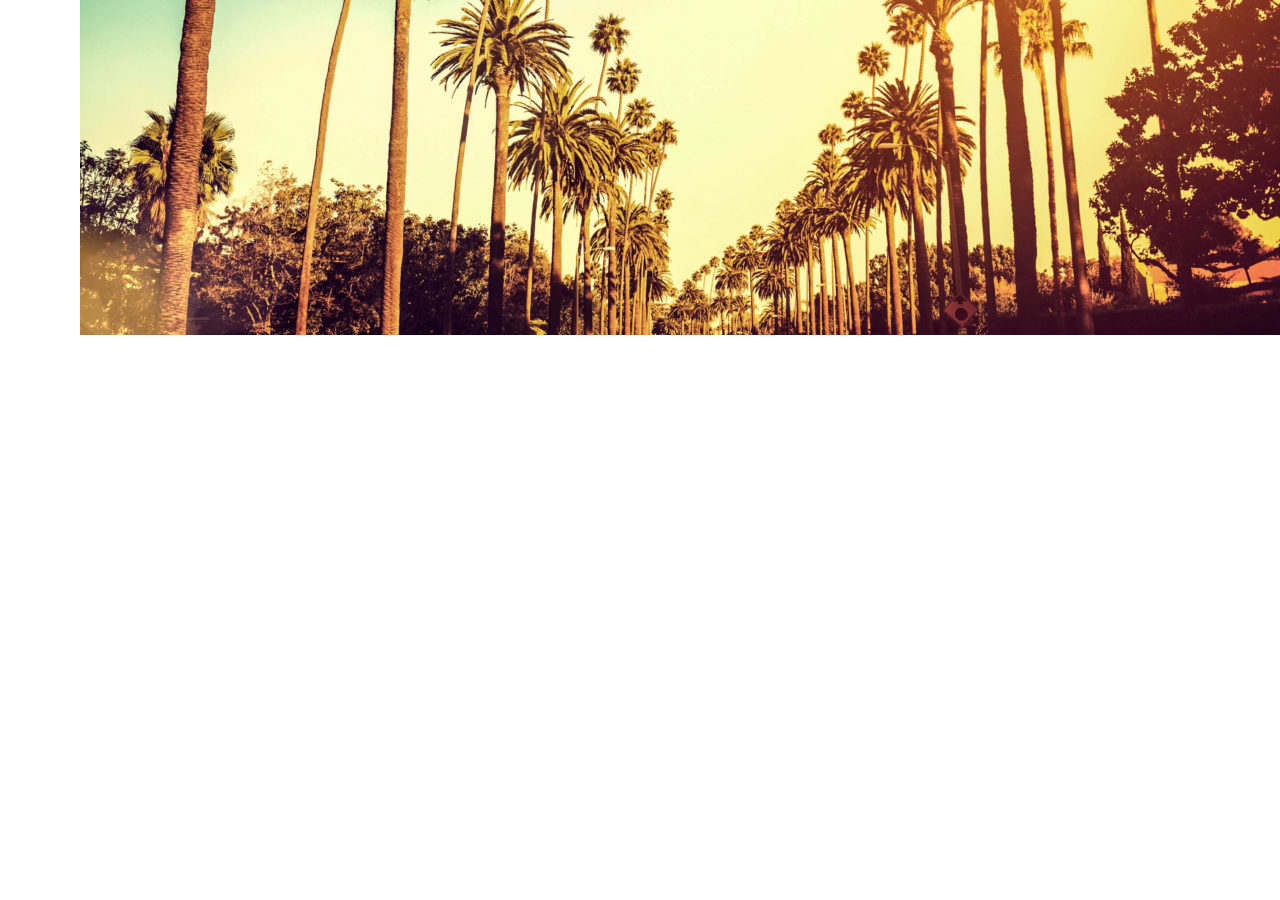
<file: ind.html>
<!DOCTYPE html>
<html>
<head>
<title> Aibo Li - The bug generator </title>
<link rel="shortcut icon" href="https://facebook.github.io/react/favicon.ico">
<style>
body {
    background-image: url("new91.jpg");
    background-repeat: no-repeat;
    background-position: right top;
    margin-right: 200px;
}
</style>
</head>
<!-- <link rel="stylesheet" type="text/css" href="./semantic/semantic.css">
<link rel="stylesheet" type="text/css" href="./css/maincss.css"> -->
<!-- <link rel="stylesheet" type="text/css" href="icon.min.css"> -->
<!-- <link rel='stylesheet prefetch' href='http://cdnjs.cloudflare.com/ajax/libs/semantic-ui/0.16.1/css/semantic.min.css'> -->
<!-- <link rel='stylesheet prefetch' href='https://cdnjs.cloudflare.com/ajax/libs/semantic-ui/2.1.8/components/icon.min.css'> -->
<script
  src="https://code.jquery.com/jquery-3.1.1.min.js"
  integrity="sha256-hVVnYaiADRTO2PzUGmuLJr8BLUSjGIZsDYGmIJLv2b8="
  crossorigin="anonymous"></script>
<script src="./semantic/semantic.js"></script>
<script>
</script>

<script>
</script>

<body>
</body>
</html>
</file>
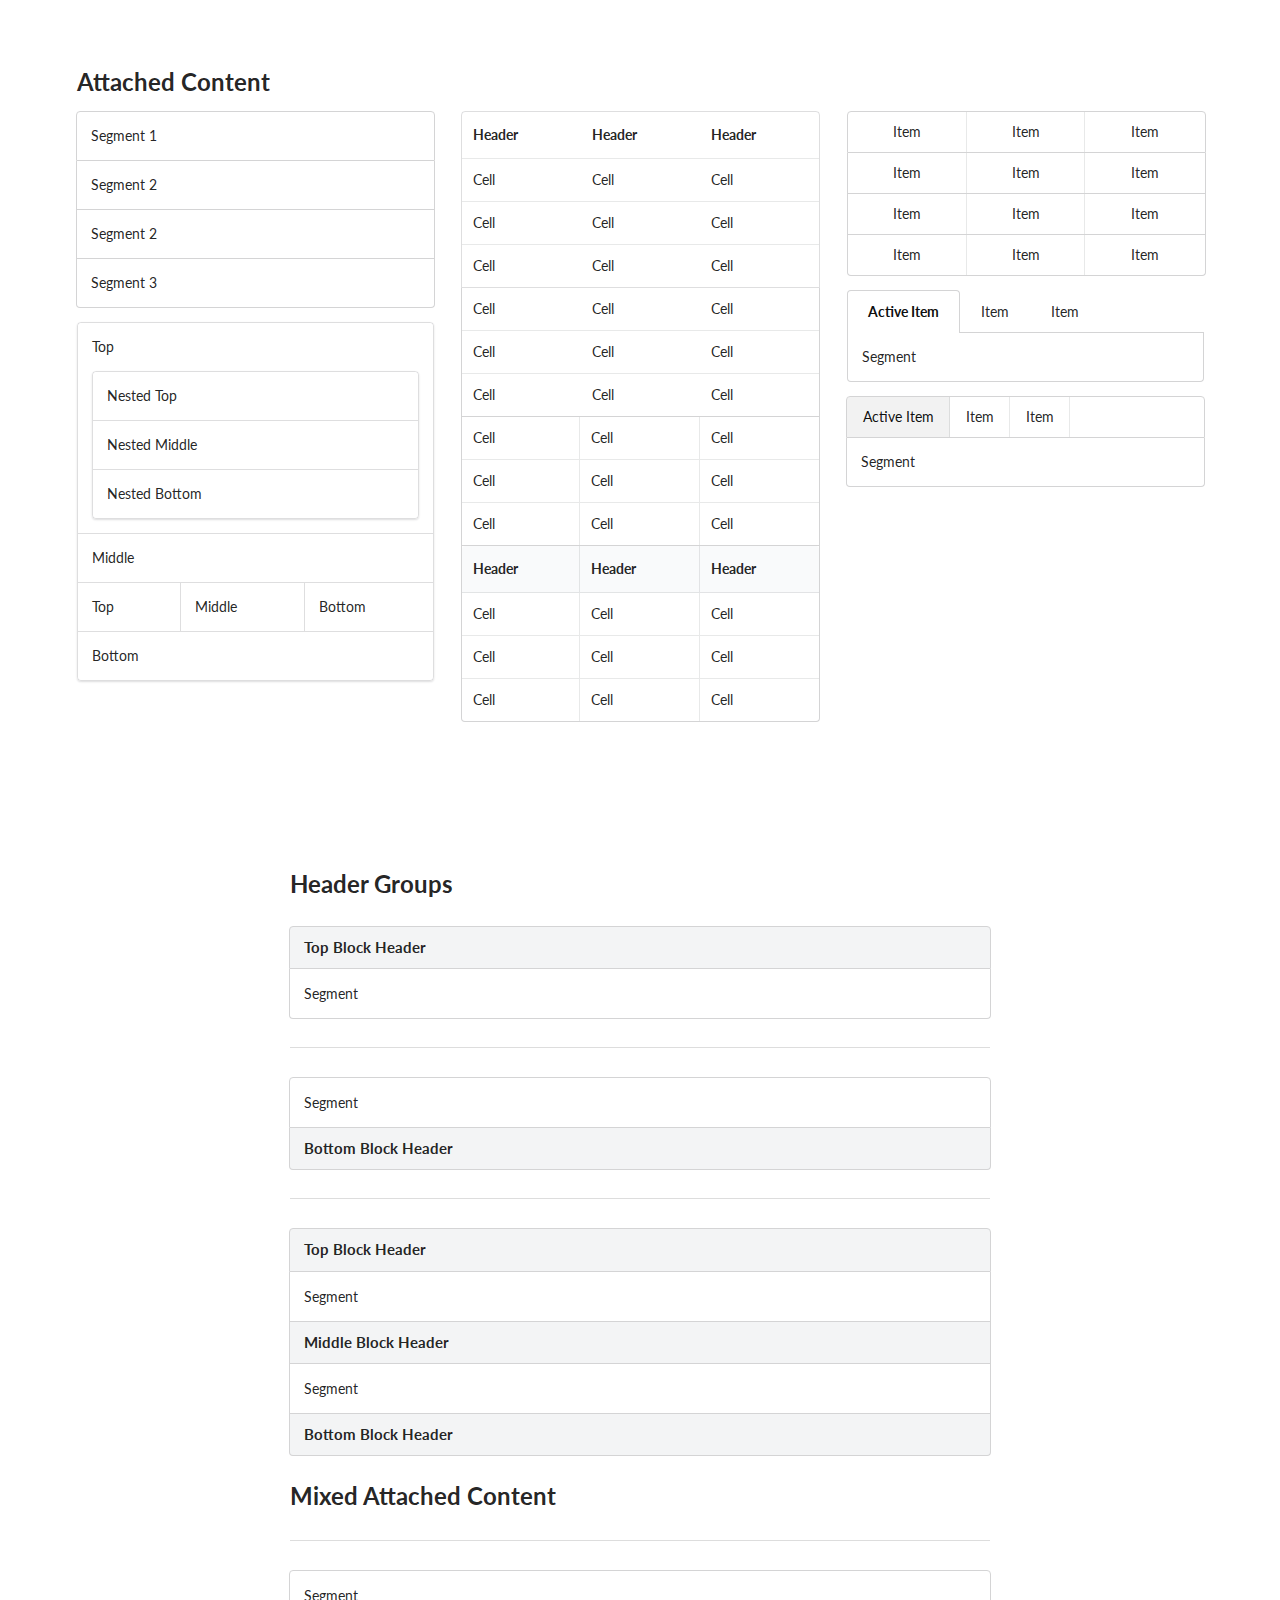
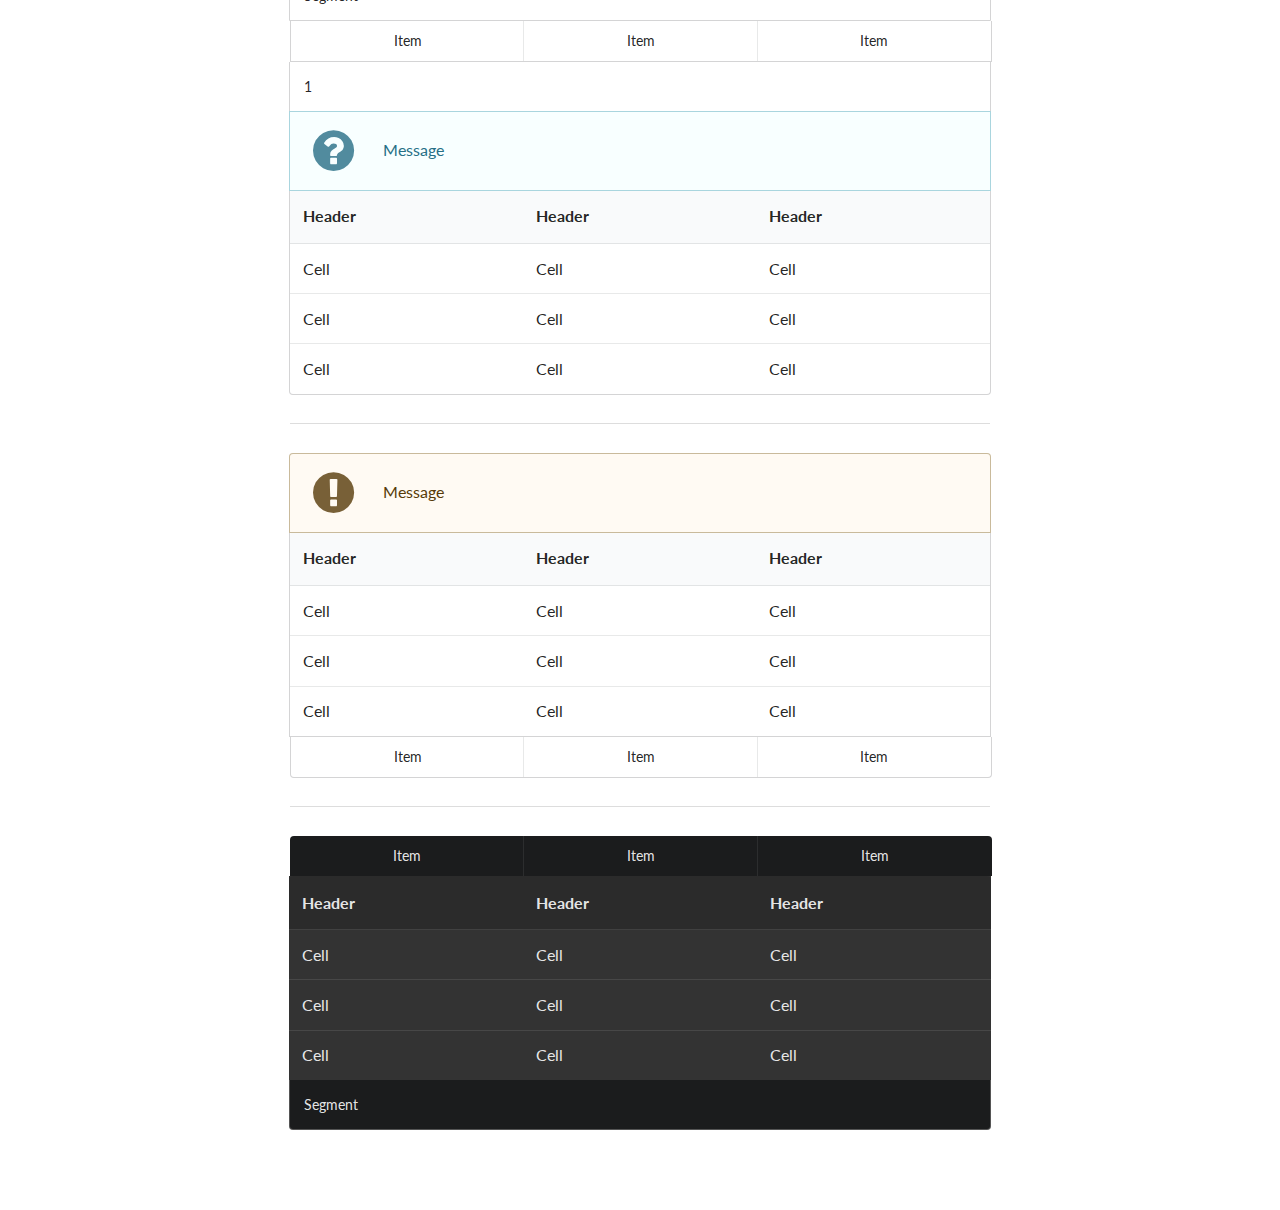
<file: Semantic-UI-master (2)/Semantic-UI-master/examples/attached.html>
<!DOCTYPE html>
<html>
<head>
  <!-- Standard Meta -->
  <meta charset="utf-8" />
  <meta http-equiv="X-UA-Compatible" content="IE=edge,chrome=1" />
  <meta name="viewport" content="width=device-width, initial-scale=1.0, maximum-scale=1.0">

  <!-- Site Properties -->
  <title>Attached - Semantic</title>
  <link rel="stylesheet" type="text/css" href="../dist/components/reset.css">
  <link rel="stylesheet" type="text/css" href="../dist/components/site.css">

  <link rel="stylesheet" type="text/css" href="../dist/components/container.css">
  <link rel="stylesheet" type="text/css" href="../dist/components/divider.css">
  <link rel="stylesheet" type="text/css" href="../dist/components/grid.css">

  <link rel="stylesheet" type="text/css" href="../dist/components/header.css">
  <link rel="stylesheet" type="text/css" href="../dist/components/segment.css">
  <link rel="stylesheet" type="text/css" href="../dist/components/table.css">
  <link rel="stylesheet" type="text/css" href="../dist/components/icon.css">
  <link rel="stylesheet" type="text/css" href="../dist/components/menu.css">
  <link rel="stylesheet" type="text/css" href="../dist/components/message.css">

  <style type="text/css">
  h2 {
    margin: 2em 0em;
  }
  .ui.container {
    padding-top: 5em;
    padding-bottom: 5em;
  }
  </style>
</head>
<body>

<div class="ui container">

  <h2 class="ui header">Attached Content</h2>
  <div class="ui three column grid">
    <div class="column">
      <div class="top attached ui segment">
        Segment 1
      </div>
      <div class="attached ui segment">
        Segment 2
      </div>
      <div class="attached ui segment">
        Segment 2
      </div>
      <div class="bottom attached ui segment">
        Segment 3
      </div>
      <div class="ui segments">
        <div class="ui segment">
          <p>Top</p>
        </div>
        <div class="ui segments">
          <div class="ui segment">
            <p>Nested Top</p>
          </div>
          <div class="ui segment">
            <p>Nested Middle</p>
          </div>
          <div class="ui segment">
            <p>Nested Bottom</p>
          </div>
        </div>
        <div class="ui segment">
          <p>Middle</p>
        </div>
        <div class="ui horizontal segments">
          <div class="ui segment">
            <p>Top</p>
          </div>
          <div class="ui segment">
            <p>Middle</p>
          </div>
          <div class="ui segment">
            <p>Bottom</p>
          </div>
        </div>
        <div class="ui segment">
          <p>Bottom</p>
        </div>
      </div>
    </div>
    <div class="column">
      <table class="top attached ui basic table">
        <thead>
          <th>Header</th>
          <th>Header</th>
          <th>Header</th>
        </thead>
        <tbody>
          <tr>
            <td>Cell</td>
            <td>Cell</td>
            <td>Cell</td>
          </tr>
          <tr>
            <td>Cell</td>
            <td>Cell</td>
            <td>Cell</td>
          </tr>
          <tr>
            <td>Cell</td>
            <td>Cell</td>
            <td>Cell</td>
          </tr>
        </tbody>
      </table>
      <table class="attached ui table">
        <tbody>
          <tr>
            <td>Cell</td>
            <td>Cell</td>
            <td>Cell</td>
          </tr>
          <tr>
            <td>Cell</td>
            <td>Cell</td>
            <td>Cell</td>
          </tr>
          <tr>
            <td>Cell</td>
            <td>Cell</td>
            <td>Cell</td>
          </tr>
        </tbody>
      </table>
      <table class="attached ui celled selectable table">
        <tbody>
          <tr>
            <td>Cell</td>
            <td>Cell</td>
            <td>Cell</td>
          </tr>
          <tr>
            <td>Cell</td>
            <td>Cell</td>
            <td>Cell</td>
          </tr>
          <tr>
            <td>Cell</td>
            <td>Cell</td>
            <td>Cell</td>
          </tr>
        </tbody>
      </table>
      <table class="bottom attached ui celled table">
        <thead>
          <th>Header</th>
          <th>Header</th>
          <th>Header</th>
        </thead>
        <tbody>
          <tr>
            <td>Cell</td>
            <td>Cell</td>
            <td>Cell</td>
          </tr>
          <tr>
            <td>Cell</td>
            <td>Cell</td>
            <td>Cell</td>
          </tr>
          <tr>
            <td>Cell</td>
            <td>Cell</td>
            <td>Cell</td>
          </tr>
        </tbody>
      </table>
    </div>
    <div class="column">
      <div class="top attached ui three item menu">
        <a class="item">Item</a>
        <a class="item">Item</a>
        <a class="item">Item</a>
      </div>
      <div class="attached ui three item menu">
        <a class="item">Item</a>
        <a class="item">Item</a>
        <a class="item">Item</a>
      </div>
      <div class="attached ui three item menu">
        <a class="item">Item</a>
        <a class="item">Item</a>
        <a class="item">Item</a>
      </div>
      <div class="bottom attached ui three item menu">
        <a class="item">Item</a>
        <a class="item">Item</a>
        <a class="item">Item</a>
      </div>

      <div class="ui top attached tabular menu">
        <a class="active item">Active Item</a>
        <a class="item">Item</a>
        <a class="item">Item</a>
      </div>
      <div class="ui bottom attached segment">
        Segment
      </div>

      <div class="ui top attached menu">
        <a class="active item">Active Item</a>
        <a class="item">Item</a>
        <a class="item">Item</a>
      </div>
      <div class="ui bottom attached segment">
        Segment
      </div>

    </div>
  </div>
</div>

<div class="ui text container">

  <h2 class="ui header">Header Groups</h2>

  <h4 class="ui top attached block header">
    Top Block Header
  </h4>
  <div class="ui bottom attached segment">
    Segment
  </div>

  <div class="ui section divider"></div>

  <div class="ui top attached segment">
    Segment
  </div>
  <h4 class="ui bottom attached block header">
    Bottom Block Header
  </h4>

  <div class="ui section divider"></div>

  <h4 class="ui top attached block header">
    Top Block Header
  </h4>
  <div class="ui attached segment">
    Segment
  </div>
  <h4 class="ui attached block header">
    Middle Block Header
  </h4>
  <div class="ui attached segment">
    Segment
  </div>
  <h4 class="ui bottom attached block header">
    Bottom Block Header
  </h4>


  <h2 class="ui header">Mixed Attached Content</h2>

  <div class="ui section divider"></div>

  <div class="ui top attached segment">Segment</div>
  <div class="ui attached three item menu">
    <a class="item">Item</a>
    <a class="item">Item</a>
    <a class="item">Item</a>
  </div>
  <div class="ui attached segment">
    1
  </div>
  <div class="ui attached icon info message">
    <i class="help circle icon"></i>
    <div class="content">
      Message
    </div>
  </div>
  <table class="ui bottom attached table">
    <thead>
      <th>Header</th>
      <th>Header</th>
      <th>Header</th>
    </thead>
    <tbody>
      <tr>
        <td>Cell</td>
        <td>Cell</td>
        <td>Cell</td>
      </tr>
      <tr>
        <td>Cell</td>
        <td>Cell</td>
        <td>Cell</td>
      </tr>
      <tr>
        <td>Cell</td>
        <td>Cell</td>
        <td>Cell</td>
      </tr>
    </tbody>
  </table>

  <div class="ui section divider"></div>

  <div class="ui top attached warning icon message">
    <i class="attention icon"></i>
    <div class="content">
      Message
    </div>
  </div>
  <table class="ui attached table">
    <thead>
      <th>Header</th>
      <th>Header</th>
      <th>Header</th>
    </thead>
    <tbody>
      <tr>
        <td>Cell</td>
        <td>Cell</td>
        <td>Cell</td>
      </tr>
      <tr>
        <td>Cell</td>
        <td>Cell</td>
        <td>Cell</td>
      </tr>
      <tr>
        <td>Cell</td>
        <td>Cell</td>
        <td>Cell</td>
      </tr>
    </tbody>
  </table>
  <div class="ui bottom attached three item menu">
    <a class="item">Item</a>
    <a class="item">Item</a>
    <a class="item">Item</a>
  </div>

  <div class="ui section divider"></div>

  <div class="ui top attached three item inverted menu">
    <a class="item">Item</a>
    <a class="item">Item</a>
    <a class="item">Item</a>
  </div>
  <table class="ui attached inverted table">
    <thead>
      <th>Header</th>
      <th>Header</th>
      <th>Header</th>
    </thead>
    <tbody>
      <tr>
        <td>Cell</td>
        <td>Cell</td>
        <td>Cell</td>
      </tr>
      <tr>
        <td>Cell</td>
        <td>Cell</td>
        <td>Cell</td>
      </tr>
      <tr>
        <td>Cell</td>
        <td>Cell</td>
        <td>Cell</td>
      </tr>
    </tbody>
  </table>
  <div class="ui bottom attached inverted segment">
    Segment
  </div>


</div>

</body>

</html>
</file>
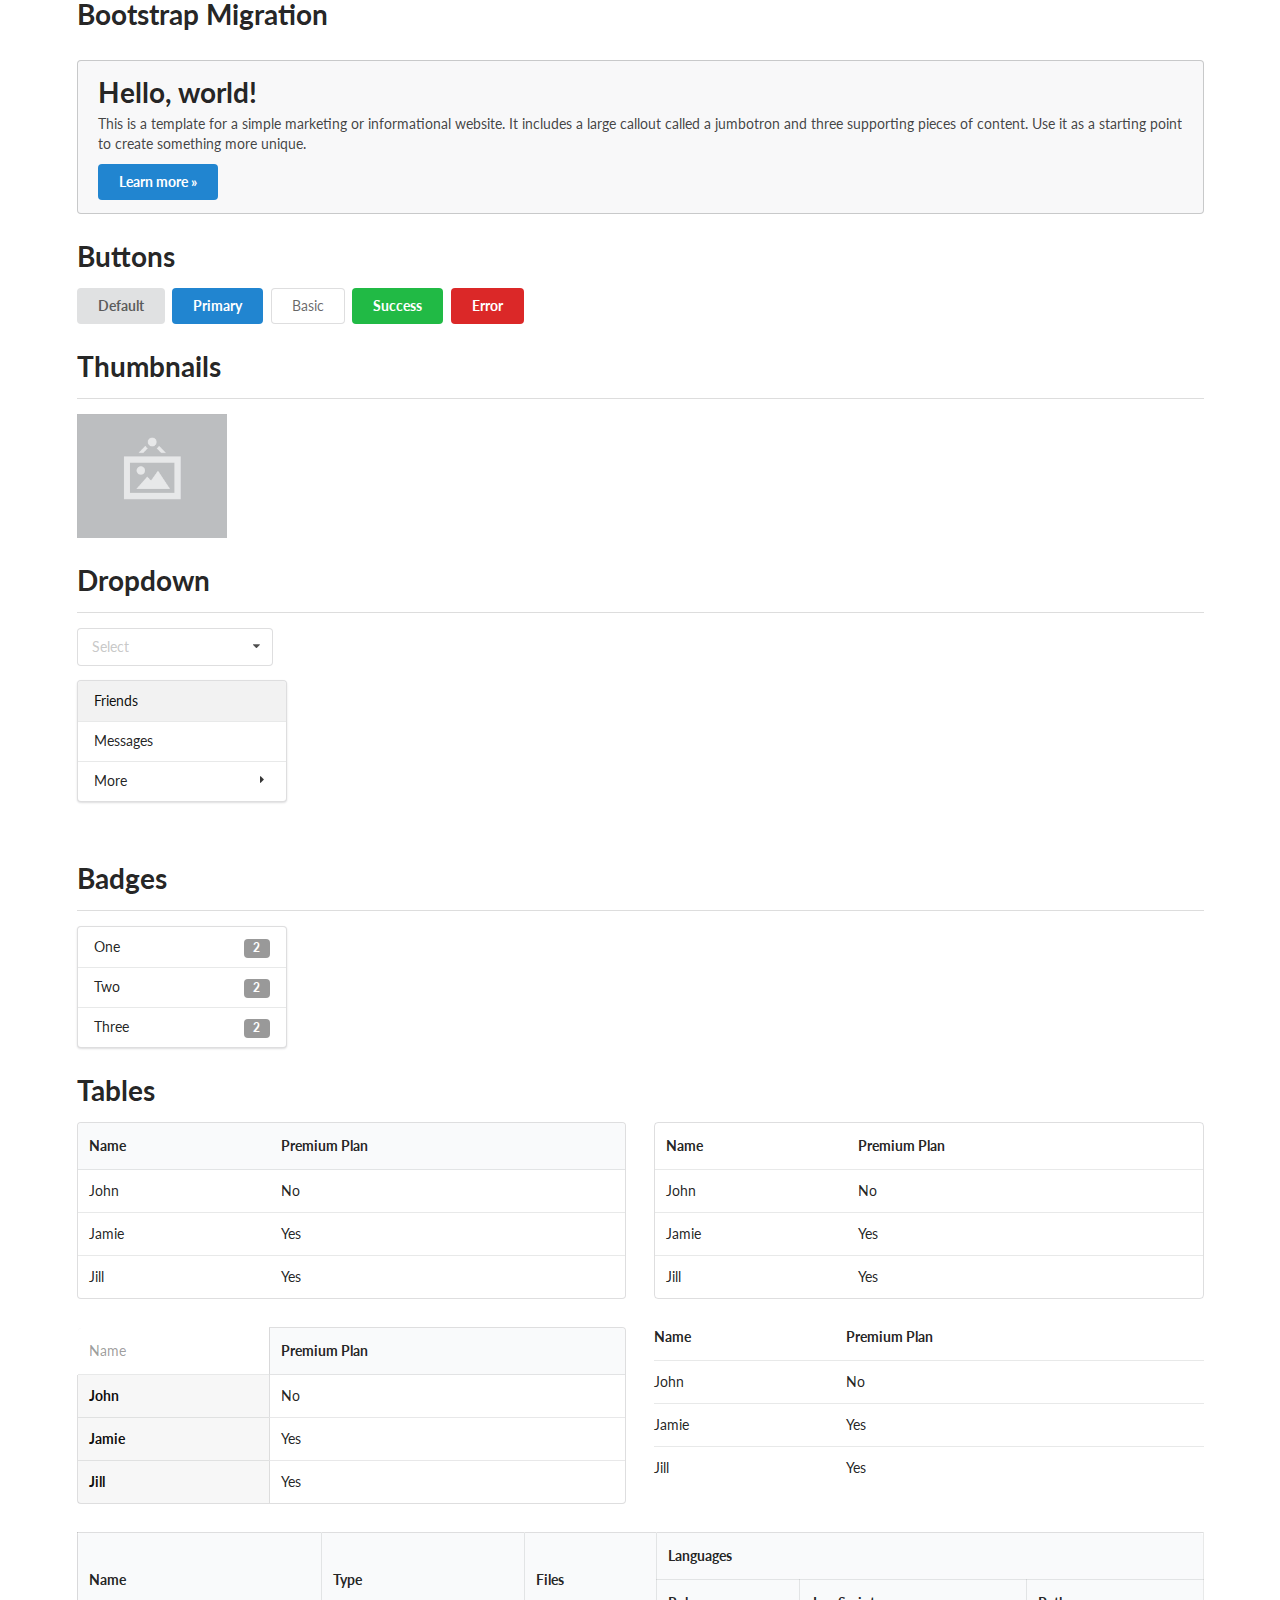
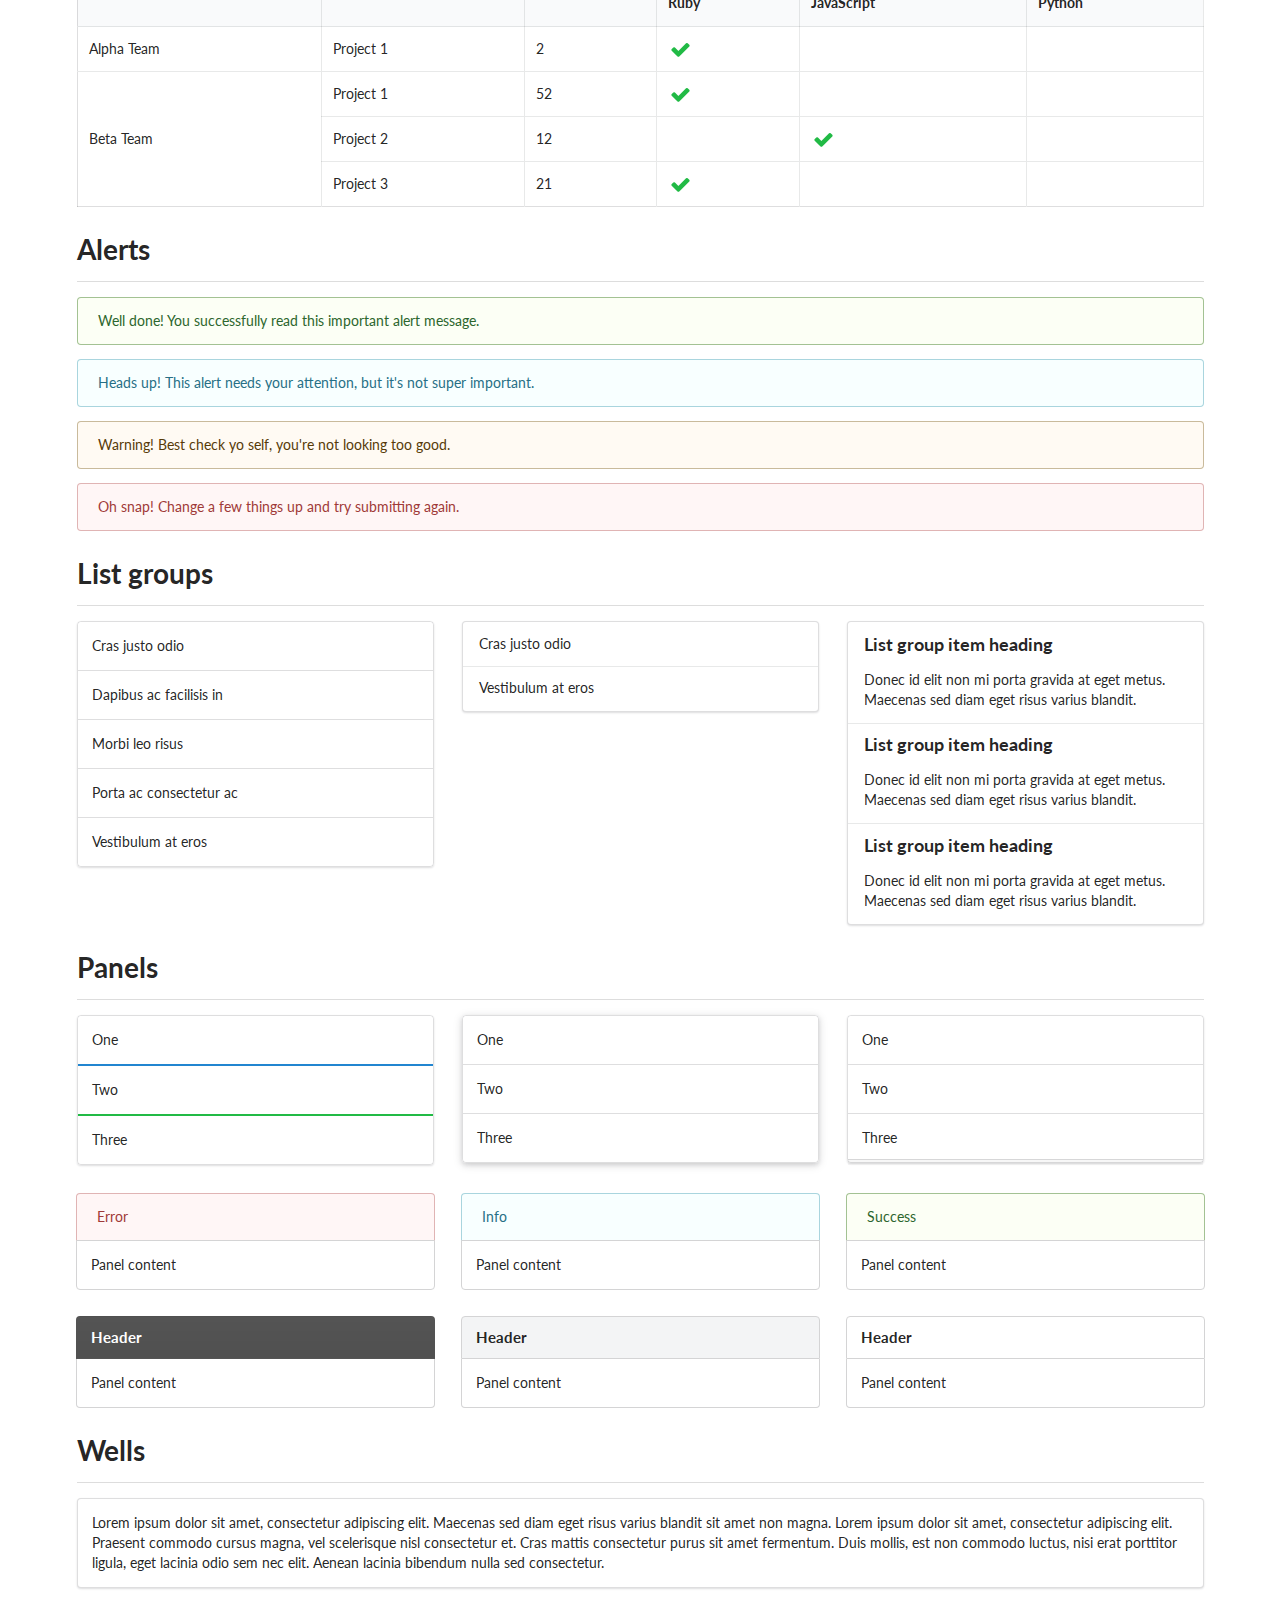
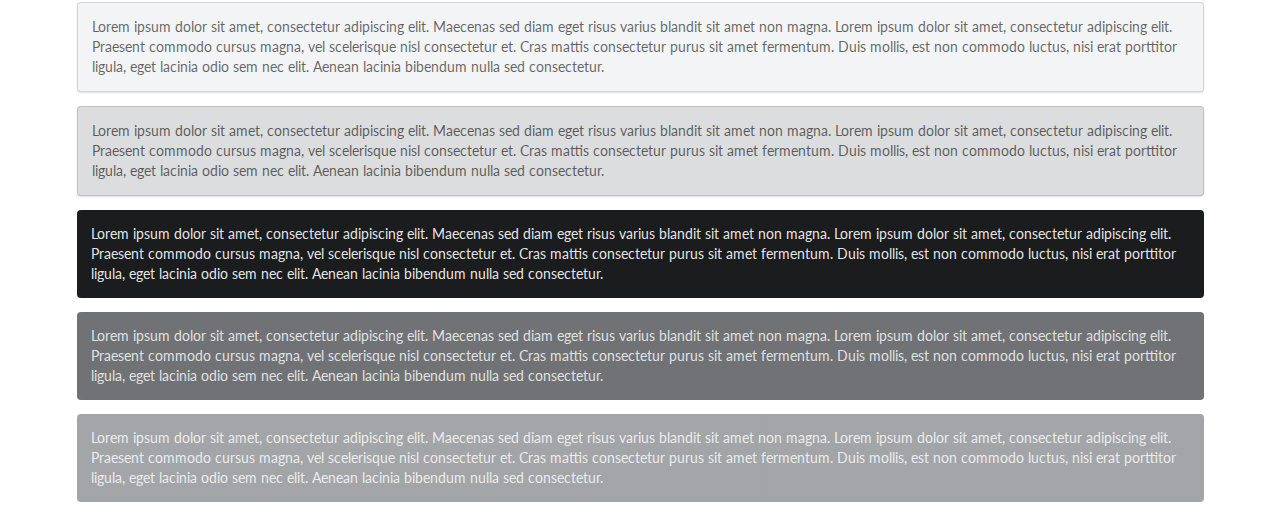
<file: Semantic-UI-master (2)/Semantic-UI-master/examples/bootstrap.html>
<!DOCTYPE html>
<html>
<head>
  <!-- Standard Meta -->
  <meta charset="utf-8" />
  <meta http-equiv="X-UA-Compatible" content="IE=edge,chrome=1" />
  <meta name="viewport" content="width=device-width, initial-scale=1.0, maximum-scale=1.0">

  <!-- Site Properties -->
  <title>Bootstrap - Semantic</title>
  <link rel="stylesheet" type="text/css" href="../dist/semantic.css">

  <script src="assets/library/jquery.min.js"></script>
  <script src="../dist/semantic.js"></script>

  <script>
  $(document)
    .ready(function() {
      $('.ui.selection.dropdown').dropdown();
      $('.ui.menu .ui.dropdown').dropdown({
        on: 'hover'
      });
    })
  ;
  </script>
</head>
<body>

<div class="ui grid container">
  <div class="row">
    <div class="column">
      <h1 class="ui header">Bootstrap Migration</h1>
    </div>
  </div>
  <div class="row">
    <div class="column">
      <div class="ui message">
        <h1 class="ui header">Hello, world!</h1>
        <p>This is a template for a simple marketing or informational website. It includes a large callout called a jumbotron and three supporting pieces of content. Use it as a starting point to create something more unique.</p>
        <a class="ui blue button">Learn more &raquo;</a>
      </div>
    </div>
  </div>
  <div class="row">
    <div class="column">
      <h1 class="ui header">Buttons</h1>
      <a class="ui button" tabindex="0">
        Default
      </a>
      <a class="ui primary button" tabindex="0">
        Primary
      </a>
      <a class="ui basic button" tabindex="0">
        Basic
      </a>
      <a class="ui positive button" tabindex="0">
        Success
      </a>
      <a class="ui negative button" tabindex="0">
        Error
      </a>
    </div>
  </div>
  <div class="row">
    <div class="column">
      <h1 class="ui header">Thumbnails</h1>
      <div class="ui divider"></div>
      <img class="ui small image" src="assets/images/wireframe/image.png">
    </div>
  </div>
  <div class="row">
    <div class="column">
      <h1 class="ui header">Dropdown</h1>
      <div class="ui divider"></div>
      <div class="ui selection dropdown">
        <input type="hidden" name="selection">
        <i class="dropdown icon"></i>
        <div class="default text">Select</div>
        <div class="menu">
          <div class="item" data-value="male">Male</div>
          <div class="item" data-value="female">Female</div>
        </div>
      </div>
      <div class="ui vertical menu">
        <a class="active item">
          Friends
        </a>
        <a class="item">
          Messages
        </a>
        <div class="ui dropdown item">
          <i class="dropdown icon"></i>
          More
          <div class="menu">
            <a class="item">Edit Profile</a>
            <a class="item">Choose Language</a>
            <a class="item">Account Settings</a>
          </div>
        </div>
      </div>

      <div class="ui dropdown">
        <div class="visible menu">
          <div class="header">Categories</div>
          <div class="item">
            <i class="dropdown icon"></i>
            <span class="text">Clothing</span>
            <div class="menu">
              <div class="header">Men's</div>
              <div class="item">Shirts</div>
              <div class="item">Pants</div>
              <div class="item">Jeans</div>
              <div class="item">Shoes</div>
              <div class="divider"></div>
              <div class="header">Women's</div>
              <div class="item">Dresses</div>
              <div class="item">Shoes</div>
              <div class="item">Bags</div>
            </div>
          </div>
          <div class="item">Home Goods</div>
          <div class="item">Bedroom</div>
          <div class="divider"></div>
          <div class="header">Order</div>
          <div class="item">Status</div>
          <div class="item">Cancellations</div>
        </div>
      </div>
    </div>
  </div>
  <div class="row">
    <div class="column">
      <h1 class="ui header">Badges</h1>
      <div class="ui divider"></div>
      <div class="ui vertical menu">
        <div class="item">
          One <span class="ui label">2</span>
        </div>
        <div class="item">
          Two <span class="ui label">2</span>
        </div>
        <div class="item">
          Three <span class="ui label">2</span>
        </div>
      </div>
    </div>
  </div>

  <div class="row">
    <div class="column">
      <h1 class="ui header">Tables</h1>
      <div class="ui two column grid">
        <div class="column">
          <table class="ui table">
            <thead>
              <tr>
                <th>Name</th>
                <th>Premium Plan</th>
              </tr>
            </thead>
            <tbody>
              <tr>
                <td>John</td>
                <td>No</td>
              </tr>
              <tr>
                <td>Jamie</td>
                <td>Yes</td>
              </tr>
              <tr>
                <td>Jill</td>
                <td>Yes</td>
              </tr>
            </tbody>
          </table>
        </div>
        <div class="column">
          <table class="ui basic table">
            <thead>
              <tr>
                <th>Name</th>
                <th>Premium Plan</th>
              </tr>
            </thead>
            <tbody>
              <tr>
                <td>John</td>
                <td>No</td>
              </tr>
              <tr>
                <td>Jamie</td>
                <td>Yes</td>
              </tr>
              <tr>
                <td>Jill</td>
                <td>Yes</td>
              </tr>
            </tbody>
          </table>
        </div>
        <div class="column">
          <table class="ui definition table">
            <thead>
              <tr>
                <th>Name</th>
                <th>Premium Plan</th>
              </tr>
            </thead>
            <tbody>
              <tr>
                <td>John</td>
                <td>No</td>
              </tr>
              <tr>
                <td>Jamie</td>
                <td>Yes</td>
              </tr>
              <tr>
                <td>Jill</td>
                <td>Yes</td>
              </tr>
            </tbody>
          </table>
        </div>
        <div class="column">
          <table class="ui very basic table">
            <thead>
              <tr>
                <th>Name</th>
                <th>Premium Plan</th>
              </tr>
            </thead>
            <tbody>
              <tr>
                <td>John</td>
                <td>No</td>
              </tr>
              <tr>
                <td>Jamie</td>
                <td>Yes</td>
              </tr>
              <tr>
                <td>Jill</td>
                <td>Yes</td>
              </tr>
            </tbody>
          </table>
        </div>
        <div class="sixteen wide column">
          <table class="ui celled structured table">
            <thead>
              <tr>
                <th rowspan="2">Name</th>
                <th rowspan="2">Type</th>
                <th rowspan="2">Files</th>
                <th colspan="3">Languages</th>
              </tr>
              <tr>
                <th>Ruby</th>
                <th>JavaScript</th>
                <th>Python</th>
              </tr>
            </thead>
            <tbody>
              <tr>
                <td>Alpha Team</td>
                <td>Project 1</td>
                <td>2</td>
                <td>
                  <i class="large green checkmark icon"></i>
                </td>
                <td></td>
                <td></td>
              </tr>
              <tr>
                <td rowspan="3">Beta Team</td>
                <td>Project 1</td>
                <td>52</td>
                <td>
                  <i class="large green checkmark icon"></i>
                </td>
                <td></td>
                <td></td>
              </tr>
              <tr>
                <td>Project 2</td>
                <td>12</td>
                <td></td>
                <td>
                  <i class="large green checkmark icon"></i>
                </td>
                <td></td>
              </tr>
              <tr>
                <td>Project 3</td>
                <td>21</td>
                <td>
                  <i class="large green checkmark icon"></i>
                </td>
                <td></td>
                <td></td>
              </tr>
            </tbody>
          </table>
        </div>
      </div>
    </div>
  </div>
  <div class="row">
    <div class="column">
      <h1 class="ui header">Alerts</h1>
      <div class="ui divider"></div>
      <div class="ui positive message">Well done! You successfully read this important alert message.</div>
      <div class="ui info message">Heads up! This alert needs your attention, but it's not super important.</div>
      <div class="ui warning message">Warning! Best check yo self, you're not looking too good.</div>
      <div class="ui error message">Oh snap! Change a few things up and try submitting again.</div>
    </div>
  </div>
  <div class="row">
    <div class="column">
      <h1 class="ui header">List groups</h1>
      <div class="ui divider"></div>
      <div class="ui three column grid">
        <div class="column">
          <div class="ui segments">
            <div class="ui segment">
              <p>Cras justo odio</p>
            </div>
            <div class="ui segment">
              <p>Dapibus ac facilisis in</p>
            </div>
            <div class="ui segment">
              <p>Morbi leo risus</p>
            </div>
            <div class="ui segment">
              <p>Porta ac consectetur ac</p>
            </div>
            <div class="ui segment">
             <p>Vestibulum at eros</p>
           </div>
         </div>
        </div>
        <div class="column">
          <div class="ui fluid vertical menu">
            <a class="item">
              <p>Cras justo odio</p>
            </a>
            <a class="item">
             <p>Vestibulum at eros</p>
            </a>
          </div>
        </div>
        <div class="column">
          <div class="ui fluid vertical menu">
            <a class="item">
              <h1 class="ui medium header">List group item heading</h1>
              <p>Donec id elit non mi porta gravida at eget metus. Maecenas sed diam eget risus varius blandit.</p>
            </a>
            <a class="item">
              <h1 class="ui medium header">List group item heading</h1>
              <p>Donec id elit non mi porta gravida at eget metus. Maecenas sed diam eget risus varius blandit.</p>
            </a>
            <a class="item">
              <h1 class="ui medium header">List group item heading</h1>
              <p>Donec id elit non mi porta gravida at eget metus. Maecenas sed diam eget risus varius blandit.</p>
            </a>
          </div>
        </div>
      </div>
    </div>
  </div>
  <div class="row">
    <div class="column">
      <h1 class="ui header">Panels</h1>
      <div class="ui divider"></div>
      <div class="ui three column grid">
        <div class="column">
          <div class="ui segments">
            <div class="ui red segment">One</div>
            <div class="ui blue segment">Two</div>
            <div class="ui green segment">Three</div>
          </div>
        </div>
        <div class="column">
          <div class="ui raised segments">
            <div class="ui segment">One</div>
            <div class="ui segment">Two</div>
            <div class="ui segment">Three</div>
          </div>
        </div>
        <div class="column">
          <div class="ui stacked segments">
            <div class="ui segment">One</div>
            <div class="ui segment">Two</div>
            <div class="ui segment">Three</div>
          </div>
        </div>
        <div class="column">
          <div class="ui top attached error message">Error</div>
          <div class="ui bottom attached segment">Panel content</div>
        </div>
        <div class="column">
          <div class="ui top attached info message">Info</div>
          <div class="ui bottom attached segment">Panel content</div>
        </div>
        <div class="column">
          <div class="ui top attached success message">Success</div>
          <div class="ui bottom attached segment">Panel content</div>
        </div>
        <div class="column">
          <h4 class="ui top attached inverted header">Header</h4>
          <div class="ui bottom attached segment">Panel content</div>
        </div>
        <div class="column">
          <h4 class="ui top attached block header">Header</h4>
          <div class="ui bottom attached segment">Panel content</div>
        </div>
        <div class="column">
          <h4 class="ui top attached header">Header</h4>
          <div class="ui bottom attached segment">Panel content</div>
        </div>
      </div>
    </div>
  </div>
  <div class="row">
    <div class="column">
      <h1 class="ui header">Wells</h1>
      <div class="ui divider"></div>
      <div class="ui segment">
        <p>Lorem ipsum dolor sit amet, consectetur adipiscing elit. Maecenas sed diam eget risus varius blandit sit amet non magna. Lorem ipsum dolor sit amet, consectetur adipiscing elit. Praesent commodo cursus magna, vel scelerisque nisl consectetur et. Cras mattis consectetur purus sit amet fermentum. Duis mollis, est non commodo luctus, nisi erat porttitor ligula, eget lacinia odio sem nec elit. Aenean lacinia bibendum nulla sed consectetur.</p>
      </div>
      <div class="ui secondary segment">
        <p>Lorem ipsum dolor sit amet, consectetur adipiscing elit. Maecenas sed diam eget risus varius blandit sit amet non magna. Lorem ipsum dolor sit amet, consectetur adipiscing elit. Praesent commodo cursus magna, vel scelerisque nisl consectetur et. Cras mattis consectetur purus sit amet fermentum. Duis mollis, est non commodo luctus, nisi erat porttitor ligula, eget lacinia odio sem nec elit. Aenean lacinia bibendum nulla sed consectetur.</p>
      </div>
      <div class="ui tertiary segment">
        <p>Lorem ipsum dolor sit amet, consectetur adipiscing elit. Maecenas sed diam eget risus varius blandit sit amet non magna. Lorem ipsum dolor sit amet, consectetur adipiscing elit. Praesent commodo cursus magna, vel scelerisque nisl consectetur et. Cras mattis consectetur purus sit amet fermentum. Duis mollis, est non commodo luctus, nisi erat porttitor ligula, eget lacinia odio sem nec elit. Aenean lacinia bibendum nulla sed consectetur.</p>
      </div>
      <div class="ui inverted segment">
        <p>Lorem ipsum dolor sit amet, consectetur adipiscing elit. Maecenas sed diam eget risus varius blandit sit amet non magna. Lorem ipsum dolor sit amet, consectetur adipiscing elit. Praesent commodo cursus magna, vel scelerisque nisl consectetur et. Cras mattis consectetur purus sit amet fermentum. Duis mollis, est non commodo luctus, nisi erat porttitor ligula, eget lacinia odio sem nec elit. Aenean lacinia bibendum nulla sed consectetur.</p>
      </div>
      <div class="ui secondary inverted segment">
        <p>Lorem ipsum dolor sit amet, consectetur adipiscing elit. Maecenas sed diam eget risus varius blandit sit amet non magna. Lorem ipsum dolor sit amet, consectetur adipiscing elit. Praesent commodo cursus magna, vel scelerisque nisl consectetur et. Cras mattis consectetur purus sit amet fermentum. Duis mollis, est non commodo luctus, nisi erat porttitor ligula, eget lacinia odio sem nec elit. Aenean lacinia bibendum nulla sed consectetur.</p>
      </div>
      <div class="ui tertiary inverted segment">
        <p>Lorem ipsum dolor sit amet, consectetur adipiscing elit. Maecenas sed diam eget risus varius blandit sit amet non magna. Lorem ipsum dolor sit amet, consectetur adipiscing elit. Praesent commodo cursus magna, vel scelerisque nisl consectetur et. Cras mattis consectetur purus sit amet fermentum. Duis mollis, est non commodo luctus, nisi erat porttitor ligula, eget lacinia odio sem nec elit. Aenean lacinia bibendum nulla sed consectetur.</p>
      </div>
    </div>
  </div>
</div>

</body>

</html>
</file>
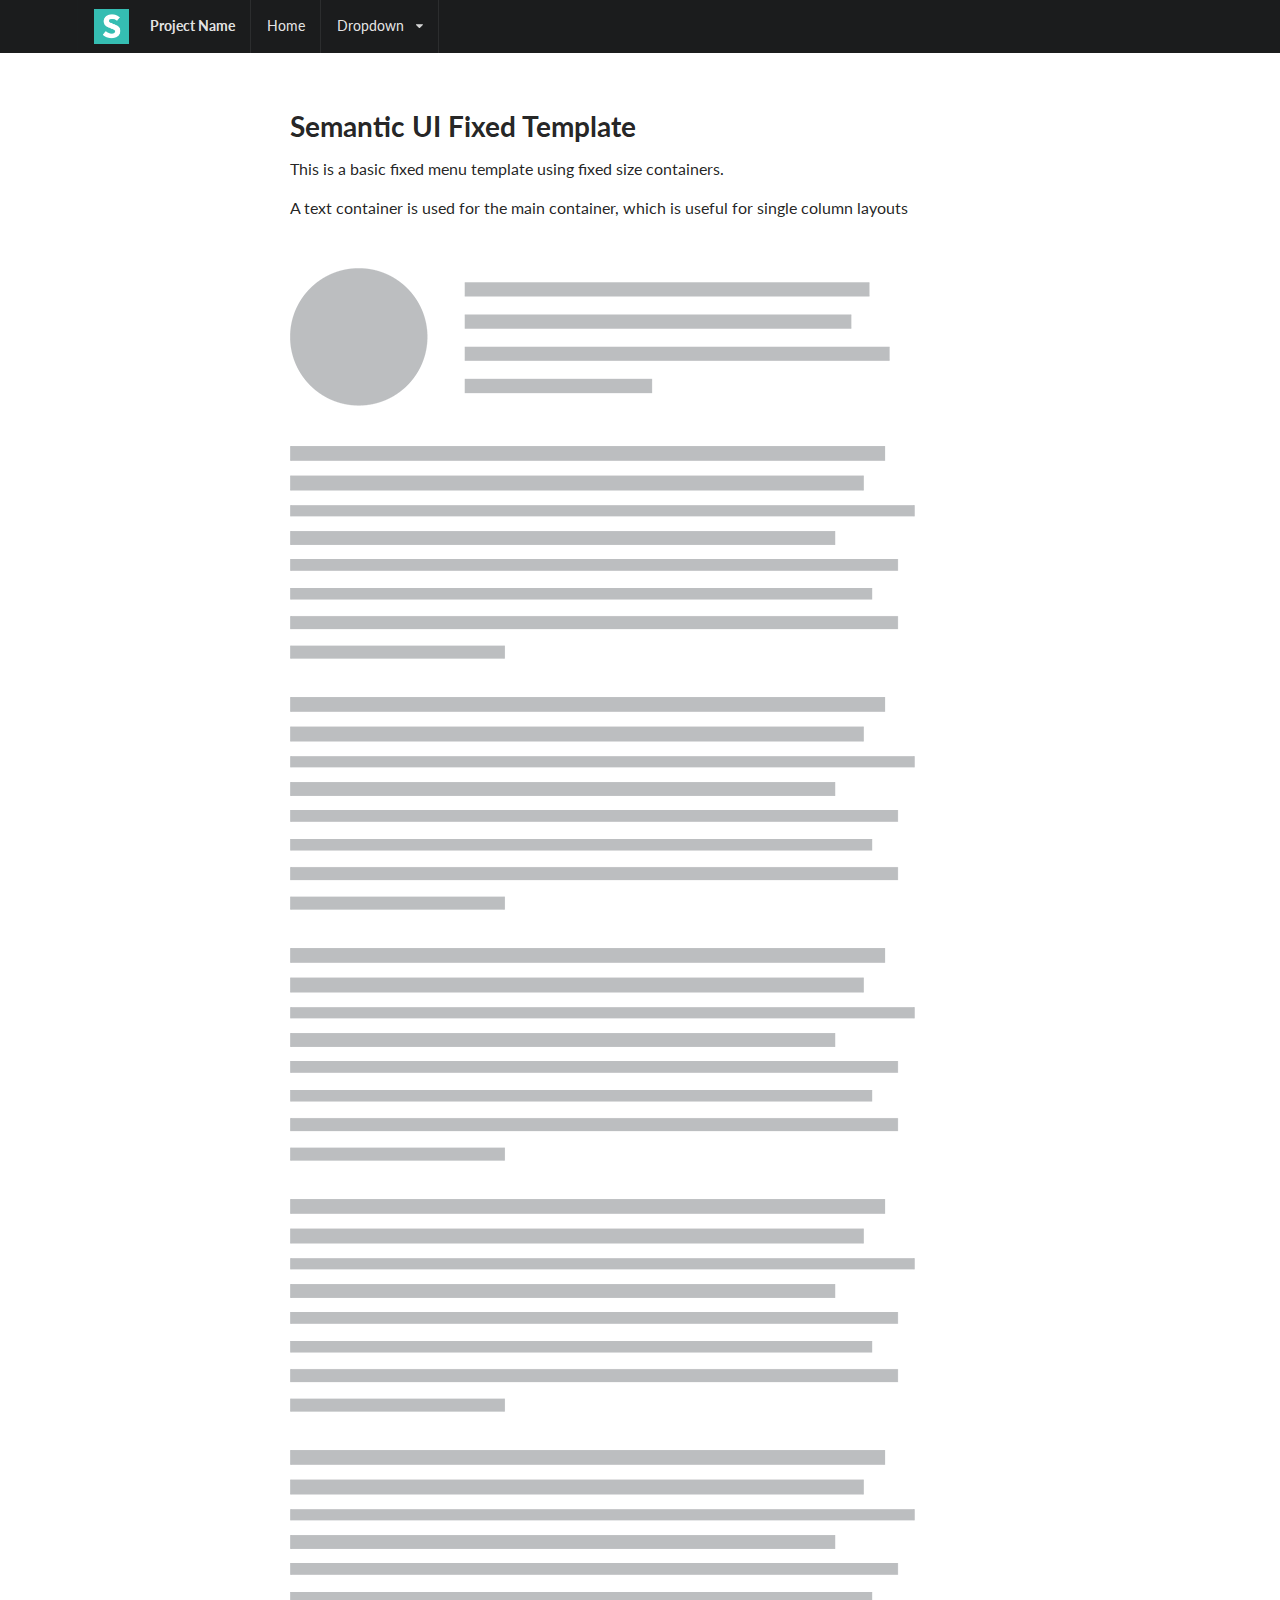
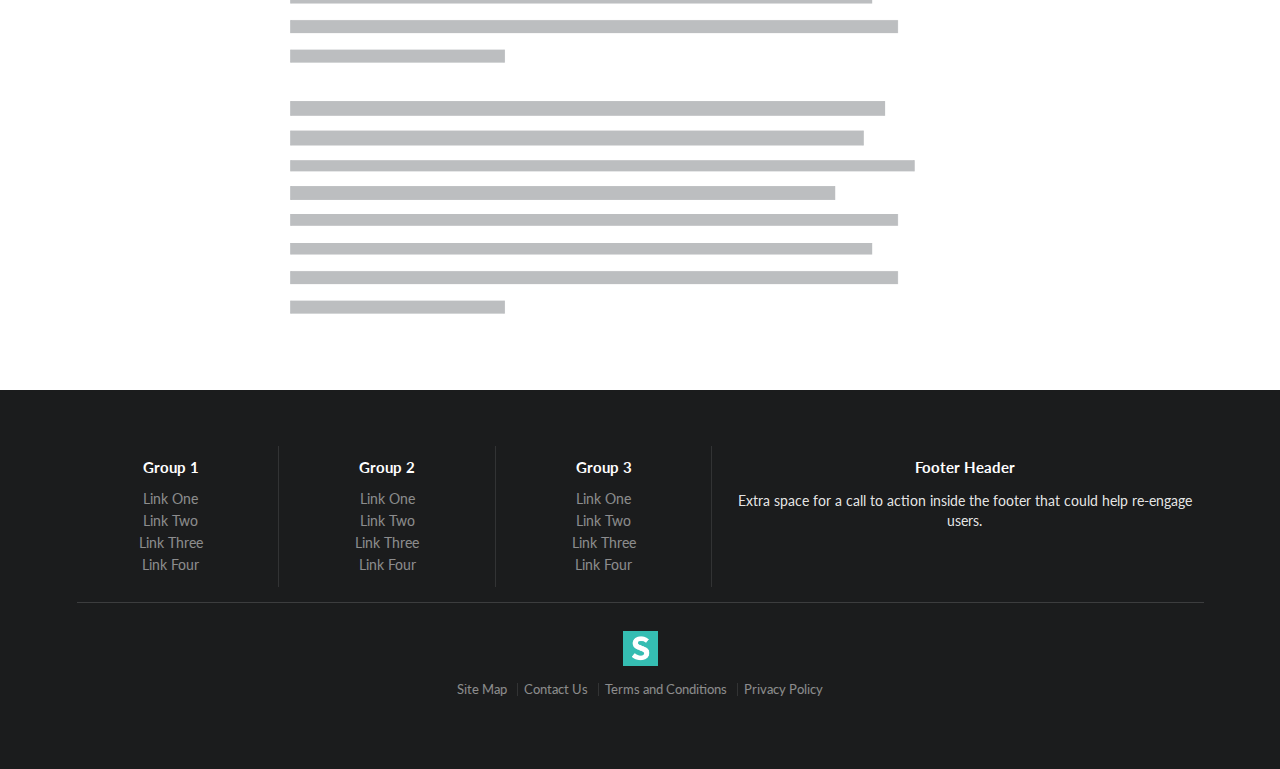
<file: Semantic-UI-master (2)/Semantic-UI-master/examples/fixed.html>
<!DOCTYPE html>
<html>
<head>
  <!-- Standard Meta -->
  <meta charset="utf-8" />
  <meta http-equiv="X-UA-Compatible" content="IE=edge,chrome=1" />
  <meta name="viewport" content="width=device-width, initial-scale=1.0, maximum-scale=1.0">

  <!-- Site Properties -->
  <title>Fixed Menu Example - Semantic</title>

  <link rel="stylesheet" type="text/css" href="../dist/components/reset.css">
  <link rel="stylesheet" type="text/css" href="../dist/components/site.css">

  <link rel="stylesheet" type="text/css" href="../dist/components/container.css">
  <link rel="stylesheet" type="text/css" href="../dist/components/grid.css">
  <link rel="stylesheet" type="text/css" href="../dist/components/header.css">
  <link rel="stylesheet" type="text/css" href="../dist/components/image.css">
  <link rel="stylesheet" type="text/css" href="../dist/components/menu.css">

  <link rel="stylesheet" type="text/css" href="../dist/components/divider.css">
  <link rel="stylesheet" type="text/css" href="../dist/components/list.css">
  <link rel="stylesheet" type="text/css" href="../dist/components/segment.css">
  <link rel="stylesheet" type="text/css" href="../dist/components/dropdown.css">
  <link rel="stylesheet" type="text/css" href="../dist/components/icon.css">

  <style type="text/css">
  body {
    background-color: #FFFFFF;
  }
  .ui.menu .item img.logo {
    margin-right: 1.5em;
  }
  .main.container {
    margin-top: 7em;
  }
  .wireframe {
    margin-top: 2em;
  }
  .ui.footer.segment {
    margin: 5em 0em 0em;
    padding: 5em 0em;
  }
  </style>

</head>
<body>

  <div class="ui fixed inverted menu">
    <div class="ui container">
      <a href="#" class="header item">
        <img class="logo" src="assets/images/logo.png">
        Project Name
      </a>
      <a href="#" class="item">Home</a>
      <div class="ui simple dropdown item">
        Dropdown <i class="dropdown icon"></i>
        <div class="menu">
          <a class="item" href="#">Link Item</a>
          <a class="item" href="#">Link Item</a>
          <div class="divider"></div>
          <div class="header">Header Item</div>
          <div class="item">
            <i class="dropdown icon"></i>
            Sub Menu
            <div class="menu">
              <a class="item" href="#">Link Item</a>
              <a class="item" href="#">Link Item</a>
            </div>
          </div>
          <a class="item" href="#">Link Item</a>
        </div>
      </div>
    </div>
  </div>

  <div class="ui main text container">
    <h1 class="ui header">Semantic UI Fixed Template</h1>
    <p>This is a basic fixed menu template using fixed size containers.</p>
    <p>A text container is used for the main container, which is useful for single column layouts</p>
    <img class="wireframe" src="assets/images/wireframe/media-paragraph.png">
    <img class="wireframe" src="assets/images/wireframe/paragraph.png">
    <img class="wireframe" src="assets/images/wireframe/paragraph.png">
    <img class="wireframe" src="assets/images/wireframe/paragraph.png">
    <img class="wireframe" src="assets/images/wireframe/paragraph.png">
    <img class="wireframe" src="assets/images/wireframe/paragraph.png">
    <img class="wireframe" src="assets/images/wireframe/paragraph.png">
  </div>

  <div class="ui inverted vertical footer segment">
    <div class="ui center aligned container">
      <div class="ui stackable inverted divided grid">
        <div class="three wide column">
          <h4 class="ui inverted header">Group 1</h4>
          <div class="ui inverted link list">
            <a href="#" class="item">Link One</a>
            <a href="#" class="item">Link Two</a>
            <a href="#" class="item">Link Three</a>
            <a href="#" class="item">Link Four</a>
          </div>
        </div>
        <div class="three wide column">
          <h4 class="ui inverted header">Group 2</h4>
          <div class="ui inverted link list">
            <a href="#" class="item">Link One</a>
            <a href="#" class="item">Link Two</a>
            <a href="#" class="item">Link Three</a>
            <a href="#" class="item">Link Four</a>
          </div>
        </div>
        <div class="three wide column">
          <h4 class="ui inverted header">Group 3</h4>
          <div class="ui inverted link list">
            <a href="#" class="item">Link One</a>
            <a href="#" class="item">Link Two</a>
            <a href="#" class="item">Link Three</a>
            <a href="#" class="item">Link Four</a>
          </div>
        </div>
        <div class="seven wide column">
          <h4 class="ui inverted header">Footer Header</h4>
          <p>Extra space for a call to action inside the footer that could help re-engage users.</p>
        </div>
      </div>
      <div class="ui inverted section divider"></div>
      <img src="assets/images/logo.png" class="ui centered mini image">
      <div class="ui horizontal inverted small divided link list">
        <a class="item" href="#">Site Map</a>
        <a class="item" href="#">Contact Us</a>
        <a class="item" href="#">Terms and Conditions</a>
        <a class="item" href="#">Privacy Policy</a>
      </div>
    </div>
  </div>
</body>

</html>
</file>
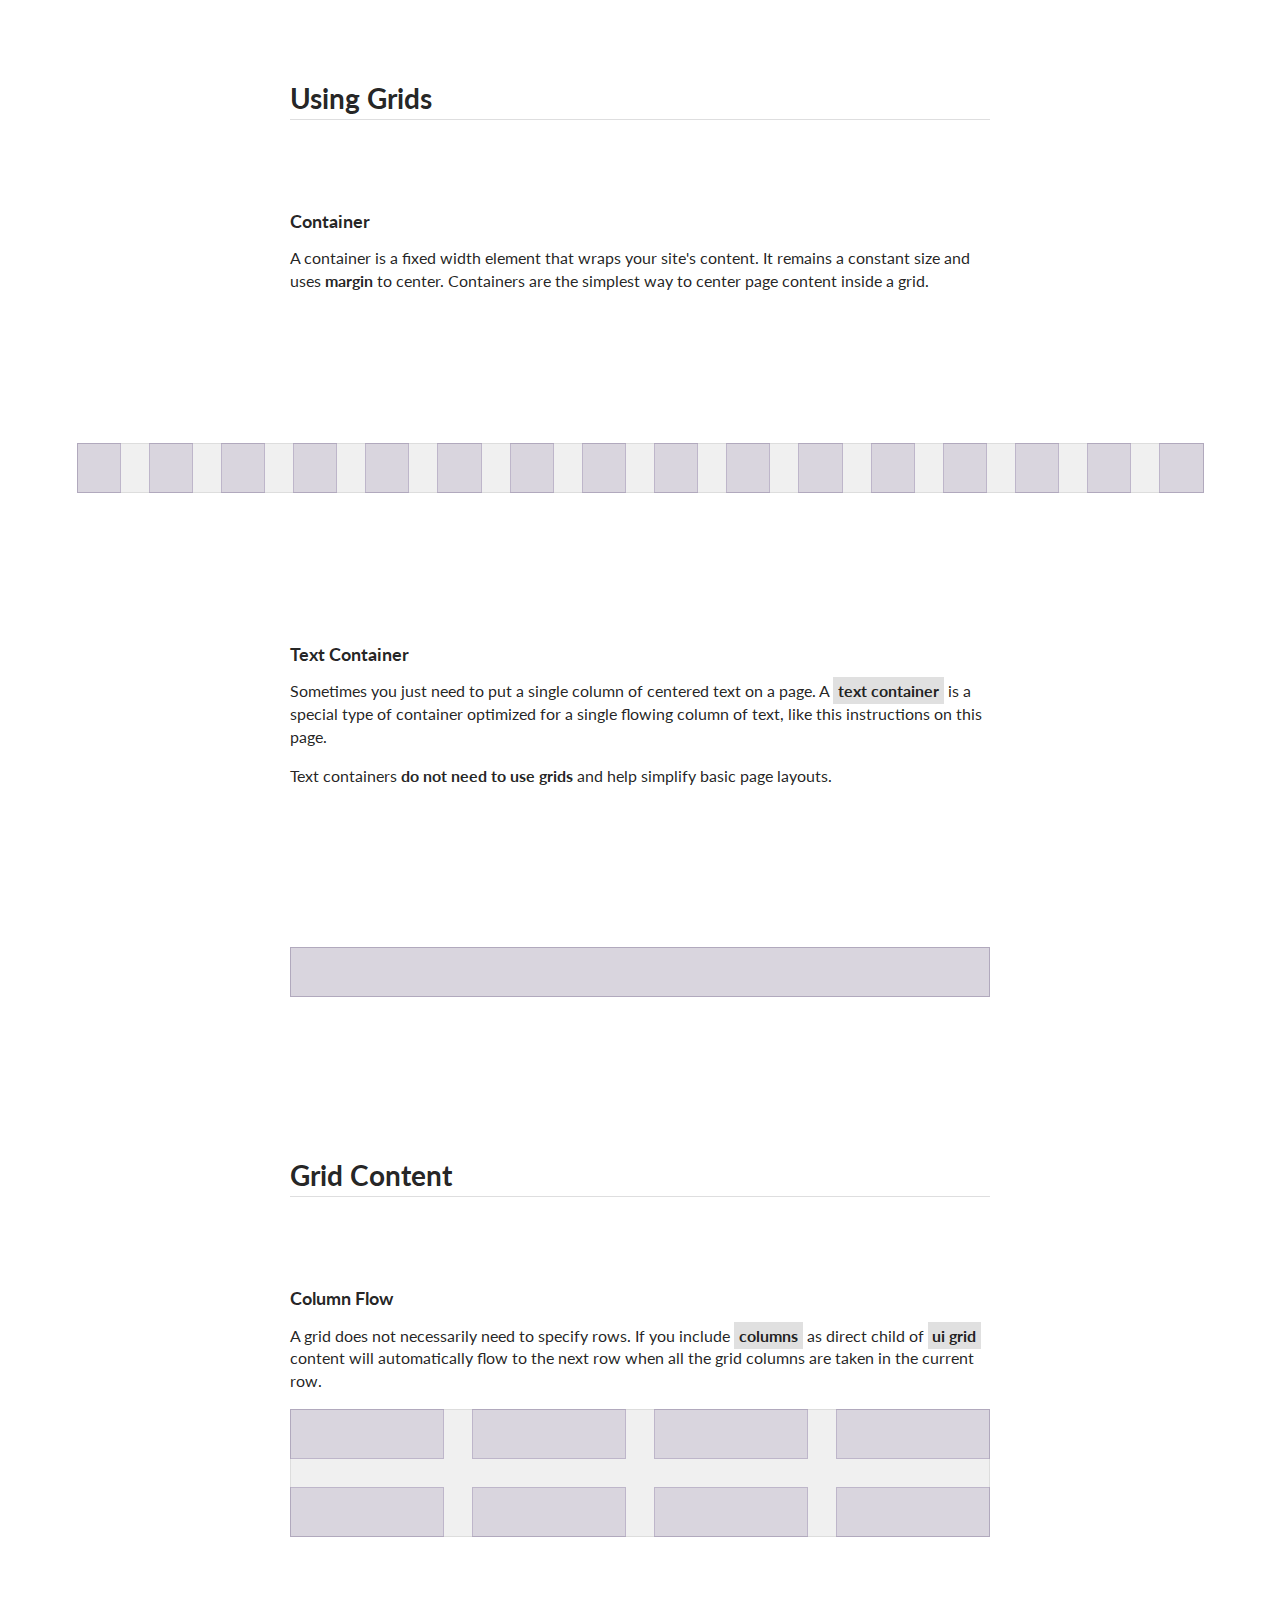
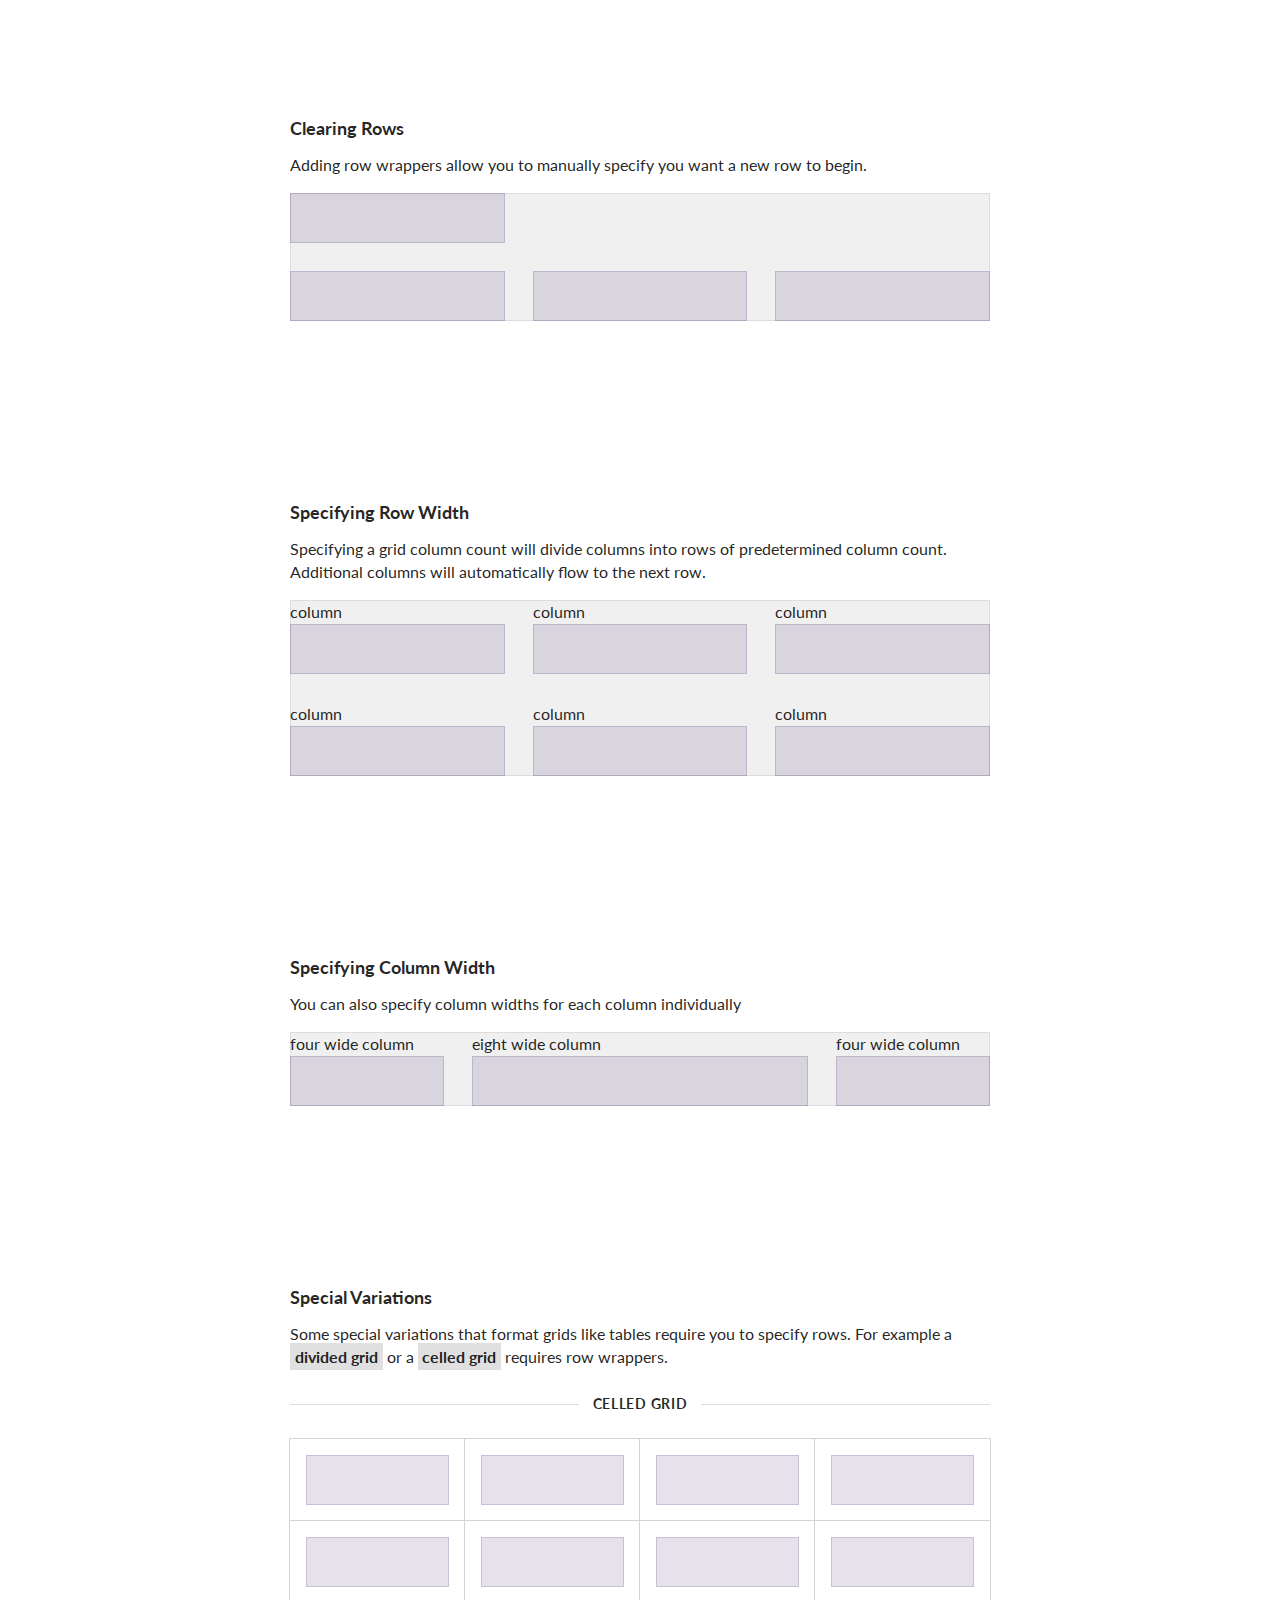
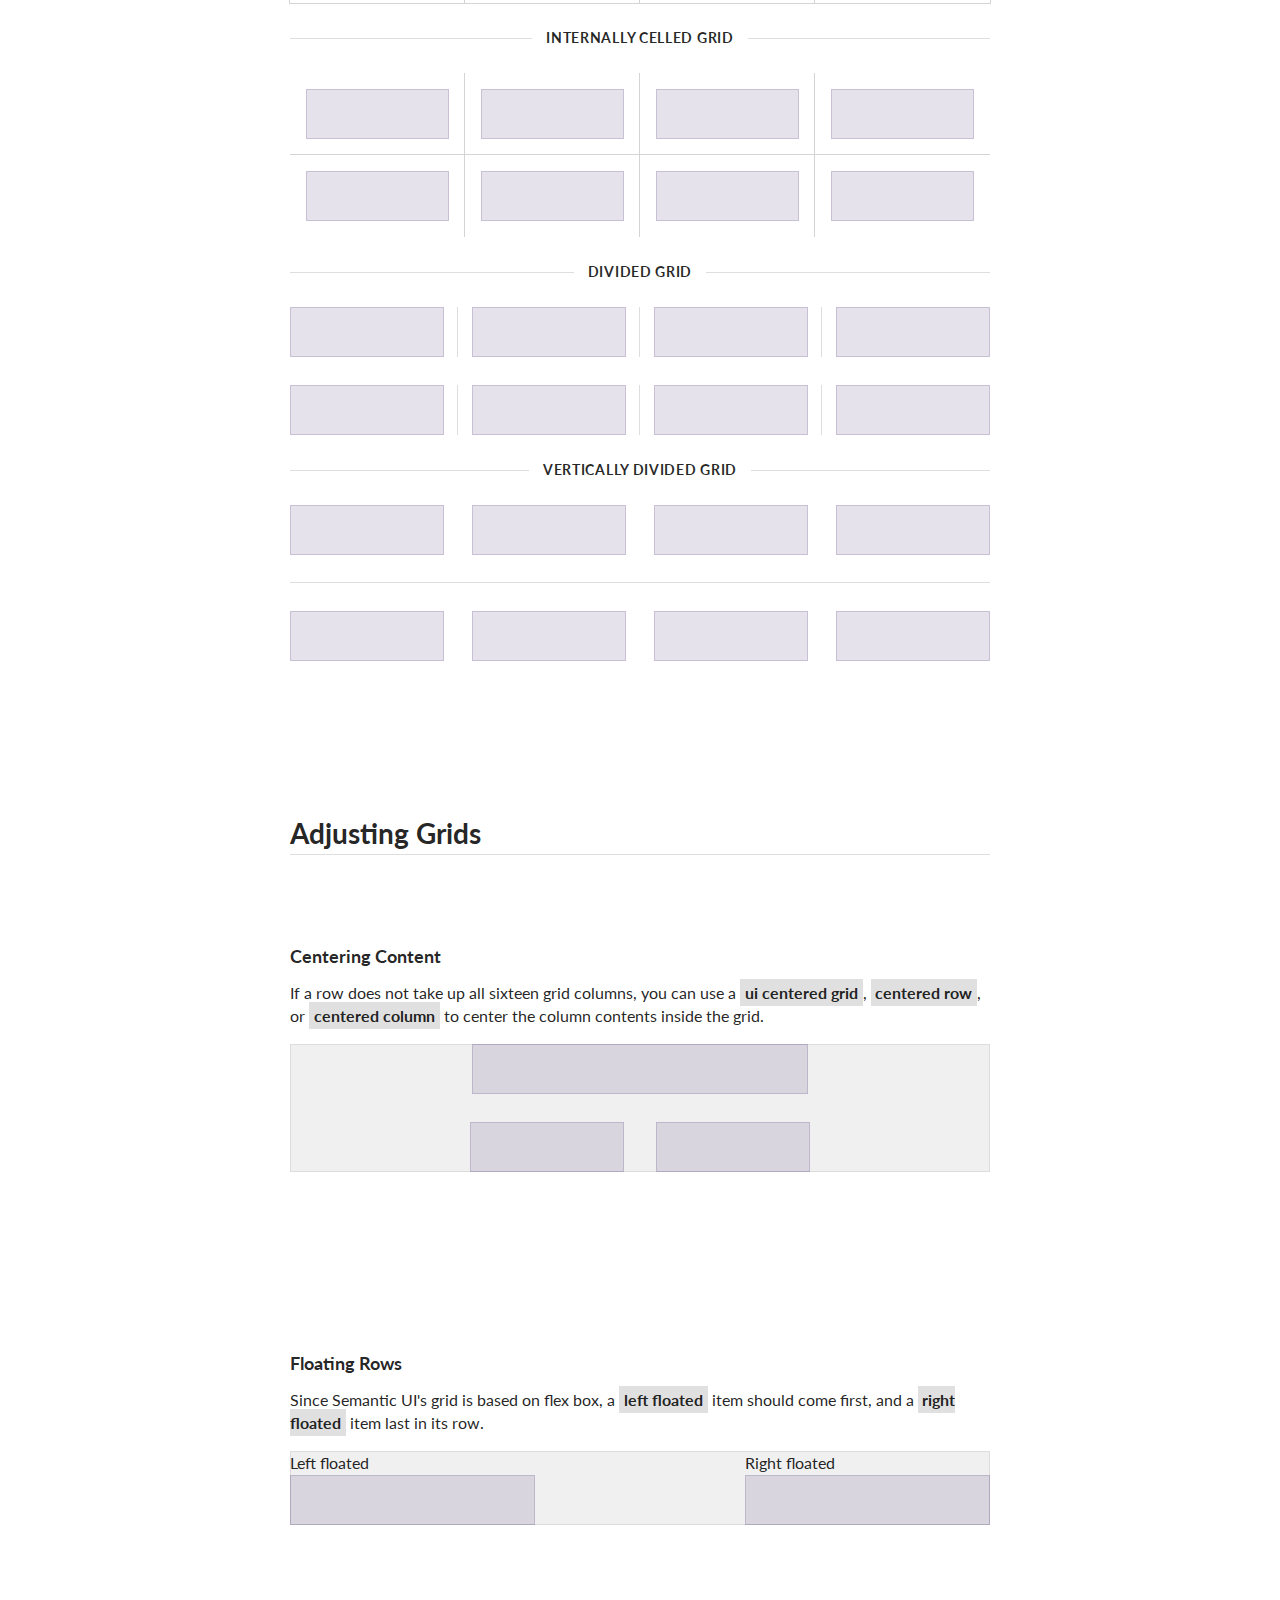
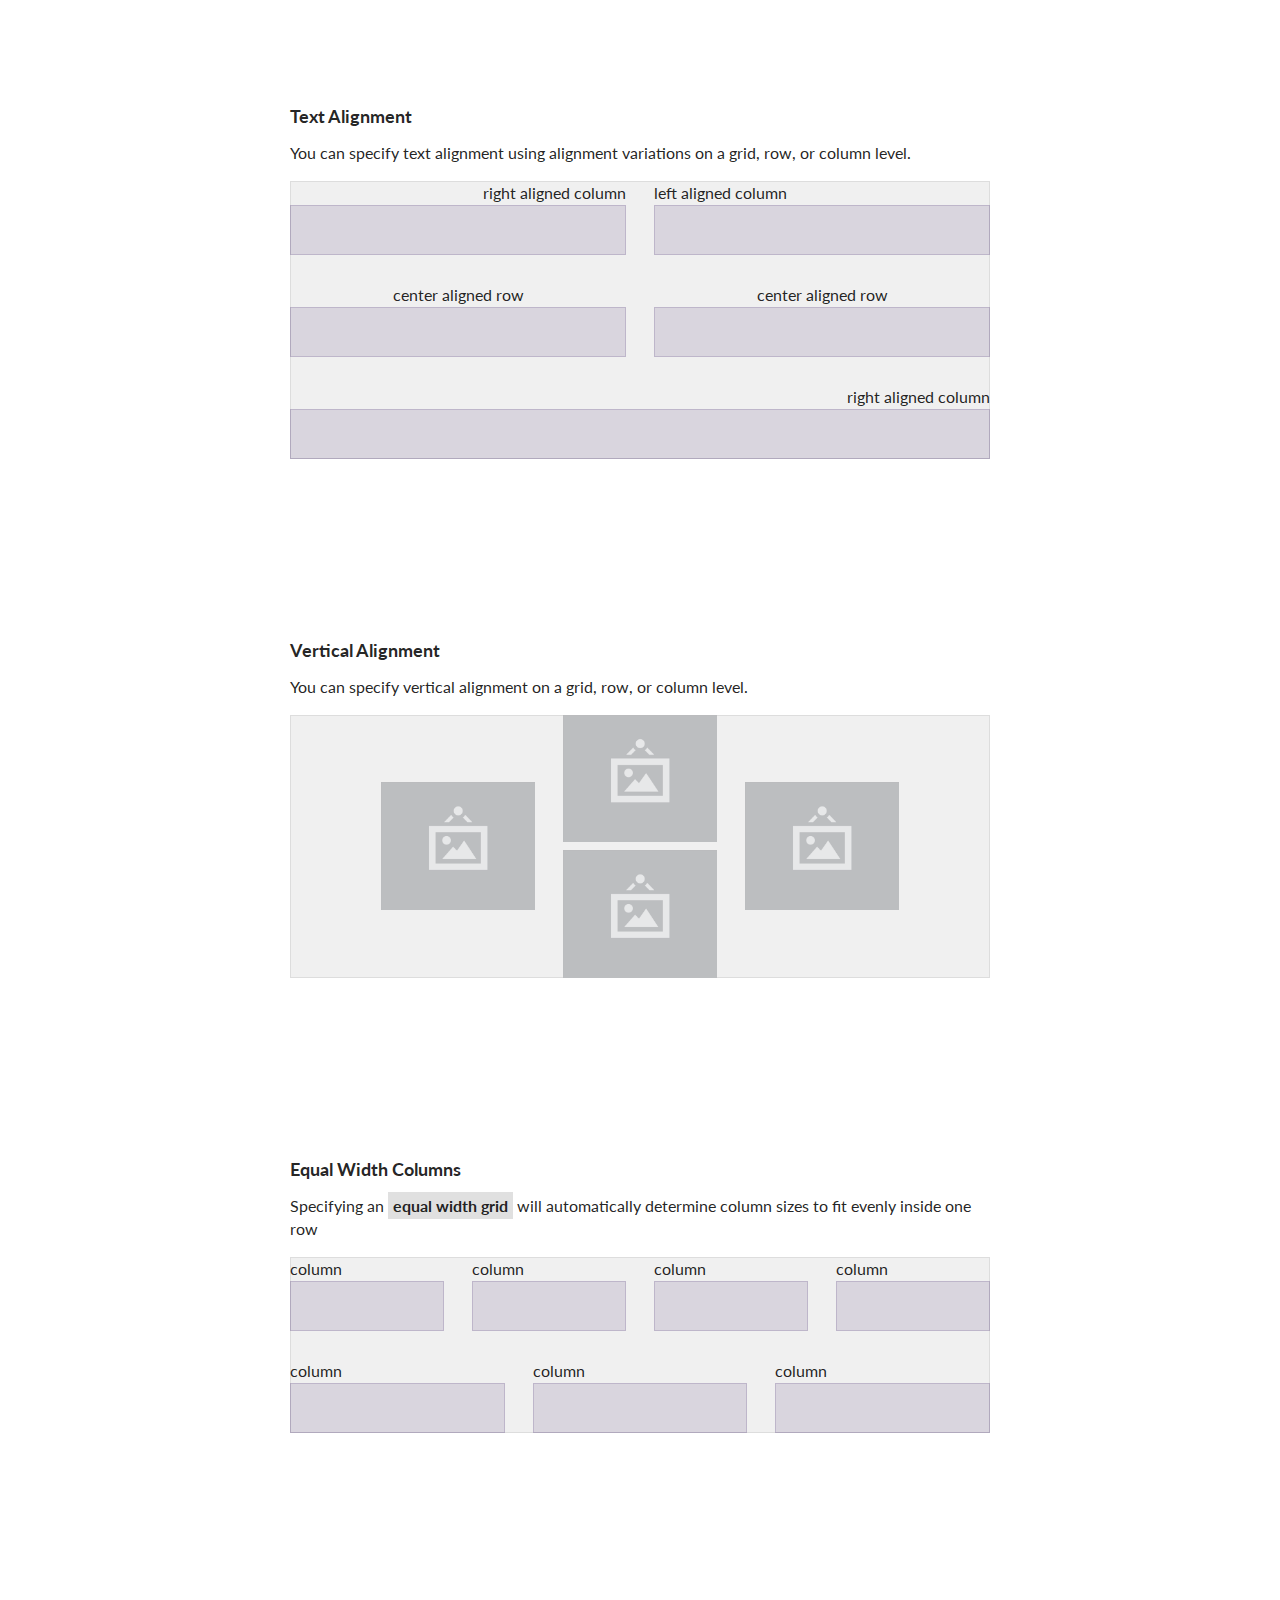
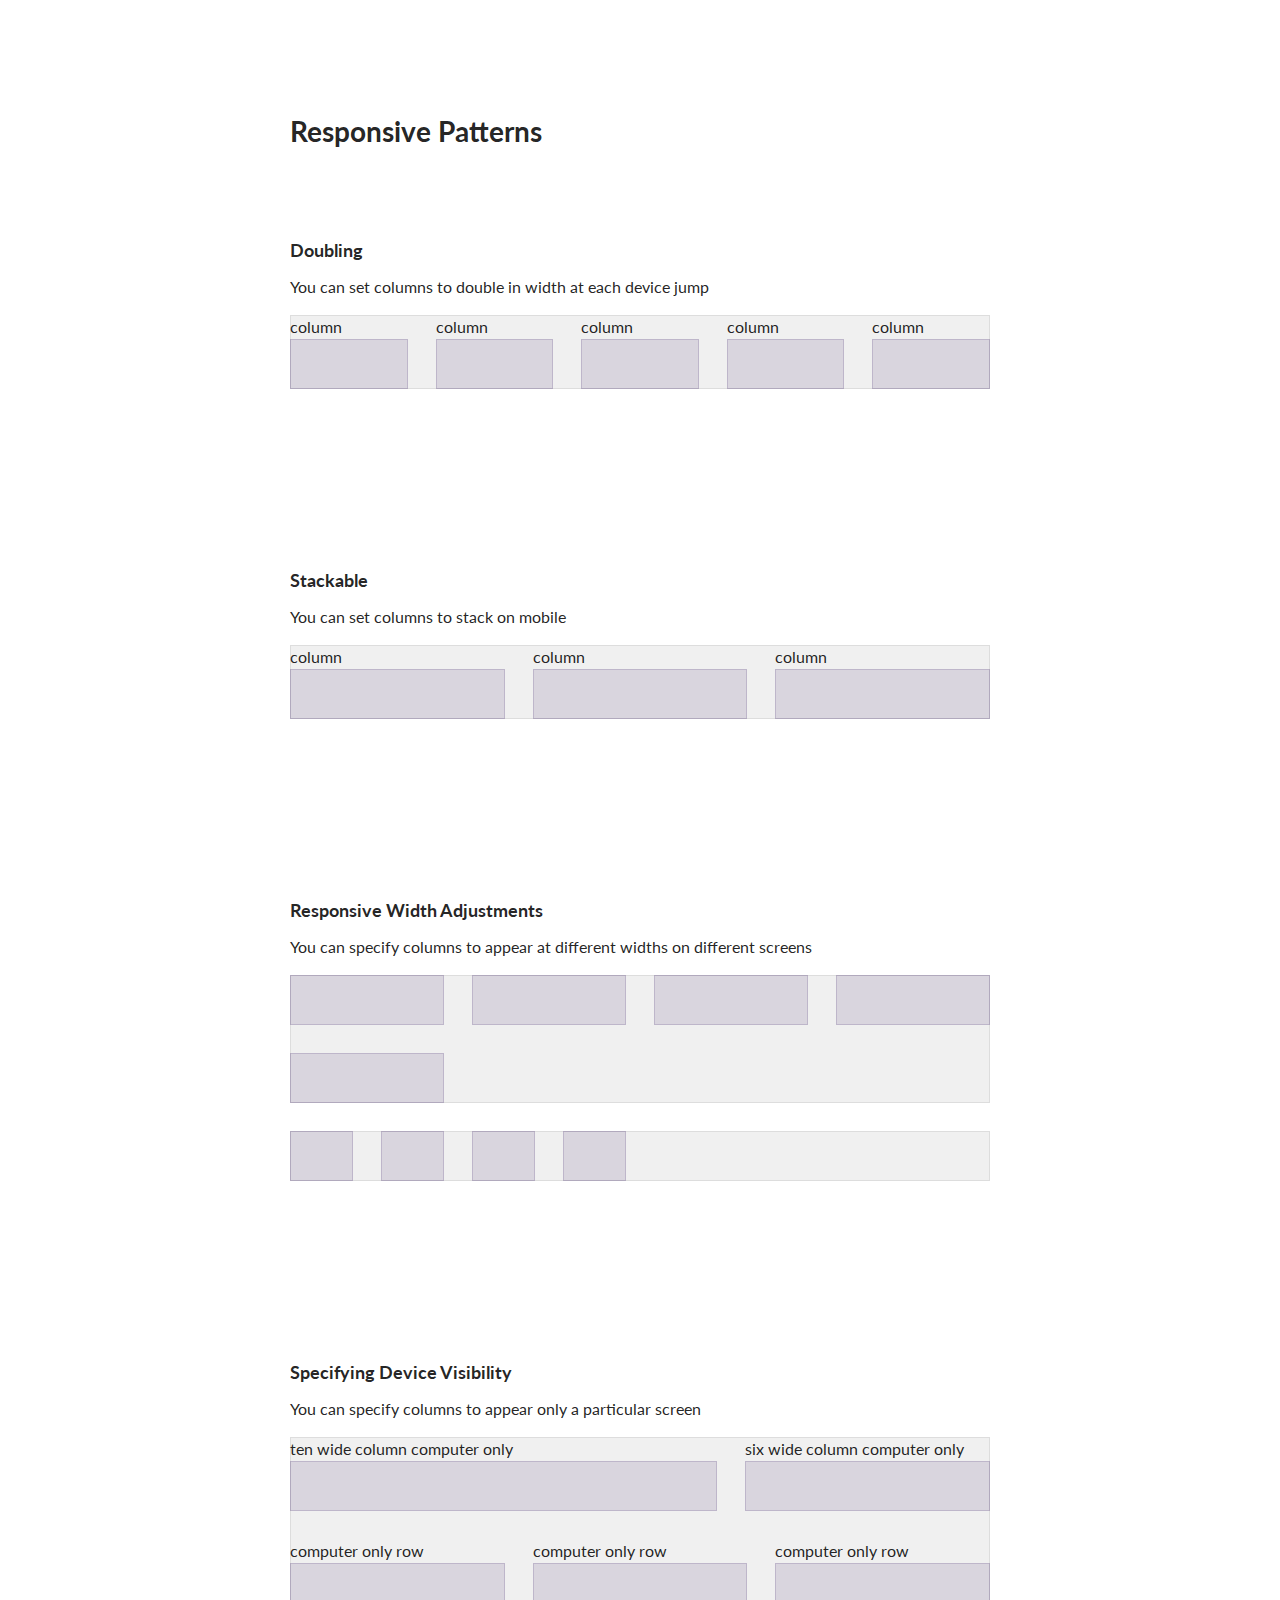
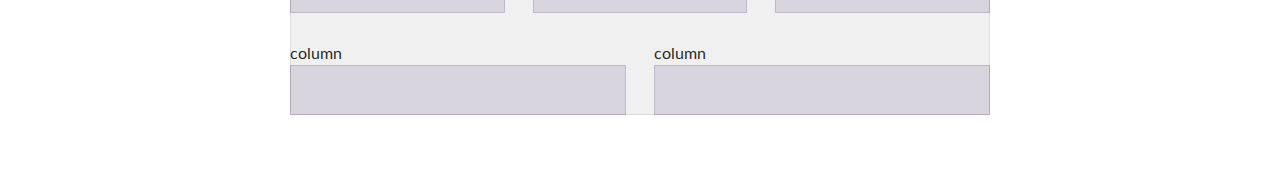
<file: Semantic-UI-master (2)/Semantic-UI-master/examples/grid.html>
<!DOCTYPE html>
<html>
<head>
  <!-- Standard Meta -->
  <meta charset="utf-8" />
  <meta http-equiv="X-UA-Compatible" content="IE=edge,chrome=1" />
  <meta name="viewport" content="width=device-width, initial-scale=1.0, maximum-scale=1.0">

  <!-- Site Properties -->
  <title>Grid Example - Semantic</title>

  <link rel="stylesheet" type="text/css" href="../dist/components/reset.css">
  <link rel="stylesheet" type="text/css" href="../dist/components/site.css">

  <link rel="stylesheet" type="text/css" href="../dist/components/container.css">
  <link rel="stylesheet" type="text/css" href="../dist/components/divider.css">
  <link rel="stylesheet" type="text/css" href="../dist/components/grid.css">
  <link rel="stylesheet" type="text/css" href="../dist/components/header.css">
</head>
<body>

  <div class="ui text container">
      <h1 class="ui dividing header">Using Grids</h1>

      <h3 class="first">Container</h3>
      <p>A container is a fixed width element that wraps your site's content. It remains a constant size and uses <b>margin</b> to center. Containers are the simplest way to center page content inside a grid.</code>
      </p>
  </div>

  <div class="ui container">
    <div class="ui grid">
      <div class="column"></div>
      <div class="column"></div>
      <div class="column"></div>
      <div class="column"></div>
      <div class="column"></div>
      <div class="column"></div>
      <div class="column"></div>
      <div class="column"></div>
      <div class="column"></div>
      <div class="column"></div>
      <div class="column"></div>
      <div class="column"></div>
      <div class="column"></div>
      <div class="column"></div>
      <div class="column"></div>
      <div class="column"></div>
    </div>
  </div>

  <div class="ui text container">
    <h3 class="first">Text Container</h3>
    <p>Sometimes you just need to put a single column of centered text on a page. A <code>text container</code> is a special type of container optimized for a single flowing column of text, like this instructions on this page.
    </p>
    <p>Text containers <b>do not need to use grids</b> and help simplify basic page layouts.</p>
  </div>

  <div class="ui text container">
    <div class="ui one column grid">
      <div class="column"></div>
    </div>
  </div>


  <div class="ui text container">

      <h1 class="ui dividing header">Grid Content</h1>

      <h3 class="first">Column Flow</h3>
      <p>A grid does not necessarily need to specify rows. If you include <code>columns</code> as direct child of <code>ui grid</code> content will automatically flow to the next row when all the grid columns are taken in the current row</b>.</p>

      <div class="ui grid">
        <div class="four wide column"></div>
        <div class="four wide column"></div>
        <div class="four wide column"></div>
        <div class="four wide column"></div>
        <div class="four wide column"></div>
        <div class="four wide column"></div>
        <div class="four wide column"></div>
        <div class="four wide column"></div>
      </div>

      <h3>Clearing Rows</h3>
      <p>Adding row wrappers allow you to manually specify you want a new row to begin.</p>

      <div class="ui three column grid">
        <div class="column"></div>
        <div class="row">
          <div class="column"></div>
          <div class="column"></div>
          <div class="column"></div>
        </div>
      </div>

      <h3>Specifying Row Width</h3>
      <p>Specifying a grid column count will divide columns into rows of predetermined column count. Additional columns will automatically flow to the next row.</p>
      <div class="ui three column grid">
        <div class="column">column</div>
        <div class="column">column</div>
        <div class="column">column</div>
        <div class="column">column</div>
        <div class="column">column</div>
        <div class="column">column</div>
      </div>

      <h3>Specifying Column Width</h3>
      <p>You can also specify column widths for each column individually</p>
      <div class="ui three column grid">
        <div class="four wide column">four wide column</div>
        <div class="eight wide column">eight wide column</div>
        <div class="four wide column">four wide column</div>
      </div>

      <h3>Special Variations</h3>
      <p>Some special variations that format grids like tables require you to specify rows. For example a <code>divided grid</code> or a <code>celled grid</code> requires row wrappers.</p>

      <div class="ui horizontal section divider">Celled Grid</div>
      <div class="ui celled grid">
        <div class="row">
          <div class="four wide column"></div>
          <div class="four wide column"></div>
          <div class="four wide column"></div>
          <div class="four wide column"></div>
        </div>
        <div class="row">
          <div class="four wide column"></div>
          <div class="four wide column"></div>
          <div class="four wide column"></div>
          <div class="four wide column"></div>
        </div>
      </div>

      <div class="ui horizontal section divider">Internally Celled Grid</div>

      <div class="ui internally celled grid">
        <div class="row">
          <div class="four wide column"></div>
          <div class="four wide column"></div>
          <div class="four wide column"></div>
          <div class="four wide column"></div>
        </div>
        <div class="row">
          <div class="four wide column"></div>
          <div class="four wide column"></div>
          <div class="four wide column"></div>
          <div class="four wide column"></div>
        </div>
      </div>


      <div class="ui horizontal section divider">Divided Grid</div>

      <div class="ui divided grid">
        <div class="row">
          <div class="four wide column"></div>
          <div class="four wide column"></div>
          <div class="four wide column"></div>
          <div class="four wide column"></div>
        </div>
        <div class="row">
          <div class="four wide column"></div>
          <div class="four wide column"></div>
          <div class="four wide column"></div>
          <div class="four wide column"></div>
        </div>
      </div>

      <div class="ui horizontal section divider">Vertically Divided Grid</div>

      <div class="ui vertically divided grid">
        <div class="row">
          <div class="four wide column"></div>
          <div class="four wide column"></div>
          <div class="four wide column"></div>
          <div class="four wide column"></div>
        </div>
        <div class="row">
          <div class="four wide column"></div>
          <div class="four wide column"></div>
          <div class="four wide column"></div>
          <div class="four wide column"></div>
        </div>
      </div>

      <h1 class="ui dividing header">Adjusting Grids</h1>


      <h3 class="first">Centering Content</h3>
      <p>If a row does not take up all sixteen grid columns, you can use a <code>ui centered grid</code>, <code>centered row</code>, or <code>centered column</code> to center the column contents inside the grid.
      </p>
      <div class="ui two column centered grid">
        <div class="column"></div>
        <div class="four column centered row">
          <div class="column"></div>
          <div class="column"></div>
        </div>
      </div>

      <h3>Floating Rows</h3>
      <p>Since Semantic UI's grid is based on flex box, a <code>left floated</code> item should come first, and a <code>right floated</code> item last in its row.</p>

      <div class="ui grid">
        <div class="left floated six wide column">
          <div class="ui segment">
            Left floated
          </div>
        </div>
        <div class="right floated six wide column">
          <div class="ui segment">
            Right floated
          </div>
        </div>
      </div>


      <h3>Text Alignment</h3>
      <p>You can specify text alignment using alignment variations on a grid, row, or column level.</p>

      <div class="ui grid">
        <div class="right aligned eight wide column">
          right aligned column
        </div>
        <div class="left aligned eight wide column">
          left aligned column
        </div>
        <div class="center aligned two column row">
          <div class="column">
            center aligned row
          </div>
          <div class="column">
            center aligned row
          </div>
        </div>
        <div class="sixteen wide right aligned column">
          right aligned column
        </div>
      </div>

      <h3>Vertical Alignment</h3>
      <p>You can specify vertical alignment on a grid, row, or column level.</p>
      <div class="ui middle aligned four column centered grid">
        <div class="row">
          <div class="column">
            <img class="ui wireframe image" src="assets/images/wireframe/image.png">
          </div>
          <div class="column">
            <img class="ui wireframe image" src="assets/images/wireframe/image.png">
            <img class="ui wireframe image" src="assets/images/wireframe/image.png">
          </div>
          <div class="column">
            <img class="ui wireframe image" src="assets/images/wireframe/image.png">
          </div>
        </div>
      </div>

      <h3>Equal Width Columns</h3>
      <p>Specifying an <code>equal width grid</code> will automatically determine column sizes to fit evenly inside one row</p>
      <div class="ui equal width grid">
        <div class="row">
          <div class="column">column</div>
          <div class="column">column</div>
          <div class="column">column</div>
          <div class="column">column</div>
        </div>
        <div class="row">
          <div class="column">column</div>
          <div class="column">column</div>
          <div class="column">column</div>
        </div>
      </div>


      <h1>Responsive Patterns</h1>

      <h3 class="first">Doubling</h3>
      <p>You can set columns to double in width at each device jump</p>
      <div class="ui five column doubling grid">
        <div class="column">column</div>
        <div class="column">column</div>
        <div class="column">column</div>
        <div class="column">column</div>
        <div class="column">column</div>
      </div>

      <h3>Stackable</h3>
      <p>You can set columns to stack on mobile</p>
      <div class="ui three column stackable grid">
        <div class="column">column</div>
        <div class="column">column</div>
        <div class="column">column</div>
      </div>

      <h3>Responsive Width Adjustments</h3>
      <p>You can specify columns to appear at different widths on different screens</p>

      <div class="ui grid">
        <div class="eight wide mobile six wide tablet four wide computer column"></div>
        <div class="eight wide mobile six wide tablet four wide computer column"></div>
        <div class="eight wide mobile six wide tablet four wide computer column"></div>
        <div class="eight wide mobile six wide tablet four wide computer column"></div>
        <div class="eight wide mobile six wide tablet four wide computer column"></div>
      </div>
      <div class="ui grid">
        <div class="four wide two wide large screen one wide widescreen column"></div>
        <div class="four wide two wide large screen one wide widescreen column"></div>
        <div class="four wide two wide large screen one wide widescreen column"></div>
        <div class="four wide two wide large screen one wide widescreen column"></div>
      </div>

      <h3>Specifying Device Visibility</h3>
      <p>You can specify columns to appear only a particular screen</p>
      <div class="ui grid">
        <div class="two column computer only row">
          <div class="ten wide column">ten wide column computer only</div>
          <div class="six wide column">six wide column computer only</div>
        </div>
        <div class="sixteen wide mobile only column">sixteen wide column mobile only</div>
        <div class="three column computer only row">
          <div class="column">computer only row</div>
          <div class="column">computer only row</div>
          <div class="column">computer only row</div>
        </div>
        <div class="two column mobile only row">
          <div class="column">mobile only column</div>
          <div class="column">mobile only column</div>
        </div>
        <div class="two column row">
          <div class="column">column</div>
          <div class="column">column</div>
        </div>
      </div>

    </div>
  </div>


<style type="text/css">

/* Some basic formatting */
code {
  background-color: #E0E0E0;
  padding: 0.25em 0.3em;
  font-family: 'Lato';
  font-weight: bold;
}
.container {
  padding: 5em 0em;
}
.ui.dividing.header,
.first {
  margin-top: 5em;
}

.ui.dividing.header:first-child {
  margin-top: 0em;
}

h1,
h3 {
  margin-top: 10em;
}

img {
  display: block;
  max-width: 100%;
}
img + img {
  margin-top: 0.5em;
}

/* Shows content box (not negative margins) */
.grid {
  position: relative;
}
.grid:before {
  position: absolute;
  top: 1rem;
  left: 1rem;
  background-color: #F0F0F0;
  content: '';
  width: calc(100% - 2rem);
  height: calc(100% - 2rem);
  box-shadow: 0px 0px 0px 1px #DDDDDD inset;
}
.ui.divided.grid:before,
.celled.grid:before {
  display: none;
}
.ui.aligned .column:after {
  display: none !important;
}
.grid .column:not(.row):not(.grid):after {
  background-color: rgba(86, 61, 124, .15);
  box-shadow: 0px 0px 0px 1px rgba(86, 61, 124, 0.2) inset;
  content: "";
  display: block;
  min-height: 50px;
}
@media only screen and (max-width: 768px) {
  .stackable.grid:before {
    width: 100%;
    left: 0em;
  }
}
</style>
</body>

</html>
</file>
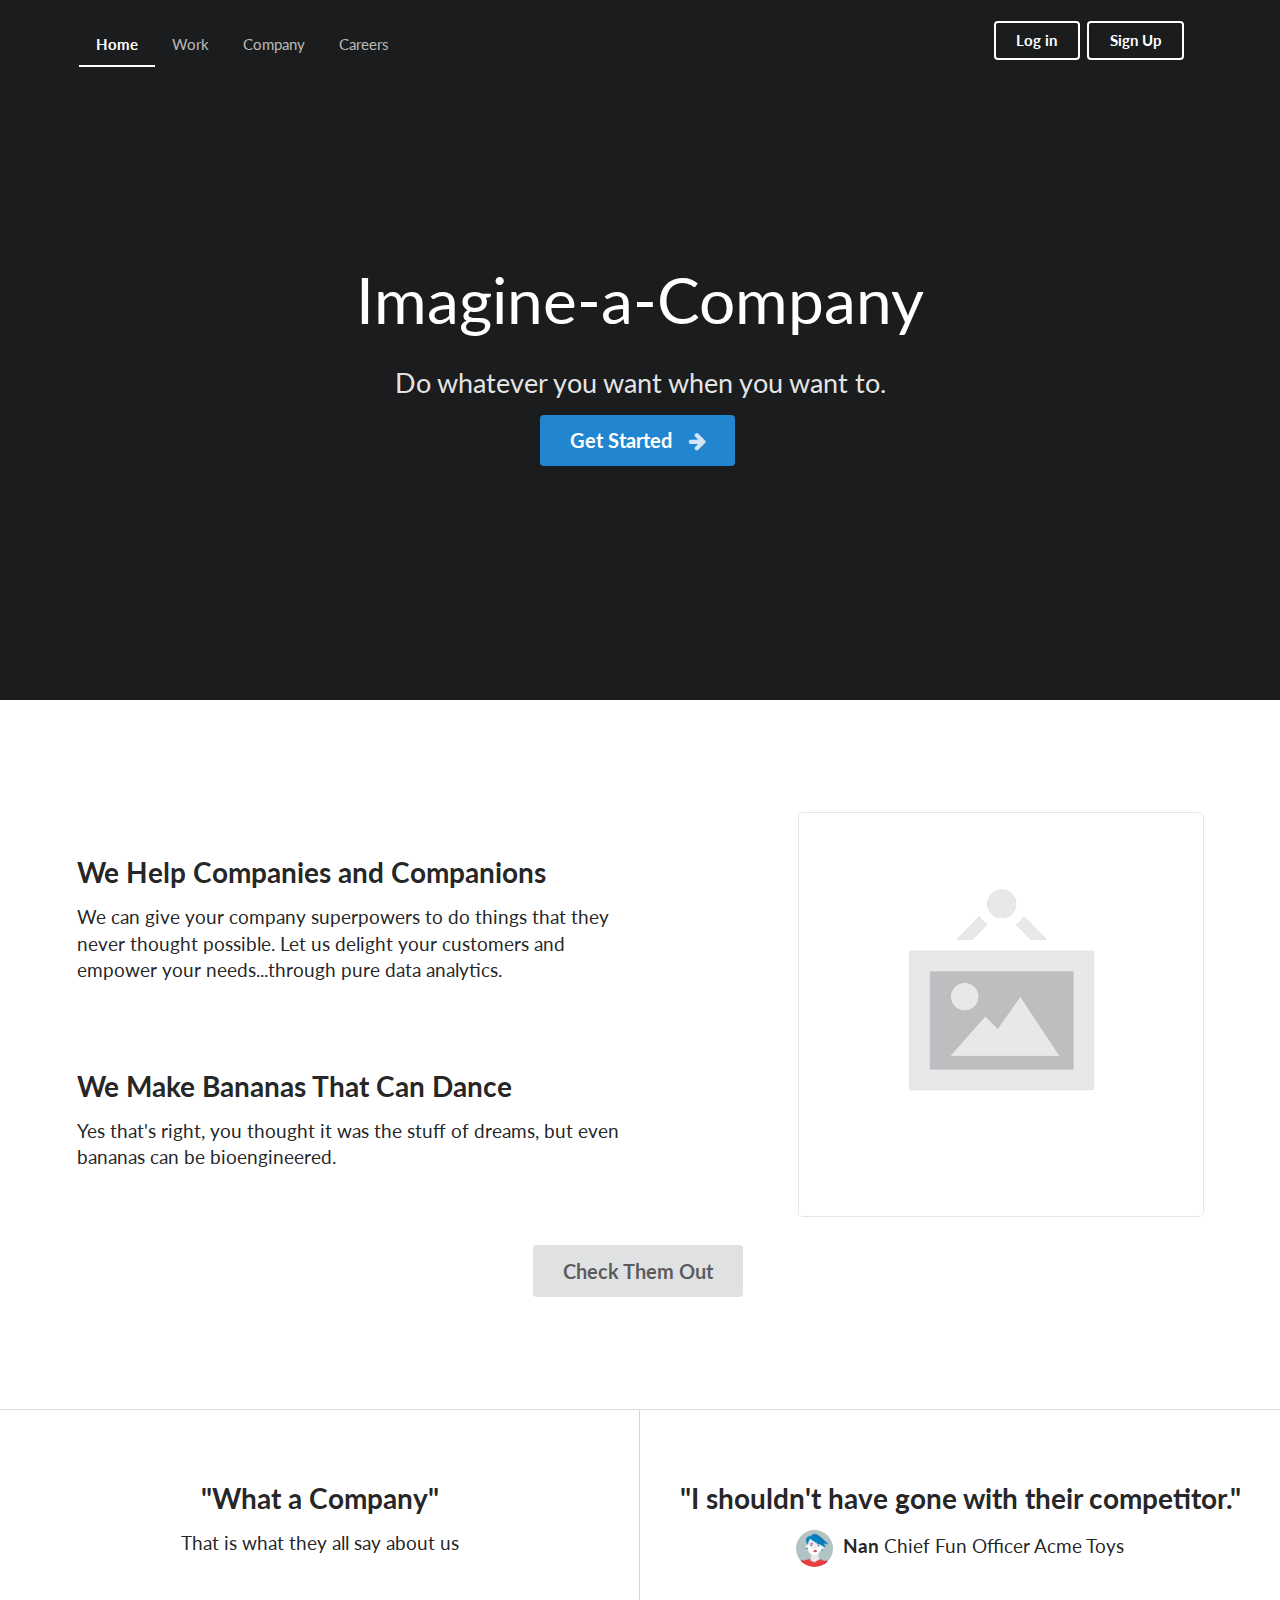
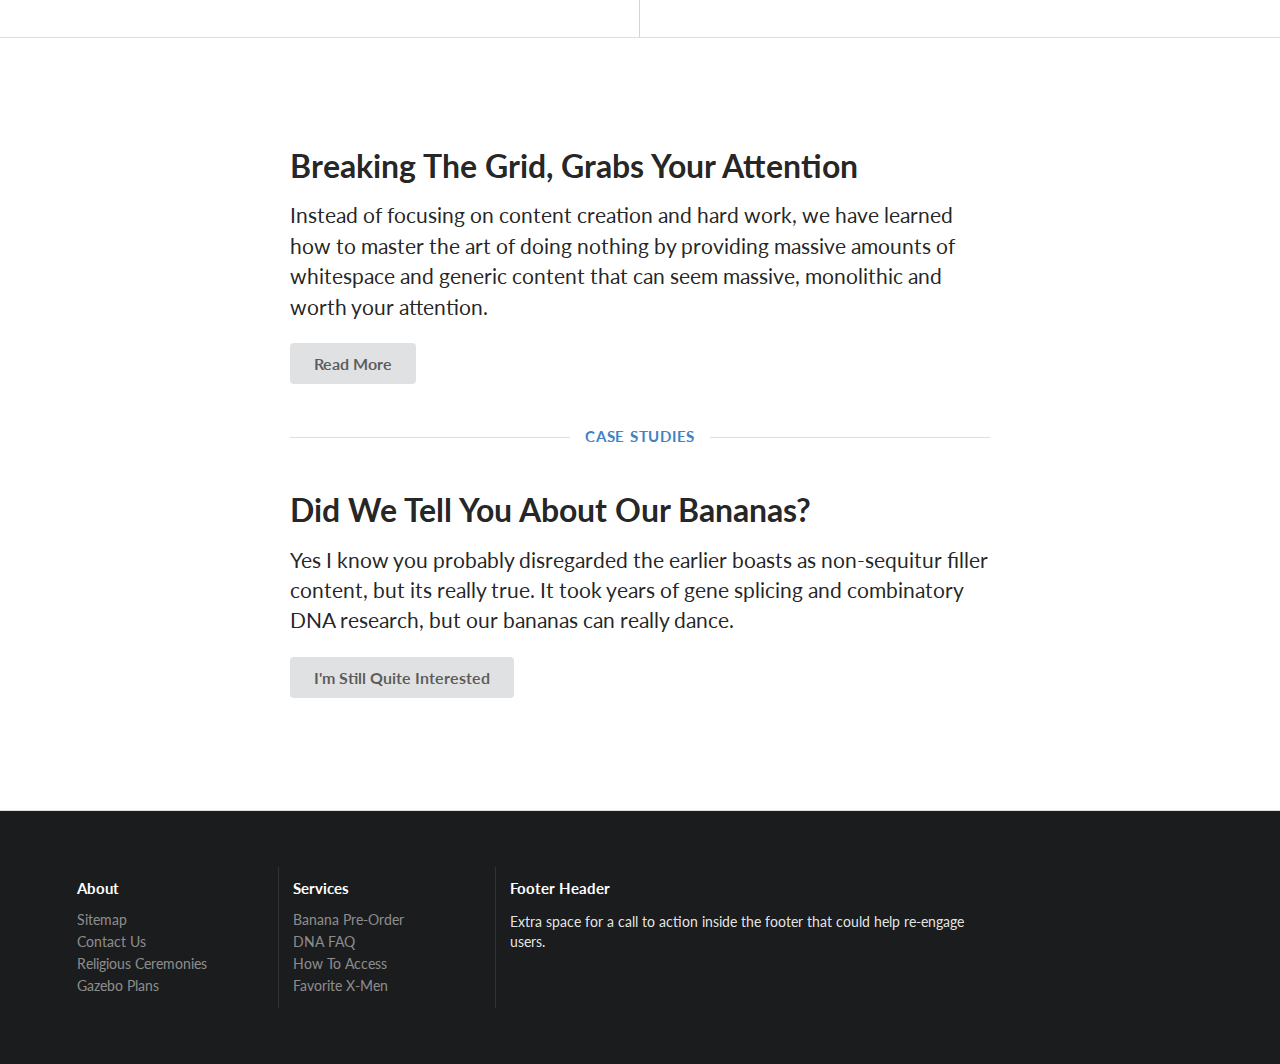
<file: Semantic-UI-master (2)/Semantic-UI-master/examples/homepage.html>
<!DOCTYPE html>
<html>
<head>
  <!-- Standard Meta -->
  <meta charset="utf-8" />
  <meta http-equiv="X-UA-Compatible" content="IE=edge,chrome=1" />
  <meta name="viewport" content="width=device-width, initial-scale=1.0, maximum-scale=1.0">

  <!-- Site Properties -->
  <title>Homepage - Semantic</title>
  <link rel="stylesheet" type="text/css" href="../dist/components/reset.css">
  <link rel="stylesheet" type="text/css" href="../dist/components/site.css">

  <link rel="stylesheet" type="text/css" href="../dist/components/container.css">
  <link rel="stylesheet" type="text/css" href="../dist/components/grid.css">
  <link rel="stylesheet" type="text/css" href="../dist/components/header.css">
  <link rel="stylesheet" type="text/css" href="../dist/components/image.css">
  <link rel="stylesheet" type="text/css" href="../dist/components/menu.css">

  <link rel="stylesheet" type="text/css" href="../dist/components/divider.css">
  <link rel="stylesheet" type="text/css" href="../dist/components/dropdown.css">
  <link rel="stylesheet" type="text/css" href="../dist/components/segment.css">
  <link rel="stylesheet" type="text/css" href="../dist/components/button.css">
  <link rel="stylesheet" type="text/css" href="../dist/components/list.css">
  <link rel="stylesheet" type="text/css" href="../dist/components/icon.css">
  <link rel="stylesheet" type="text/css" href="../dist/components/sidebar.css">
  <link rel="stylesheet" type="text/css" href="../dist/components/transition.css">

  <style type="text/css">

    .hidden.menu {
      display: none;
    }

    .masthead.segment {
      min-height: 700px;
      padding: 1em 0em;
    }
    .masthead .logo.item img {
      margin-right: 1em;
    }
    .masthead .ui.menu .ui.button {
      margin-left: 0.5em;
    }
    .masthead h1.ui.header {
      margin-top: 3em;
      margin-bottom: 0em;
      font-size: 4em;
      font-weight: normal;
    }
    .masthead h2 {
      font-size: 1.7em;
      font-weight: normal;
    }

    .ui.vertical.stripe {
      padding: 8em 0em;
    }
    .ui.vertical.stripe h3 {
      font-size: 2em;
    }
    .ui.vertical.stripe .button + h3,
    .ui.vertical.stripe p + h3 {
      margin-top: 3em;
    }
    .ui.vertical.stripe .floated.image {
      clear: both;
    }
    .ui.vertical.stripe p {
      font-size: 1.33em;
    }
    .ui.vertical.stripe .horizontal.divider {
      margin: 3em 0em;
    }

    .quote.stripe.segment {
      padding: 0em;
    }
    .quote.stripe.segment .grid .column {
      padding-top: 5em;
      padding-bottom: 5em;
    }

    .footer.segment {
      padding: 5em 0em;
    }

    .secondary.pointing.menu .toc.item {
      display: none;
    }

    @media only screen and (max-width: 700px) {
      .ui.fixed.menu {
        display: none !important;
      }
      .secondary.pointing.menu .item,
      .secondary.pointing.menu .menu {
        display: none;
      }
      .secondary.pointing.menu .toc.item {
        display: block;
      }
      .masthead.segment {
        min-height: 350px;
      }
      .masthead h1.ui.header {
        font-size: 2em;
        margin-top: 1.5em;
      }
      .masthead h2 {
        margin-top: 0.5em;
        font-size: 1.5em;
      }
    }


  </style>

  <script src="assets/library/jquery.min.js"></script>
  <script src="../dist/components/visibility.js"></script>
  <script src="../dist/components/sidebar.js"></script>
  <script src="../dist/components/transition.js"></script>
  <script>
  $(document)
    .ready(function() {

      // fix menu when passed
      $('.masthead')
        .visibility({
          once: false,
          onBottomPassed: function() {
            $('.fixed.menu').transition('fade in');
          },
          onBottomPassedReverse: function() {
            $('.fixed.menu').transition('fade out');
          }
        })
      ;

      // create sidebar and attach to menu open
      $('.ui.sidebar')
        .sidebar('attach events', '.toc.item')
      ;

    })
  ;
  </script>
</head>
<body>

<!-- Following Menu -->
<div class="ui large top fixed hidden menu">
  <div class="ui container">
    <a class="active item">Home</a>
    <a class="item">Work</a>
    <a class="item">Company</a>
    <a class="item">Careers</a>
    <div class="right menu">
      <div class="item">
        <a class="ui button">Log in</a>
      </div>
      <div class="item">
        <a class="ui primary button">Sign Up</a>
      </div>
    </div>
  </div>
</div>

<!-- Sidebar Menu -->
<div class="ui vertical inverted sidebar menu">
  <a class="active item">Home</a>
  <a class="item">Work</a>
  <a class="item">Company</a>
  <a class="item">Careers</a>
  <a class="item">Login</a>
  <a class="item">Signup</a>
</div>


<!-- Page Contents -->
<div class="pusher">
  <div class="ui inverted vertical masthead center aligned segment">

    <div class="ui container">
      <div class="ui large secondary inverted pointing menu">
        <a class="toc item">
          <i class="sidebar icon"></i>
        </a>
        <a class="active item">Home</a>
        <a class="item">Work</a>
        <a class="item">Company</a>
        <a class="item">Careers</a>
        <div class="right item">
          <a class="ui inverted button">Log in</a>
          <a class="ui inverted button">Sign Up</a>
        </div>
      </div>
    </div>

    <div class="ui text container">
      <h1 class="ui inverted header">
        Imagine-a-Company
      </h1>
      <h2>Do whatever you want when you want to.</h2>
      <div class="ui huge primary button">Get Started <i class="right arrow icon"></i></div>
    </div>

  </div>

  <div class="ui vertical stripe segment">
    <div class="ui middle aligned stackable grid container">
      <div class="row">
        <div class="eight wide column">
          <h3 class="ui header">We Help Companies and Companions</h3>
          <p>We can give your company superpowers to do things that they never thought possible. Let us delight your customers and empower your needs...through pure data analytics.</p>
          <h3 class="ui header">We Make Bananas That Can Dance</h3>
          <p>Yes that's right, you thought it was the stuff of dreams, but even bananas can be bioengineered.</p>
        </div>
        <div class="six wide right floated column">
          <img src="assets/images/wireframe/white-image.png" class="ui large bordered rounded image">
        </div>
      </div>
      <div class="row">
        <div class="center aligned column">
          <a class="ui huge button">Check Them Out</a>
        </div>
      </div>
    </div>
  </div>


  <div class="ui vertical stripe quote segment">
    <div class="ui equal width stackable internally celled grid">
      <div class="center aligned row">
        <div class="column">
          <h3>"What a Company"</h3>
          <p>That is what they all say about us</p>
        </div>
        <div class="column">
          <h3>"I shouldn't have gone with their competitor."</h3>
          <p>
            <img src="assets/images/avatar/nan.jpg" class="ui avatar image"> <b>Nan</b> Chief Fun Officer Acme Toys
          </p>
        </div>
      </div>
    </div>
  </div>

  <div class="ui vertical stripe segment">
    <div class="ui text container">
      <h3 class="ui header">Breaking The Grid, Grabs Your Attention</h3>
      <p>Instead of focusing on content creation and hard work, we have learned how to master the art of doing nothing by providing massive amounts of whitespace and generic content that can seem massive, monolithic and worth your attention.</p>
      <a class="ui large button">Read More</a>
      <h4 class="ui horizontal header divider">
        <a href="#">Case Studies</a>
      </h4>
      <h3 class="ui header">Did We Tell You About Our Bananas?</h3>
      <p>Yes I know you probably disregarded the earlier boasts as non-sequitur filler content, but its really true. It took years of gene splicing and combinatory DNA research, but our bananas can really dance.</p>
      <a class="ui large button">I'm Still Quite Interested</a>
    </div>
  </div>


  <div class="ui inverted vertical footer segment">
    <div class="ui container">
      <div class="ui stackable inverted divided equal height stackable grid">
        <div class="three wide column">
          <h4 class="ui inverted header">About</h4>
          <div class="ui inverted link list">
            <a href="#" class="item">Sitemap</a>
            <a href="#" class="item">Contact Us</a>
            <a href="#" class="item">Religious Ceremonies</a>
            <a href="#" class="item">Gazebo Plans</a>
          </div>
        </div>
        <div class="three wide column">
          <h4 class="ui inverted header">Services</h4>
          <div class="ui inverted link list">
            <a href="#" class="item">Banana Pre-Order</a>
            <a href="#" class="item">DNA FAQ</a>
            <a href="#" class="item">How To Access</a>
            <a href="#" class="item">Favorite X-Men</a>
          </div>
        </div>
        <div class="seven wide column">
          <h4 class="ui inverted header">Footer Header</h4>
          <p>Extra space for a call to action inside the footer that could help re-engage users.</p>
        </div>
      </div>
    </div>
  </div>
</div>

</body>

</html>
</file>
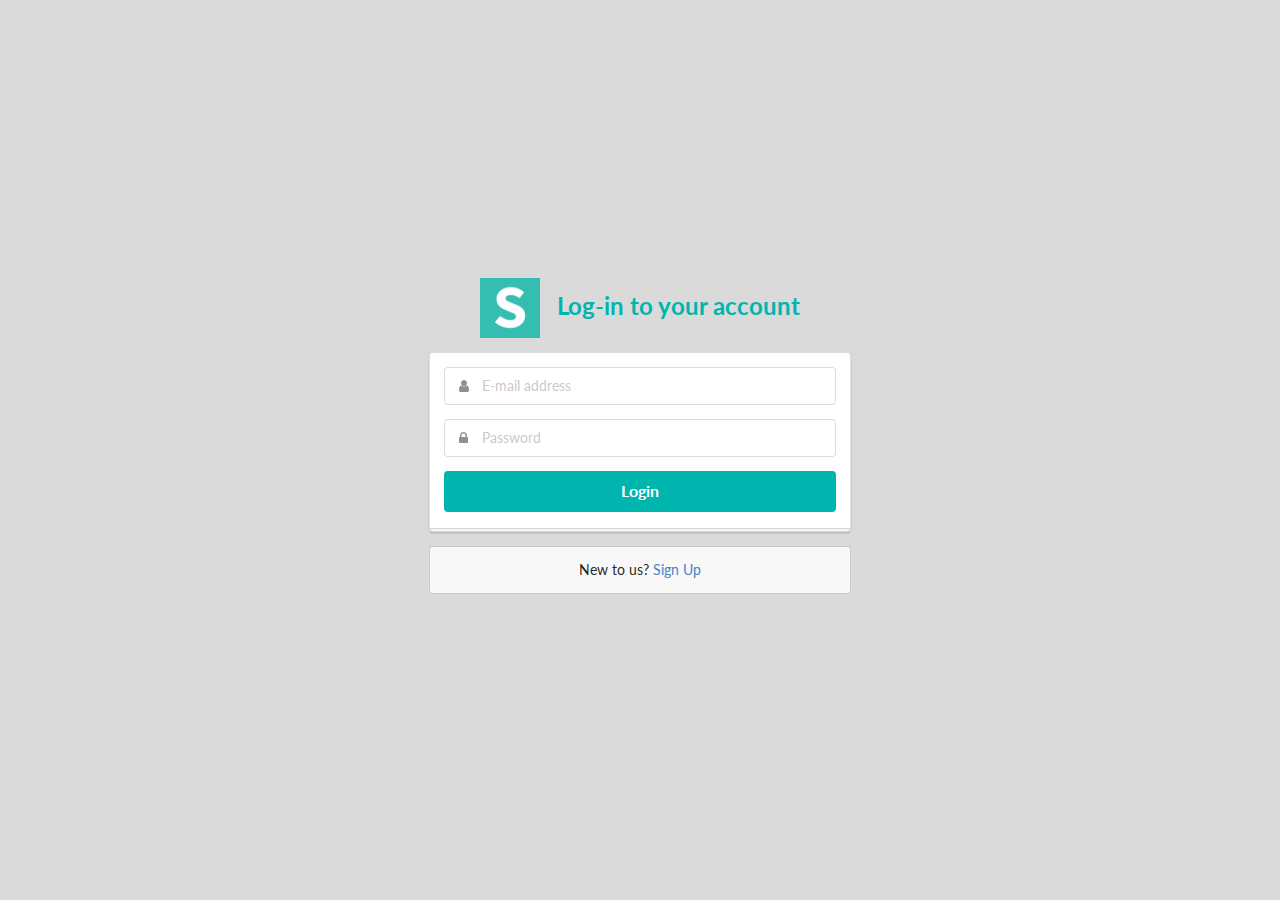
<file: Semantic-UI-master (2)/Semantic-UI-master/examples/login.html>
<!DOCTYPE html>
<html>
<head>
  <!-- Standard Meta -->
  <meta charset="utf-8" />
  <meta http-equiv="X-UA-Compatible" content="IE=edge,chrome=1" />
  <meta name="viewport" content="width=device-width, initial-scale=1.0, maximum-scale=1.0">

  <!-- Site Properties -->
  <title>Login Example - Semantic</title>
  <link rel="stylesheet" type="text/css" href="../dist/components/reset.css">
  <link rel="stylesheet" type="text/css" href="../dist/components/site.css">

  <link rel="stylesheet" type="text/css" href="../dist/components/container.css">
  <link rel="stylesheet" type="text/css" href="../dist/components/grid.css">
  <link rel="stylesheet" type="text/css" href="../dist/components/header.css">
  <link rel="stylesheet" type="text/css" href="../dist/components/image.css">
  <link rel="stylesheet" type="text/css" href="../dist/components/menu.css">

  <link rel="stylesheet" type="text/css" href="../dist/components/divider.css">
  <link rel="stylesheet" type="text/css" href="../dist/components/segment.css">
  <link rel="stylesheet" type="text/css" href="../dist/components/form.css">
  <link rel="stylesheet" type="text/css" href="../dist/components/input.css">
  <link rel="stylesheet" type="text/css" href="../dist/components/button.css">
  <link rel="stylesheet" type="text/css" href="../dist/components/list.css">
  <link rel="stylesheet" type="text/css" href="../dist/components/message.css">
  <link rel="stylesheet" type="text/css" href="../dist/components/icon.css">

  <script src="assets/library/jquery.min.js"></script>
  <script src="../dist/components/form.js"></script>
  <script src="../dist/components/transition.js"></script>

  <style type="text/css">
    body {
      background-color: #DADADA;
    }
    body > .grid {
      height: 100%;
    }
    .image {
      margin-top: -100px;
    }
    .column {
      max-width: 450px;
    }
  </style>
  <script>
  $(document)
    .ready(function() {
      $('.ui.form')
        .form({
          fields: {
            email: {
              identifier  : 'email',
              rules: [
                {
                  type   : 'empty',
                  prompt : 'Please enter your e-mail'
                },
                {
                  type   : 'email',
                  prompt : 'Please enter a valid e-mail'
                }
              ]
            },
            password: {
              identifier  : 'password',
              rules: [
                {
                  type   : 'empty',
                  prompt : 'Please enter your password'
                },
                {
                  type   : 'length[6]',
                  prompt : 'Your password must be at least 6 characters'
                }
              ]
            }
          }
        })
      ;
    })
  ;
  </script>
</head>
<body>

<div class="ui middle aligned center aligned grid">
  <div class="column">
    <h2 class="ui teal image header">
      <img src="assets/images/logo.png" class="image">
      <div class="content">
        Log-in to your account
      </div>
    </h2>
    <form class="ui large form">
      <div class="ui stacked segment">
        <div class="field">
          <div class="ui left icon input">
            <i class="user icon"></i>
            <input type="text" name="email" placeholder="E-mail address">
          </div>
        </div>
        <div class="field">
          <div class="ui left icon input">
            <i class="lock icon"></i>
            <input type="password" name="password" placeholder="Password">
          </div>
        </div>
        <div class="ui fluid large teal submit button">Login</div>
      </div>

      <div class="ui error message"></div>

    </form>

    <div class="ui message">
      New to us? <a href="#">Sign Up</a>
    </div>
  </div>
</div>

</body>

</html>
</file>
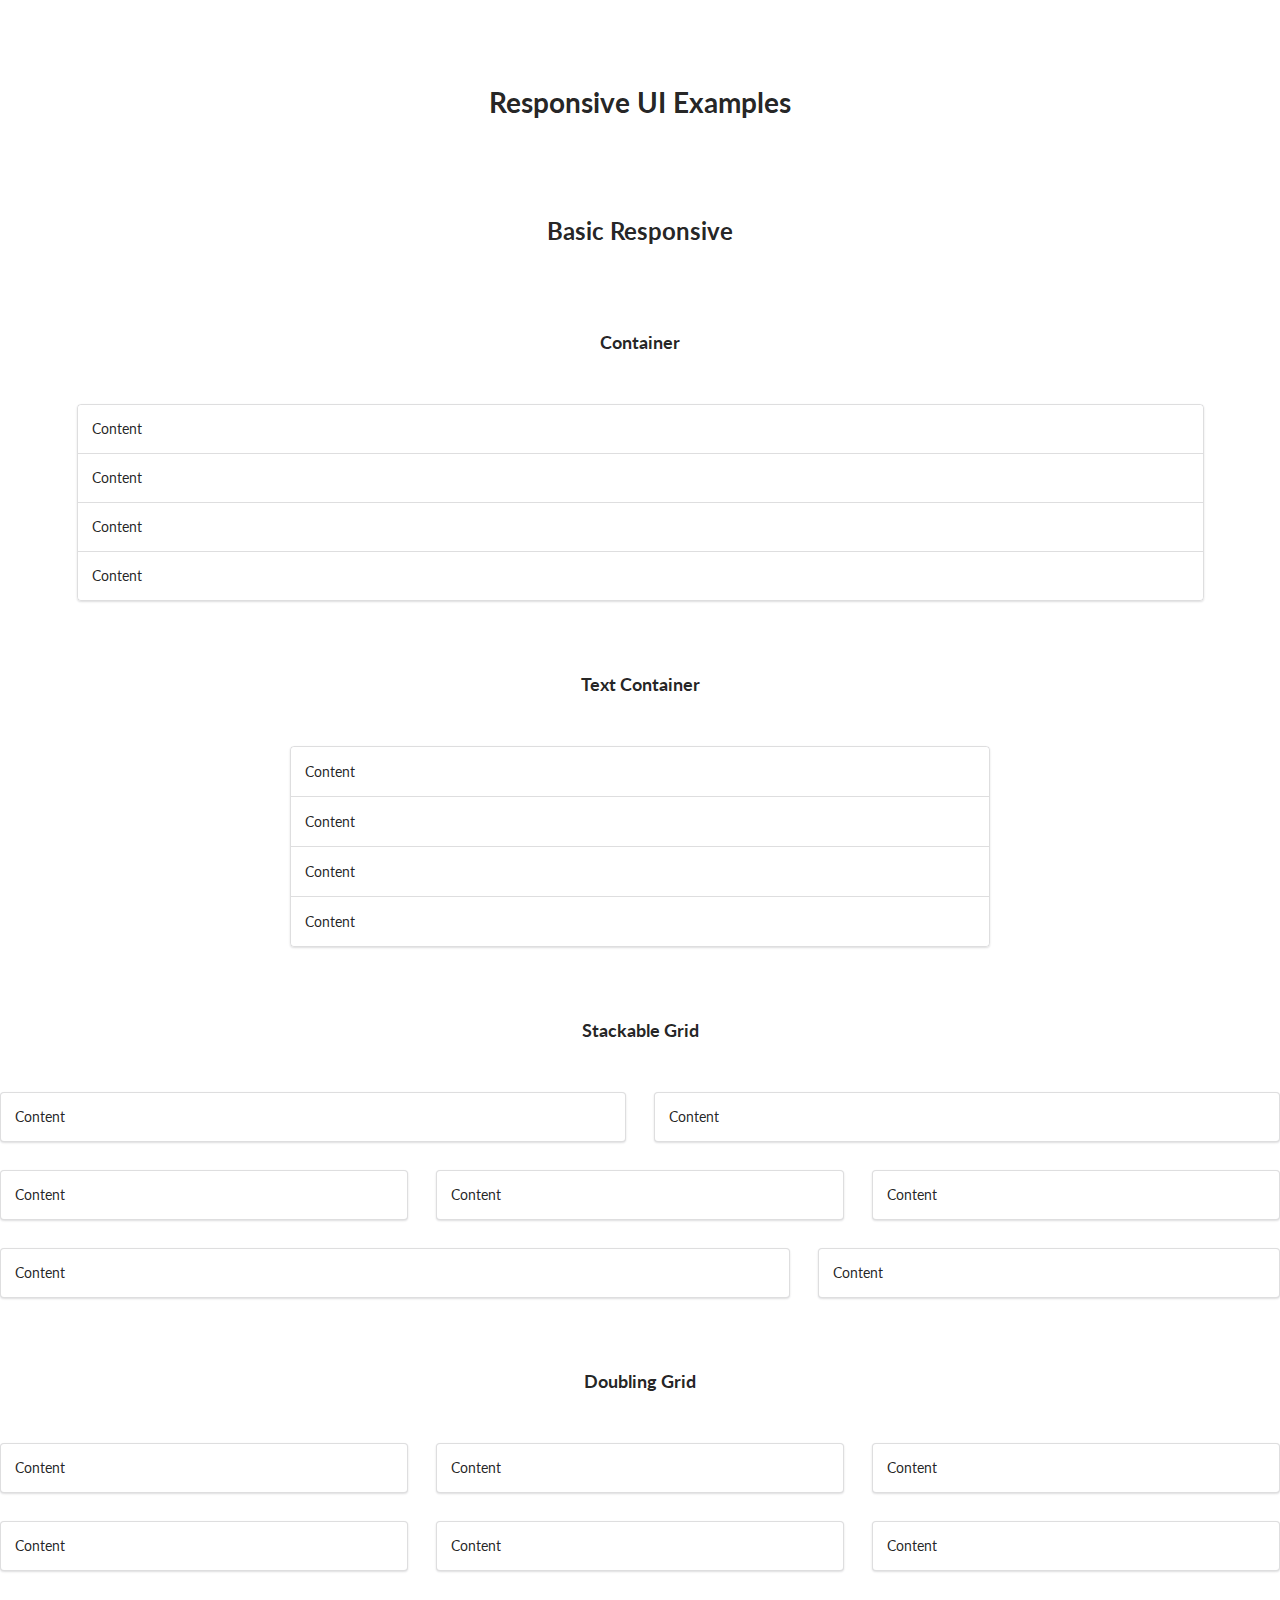
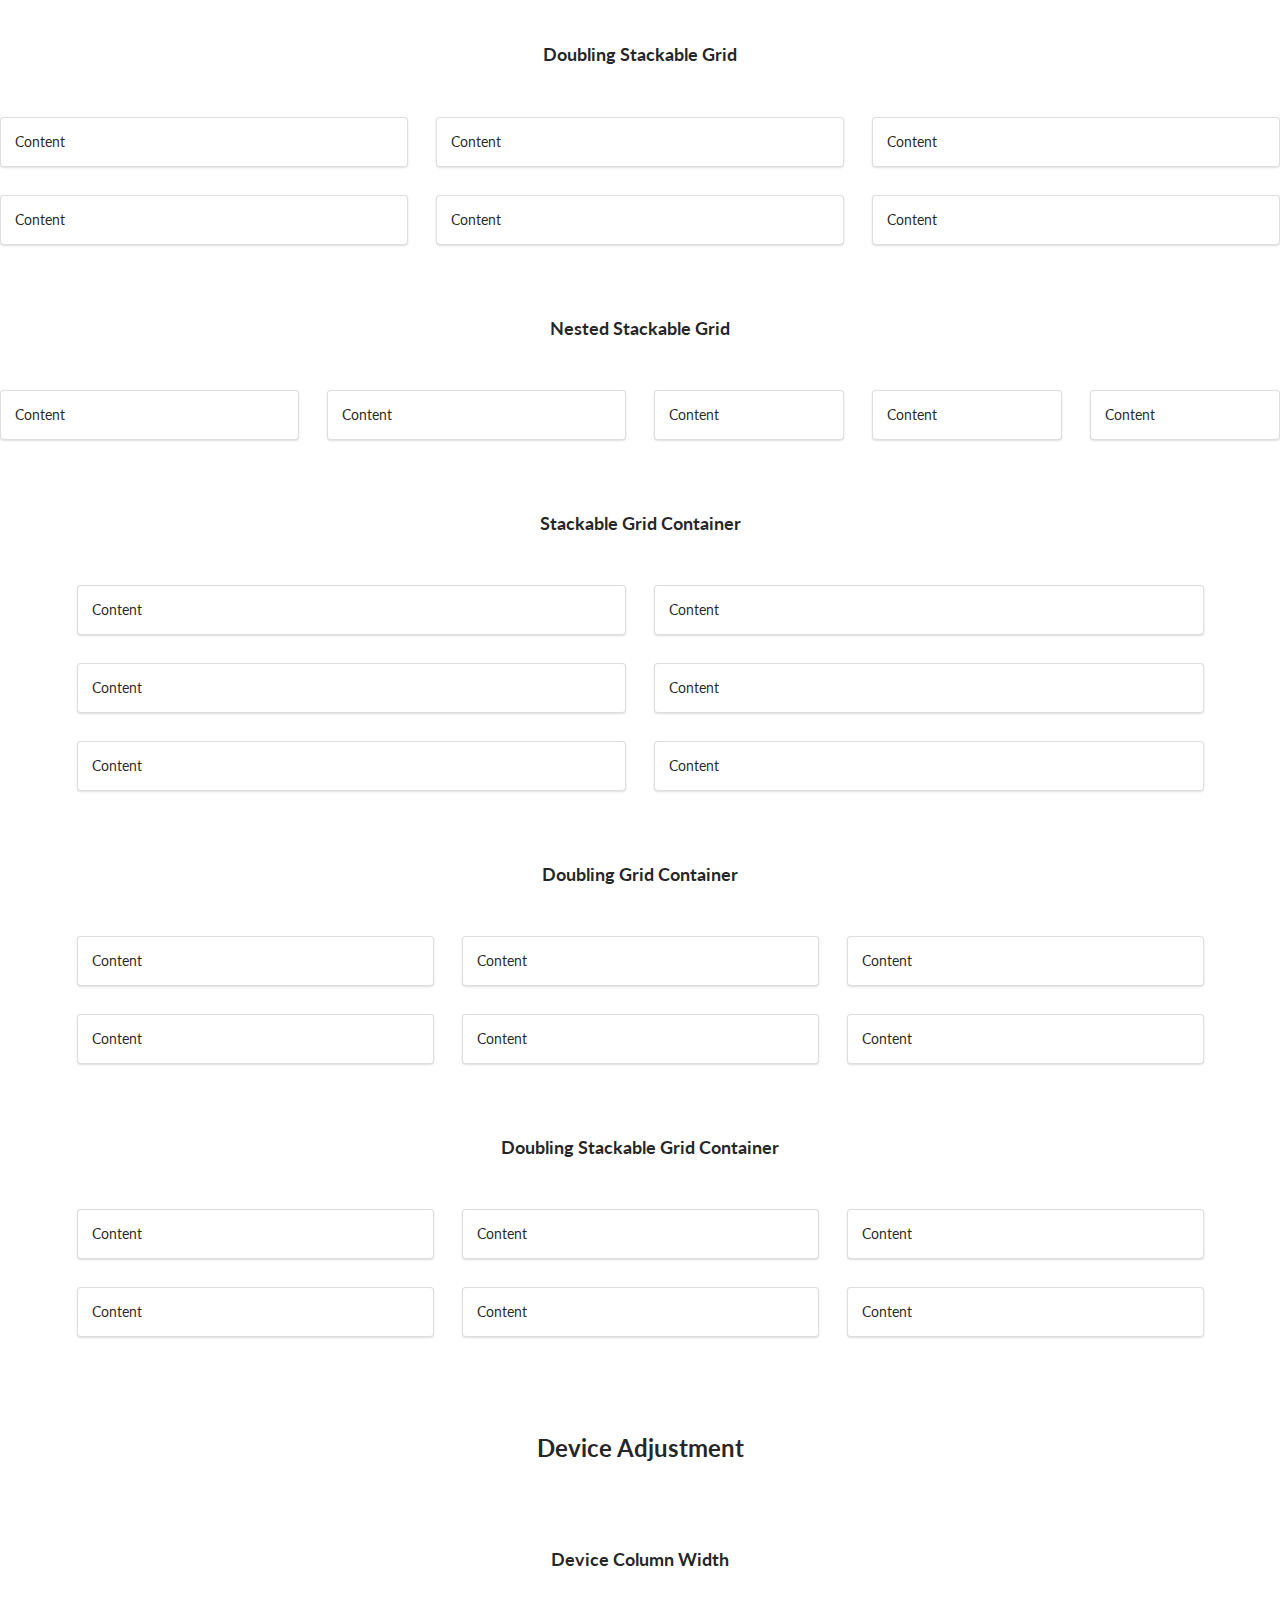
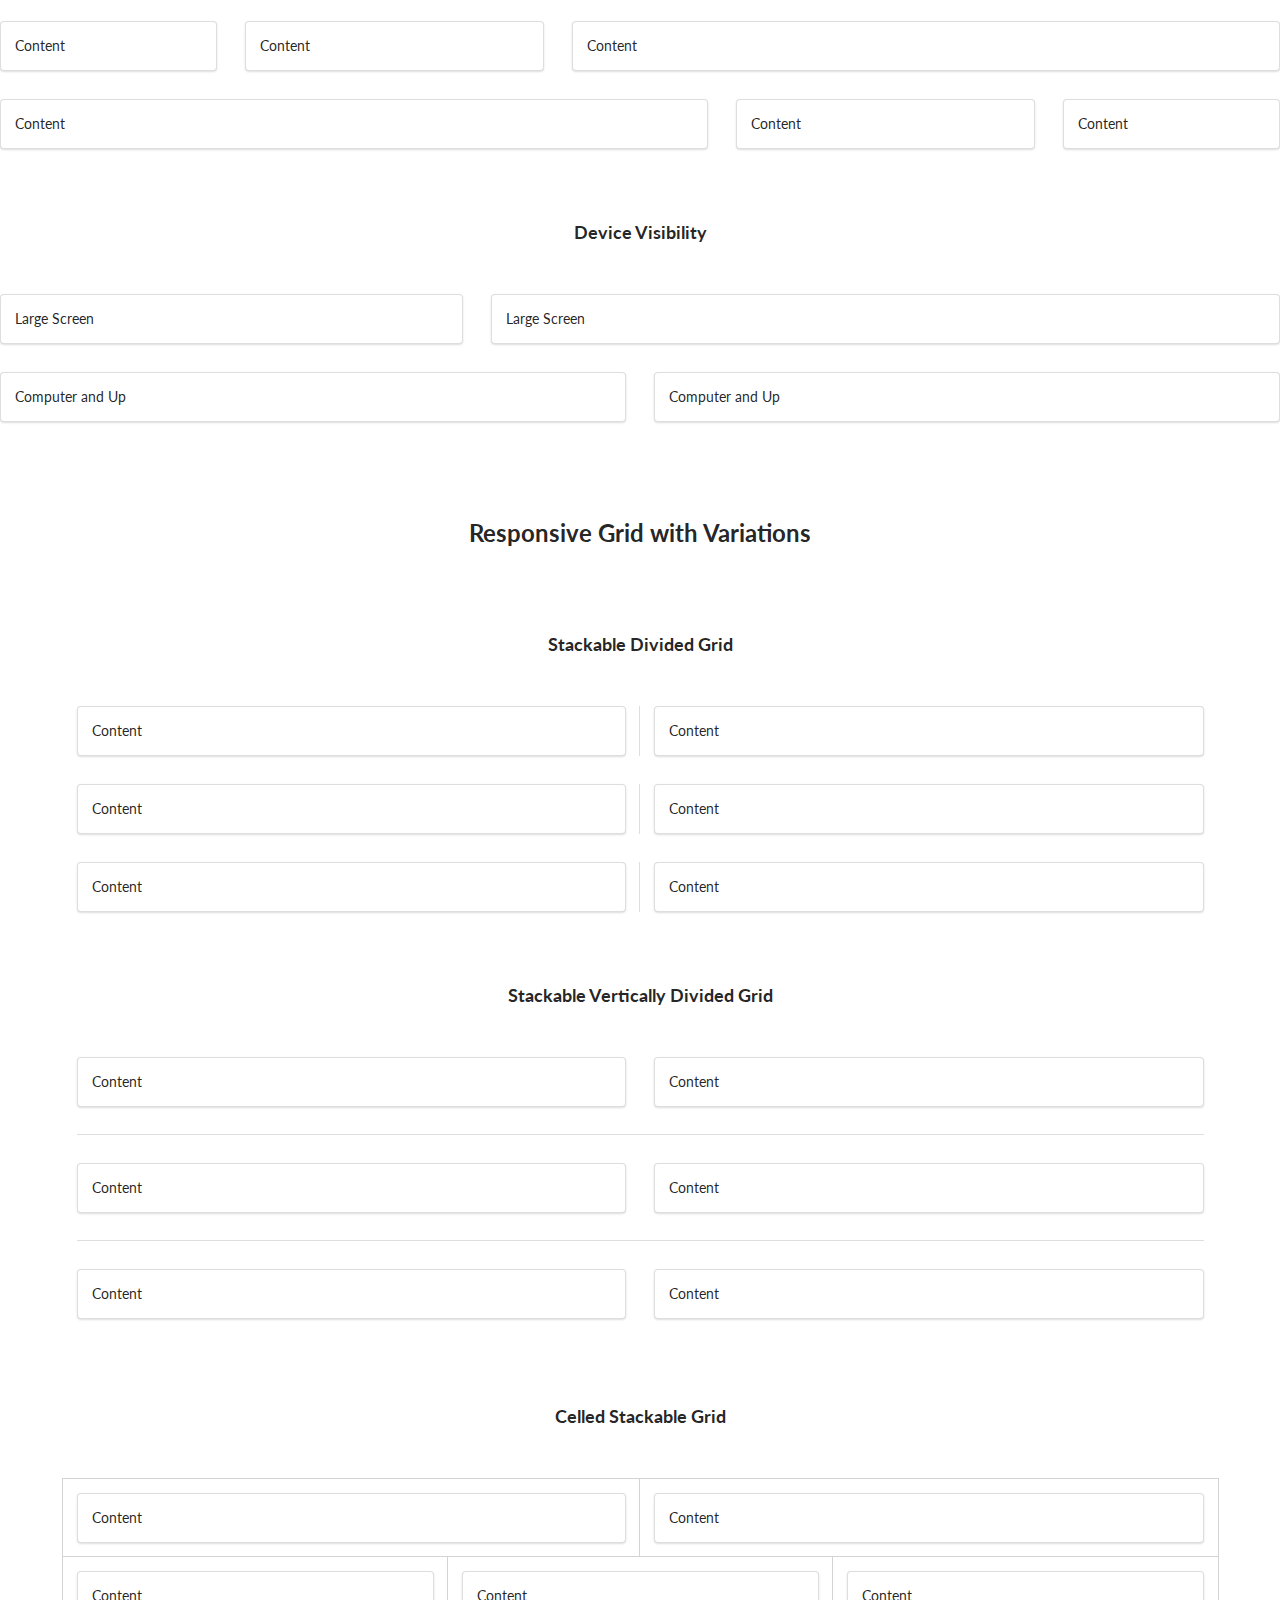
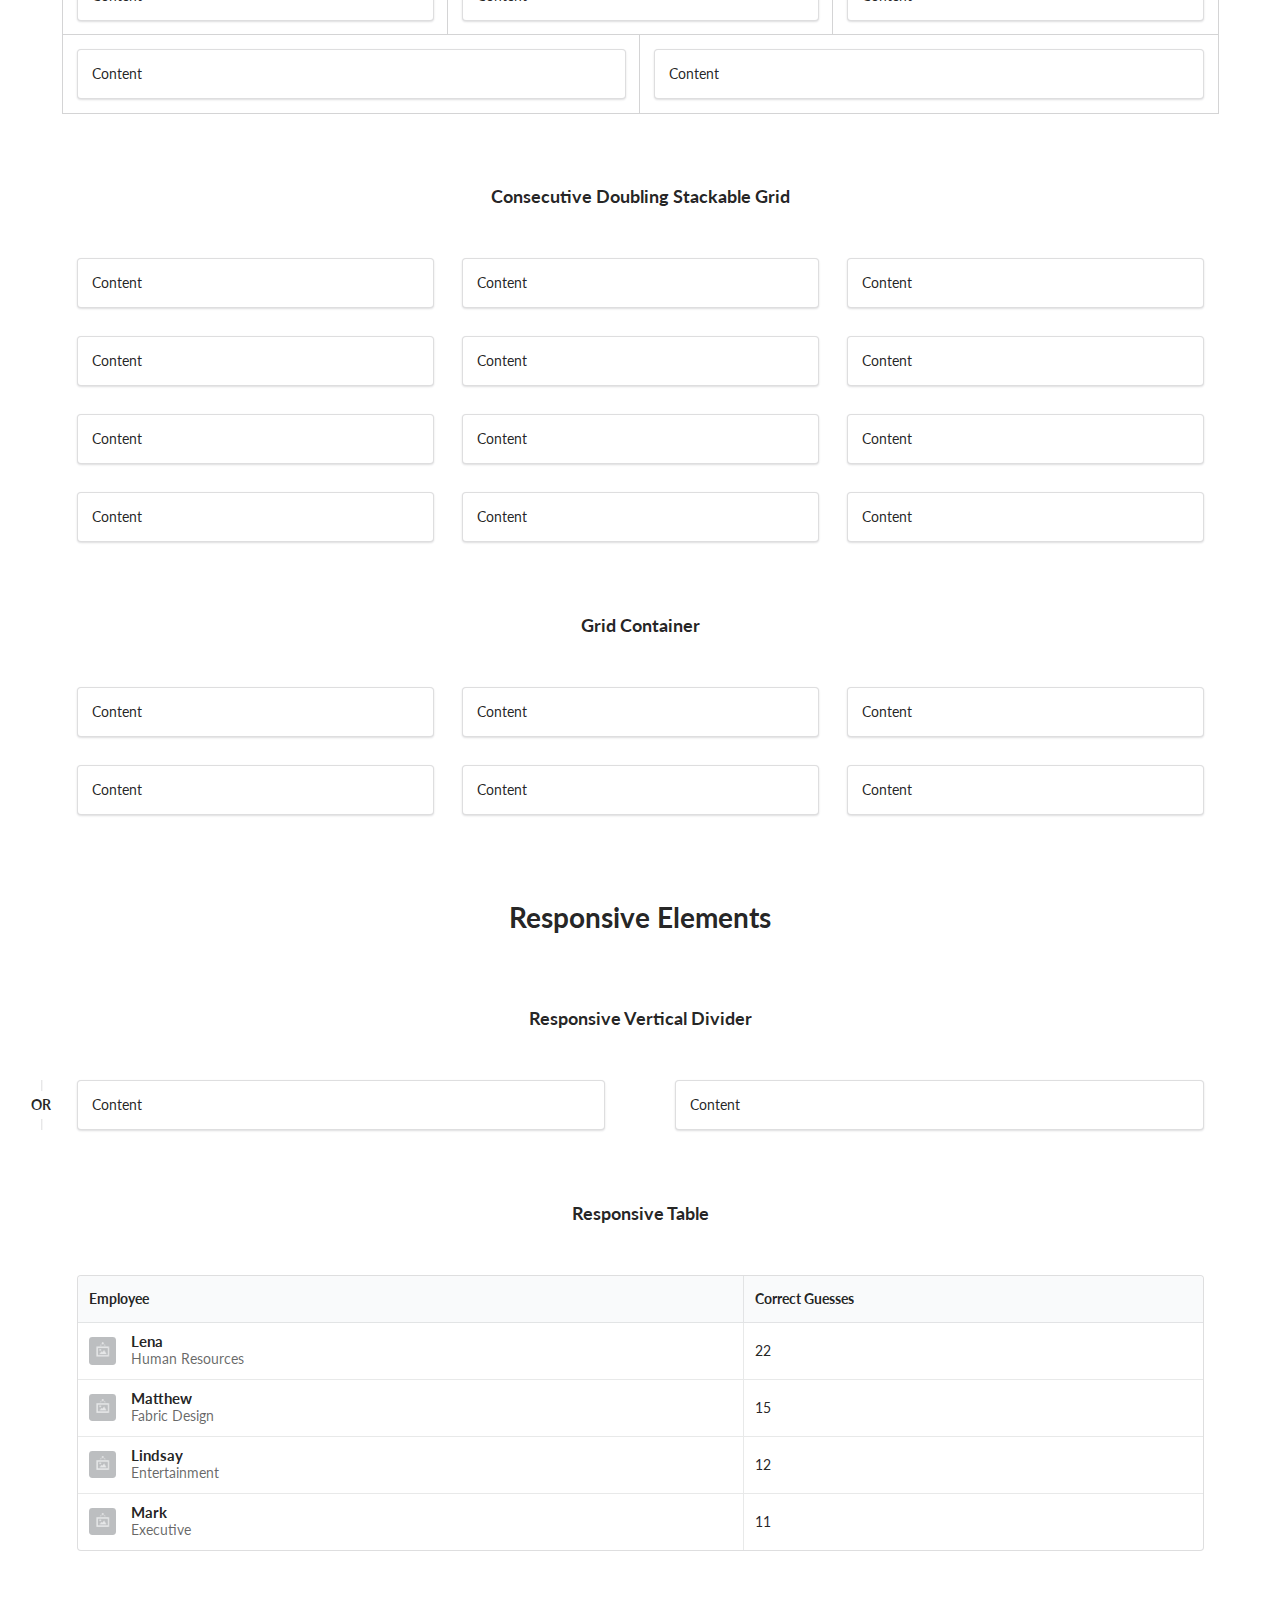
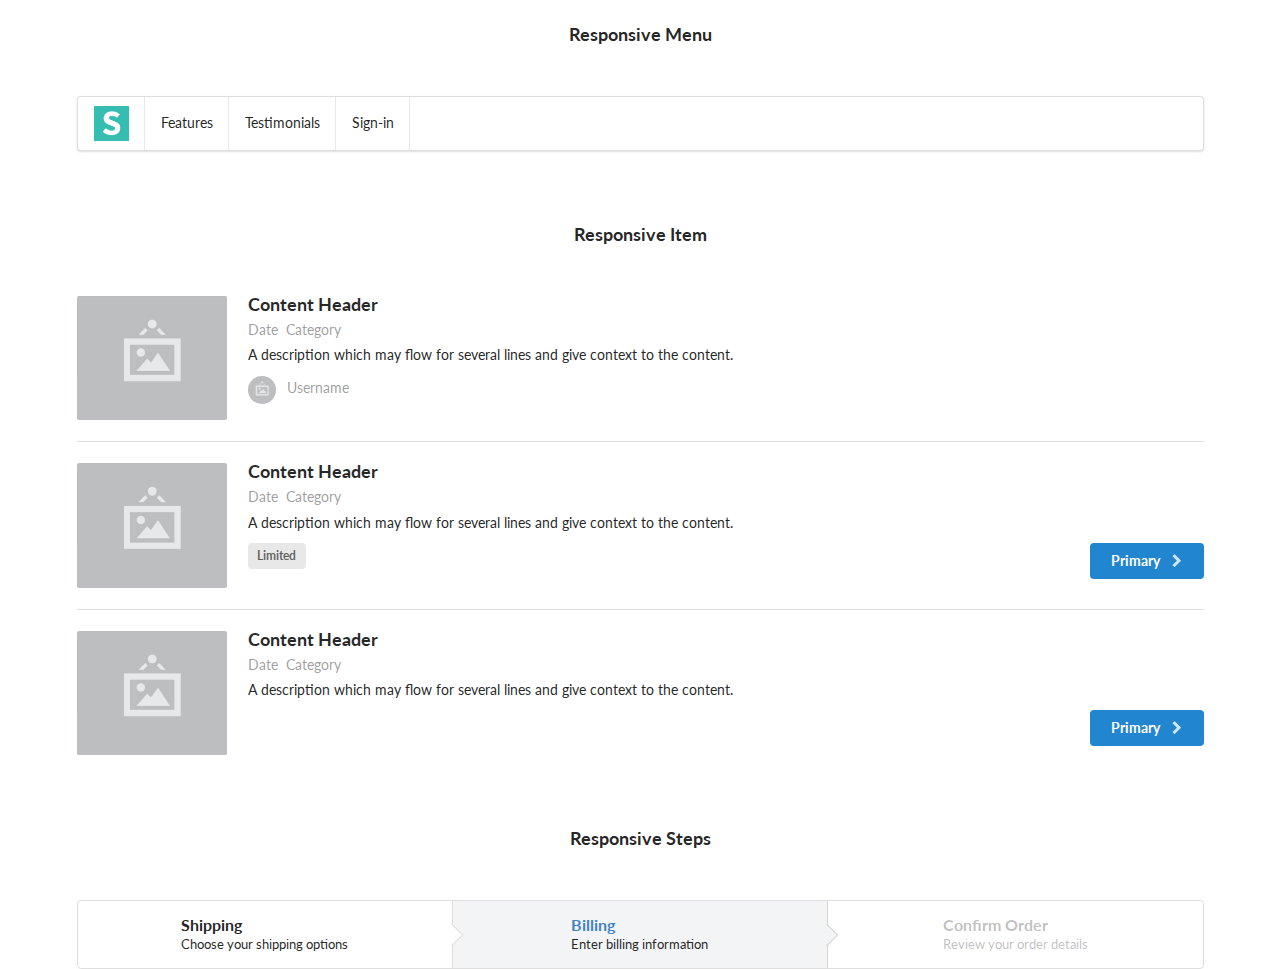
<file: Semantic-UI-master (2)/Semantic-UI-master/examples/responsive.html>
<!DOCTYPE html>
<html>
<head>
  <!-- Standard Meta -->
  <meta charset="utf-8" />
  <meta http-equiv="X-UA-Compatible" content="IE=edge,chrome=1" />
  <meta name="viewport" content="width=device-width, initial-scale=1.0, maximum-scale=1.0">

  <!-- Site Properties -->
  <title>Responsive Elements - Semantic</title>
  <link rel="stylesheet" type="text/css" href="../dist/semantic.css">

  <script src="assets/library/jquery.min.js"></script>
  <script src="../dist/semantic.js"></script>

</head>
<body>

<h1 class="ui center aligned header">Responsive UI Examples</h1>


<h2 class="ui center aligned header">Basic Responsive</h2>


<h3 class="ui center aligned header">Container</h3>
<div class="ui container">
  <div class="ui segments">
    <div class="ui segment">Content</div>
    <div class="ui segment">Content</div>
    <div class="ui segment">Content</div>
    <div class="ui segment">Content</div>
  </div>
</div>
<h3 class="ui center aligned header">Text Container</h3>
<div class="ui text container">
  <div class="ui segments">
    <div class="ui segment">Content</div>
    <div class="ui segment">Content</div>
    <div class="ui segment">Content</div>
    <div class="ui segment">Content</div>
  </div>
</div>

<h3 class="ui center aligned header">Stackable Grid</h3>
<div class="ui two column stackable grid">
  <div class="column">
    <div class="ui segment">Content</div>
  </div>
  <div class="column">
    <div class="ui segment">Content</div>
  </div>
  <div class="three column row">
    <div class="column">
      <div class="ui segment">Content</div>
    </div>
    <div class="column">
      <div class="ui segment">Content</div>
    </div>
    <div class="column">
      <div class="ui segment">Content</div>
    </div>
  </div>
  <div class="ten wide column">
    <div class="ui segment">Content</div>
  </div>
  <div class="six wide column">
    <div class="ui segment">Content</div>
  </div>
</div>


<h3 class="ui center aligned header">Doubling Grid</h3>
<div class="ui three column doubling grid">
  <div class="column">
    <div class="ui segment">Content</div>
  </div>
  <div class="column">
    <div class="ui segment">Content</div>
  </div>
  <div class="column">
    <div class="ui segment">Content</div>
  </div>
  <div class="column">
    <div class="ui segment">Content</div>
  </div>
  <div class="column">
    <div class="ui segment">Content</div>
  </div>
  <div class="column">
    <div class="ui segment">Content</div>
  </div>
</div>

<h3 class="ui center aligned header">Doubling Stackable Grid</h3>
<div class="ui three column doubling stackable grid">
  <div class="column">
    <div class="ui segment">Content</div>
  </div>
  <div class="column">
    <div class="ui segment">Content</div>
  </div>
  <div class="column">
    <div class="ui segment">Content</div>
  </div>
  <div class="column">
    <div class="ui segment">Content</div>
  </div>
  <div class="column">
    <div class="ui segment">Content</div>
  </div>
  <div class="column">
    <div class="ui segment">Content</div>
  </div>
</div>

<h3 class="ui center aligned header">Nested Stackable Grid</h3>
<div class="ui two column grid">
  <div class="column">
    <div class="ui stackable doubling two column grid">
      <div class="column">
        <div class="ui segment">Content</div>
      </div>
      <div class="column">
        <div class="ui segment">Content</div>
      </div>
    </div>
  </div>
  <div class="column">
    <div class="ui stackable doubling three column grid">
      <div class="column">
        <div class="ui segment">Content</div>
      </div>
      <div class="column">
        <div class="ui segment">Content</div>
      </div>
      <div class="column">
        <div class="ui segment">Content</div>
      </div>
    </div>
  </div>
</div>


<h3 class="ui center aligned header">Stackable Grid Container</h3>
<div class="ui two column stackable grid container">
  <div class="column">
    <div class="ui segment">Content</div>
  </div>
  <div class="column">
    <div class="ui segment">Content</div>
  </div>
  <div class="column">
    <div class="ui segment">Content</div>
  </div>
  <div class="column">
    <div class="ui segment">Content</div>
  </div>
  <div class="column">
    <div class="ui segment">Content</div>
  </div>
  <div class="column">
    <div class="ui segment">Content</div>
  </div>
</div>


<h3 class="ui center aligned header">Doubling Grid Container</h3>
<div class="ui three column doubling grid container">
  <div class="column">
    <div class="ui segment">Content</div>
  </div>
  <div class="column">
    <div class="ui segment">Content</div>
  </div>
  <div class="column">
    <div class="ui segment">Content</div>
  </div>
  <div class="column">
    <div class="ui segment">Content</div>
  </div>
  <div class="column">
    <div class="ui segment">Content</div>
  </div>
  <div class="column">
    <div class="ui segment">Content</div>
  </div>
</div>

<h3 class="ui center aligned header">Doubling Stackable Grid Container</h3>
<div class="ui three column doubling stackable grid container">
  <div class="column">
    <div class="ui segment">Content</div>
  </div>
  <div class="column">
    <div class="ui segment">Content</div>
  </div>
  <div class="column">
    <div class="ui segment">Content</div>
  </div>
  <div class="column">
    <div class="ui segment">Content</div>
  </div>
  <div class="column">
    <div class="ui segment">Content</div>
  </div>
  <div class="column">
    <div class="ui segment">Content</div>
  </div>
</div>

<h2 class="ui center aligned header">Device Adjustment</h2>

<h3 class="ui center aligned header">Device Column Width</h3>
<div class="ui grid">
  <div class="three wide computer nine wide tablet six wide mobile column">
    <div class="ui segment">Content</div>
  </div>
  <div class="four wide column">
    <div class="ui segment">Content</div>
  </div>
  <div class="nine wide computer three wide tablet six wide mobile column">
    <div class="ui segment">Content</div>
  </div>
  <div class="nine wide computer three wide tablet six wide mobile column">
    <div class="ui segment">Content</div>
  </div>
  <div class="four wide column">
    <div class="ui segment">Content</div>
  </div>
  <div class="three wide computer nine wide tablet six wide mobile column">
    <div class="ui segment">Content</div>
  </div>
</div>

<h3 class="ui center aligned header">Device Visibility</h3>
<div class="ui four column grid">
  <div class="widescreen only ten wide column">
    <div class="ui segment">Widescreen</div>
  </div>
  <div class="widescreen only six wide column">
    <div class="ui segment">Widescreen</div>
  </div>
  <div class="large screen only six wide column">
    <div class="ui segment">Large Screen</div>
  </div>
  <div class="large screen only ten wide column">
    <div class="ui segment">Large Screen</div>
  </div>
  <div class="tablet only mobile only eight wide column">
    <div class="ui segment">Tablet and Mobile</div>
  </div>
  <div class="tablet only mobile only eight wide column">
    <div class="ui segment">Tablet and Mobile</div>
  </div>
  <div class="mobile only sixteen wide column">
    <div class="ui segment">Mobile</div>
  </div>
  <div class="computer only two column row">
    <div class="column">
      <div class="ui segment">Computer and Up</div>
    </div>
    <div class="column">
      <div class="ui segment">Computer and Up</div>
    </div>
  </div>
  <div class="tablet only column">
    <div class="ui segment">Tablet Only Content</div>
  </div>
  <div class="tablet only column">
    <div class="ui segment">Tablet Only Content</div>
  </div>
  <div class="tablet only column">
    <div class="ui segment">Tablet Only Content</div>
  </div>
  <div class="tablet only column">
    <div class="ui segment">Tablet Only Content</div>
  </div>
</div>


<h2 class="ui center aligned header">Responsive Grid with Variations</h2>

<h3 class="ui center aligned header">Stackable Divided Grid</h3>
<div class="ui stackable two column divided grid container">
  <div class="row">
    <div class="column">
      <div class="ui segment">Content</div>
    </div>
    <div class="column">
      <div class="ui segment">Content</div>
    </div>
  </div>
  <div class="row">
    <div class="column">
      <div class="ui segment">Content</div>
    </div>
    <div class="column">
      <div class="ui segment">Content</div>
    </div>
  </div>
  <div class="row">
    <div class="column">
      <div class="ui segment">Content</div>
    </div>
    <div class="column">
      <div class="ui segment">Content</div>
    </div>
  </div>
</div>

<h3 class="ui center aligned header">Stackable Vertically Divided Grid</h3>
<div class="ui stackable two column vertically divided grid container">
  <div class="row">
    <div class="column">
      <div class="ui segment">Content</div>
    </div>
    <div class="column">
      <div class="ui segment">Content</div>
    </div>
  </div>
  <div class="row">
    <div class="column">
      <div class="ui segment">Content</div>
    </div>
    <div class="column">
      <div class="ui segment">Content</div>
    </div>
  </div>
  <div class="row">
    <div class="column">
      <div class="ui segment">Content</div>
    </div>
    <div class="column">
      <div class="ui segment">Content</div>
    </div>
  </div>
</div>

<h3 class="ui center aligned header">Celled Stackable Grid</h3>
<div class="ui stackable celled grid container">
  <div class="two column row">
    <div class="column">
      <div class="ui segment">Content</div>
    </div>
    <div class="column">
      <div class="ui segment">Content</div>
    </div>
  </div>
  <div class="three column row">
    <div class="column">
      <div class="ui segment">Content</div>
    </div>
    <div class="column">
      <div class="ui segment">Content</div>
    </div>
    <div class="column">
      <div class="ui segment">Content</div>
    </div>
  </div>
  <div class="two column row">
    <div class="column">
      <div class="ui segment">Content</div>
    </div>
    <div class="column">
      <div class="ui segment">Content</div>
    </div>
  </div>
</div>
<h3 class="ui center aligned header">Consecutive Doubling Stackable Grid</h3>
<div class="doubling stackable three column ui grid container">
  <div class="column">
    <div class="ui segment">Content</div>
  </div>
  <div class="column">
    <div class="ui segment">Content</div>
  </div>
  <div class="column">
    <div class="ui segment">Content</div>
  </div>
  <div class="column">
    <div class="ui segment">Content</div>
  </div>
  <div class="column">
    <div class="ui segment">Content</div>
  </div>
  <div class="column">
    <div class="ui segment">Content</div>
  </div>
</div>
<div class="doubling stackable three column ui grid container">
  <div class="column">
    <div class="ui segment">Content</div>
  </div>
  <div class="column">
    <div class="ui segment">Content</div>
  </div>
  <div class="column">
    <div class="ui segment">Content</div>
  </div>
  <div class="column">
    <div class="ui segment">Content</div>
  </div>
  <div class="column">
    <div class="ui segment">Content</div>
  </div>
  <div class="column">
    <div class="ui segment">Content</div>
  </div>
</div>

<h3 class="ui center aligned header">Grid Container</h3>
<div class="ui three column grid container">
  <div class="column">
    <div class="ui segment">Content</div>
  </div>
  <div class="column">
    <div class="ui segment">Content</div>
  </div>
  <div class="column">
    <div class="ui segment">Content</div>
  </div>
  <div class="column">
    <div class="ui segment">Content</div>
  </div>
  <div class="column">
    <div class="ui segment">Content</div>
  </div>
  <div class="column">
    <div class="ui segment">Content</div>
  </div>
</div>

<h1 class="ui center aligned header">Responsive Elements</h1>


<h3 class="ui center aligned header">Responsive Vertical Divider</h3>

  <div class="ui stackable two column very relaxed grid container" style="position:relative;">
    <div class="column">
      <div class="ui segment">Content</div>
    </div>
    <div class="ui vertical divider">
      Or
    </div>
    <div class="column">
      <div class="ui segment">Content</div>
    </div>
  </div>


<h3 class="ui center aligned header">Responsive Table</h3>

<div class="ui container">
  <table class="ui celled table">
    <thead>
      <th>Employee</th>
      <th>Correct Guesses</th>
    </thead>
    <tbody>
      <tr>
        <td>
          <h4 class="ui image header">
            <img src="assets/images/wireframe/square-image.png" class="ui mini rounded image">
            <div class="content">
              Lena
              <div class="sub header">Human Resources
            </div>
          </div>
        </td>
        <td>
          22
        </td>
      </tr>
      <tr>
        <td>
          <h4 class="ui image header">
            <img src="assets/images/wireframe/square-image.png" class="ui mini rounded image">
            <div class="content">
              Matthew
              <div class="sub header">Fabric Design
            </div>
          </div>
        </td>
        <td>
          15
        </td>
      </tr>
      <tr>
        <td>
          <h4 class="ui image header">
            <img src="assets/images/wireframe/square-image.png" class="ui mini rounded image">
            <div class="content">
              Lindsay
              <div class="sub header">Entertainment
            </div>
          </div>
        </td>
        <td>
          12
        </td>
      </tr>
      <tr>
        <td>
          <h4 class="ui image header">
            <img src="assets/images/wireframe/square-image.png" class="ui mini rounded image">
            <div class="content">
              Mark
              <div class="sub header">Executive
            </div>
          </div>
        </td>
        <td>
          11
        </td>
      </tr>
    </tbody>
  </table>
</div>

<h3 class="ui center aligned header">Responsive Menu</h3>

<div class="ui stackable container menu">
  <div class="item">
    <img src="assets/images/logo.png">
  </div>
  <a class="item">Features</a>
  <a class="item">Testimonials</a>
  <a class="item">Sign-in</a>
</div>

<h3 class="ui center aligned header">Responsive Item</h3>

<div class="ui container">
  <div class="ui relaxed divided items">
    <div class="item">
      <div class="ui small image">
        <img src="assets/images/wireframe/image.png">
      </div>
      <div class="content">
        <a class="header">Content Header</a>
        <div class="meta">
          <a>Date</a>
          <a>Category</a>
        </div>
        <div class="description">
          A description which may flow for several lines and give context to the content.
        </div>
        <div class="extra">
          <img src="assets/images/wireframe/square-image.png" class="ui circular avatar image"> Username
        </div>
      </div>
    </div>
    <div class="item">
      <div class="ui small image">
        <img src="assets/images/wireframe/image.png">
      </div>
      <div class="content">
        <a class="header">Content Header</a>
        <div class="meta">
          <a>Date</a>
          <a>Category</a>
        </div>
        <div class="description">
          A description which may flow for several lines and give context to the content.
        </div>
        <div class="extra">
          <div class="ui right floated primary button">
            Primary
            <i class="right chevron icon"></i>
          </div>
          <div class="ui label">Limited</div>
        </div>
      </div>
    </div>
    <div class="item">
      <div class="ui small image">
        <img src="assets/images/wireframe/image.png">
      </div>
      <div class="content">
        <a class="header">Content Header</a>
        <div class="meta">
          <a>Date</a>
          <a>Category</a>
        </div>
        <div class="description">
          A description which may flow for several lines and give context to the content.
        </div>
        <div class="extra">
          <div class="ui right floated primary button">
            Primary
            <i class="right chevron icon"></i>
          </div>
        </div>
      </div>
    </div>
  </div>
</div>

<h3 class="ui center aligned header">Responsive Steps</h3>

<div class="ui last container">
  <div class="ui three steps">
    <div class="step">
      <div class="content">
        <div class="title">Shipping</div>
        <div class="description">Choose your shipping options</div>
      </div>
    </div>
    <div class="active step">
      <div class="content">
        <div class="title">Billing</div>
        <div class="description">Enter billing information</div>
      </div>
    </div>
    <div class="disabled step">
      <div class="content">
        <div class="title">Confirm Order</div>
        <div class="description">Review your order details</div>
      </div>
    </div>
  </div>
</div>


<!-- Content JS HERE !-->
<style>
  .last.container {
    margin-bottom: 300px !important;
  }
  h1.ui.center.header {
    margin-top: 3em;
  }
  h2.ui.center.header {
    margin: 4em 0em 2em;
  }
  h3.ui.center.header {
    margin-top: 2em;
    padding: 2em 0em;
  }
</style>

<script type="text/javascript">
$(document).ready(function() {

  var
    $headers     = $('body > h3'),
    $header      = $headers.first(),
    ignoreScroll = false,
    timer
  ;

  // Preserve example in viewport when resizing browser
  $(window)
    .on('resize', function() {
      // ignore callbacks from scroll change
      clearTimeout(timer);
      $headers.visibility('disable callbacks');

      // preserve position
      $(document).scrollTop( $header.offset().top );

      // allow callbacks in 500ms
      timer = setTimeout(function() {
        $headers.visibility('enable callbacks');
      }, 500);
    })
  ;
  $headers
    .visibility({
      // fire once each time passed
      once: false,

      // don't refresh position on resize
      checkOnRefresh: true,

      // lock to this element on resize
      onTopPassed: function() {
        $header = $(this);
      },
      onTopPassedReverse: function() {
        $header = $(this);
      }
    })
  ;
});
</script>

</body>
</html>
</file>
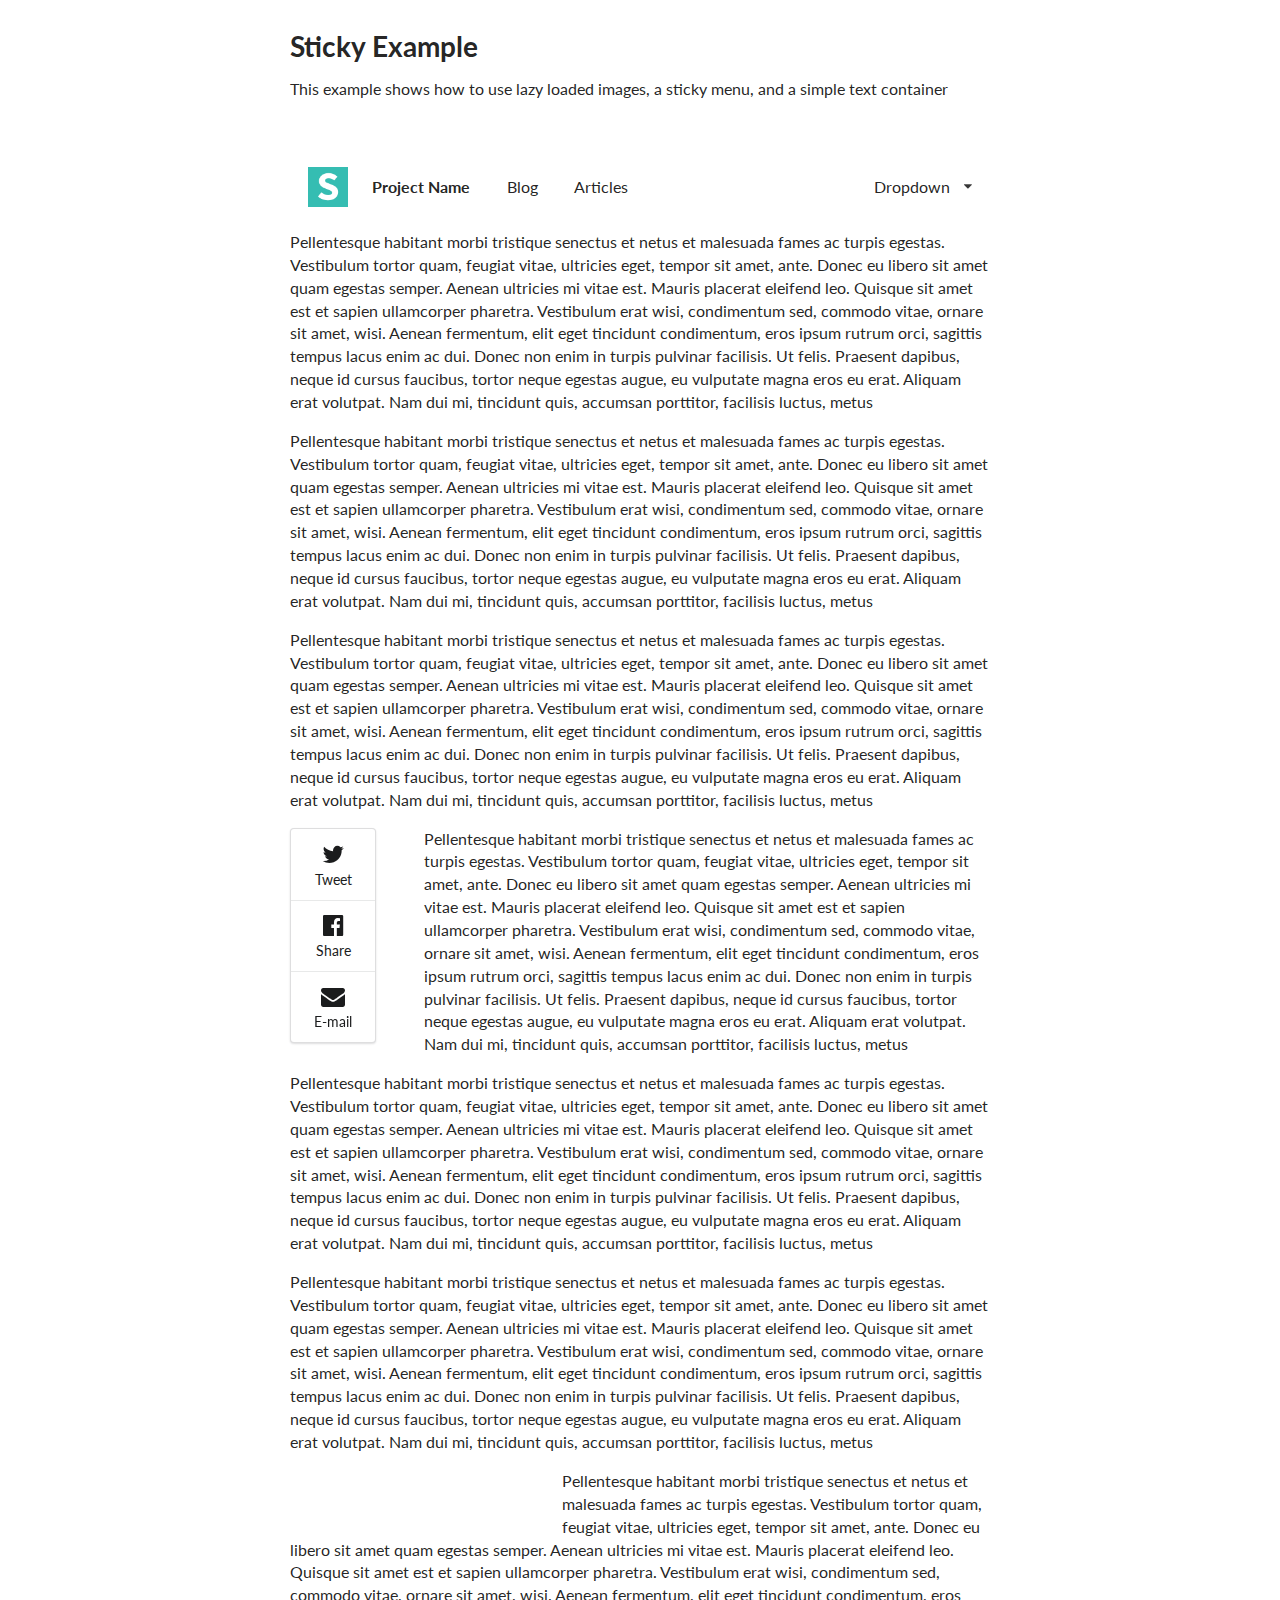
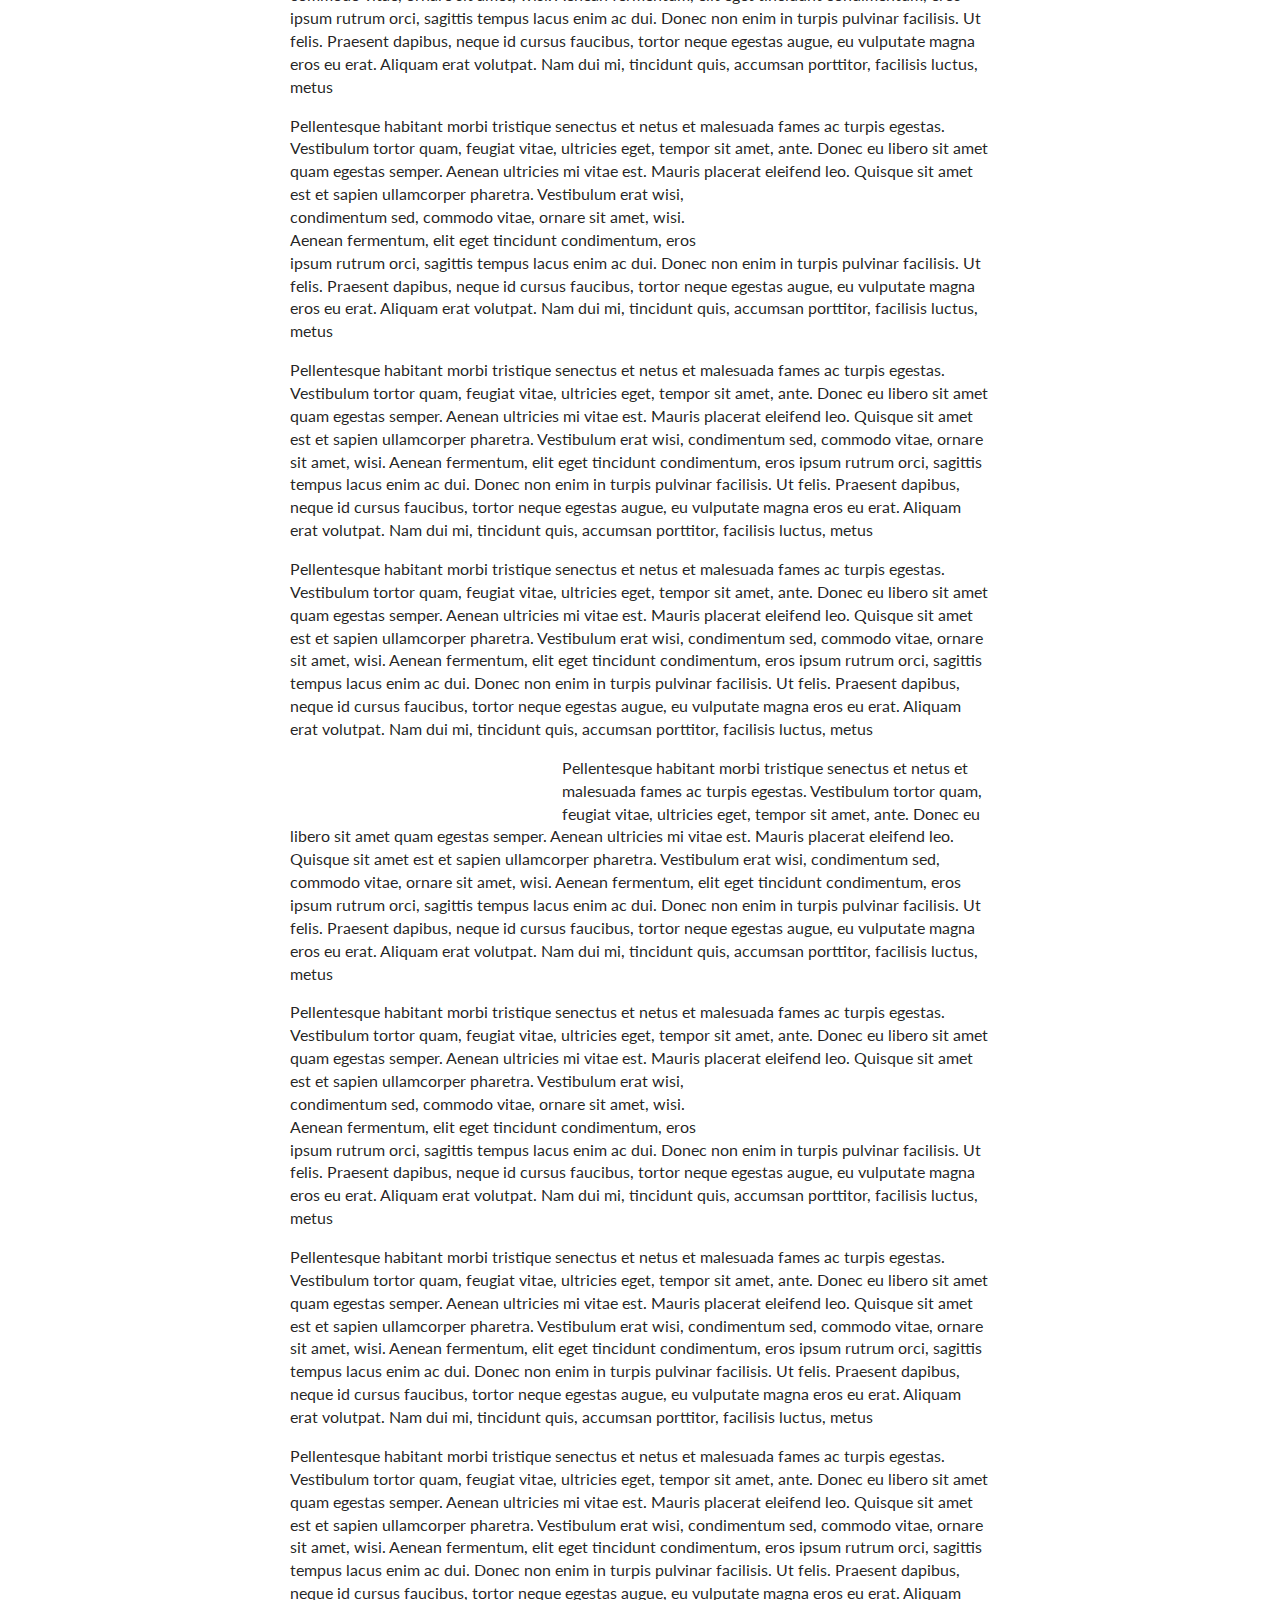
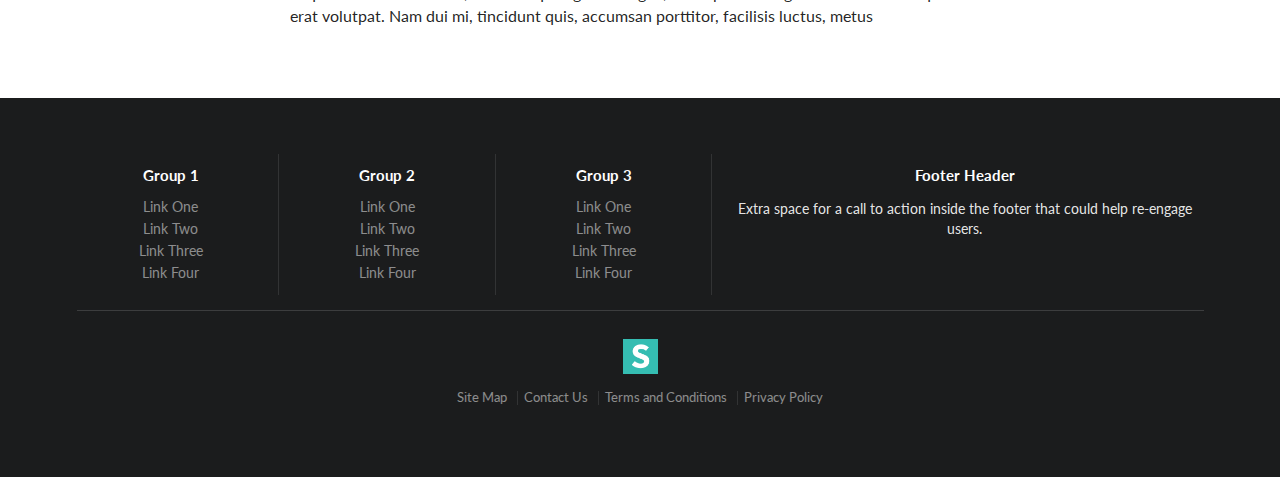
<file: Semantic-UI-master (2)/Semantic-UI-master/examples/sticky.html>
<!DOCTYPE html>
<html>
<head>
  <!-- Standard Meta -->
  <meta charset="utf-8" />
  <meta http-equiv="X-UA-Compatible" content="IE=edge,chrome=1" />
  <meta name="viewport" content="width=device-width, initial-scale=1.0, maximum-scale=1.0">

  <!-- Site Properties -->
  <title>Sticky Example - Semantic</title>

  <link rel="stylesheet" type="text/css" href="../dist/components/reset.css">
  <link rel="stylesheet" type="text/css" href="../dist/components/site.css">

  <link rel="stylesheet" type="text/css" href="../dist/components/container.css">
  <link rel="stylesheet" type="text/css" href="../dist/components/grid.css">
  <link rel="stylesheet" type="text/css" href="../dist/components/header.css">
  <link rel="stylesheet" type="text/css" href="../dist/components/image.css">
  <link rel="stylesheet" type="text/css" href="../dist/components/menu.css">

  <link rel="stylesheet" type="text/css" href="../dist/components/divider.css">
  <link rel="stylesheet" type="text/css" href="../dist/components/list.css">
  <link rel="stylesheet" type="text/css" href="../dist/components/segment.css">
  <link rel="stylesheet" type="text/css" href="../dist/components/dropdown.css">
  <link rel="stylesheet" type="text/css" href="../dist/components/icon.css">
  <link rel="stylesheet" type="text/css" href="../dist/components/transition.css">

  <script src="assets/library/jquery.min.js"></script>
  <script src="../dist/components/transition.js"></script>
  <script src="../dist/components/dropdown.js"></script>
  <script src="../dist/components/visibility.js"></script>
  <script>
  $(document)
    .ready(function() {

      // fix main menu to page on passing
      $('.main.menu').visibility({
        type: 'fixed'
      });
      $('.overlay').visibility({
        type: 'fixed',
        offset: 80
      });

      // lazy load images
      $('.image').visibility({
        type: 'image',
        transition: 'vertical flip in',
        duration: 500
      });

      // show dropdown on hover
      $('.main.menu  .ui.dropdown').dropdown({
        on: 'hover'
      });
    })
  ;
  </script>

  <style type="text/css">

  body {
    background-color: #FFFFFF;
  }
  .main.container {
    margin-top: 2em;
  }

  .main.menu {
    margin-top: 4em;
    border-radius: 0;
    border: none;
    box-shadow: none;
    transition:
      box-shadow 0.5s ease,
      padding 0.5s ease
    ;
  }
  .main.menu .item img.logo {
    margin-right: 1.5em;
  }

  .overlay {
    float: left;
    margin: 0em 3em 1em 0em;
  }
  .overlay .menu {
    position: relative;
    left: 0;
    transition: left 0.5s ease;
  }

  .main.menu.fixed {
    background-color: #FFFFFF;
    border: 1px solid #DDD;
    box-shadow: 0px 3px 5px rgba(0, 0, 0, 0.2);
  }
  .overlay.fixed .menu {
    left: 800px;
  }

  .text.container .left.floated.image {
    margin: 2em 2em 2em -4em;
  }
  .text.container .right.floated.image {
    margin: 2em -4em 2em 2em;
  }

  .ui.footer.segment {
    margin: 5em 0em 0em;
    padding: 5em 0em;
  }
  </style>

</head>
<body>

  <div class="ui main text container">
    <h1 class="ui header">Sticky Example</h1>
    <p>This example shows how to use lazy loaded images, a sticky menu, and a simple text container</p>
  </div>


  <div class="ui borderless main menu">
    <div class="ui text container">
      <div href="#" class="header item">
        <img class="logo" src="assets/images/logo.png">
        Project Name
      </div>
      <a href="#" class="item">Blog</a>
      <a href="#" class="item">Articles</a>
      <a href="#" class="ui right floated dropdown item">
        Dropdown <i class="dropdown icon"></i>
        <div class="menu">
          <div class="item">Link Item</div>
          <div class="item">Link Item</div>
          <div class="divider"></div>
          <div class="header">Header Item</div>
          <div class="item">
            <i class="dropdown icon"></i>
            Sub Menu
            <div class="menu">
              <div class="item">Link Item</div>
              <div class="item">Link Item</div>
            </div>
          </div>
          <div class="item">Link Item</div>
        </div>
      </a>
    </div>
  </div>

  <div class="ui text container">
    <p>Pellentesque habitant morbi tristique senectus et netus et malesuada fames ac turpis egestas. Vestibulum tortor quam, feugiat vitae, ultricies eget, tempor sit amet, ante. Donec eu libero sit amet quam egestas semper. Aenean ultricies mi vitae est. Mauris placerat eleifend leo. Quisque sit amet est et sapien ullamcorper pharetra. Vestibulum erat wisi, condimentum sed, commodo vitae, ornare sit amet, wisi. Aenean fermentum, elit eget tincidunt condimentum, eros ipsum rutrum orci, sagittis tempus lacus enim ac dui. Donec non enim in turpis pulvinar facilisis. Ut felis. Praesent dapibus, neque id cursus faucibus, tortor neque egestas augue, eu vulputate magna eros eu erat. Aliquam erat volutpat. Nam dui mi, tincidunt quis, accumsan porttitor, facilisis luctus, metus</p>
    <p>Pellentesque habitant morbi tristique senectus et netus et malesuada fames ac turpis egestas. Vestibulum tortor quam, feugiat vitae, ultricies eget, tempor sit amet, ante. Donec eu libero sit amet quam egestas semper. Aenean ultricies mi vitae est. Mauris placerat eleifend leo. Quisque sit amet est et sapien ullamcorper pharetra. Vestibulum erat wisi, condimentum sed, commodo vitae, ornare sit amet, wisi. Aenean fermentum, elit eget tincidunt condimentum, eros ipsum rutrum orci, sagittis tempus lacus enim ac dui. Donec non enim in turpis pulvinar facilisis. Ut felis. Praesent dapibus, neque id cursus faucibus, tortor neque egestas augue, eu vulputate magna eros eu erat. Aliquam erat volutpat. Nam dui mi, tincidunt quis, accumsan porttitor, facilisis luctus, metus</p>
    <p>Pellentesque habitant morbi tristique senectus et netus et malesuada fames ac turpis egestas. Vestibulum tortor quam, feugiat vitae, ultricies eget, tempor sit amet, ante. Donec eu libero sit amet quam egestas semper. Aenean ultricies mi vitae est. Mauris placerat eleifend leo. Quisque sit amet est et sapien ullamcorper pharetra. Vestibulum erat wisi, condimentum sed, commodo vitae, ornare sit amet, wisi. Aenean fermentum, elit eget tincidunt condimentum, eros ipsum rutrum orci, sagittis tempus lacus enim ac dui. Donec non enim in turpis pulvinar facilisis. Ut felis. Praesent dapibus, neque id cursus faucibus, tortor neque egestas augue, eu vulputate magna eros eu erat. Aliquam erat volutpat. Nam dui mi, tincidunt quis, accumsan porttitor, facilisis luctus, metus</p>
    <div class="overlay">
      <div class="ui labeled icon vertical menu">
        <a class="item"><i class="twitter icon"></i> Tweet</a>
        <a class="item"><i class="facebook icon"></i> Share</a>
        <a class="item"><i class="mail icon"></i> E-mail</a>
      </div>
    </div>
    <p>Pellentesque habitant morbi tristique senectus et netus et malesuada fames ac turpis egestas. Vestibulum tortor quam, feugiat vitae, ultricies eget, tempor sit amet, ante. Donec eu libero sit amet quam egestas semper. Aenean ultricies mi vitae est. Mauris placerat eleifend leo. Quisque sit amet est et sapien ullamcorper pharetra. Vestibulum erat wisi, condimentum sed, commodo vitae, ornare sit amet, wisi. Aenean fermentum, elit eget tincidunt condimentum, eros ipsum rutrum orci, sagittis tempus lacus enim ac dui. Donec non enim in turpis pulvinar facilisis. Ut felis. Praesent dapibus, neque id cursus faucibus, tortor neque egestas augue, eu vulputate magna eros eu erat. Aliquam erat volutpat. Nam dui mi, tincidunt quis, accumsan porttitor, facilisis luctus, metus</p>
    <p>Pellentesque habitant morbi tristique senectus et netus et malesuada fames ac turpis egestas. Vestibulum tortor quam, feugiat vitae, ultricies eget, tempor sit amet, ante. Donec eu libero sit amet quam egestas semper. Aenean ultricies mi vitae est. Mauris placerat eleifend leo. Quisque sit amet est et sapien ullamcorper pharetra. Vestibulum erat wisi, condimentum sed, commodo vitae, ornare sit amet, wisi. Aenean fermentum, elit eget tincidunt condimentum, eros ipsum rutrum orci, sagittis tempus lacus enim ac dui. Donec non enim in turpis pulvinar facilisis. Ut felis. Praesent dapibus, neque id cursus faucibus, tortor neque egestas augue, eu vulputate magna eros eu erat. Aliquam erat volutpat. Nam dui mi, tincidunt quis, accumsan porttitor, facilisis luctus, metus</p>
    <p>Pellentesque habitant morbi tristique senectus et netus et malesuada fames ac turpis egestas. Vestibulum tortor quam, feugiat vitae, ultricies eget, tempor sit amet, ante. Donec eu libero sit amet quam egestas semper. Aenean ultricies mi vitae est. Mauris placerat eleifend leo. Quisque sit amet est et sapien ullamcorper pharetra. Vestibulum erat wisi, condimentum sed, commodo vitae, ornare sit amet, wisi. Aenean fermentum, elit eget tincidunt condimentum, eros ipsum rutrum orci, sagittis tempus lacus enim ac dui. Donec non enim in turpis pulvinar facilisis. Ut felis. Praesent dapibus, neque id cursus faucibus, tortor neque egestas augue, eu vulputate magna eros eu erat. Aliquam erat volutpat. Nam dui mi, tincidunt quis, accumsan porttitor, facilisis luctus, metus</p>
    <img class="ui medium left floated image" data-src="assets/images/wireframe/square-image.png">
    <p>Pellentesque habitant morbi tristique senectus et netus et malesuada fames ac turpis egestas. Vestibulum tortor quam, feugiat vitae, ultricies eget, tempor sit amet, ante. Donec eu libero sit amet quam egestas semper. Aenean ultricies mi vitae est. Mauris placerat eleifend leo. Quisque sit amet est et sapien ullamcorper pharetra. Vestibulum erat wisi, condimentum sed, commodo vitae, ornare sit amet, wisi. Aenean fermentum, elit eget tincidunt condimentum, eros ipsum rutrum orci, sagittis tempus lacus enim ac dui. Donec non enim in turpis pulvinar facilisis. Ut felis. Praesent dapibus, neque id cursus faucibus, tortor neque egestas augue, eu vulputate magna eros eu erat. Aliquam erat volutpat. Nam dui mi, tincidunt quis, accumsan porttitor, facilisis luctus, metus</p>
    <p>Pellentesque habitant morbi tristique senectus et netus et malesuada fames ac turpis egestas. Vestibulum tortor quam, feugiat vitae, ultricies eget, tempor sit amet, ante. Donec eu libero sit amet quam egestas semper. Aenean ultricies mi vitae est. Mauris placerat eleifend leo.
    <img class="ui medium right floated image" data-src="assets/images/wireframe/square-image.png">
    Quisque sit amet est et sapien ullamcorper pharetra. Vestibulum erat wisi, condimentum sed, commodo vitae, ornare sit amet, wisi. Aenean fermentum, elit eget tincidunt condimentum, eros ipsum rutrum orci, sagittis tempus lacus enim ac dui. Donec non enim in turpis pulvinar facilisis. Ut felis. Praesent dapibus, neque id cursus faucibus, tortor neque egestas augue, eu vulputate magna eros eu erat. Aliquam erat volutpat. Nam dui mi, tincidunt quis, accumsan porttitor, facilisis luctus, metus</p>
    <p>Pellentesque habitant morbi tristique senectus et netus et malesuada fames ac turpis egestas. Vestibulum tortor quam, feugiat vitae, ultricies eget, tempor sit amet, ante. Donec eu libero sit amet quam egestas semper. Aenean ultricies mi vitae est. Mauris placerat eleifend leo. Quisque sit amet est et sapien ullamcorper pharetra. Vestibulum erat wisi, condimentum sed, commodo vitae, ornare sit amet, wisi. Aenean fermentum, elit eget tincidunt condimentum, eros ipsum rutrum orci, sagittis tempus lacus enim ac dui. Donec non enim in turpis pulvinar facilisis. Ut felis. Praesent dapibus, neque id cursus faucibus, tortor neque egestas augue, eu vulputate magna eros eu erat. Aliquam erat volutpat. Nam dui mi, tincidunt quis, accumsan porttitor, facilisis luctus, metus</p>
    <p>Pellentesque habitant morbi tristique senectus et netus et malesuada fames ac turpis egestas. Vestibulum tortor quam, feugiat vitae, ultricies eget, tempor sit amet, ante. Donec eu libero sit amet quam egestas semper. Aenean ultricies mi vitae est. Mauris placerat eleifend leo. Quisque sit amet est et sapien ullamcorper pharetra. Vestibulum erat wisi, condimentum sed, commodo vitae, ornare sit amet, wisi. Aenean fermentum, elit eget tincidunt condimentum, eros ipsum rutrum orci, sagittis tempus lacus enim ac dui. Donec non enim in turpis pulvinar facilisis. Ut felis. Praesent dapibus, neque id cursus faucibus, tortor neque egestas augue, eu vulputate magna eros eu erat. Aliquam erat volutpat. Nam dui mi, tincidunt quis, accumsan porttitor, facilisis luctus, metus</p>
    <img class="ui medium left floated image" data-src="assets/images/wireframe/square-image.png">
    <p>Pellentesque habitant morbi tristique senectus et netus et malesuada fames ac turpis egestas. Vestibulum tortor quam, feugiat vitae, ultricies eget, tempor sit amet, ante. Donec eu libero sit amet quam egestas semper. Aenean ultricies mi vitae est. Mauris placerat eleifend leo. Quisque sit amet est et sapien ullamcorper pharetra. Vestibulum erat wisi, condimentum sed, commodo vitae, ornare sit amet, wisi. Aenean fermentum, elit eget tincidunt condimentum, eros ipsum rutrum orci, sagittis tempus lacus enim ac dui. Donec non enim in turpis pulvinar facilisis. Ut felis. Praesent dapibus, neque id cursus faucibus, tortor neque egestas augue, eu vulputate magna eros eu erat. Aliquam erat volutpat. Nam dui mi, tincidunt quis, accumsan porttitor, facilisis luctus, metus</p>
    <p>Pellentesque habitant morbi tristique senectus et netus et malesuada fames ac turpis egestas. Vestibulum tortor quam, feugiat vitae, ultricies eget, tempor sit amet, ante. Donec eu libero sit amet quam egestas semper. Aenean ultricies mi vitae est. Mauris placerat eleifend leo.
    <img class="ui medium right floated image" data-src="assets/images/wireframe/square-image.png">
    Quisque sit amet est et sapien ullamcorper pharetra. Vestibulum erat wisi, condimentum sed, commodo vitae, ornare sit amet, wisi. Aenean fermentum, elit eget tincidunt condimentum, eros ipsum rutrum orci, sagittis tempus lacus enim ac dui. Donec non enim in turpis pulvinar facilisis. Ut felis. Praesent dapibus, neque id cursus faucibus, tortor neque egestas augue, eu vulputate magna eros eu erat. Aliquam erat volutpat. Nam dui mi, tincidunt quis, accumsan porttitor, facilisis luctus, metus</p>
    <p>Pellentesque habitant morbi tristique senectus et netus et malesuada fames ac turpis egestas. Vestibulum tortor quam, feugiat vitae, ultricies eget, tempor sit amet, ante. Donec eu libero sit amet quam egestas semper. Aenean ultricies mi vitae est. Mauris placerat eleifend leo. Quisque sit amet est et sapien ullamcorper pharetra. Vestibulum erat wisi, condimentum sed, commodo vitae, ornare sit amet, wisi. Aenean fermentum, elit eget tincidunt condimentum, eros ipsum rutrum orci, sagittis tempus lacus enim ac dui. Donec non enim in turpis pulvinar facilisis. Ut felis. Praesent dapibus, neque id cursus faucibus, tortor neque egestas augue, eu vulputate magna eros eu erat. Aliquam erat volutpat. Nam dui mi, tincidunt quis, accumsan porttitor, facilisis luctus, metus</p>
    <p>Pellentesque habitant morbi tristique senectus et netus et malesuada fames ac turpis egestas. Vestibulum tortor quam, feugiat vitae, ultricies eget, tempor sit amet, ante. Donec eu libero sit amet quam egestas semper. Aenean ultricies mi vitae est. Mauris placerat eleifend leo. Quisque sit amet est et sapien ullamcorper pharetra. Vestibulum erat wisi, condimentum sed, commodo vitae, ornare sit amet, wisi. Aenean fermentum, elit eget tincidunt condimentum, eros ipsum rutrum orci, sagittis tempus lacus enim ac dui. Donec non enim in turpis pulvinar facilisis. Ut felis. Praesent dapibus, neque id cursus faucibus, tortor neque egestas augue, eu vulputate magna eros eu erat. Aliquam erat volutpat. Nam dui mi, tincidunt quis, accumsan porttitor, facilisis luctus, metus</p>
  </div>

  <div class="ui inverted vertical footer segment">
    <div class="ui center aligned container">
      <div class="ui stackable inverted divided grid">
        <div class="three wide column">
          <h4 class="ui inverted header">Group 1</h4>
          <div class="ui inverted link list">
            <a href="#" class="item">Link One</a>
            <a href="#" class="item">Link Two</a>
            <a href="#" class="item">Link Three</a>
            <a href="#" class="item">Link Four</a>
          </div>
        </div>
        <div class="three wide column">
          <h4 class="ui inverted header">Group 2</h4>
          <div class="ui inverted link list">
            <a href="#" class="item">Link One</a>
            <a href="#" class="item">Link Two</a>
            <a href="#" class="item">Link Three</a>
            <a href="#" class="item">Link Four</a>
          </div>
        </div>
        <div class="three wide column">
          <h4 class="ui inverted header">Group 3</h4>
          <div class="ui inverted link list">
            <a href="#" class="item">Link One</a>
            <a href="#" class="item">Link Two</a>
            <a href="#" class="item">Link Three</a>
            <a href="#" class="item">Link Four</a>
          </div>
        </div>
        <div class="seven wide column">
          <h4 class="ui inverted header">Footer Header</h4>
          <p>Extra space for a call to action inside the footer that could help re-engage users.</p>
        </div>
      </div>
      <div class="ui inverted section divider"></div>
      <img src="assets/images/logo.png" class="ui centered mini image">
      <div class="ui horizontal inverted small divided link list">
        <a class="item" href="#">Site Map</a>
        <a class="item" href="#">Contact Us</a>
        <a class="item" href="#">Terms and Conditions</a>
        <a class="item" href="#">Privacy Policy</a>
      </div>
    </div>
  </div>
</body>

</html>
</file>
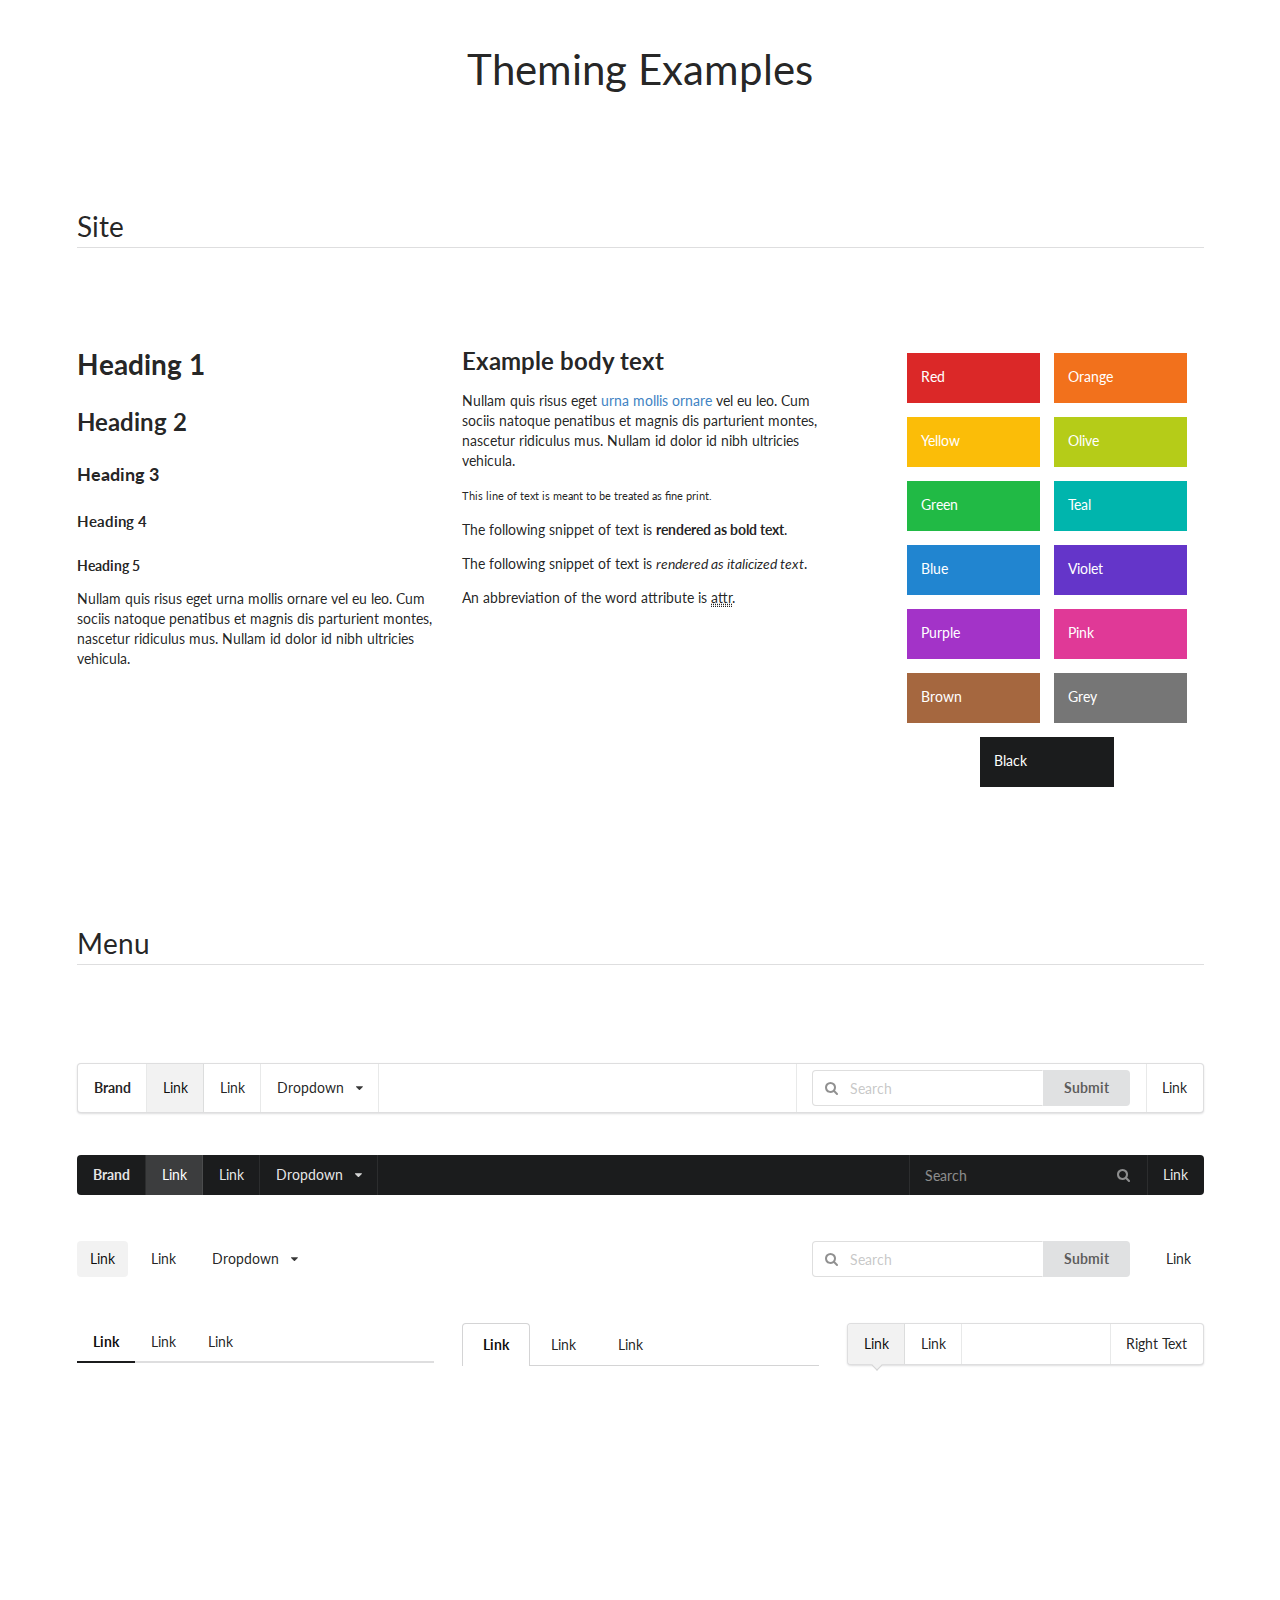
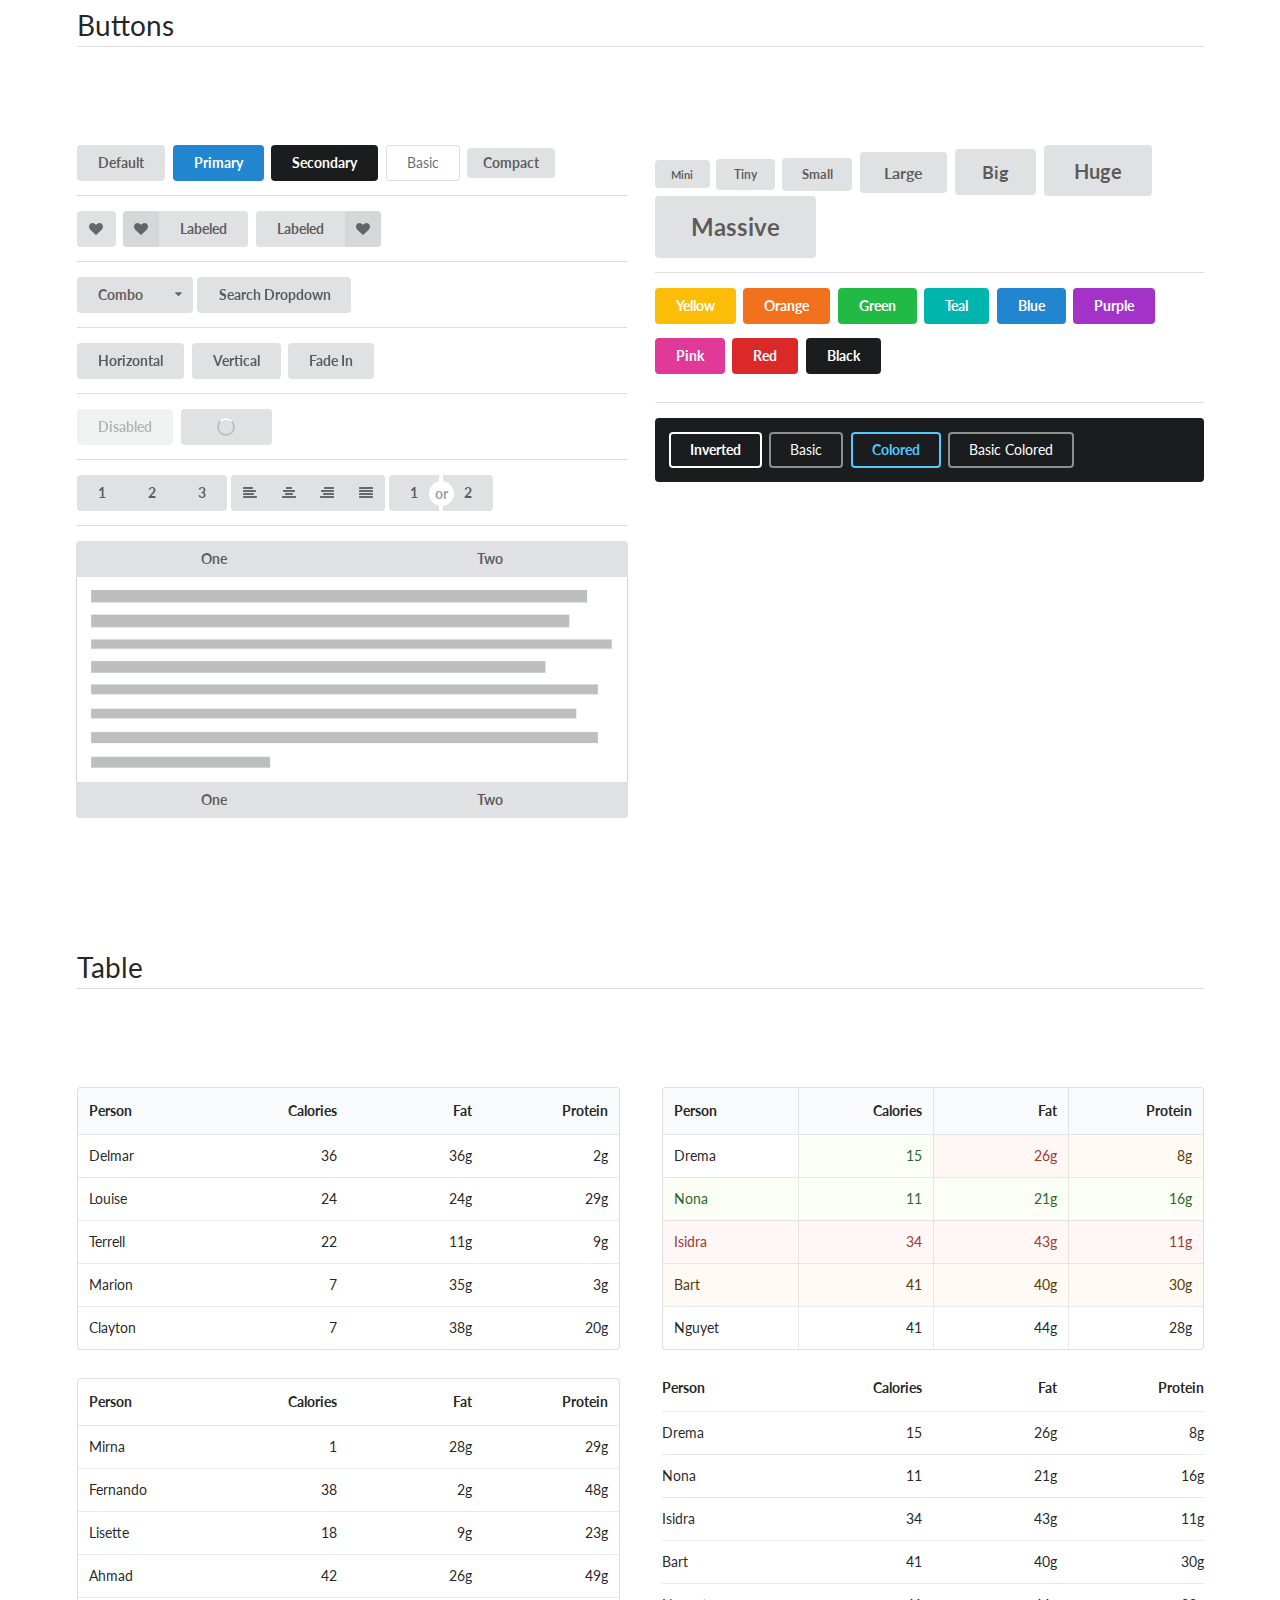
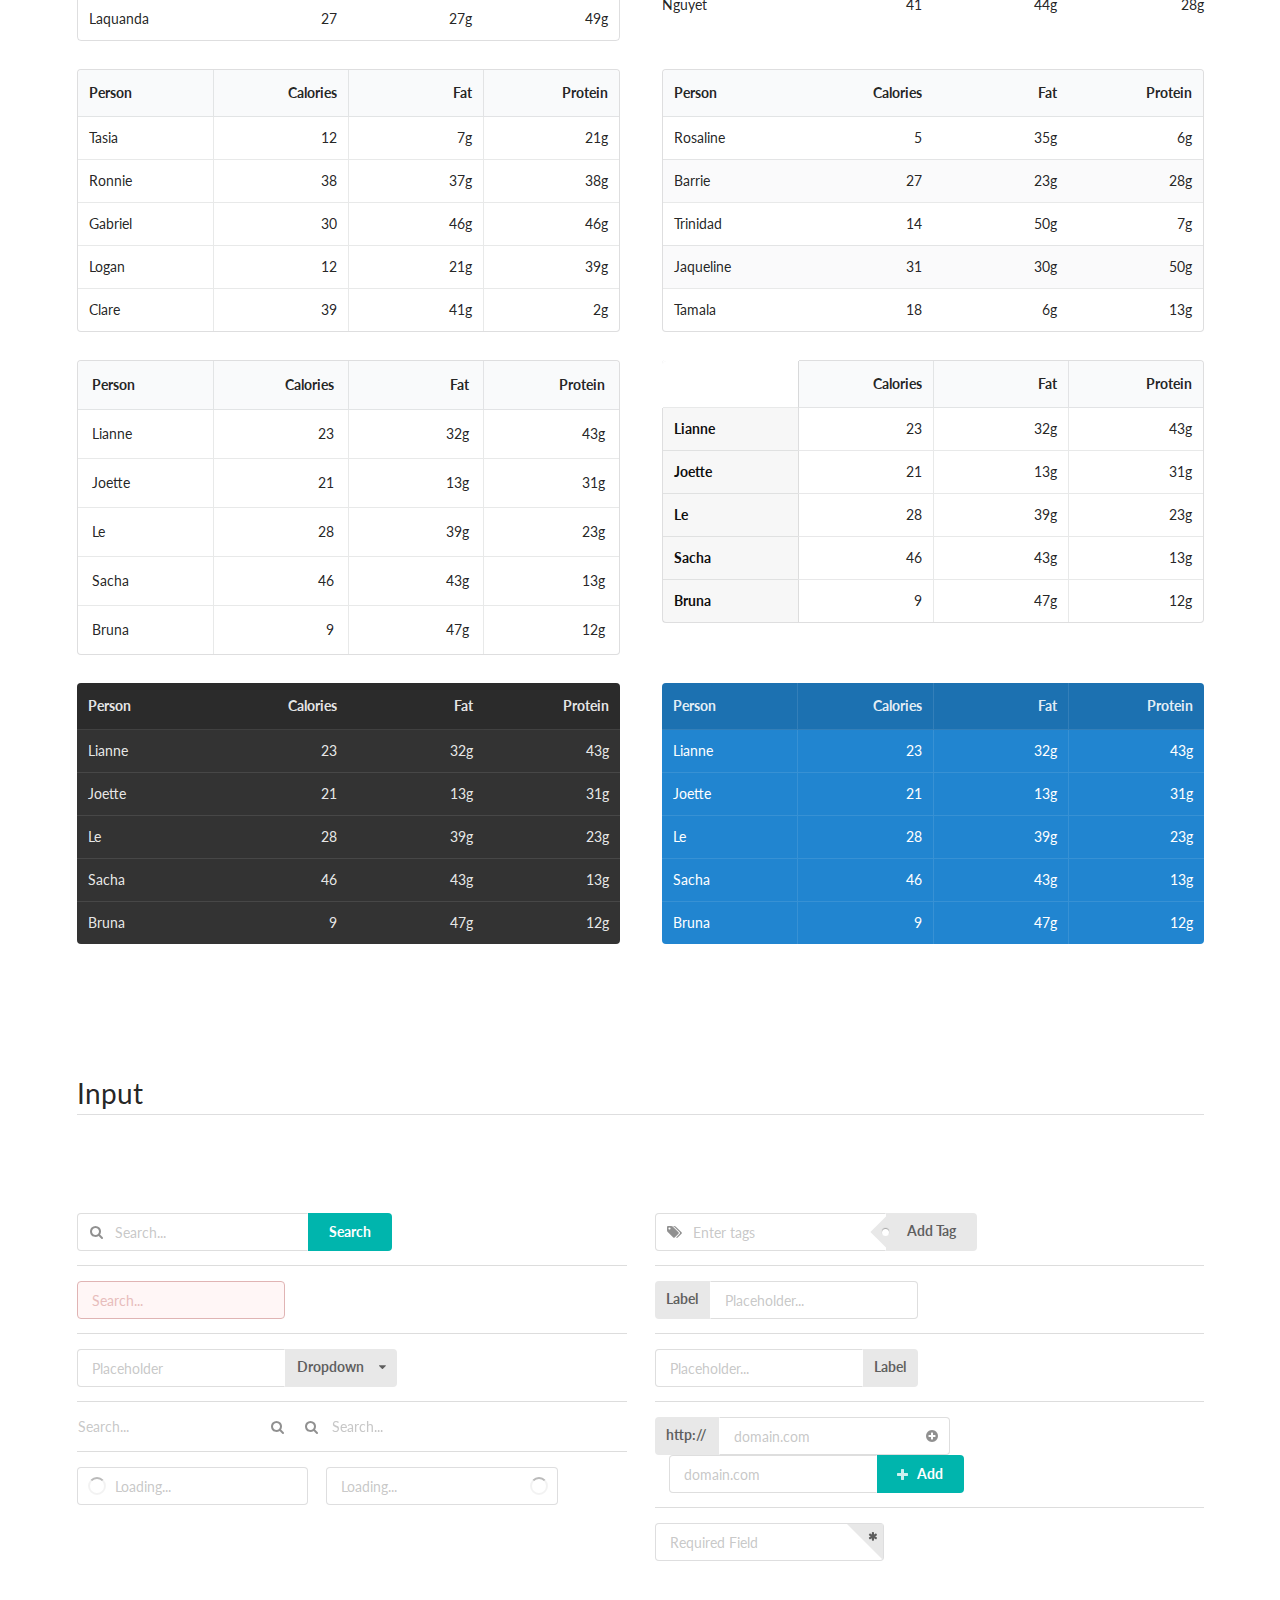
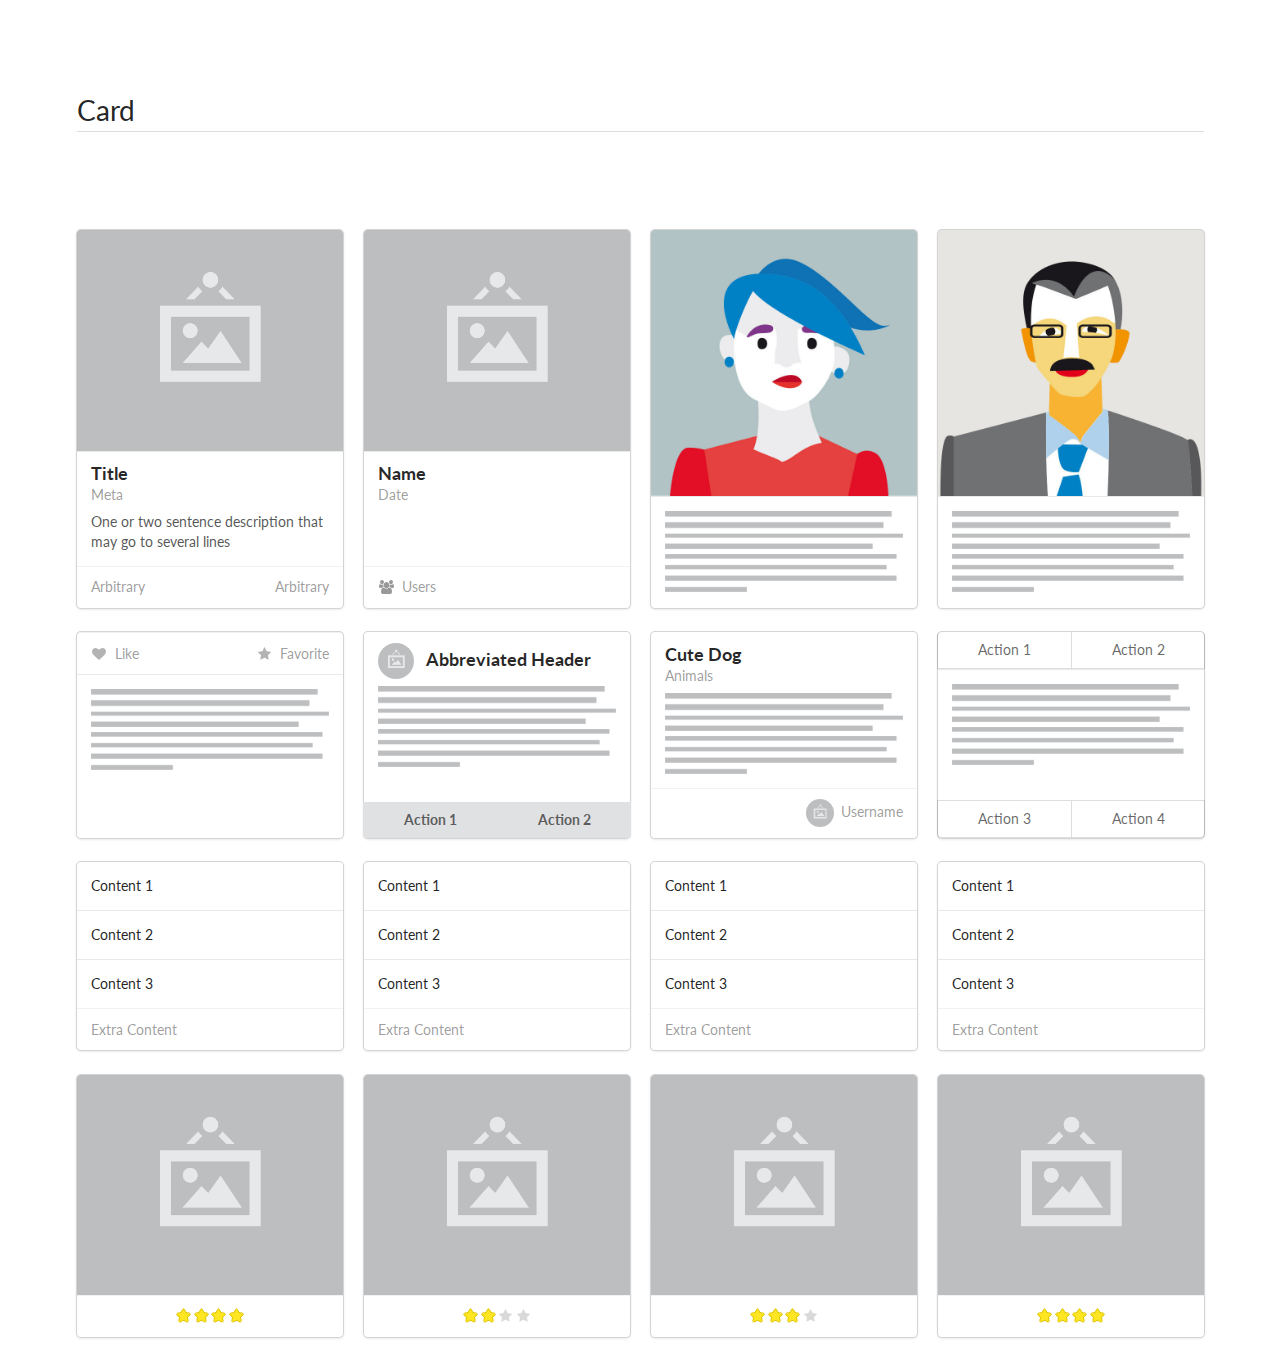
<file: Semantic-UI-master (2)/Semantic-UI-master/examples/theming.html>
<!DOCTYPE html>
<html>
<head>
  <!-- Standard Meta -->
  <meta charset="utf-8" />
  <meta http-equiv="X-UA-Compatible" content="IE=edge,chrome=1" />
  <meta name="viewport" content="width=device-width, initial-scale=1.0, maximum-scale=1.0">

  <!-- Site Properties -->
  <title>Theming - Semantic</title>
  <link rel="stylesheet" type="text/css" href="../dist/semantic.css">

  <script src="assets/library/jquery.min.js"></script>
  <script src="assets/library/iframe.js"></script>

  <style type="text/css">
    body > .ui.container {
      margin-top: 3em;
    }
    iframe {
      border: none;
      width: calc(100% + 2em);
      margin: 0em -1em;
      height: 300px;
    }
    iframe html {
      overflow: hidden;
    }
    iframe body {
      padding: 0em;
    }

    .ui.container > h1 {
      font-size: 3em;
      text-align: center;
      font-weight: normal;
    }
    .ui.container > h2.dividing.header {
      font-size: 2em;
      font-weight: normal;
      margin: 4em 0em 3em;
    }


    .ui.table {
      table-layout: fixed;
    }
  </style>
</head>
<body>

<div class="ui container">

  <h1>Theming Examples</h1>

  <h2 class="ui dividing header">Site</h2>
  <iframe src="components/site.html" width="100%" scrolling="no"></iframe>

  <h2 class="ui dividing header">Menu</h2>
  <iframe src="components/menu.html" width="100%" scrolling="no"></iframe>

  <h2 class="ui dividing header">Buttons</h2>
  <iframe src="components/button.html" width="100%" scrolling="no"></iframe>

  <h2 class="ui dividing header">Table</h2>
  <iframe src="components/table.html" width="100%" scrolling="no"></iframe>

  <h2 class="ui dividing header">Input</h2>
  <iframe src="components/input.html" width="100%" scrolling="no"></iframe>


  <h2 class="ui dividing header">Card</h2>
  <iframe src="components/card.html" width="100%" scrolling="no"></iframe>



</div>


<script>
$('iframe').iFrameResize({
  autoResize: true,
  heightCalculationMethod: 'bodyScroll'
});
</script>
</body>

</html>
</file>
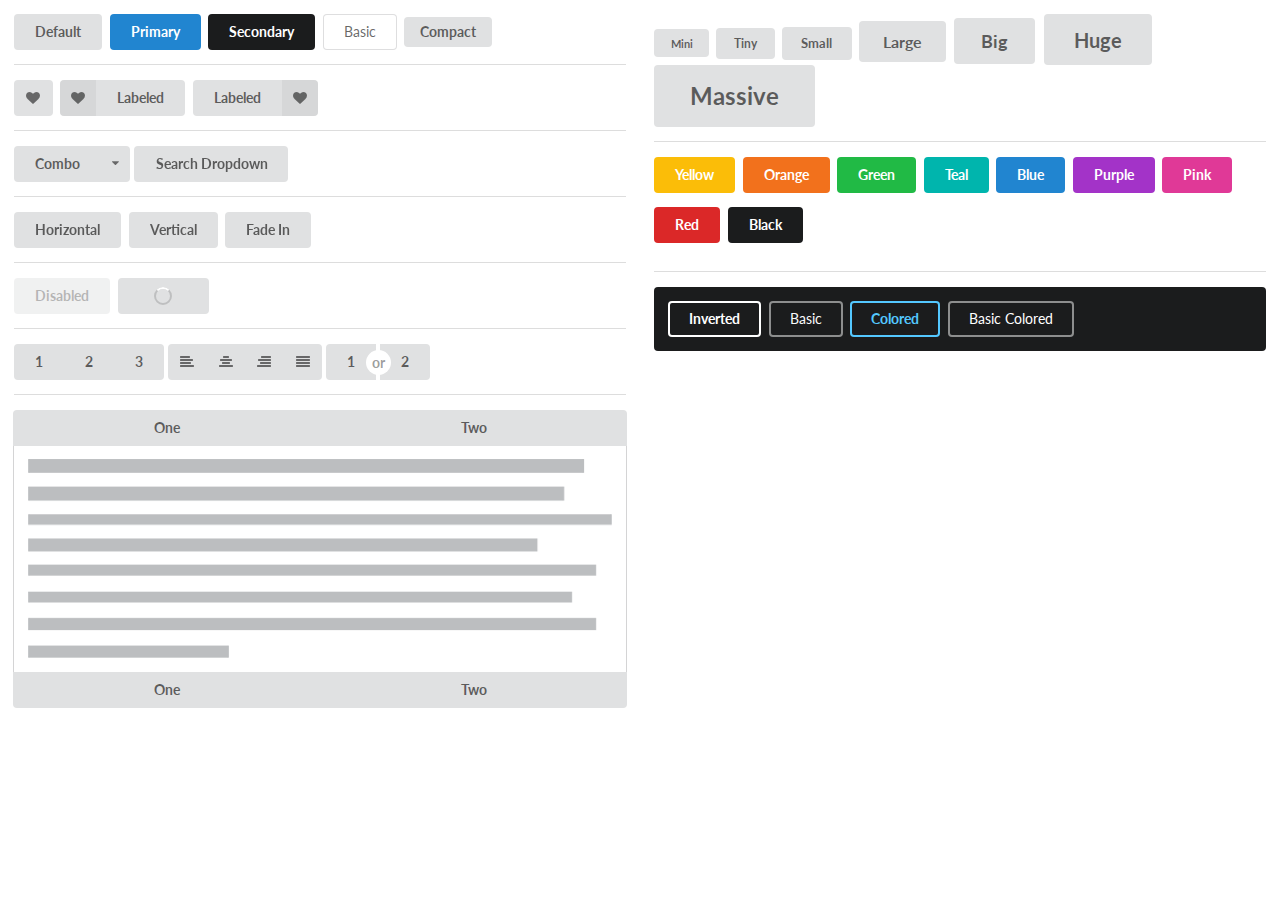
<file: Semantic-UI-master (2)/Semantic-UI-master/examples/components/button.html>
<!DOCTYPE html>
<html>
<head>

  <meta charset="utf-8" />
  <meta http-equiv="X-UA-Compatible" content="IE=edge,chrome=1" />
  <meta name="viewport" content="width=device-width, initial-scale=1.0, maximum-scale=1.0">
  <title>Theming - Semantic</title>

  <!--- Site CSS -->
  <link rel="stylesheet" type="text/css" href="../../dist/components/reset.css">
  <link rel="stylesheet" type="text/css" href="../../dist/components/site.css">
  <link rel="stylesheet" type="text/css" href="../../dist/components/grid.css">

  <!--- Component CSS -->
  <link rel="stylesheet" type="text/css" href="../../dist/components/dropdown.css">
  <link rel="stylesheet" type="text/css" href="../../dist/components/icon.css">
  <link rel="stylesheet" type="text/css" href="../../dist/components/card.css">
  <link rel="stylesheet" type="text/css" href="../../dist/components/image.css">
  <link rel="stylesheet" type="text/css" href="../../dist/components/button.css">
  <link rel="stylesheet" type="text/css" href="../../dist/components/segment.css">
  <link rel="stylesheet" type="text/css" href="../../dist/components/divider.css">
  <link rel="stylesheet" type="text/css" href="../../dist/components/transition.css">

  <!--- Example Libs -->
  <link rel="stylesheet" type="text/css" href="../../dist/components/popup.css">
  <script src="../assets/library/jquery.min.js"></script>
  <script src="../assets/library/iframe-content.js"></script>
  <script src="../assets/show-examples.js"></script>
  <script type="text/javascript" src="../../dist/components/popup.js"></script>

  <!--- Component JS -->
  <script type="text/javascript" src="../../dist/components/transition.js"></script>
  <script type="text/javascript" src="../../dist/components/dropdown.js"></script>

  <!--- Example CSS -->
  <style>
  body {
    padding: 1em;
  }
  .spaced > .button {
    margin-bottom: 1em;
  }
  </style>

  <!--- Example Javascript -->
  <script>
  $(document)
    .ready(function() {
      $('.ui.dropdown').dropdown();

      $('.ui.buttons .dropdown.button').dropdown({
        action: 'combo'
      });
    })
  ;
  </script>
</head>

<body>

<div class="ui stackable equal width grid">
  <div class="column">
    <button class="ui button">Default</button>
    <button class="ui primary button">Primary</button>
    <button class="ui secondary button">Secondary</button>
    <button class="ui basic button">Basic</button>
    <button class="ui compact button">
      Compact
    </button>

    <div class="ui divider"></div>
    <button class="ui icon button">
      <i class="heart icon"></i>
    </button>
    <button class="ui labeled icon button">
      <i class="heart icon"></i>
      Labeled
    </button>
    <button class="ui right labeled icon button">
      <i class="heart icon"></i>
      Labeled
    </button>

    <div class="ui divider"></div>

    <div class="ui buttons">
      <button class="ui button">Combo</button>
      <div class="ui floating dropdown icon button">
        <i class="dropdown icon"></i>
        <div class="menu">
          <div class="item">Choice 1</div>
          <div class="item">Choice 2</div>
          <div class="item">Choice 3</div>
        </div>
      </div>
    </div>

    <div class="ui floating search dropdown button">
      <span class="text">Search Dropdown</span>
      <div class="menu">
        <div class="item">Arabic</div>
        <div class="item">Chinese</div>
        <div class="item">Danish</div>
        <div class="item">Dutch</div>
        <div class="item">English</div>
        <div class="item">French</div>
        <div class="item">German</div>
        <div class="item">Greek</div>
        <div class="item">Hungarian</div>
        <div class="item">Italian</div>
        <div class="item">Japanese</div>
        <div class="item">Korean</div>
        <div class="item">Lithuanian</div>
        <div class="item">Persian</div>
        <div class="item">Polish</div>
        <div class="item">Portuguese</div>
        <div class="item">Russian</div>
        <div class="item">Spanish</div>
        <div class="item">Swedish</div>
        <div class="item">Turkish</div>
        <div class="item">Vietnamese</div>
      </div>
    </div>

    <div class="ui divider"></div>

    <div class="ui animated button" tabindex="0">
      <div class="visible content">Horizontal</div>
      <div class="hidden content">
        Hidden
      </div>
    </div>
    <div class="ui vertical animated button" tabindex="0">
      <div class="visible content">Vertical</div>
      <div class="hidden content">
        Hidden
      </div>
    </div>
    <div class="ui animated fade button" tabindex="0">
      <div class="visible content">Fade In</div>
      <div class="hidden content">
        Hidden
      </div>
    </div>

    <div class="ui divider"></div>
    <button class="ui disabled button">Disabled</button>
    <button class="ui loading button">Loading</button>

    <div class="ui divider"></div>

    <div class="ui buttons">
      <button class="ui button">1</button>
      <button class="ui button">2</button>
      <button class="ui button">3</button>
    </div>

    <div class="ui icon buttons">
      <button class="ui button"><i class="align left icon"></i></button>
      <button class="ui button"><i class="align center icon"></i></button>
      <button class="ui button"><i class="align right icon"></i></button>
      <button class="ui button"><i class="align justify icon"></i></button>
    </div>

    <div class="ui buttons">
      <button class="ui button">1</button>
      <div class="or"></div>
      <button class="ui button">2</button>
    </div>

    <div class="ui divider"></div>

    <div class="ui two top attached buttons">
      <div class="ui button">One</div>
      <div class="ui button">Two</div>
    </div>
    <div class="ui attached segment">
      <img src="../assets/images/wireframe/paragraph.png" class="ui wireframe image">
    </div>
    <div class="ui two bottom attached buttons">
      <div class="ui button">One</div>
      <div class="ui button">Two</div>
    </div>

  </div>
  <div class="column">
    <button class="ui mini button">Mini</button>
    <button class="ui tiny button">Tiny</button>
    <button class="ui small button">Small</button>
    <button class="ui large button">Large</button>
    <button class="ui big button">Big</button>
    <button class="ui huge button">Huge</button>
    <button class="ui massive button">Massive</button>
    <div class="ui divider"></div>
    <div class="spaced">
      <button class="yellow ui button">Yellow</button>
      <button class="orange ui button">Orange</button>
      <button class="green ui button">Green</button>
      <button class="teal ui button">Teal</button>
      <button class="blue ui button">Blue</button>
      <button class="purple ui button">Purple</button>
      <button class="pink ui button">Pink</button>
      <button class="red ui button">Red</button>
      <button class="black ui button">Black</button>
    </div>


    <div class="ui divider"></div>

    <div class="ui inverted segment">
      <button class="ui inverted button">Inverted</button>
      <button class="ui inverted basic button">Basic</button>
      <button class="ui inverted blue button">Colored</button>
      <button class="ui inverted blue basic button">Basic Colored</button>
    </div>

  </div>
</div>

</body>
</html>
</file>
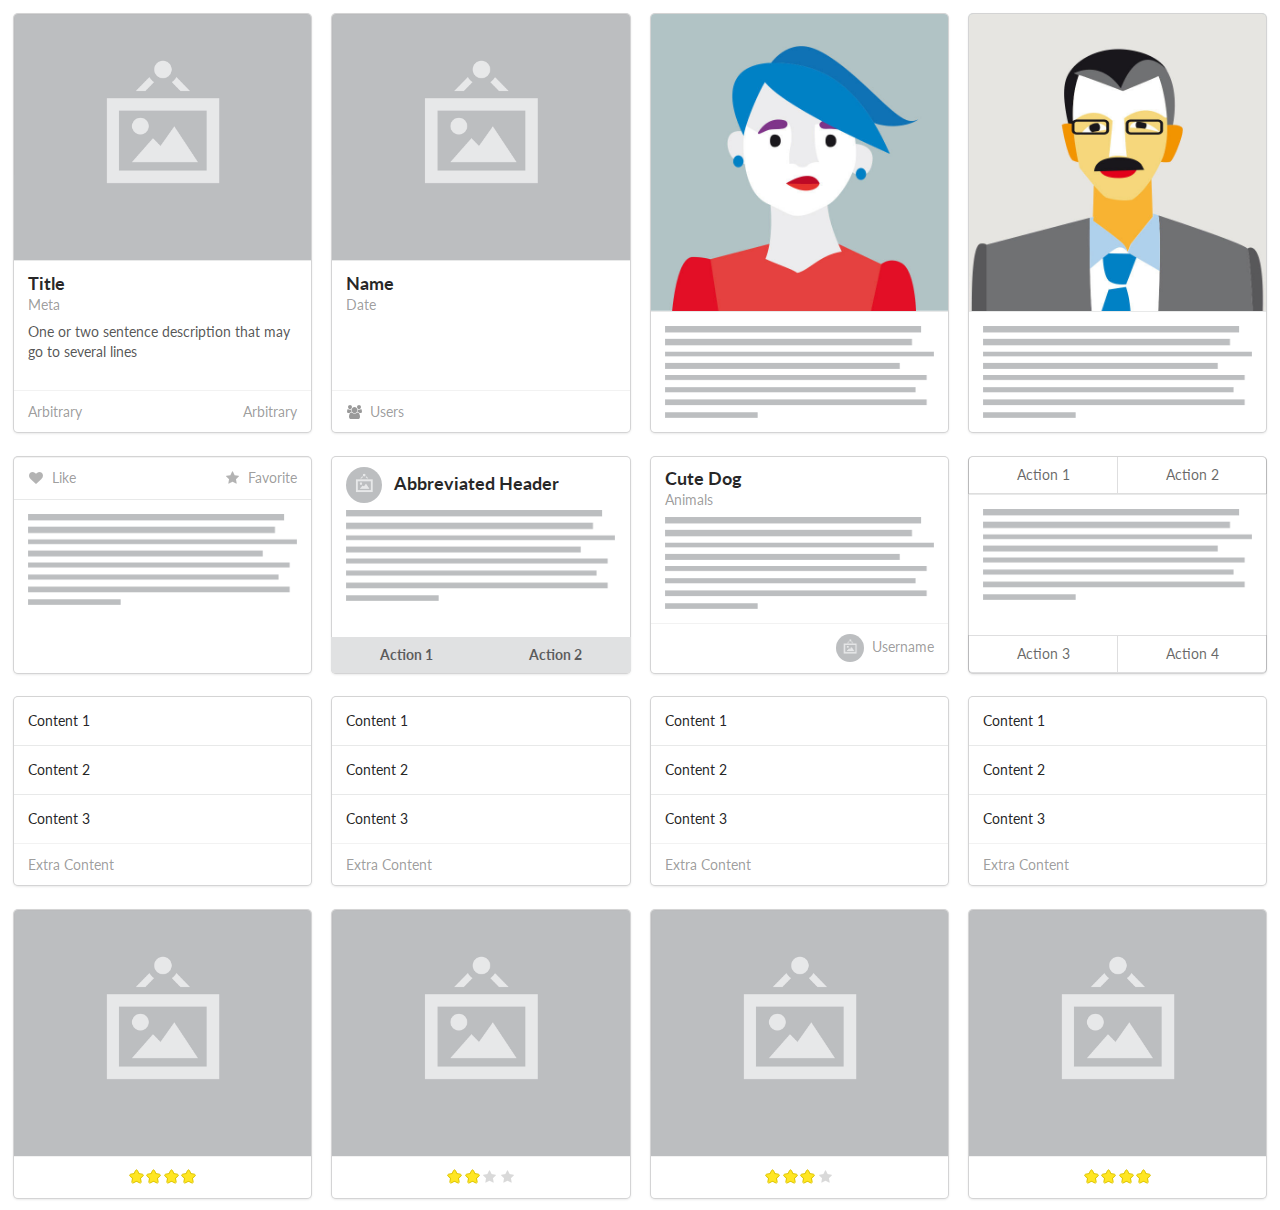
<file: Semantic-UI-master (2)/Semantic-UI-master/examples/components/card.html>
<!DOCTYPE html>
<html>
<head>

  <meta charset="utf-8" />
  <meta http-equiv="X-UA-Compatible" content="IE=edge,chrome=1" />
  <meta name="viewport" content="width=device-width, initial-scale=1.0, maximum-scale=1.0">
  <title>Theming - Semantic</title>

  <!--- Site CSS -->
  <link rel="stylesheet" type="text/css" href="../../dist/components/reset.css">
  <link rel="stylesheet" type="text/css" href="../../dist/components/site.css">
  <link rel="stylesheet" type="text/css" href="../../dist/components/grid.css">

  <!--- Component CSS -->
  <link rel="stylesheet" type="text/css" href="../../dist/components/icon.css">
  <link rel="stylesheet" type="text/css" href="../../dist/components/button.css">
  <link rel="stylesheet" type="text/css" href="../../dist/components/card.css">
  <link rel="stylesheet" type="text/css" href="../../dist/components/label.css">
  <link rel="stylesheet" type="text/css" href="../../dist/components/image.css">
  <link rel="stylesheet" type="text/css" href="../../dist/components/reveal.css">
  <link rel="stylesheet" type="text/css" href="../../dist/components/dimmer.css">
  <link rel="stylesheet" type="text/css" href="../../dist/components/rating.css">
  <link rel="stylesheet" type="text/css" href="../../dist/components/transition.css">
  <link rel="stylesheet" type="text/css" href="../../dist/components/popup.css">

  <!--- Component JS -->
  <script src="../assets/library/jquery.min.js"></script>
  <script src="../assets/library/iframe-content.js"></script>
  <script type="text/javascript" src="../../dist/components/popup.js"></script>
  <script type="text/javascript" src="../../dist/components/dimmer.js"></script>
  <script type="text/javascript" src="../../dist/components/rating.js"></script>
  <script type="text/javascript" src="../../dist/components/transition.js"></script>

  <!--- Show Names -->
  <script src="../assets/show-examples.js"></script>

  <!--- Example CSS -->
  <style>
    body {
      padding: 1em;
    }
  </style>

  <!--- Example Javascript -->
  <script>
  $(document)
    .ready(function() {
      $('.special.card .image').dimmer({
        on: 'hover'
      });
      $('.star.rating')
        .rating()
      ;
      $('.card .dimmer')
        .dimmer({
          on: 'hover'
        })
      ;
    })
  ;
  </script>
</head>

<body>

<div class="ui four cards">
  <div class="ui card">
    <div class="image">
      <div class="ui blurring inverted dimmer">
        <div class="content">
          <div class="center">
            <div class="ui teal button">Add Friend</div>
          </div>
        </div>
      </div>
      <img src="../assets/images/wireframe/image.png">
    </div>
    <div class="content">
      <div class="header">Title</div>
      <div class="meta">
        <a class="group">Meta</a>
      </div>
      <div class="description">One or two sentence description that may go to several lines</div>
    </div>
    <div class="extra content">
      <a class="right floated created">Arbitrary</a>
      <a class="friends">
        Arbitrary</a>
    </div>
  </div>
  <div class="ui card">
    <div class="blurring dimmable image">
      <div class="ui dimmer">
        <div class="content">
          <div class="center">
            <div class="ui inverted button">Call to Action</div>
          </div>
        </div>
      </div>
      <img src="../assets/images/wireframe/image.png">
    </div>
    <div class="content">
      <a class="header">Name</a>
      <div class="meta">
        <span class="date">Date</span>
      </div>
    </div>
    <div class="extra content">
      <a>
        <i class="users icon"></i>
        Users
      </a>
    </div>
  </div>
  <div class="ui card">
    <div class="ui slide right reveal image">
      <div class="visible content">
        <img class="ui fluid image" src="../assets/images/avatar/nan.jpg">
      </div>
      <div class="hidden content">
        <img class="ui fluid image" src="../assets/images/avatar/tom.jpg">
      </div>
    </div>
    <div class="content">
      <img src="../assets/images/wireframe/paragraph.png" class="ui wireframe image">
    </div>
  </div>
  <div class="ui card">
    <div class="ui move reveal image">
      <div class="visible content">
        <img class="ui fluid image" src="../assets/images/avatar/tom.jpg">
      </div>
      <div class="hidden content">
        <img class="ui fluid image" src="../assets/images/avatar/nan.jpg">
      </div>
    </div>
    <div class="content">
      <img src="../assets/images/wireframe/paragraph.png" class="ui wireframe image">
    </div>
  </div>
</div>
<div class="ui four cards">
  <div class="ui card">
    <div class="extra content">
      <span class="left floated like">
        <i class="like icon"></i>
        Like
      </span>
      <span class="right floated star">
        <i class="star icon"></i>
        Favorite
      </span>
    </div>
    <div class="content">
      <img src="../assets/images/wireframe/paragraph.png" class="ui wireframe image">
    </div>
  </div>
  <div class="ui card">
    <div class="content">
      <div class="header">
        <img src="../assets/images/wireframe/square-image.png" class="ui avatar right spaced image">
        Abbreviated Header
      </div>
      <div class="description">
        <img src="../assets/images/wireframe/paragraph.png" class="ui wireframe image">
      </div>
    </div>
    <div class="ui two bottom attached buttons">
      <div class="ui button">
        Action 1
      </div>
      <div class="ui button">
        Action 2
      </div>
    </div>
  </div>
  <a href="#" class="ui card">
    <div class="content">
      <div class="header">Cute Dog</div>
      <div class="meta">
        <span class="category">Animals</span>
      </div>
      <div class="description">
        <img src="../assets/images/wireframe/paragraph.png" class="ui wireframe image">
      </div>
    </div>
    <div class="extra content">
      <div class="right floated author">
        <img src="../assets/images/wireframe/square-image.png" class="ui avatar image"> Username
      </div>
    </div>
  </a>
  <div class="ui card">
    <div class="ui two top attached basic buttons">
      <div class="ui button">
        Action 1
      </div>
      <div class="ui button">
        Action 2
      </div>
    </div>
    <div class="content">
      <img src="../assets/images/wireframe/paragraph.png" class="ui wireframe image">
    </div>
    <div class="ui two bottom attached basic buttons">
      <div class="ui button">
        Action 3
      </div>
      <div class="ui button">
        Action 4
      </div>
    </div>
  </div>
</div>


<div class="ui four cards">
  <div class="card">
    <div class="content">
      Content 1
    </div>
    <div class="content">
      Content 2
    </div>
    <div class="content">
      Content 3
    </div>
    <div class="extra content">
      Extra Content
    </div>
  </div>
  <div class="card">
    <div class="content">
      Content 1
    </div>
    <div class="content">
      Content 2
    </div>
    <div class="content">
      Content 3
    </div>
    <div class="extra content">
      Extra Content
    </div>
  </div>
  <div class="card">
    <div class="content">
      Content 1
    </div>
    <div class="content">
      Content 2
    </div>
    <div class="content">
      Content 3
    </div>
    <div class="extra content">
      Extra Content
    </div>
  </div>
  <div class="card">
    <div class="content">
      Content 1
    </div>
    <div class="content">
      Content 2
    </div>
    <div class="content">
      Content 3
    </div>
    <div class="extra content">
      Extra Content
    </div>
  </div>
</div>

<div class="ui four cards">
  <div class="card">
    <div class="image">
      <img src="../assets/images/wireframe/image.png">
    </div>
    <div class="extra center aligned">
      <div data-rating="4" class="ui star rating"></div>
    </div>
  </div>
  <div class="card">
    <div class="image">
      <img src="../assets/images/wireframe/image.png">
    </div>
    <div class="extra center aligned">
      <div data-rating="2" class="ui star rating"></div>
    </div>
  </div>
  <div class="card">
    <div class="image">
      <img src="../assets/images/wireframe/image.png">
    </div>
    <div class="extra center aligned">
      <div data-rating="3" class="ui star rating"></div>
    </div>
  </div>
  <div class="card">
    <div class="image">
      <img src="../assets/images/wireframe/image.png">
    </div>
    <div class="extra center aligned">
      <div data-rating="4" class="ui star rating"></div>
    </div>
  </div>
</div>

</body>
</html>
</file>
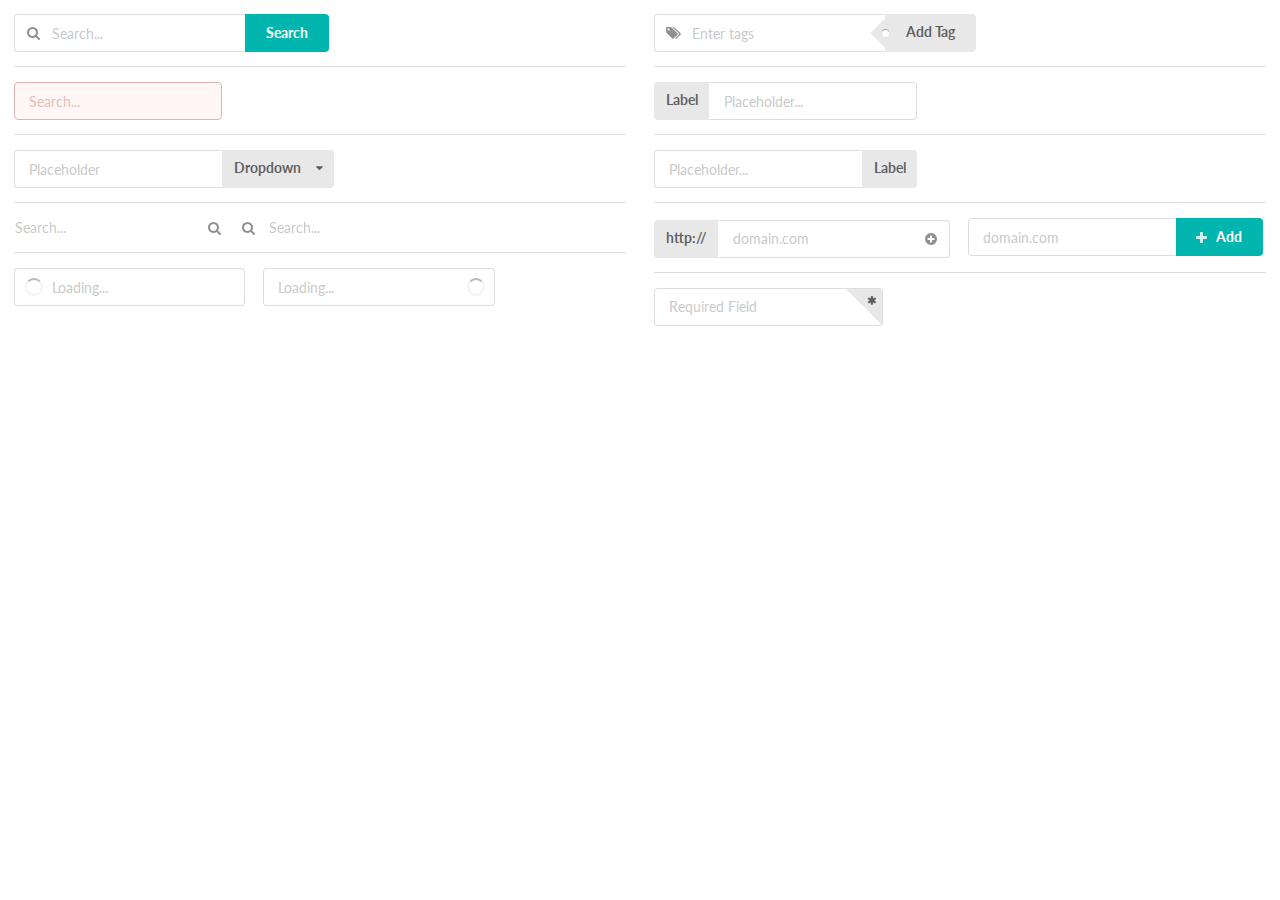
<file: Semantic-UI-master (2)/Semantic-UI-master/examples/components/input.html>
<!DOCTYPE html>
<html>
<head>

  <meta charset="utf-8" />
  <meta http-equiv="X-UA-Compatible" content="IE=edge,chrome=1" />
  <meta name="viewport" content="width=device-width, initial-scale=1.0, maximum-scale=1.0">
  <title>Theming - Semantic</title>

  <!--- Site CSS -->
  <link rel="stylesheet" type="text/css" href="../../dist/components/reset.css">
  <link rel="stylesheet" type="text/css" href="../../dist/components/site.css">
  <link rel="stylesheet" type="text/css" href="../../dist/components/grid.css">

  <!--- Component CSS -->
  <link rel="stylesheet" type="text/css" href="../../dist/components/icon.css">
  <link rel="stylesheet" type="text/css" href="../../dist/components/input.css">
  <link rel="stylesheet" type="text/css" href="../../dist/components/button.css">
  <link rel="stylesheet" type="text/css" href="../../dist/components/divider.css">
  <link rel="stylesheet" type="text/css" href="../../dist/components/label.css">
  <link rel="stylesheet" type="text/css" href="../../dist/components/dropdown.css">
  <link rel="stylesheet" type="text/css" href="../../dist/components/transition.css">
  <link rel="stylesheet" type="text/css" href="../../dist/components/popup.css">

  <!--- Component JS -->
  <script src="../assets/library/jquery.min.js"></script>
  <script src="../assets/library/iframe-content.js"></script>
  <script type="text/javascript" src="../../dist/components/popup.js"></script>
  <script type="text/javascript" src="../../dist/components/dropdown.js"></script>
  <script type="text/javascript" src="../../dist/components/transition.js"></script>

  <!--- Show Names -->
  <script src="../assets/show-examples.js"></script>

  <!--- Example CSS -->
  <style>
  body {
    padding: 1em;
  }
  .ui.input + .ui.input {
    margin-left: 1em;
  }
  </style>

  <!--- Example Javascript -->
  <script>
  $(document)
    .ready(function() {
      $('.ui.dropdown')
        .dropdown({
          on: 'click'
        })
      ;
    })
  ;
  </script>
</head>

<body>

<div class="ui two column stackable grid">
  <div class="column">

    <div class="ui action left icon input">
      <i class="search icon"></i>
      <input type="text" placeholder="Search...">
      <div class="ui teal button">Search</div>
    </div>

    <div class="ui divider"></div>
    <div class="ui input error">
      <input placeholder="Search..." type="text">
    </div>
    <div class="ui divider"></div>

    <div class="ui right labeled input">
      <input placeholder="Placeholder" type="text">
      <div class="ui dropdown label">
        <div class="text">Dropdown</div>
        <i class="dropdown icon"></i>
        <div class="menu">
          <div class="item">Choice 1</div>
          <div class="item">Choice 2</div>
          <div class="item">Choice 3</div>
        </div>
      </div>
    </div>
    <div class="ui divider"></div>

    <div class="ui transparent icon input">
      <input placeholder="Search..." type="text">
      <i class="search icon"></i>
    </div>
    <div class="ui transparent left icon input">
      <input placeholder="Search..." type="text">
      <i class="search icon"></i>
    </div>
    <div class="ui divider"></div>
    <div class="ui left icon input loading">
      <input placeholder="Loading..." type="text">
      <i class="search icon"></i>
    </div>

    <div class="ui icon input loading">
      <input placeholder="Loading..." type="text">
      <i class="search icon"></i>
    </div>

  </div>
  <div class="column">
    <div class="ui right labeled left icon input">
      <i class="tags icon"></i>
      <input placeholder="Enter tags" type="text">
      <a class="ui tag label">
        Add Tag
      </a>
    </div>
    <div class="ui divider"></div>
    <div class="ui labeled input">
      <a class="ui label">
        Label
      </a>
      <input type="text" placeholder="Placeholder...">
    </div>
    <div class="ui divider"></div>
    <div class="ui right labeled input">
      <input type="text" placeholder="Placeholder...">
      <a class="ui label">
        Label
      </a>
    </div>
    <div class="ui divider"></div>
    <div class="ui labeled icon input">
      <div class="ui label">
        http://
      </div>
      <input type="text" placeholder="domain.com">
      <i class="add circle link icon"></i>
    </div>
    <div class="ui right action input">
      <input type="text" placeholder="domain.com">
      <div class="ui teal button">
        <i class="add icon"></i>
        Add
      </div>
    </div>
    <div class="ui divider"></div>
    <div class="ui corner labeled input">
      <input type="text" placeholder="Required Field">
      <div class="ui corner label">
        <i class="asterisk icon"></i>
      </div>
    </div>

  </div>
</div>

</body>
</html>
</file>
<file: css/maincss.css>
#topbanner {
  padding: 25px;
  background-color: black;
  height: 150px;
  width: auto;
}
.landing-image {
  background-image: url('https://www.aada.edu/template/frontend/img/campus-overview/la-1.jpg') !important;
  background-size: cover !important;
}
#nameCard{
  margin-bottom: auto;
}

#navigationbar{
  width: 100%;
  height: 40px;
  z-index: 150;
  box-shadow: 0 2px 3px rgba(0, 0, 0, 0.5);
  /*margin-bottom: 17px;*/
}

#navigationbar-scrolled{
  position:fixed;
  width: 100%;
  height: 40px;
  z-index: 150;
  box-shadow: 0 2px 3px rgba(0, 0, 0, 0.5);
}

#headicon{
  border-radius: 50%;
  border: 3px solid lightgray;
  width: 100px;
}

#popUp{
  display: none;
}

#linkedin:hover {
  animation: shake 0.82s cubic-bezier(.36,.07,.19,.97) both;
  transform: translate3d(0, 0, 0);
  backface-visibility: hidden;
  perspective: 1000px;
}

@keyframes shake {
  10%, 90% {
    transform: translate3d(-1px, 0, 0);
  }

  20%, 80% {
    transform: translate3d(2px, 0, 0);
  }

  30%, 50%, 70% {
    transform: translate3d(-4px, 0, 0);
  }

  40%, 60% {
    transform: translate3d(4px, 0, 0);
  }
}
#education{
  height: 320px;
}

#working{
  height: 320px;
  width: 100%;
}

#workingBannerone{
  z-index: -1;
  background-color: #ffcc80;
  position: relative;
  top:14px;
  height: 320px;
  width: 120%;
}

#workingBannertwo{
  z-index: -1;
  position: relative;
  top:14px;
  height: 320px;
  width: 120%;
}

#donghuaBanner{
  z-index: -1;
  height: 320px;
  /*width: 50%;*/
  background-color: white;
}

#uscBanner{
  z-index: -1;
  height: 320px;
  /*width: 50%;*/
  background-color: #931f1f;
}

#schoolIconone{
  margin: auto;
  position: relative;
  top: 28px;
  width: 200px;
  height: auto;
}

#schoolIcontwo{
  margin: auto;
  width: 200px;
  height: auto;
}

#headermodify{
  position:relative;
  top:-85px;
}

#workingIconone{
  border-radius: 50%;
  border: 5px solid lightgray;
  width: 200px;
}

#workingIcontwo{
  border-radius: 50%;
  border: 5px solid lightgray;
  width: 200px;
}

#workingbnbbnb{
  text-align: left;
  margin-top: 60px;
}

#workingbnbtittle{
  position: relative;
  top: -120px;
  margin-left: 30px;
  font-size: 50px;
  color: white;
  font-family: Impact, Charcoal, sans-serif;
}

#workingbnbsubtittle{
  position: relative;
  top: -120px;
  margin-left: 30px;
  font-size: 35px;
  color: white;
  font-family: Impact, Charcoal, sans-serif;
}

#workingbnbtime{
  position: relative;
  top: -100px;
  margin-left: 450px;
  font-size: 24px;
  color: white;
  font-family: "Comic Sans MS", cursive, sans-serif;
}

#workingbnbwgsr{
  text-align: left;
  margin-top: 60px;
}

#workingwgsrtittle{
  position: relative;
  top: -120px;
  margin-left: 30px;
  font-size: 50px;
  color: white;
  font-family: Impact, Charcoal, sans-serif;
}

#workingwgsrsubtittle{
  position: relative;
  top: -120px;
  margin-left: 30px;
  font-size: 35px;
  color: white;
  font-family: Impact, Charcoal, sans-serif;
}

#workingwgsrtime{
  position: relative;
  top: -100px;
  margin-left: 450px;
  font-size: 24px;
  color: white;
  font-family: "Comic Sans MS", cursive, sans-serif;
}

#wgsrmore{
  z-index: 150;
  position: relative;
  top:-10%;
  left:90%;
}

#wgsrdetails{
    visibility: hidden;/* Hidden by default */
    position: relative; /* Stay in place */
    z-index: 1; /* Sit on top */
    padding-top: 100px; /* Location of the box */
    left: 0;
    top: -320px;
    width: 100%; /* Full width */
    height: 100%; /* Full height */
    overflow: auto; /* Enable scroll if needed */
    background-color: rgb(0,0,0); /* Fallback color */
    background-color: rgba(0,0,0,0.8); /* Black w/ opacity */

}

#wgsrdetailstittle{
  position: relative;
  top: -20px;
  margin-left: 30px;
  font-size: 35px;
  color: white;
  font-family: Impact, Charcoal, sans-serif;
}

#bnbmore{
  z-index: 150;
  position: relative;
  left : 80%;
  top : -120%;
}

#bnbdetails{
    visibility: hidden;/* Hidden by default */
    position: relative; /* Stay in place */
    z-index: 150; /* Sit on top */
    padding-top: 100px; /* Location of the box */
    left: 0;
    top: -290px;
    width: 100%; /* Full width */
    height: 100%; /* Full height */
    overflow: auto; /* Enable scroll if needed */
    background-color: rgb(0,0,0); /* Fallback color */
    background-color: rgba(0,0,0,0.8); /* Black w/ opacity */
}

#bnbdetailstittle{
  position: relative;
  top: -20px;
  margin-left: 30px;
  font-size: 35px;
  color: white;
  font-family: Impact, Charcoal, sans-serif;
}
</file>
<file: Semantic-UI-master (2)/Semantic-UI-master/dist/components/site.css>
/*!
 * # Semantic UI 2.2.10 - Site
 * http://github.com/semantic-org/semantic-ui/
 *
 *
 * Released under the MIT license
 * http://opensource.org/licenses/MIT
 *
 */


/*******************************
             Page
*******************************/

@import url('https://fonts.googleapis.com/css?family=Lato:400,700,400italic,700italic&subset=latin');
html,
body {
  height: 100%;
}
html {
  font-size: 14px;
}
body {
  margin: 0px;
  padding: 0px;
  overflow-x: hidden;
  min-width: 320px;
  background: #FFFFFF;
  font-family: 'Lato', 'Helvetica Neue', Arial, Helvetica, sans-serif;
  font-size: 14px;
  line-height: 1.4285em;
  color: rgba(0, 0, 0, 0.87);
  font-smoothing: antialiased;
}


/*******************************
             Headers
*******************************/

h1,
h2,
h3,
h4,
h5 {
  font-family: 'Lato', 'Helvetica Neue', Arial, Helvetica, sans-serif;
  line-height: 1.28571429em;
  margin: calc(2rem -  0.14285714em ) 0em 1rem;
  font-weight: bold;
  padding: 0em;
}
h1 {
  min-height: 1rem;
  font-size: 2rem;
}
h2 {
  font-size: 1.71428571rem;
}
h3 {
  font-size: 1.28571429rem;
}
h4 {
  font-size: 1.07142857rem;
}
h5 {
  font-size: 1rem;
}
h1:first-child,
h2:first-child,
h3:first-child,
h4:first-child,
h5:first-child {
  margin-top: 0em;
}
h1:last-child,
h2:last-child,
h3:last-child,
h4:last-child,
h5:last-child {
  margin-bottom: 0em;
}


/*******************************
             Text
*******************************/

p {
  margin: 0em 0em 1em;
  line-height: 1.4285em;
}
p:first-child {
  margin-top: 0em;
}
p:last-child {
  margin-bottom: 0em;
}

/*-------------------
        Links
--------------------*/

a {
  color: #4183C4;
  text-decoration: none;
}
a:hover {
  color: #1e70bf;
  text-decoration: none;
}


/*******************************
          Highlighting
*******************************/


/* Site */
::-webkit-selection {
  background-color: #CCE2FF;
  color: rgba(0, 0, 0, 0.87);
}
::-moz-selection {
  background-color: #CCE2FF;
  color: rgba(0, 0, 0, 0.87);
}
::selection {
  background-color: #CCE2FF;
  color: rgba(0, 0, 0, 0.87);
}

/* Form */
textarea::-webkit-selection,
input::-webkit-selection {
  background-color: rgba(100, 100, 100, 0.4);
  color: rgba(0, 0, 0, 0.87);
}
textarea::-moz-selection,
input::-moz-selection {
  background-color: rgba(100, 100, 100, 0.4);
  color: rgba(0, 0, 0, 0.87);
}
textarea::selection,
input::selection {
  background-color: rgba(100, 100, 100, 0.4);
  color: rgba(0, 0, 0, 0.87);
}


/*******************************
        Global Overrides
*******************************/



/*******************************
         Site Overrides
*******************************/
</file>
<file: Semantic-UI-master (2)/Semantic-UI-master/dist/components/container.css>
/*!
 * # Semantic UI 2.2.10 - Container
 * http://github.com/semantic-org/semantic-ui/
 *
 *
 * Released under the MIT license
 * http://opensource.org/licenses/MIT
 *
 */


/*******************************
            Container
*******************************/


/* All Sizes */
.ui.container {
  display: block;
  max-width: 100% !important;
}

/* Mobile */
@media only screen and (max-width: 767px) {
  .ui.container {
    width: auto !important;
    margin-left: 1em !important;
    margin-right: 1em !important;
  }
  .ui.grid.container {
    width: auto !important;
  }
  .ui.relaxed.grid.container {
    width: auto !important;
  }
  .ui.very.relaxed.grid.container {
    width: auto !important;
  }
}

/* Tablet */
@media only screen and (min-width: 768px) and (max-width: 991px) {
  .ui.container {
    width: 723px;
    margin-left: auto !important;
    margin-right: auto !important;
  }
  .ui.grid.container {
    width: calc( 723px  +  2rem ) !important;
  }
  .ui.relaxed.grid.container {
    width: calc( 723px  +  3rem ) !important;
  }
  .ui.very.relaxed.grid.container {
    width: calc( 723px  +  5rem ) !important;
  }
}

/* Small Monitor */
@media only screen and (min-width: 992px) and (max-width: 1199px) {
  .ui.container {
    width: 933px;
    margin-left: auto !important;
    margin-right: auto !important;
  }
  .ui.grid.container {
    width: calc( 933px  +  2rem ) !important;
  }
  .ui.relaxed.grid.container {
    width: calc( 933px  +  3rem ) !important;
  }
  .ui.very.relaxed.grid.container {
    width: calc( 933px  +  5rem ) !important;
  }
}

/* Large Monitor */
@media only screen and (min-width: 1200px) {
  .ui.container {
    width: 1127px;
    margin-left: auto !important;
    margin-right: auto !important;
  }
  .ui.grid.container {
    width: calc( 1127px  +  2rem ) !important;
  }
  .ui.relaxed.grid.container {
    width: calc( 1127px  +  3rem ) !important;
  }
  .ui.very.relaxed.grid.container {
    width: calc( 1127px  +  5rem ) !important;
  }
}


/*******************************
             Types
*******************************/


/* Text Container */
.ui.text.container {
  font-family: 'Lato', 'Helvetica Neue', Arial, Helvetica, sans-serif;
  max-width: 700px !important;
  line-height: 1.5;
}
.ui.text.container {
  font-size: 1.14285714rem;
}

/* Fluid */
.ui.fluid.container {
  width: 100%;
}


/*******************************
           Variations
*******************************/

.ui[class*="left aligned"].container {
  text-align: left;
}
.ui[class*="center aligned"].container {
  text-align: center;
}
.ui[class*="right aligned"].container {
  text-align: right;
}
.ui.justified.container {
  text-align: justify;
  -webkit-hyphens: auto;
      -ms-hyphens: auto;
          hyphens: auto;
}


/*******************************
         Theme Overrides
*******************************/



/*******************************
         Site Overrides
*******************************/
</file>
<file: Semantic-UI-master (2)/Semantic-UI-master/dist/components/divider.css>
/*!
 * # Semantic UI 2.2.10 - Divider
 * http://github.com/semantic-org/semantic-ui/
 *
 *
 * Released under the MIT license
 * http://opensource.org/licenses/MIT
 *
 */


/*******************************
            Divider
*******************************/

.ui.divider {
  margin: 1rem 0rem;
  line-height: 1;
  height: 0em;
  font-weight: bold;
  text-transform: uppercase;
  letter-spacing: 0.05em;
  color: rgba(0, 0, 0, 0.85);
  -webkit-user-select: none;
     -moz-user-select: none;
      -ms-user-select: none;
          user-select: none;
  -webkit-tap-highlight-color: rgba(0, 0, 0, 0);
}

/*--------------
      Basic
---------------*/

.ui.divider:not(.vertical):not(.horizontal) {
  border-top: 1px solid rgba(34, 36, 38, 0.15);
  border-bottom: 1px solid rgba(255, 255, 255, 0.1);
}

/*--------------
    Coupling
---------------*/


/* Allow divider between each column row */
.ui.grid > .column + .divider,
.ui.grid > .row > .column + .divider {
  left: auto;
}

/*--------------
   Horizontal
---------------*/

.ui.horizontal.divider {
  display: table;
  white-space: nowrap;
  height: auto;
  margin: '';
  line-height: 1;
  text-align: center;
}
.ui.horizontal.divider:before,
.ui.horizontal.divider:after {
  content: '';
  display: table-cell;
  position: relative;
  top: 50%;
  width: 50%;
  background-repeat: no-repeat;
}
.ui.horizontal.divider:before {
  background-position: right 1em top 50%;
}
.ui.horizontal.divider:after {
  background-position: left 1em top 50%;
}

/*--------------
    Vertical
---------------*/

.ui.vertical.divider {
  position: absolute;
  z-index: 2;
  top: 50%;
  left: 50%;
  margin: 0rem;
  padding: 0em;
  width: auto;
  height: 50%;
  line-height: 0em;
  text-align: center;
  -webkit-transform: translateX(-50%);
          transform: translateX(-50%);
}
.ui.vertical.divider:before,
.ui.vertical.divider:after {
  position: absolute;
  left: 50%;
  content: '';
  z-index: 3;
  border-left: 1px solid rgba(34, 36, 38, 0.15);
  border-right: 1px solid rgba(255, 255, 255, 0.1);
  width: 0%;
  height: calc(100% -  1rem );
}
.ui.vertical.divider:before {
  top: -100%;
}
.ui.vertical.divider:after {
  top: auto;
  bottom: 0px;
}

/* Inside grid */
@media only screen and (max-width: 767px) {
  .ui.stackable.grid .ui.vertical.divider,
  .ui.grid .stackable.row .ui.vertical.divider {
    display: table;
    white-space: nowrap;
    height: auto;
    margin: '';
    overflow: hidden;
    line-height: 1;
    text-align: center;
    position: static;
    top: 0;
    left: 0;
    -webkit-transform: none;
            transform: none;
  }
  .ui.stackable.grid .ui.vertical.divider:before,
  .ui.grid .stackable.row .ui.vertical.divider:before,
  .ui.stackable.grid .ui.vertical.divider:after,
  .ui.grid .stackable.row .ui.vertical.divider:after {
    position: static;
    left: 0;
    border-left: none;
    border-right: none;
    content: '';
    display: table-cell;
    position: relative;
    top: 50%;
    width: 50%;
    background-repeat: no-repeat;
  }
  .ui.stackable.grid .ui.vertical.divider:before,
  .ui.grid .stackable.row .ui.vertical.divider:before {
    background-position: right 1em top 50%;
  }
  .ui.stackable.grid .ui.vertical.divider:after,
  .ui.grid .stackable.row .ui.vertical.divider:after {
    background-position: left 1em top 50%;
  }
}

/*--------------
      Icon
---------------*/

.ui.divider > .icon {
  margin: 0rem;
  font-size: 1rem;
  height: 1em;
  vertical-align: middle;
}


/*******************************
          Variations
*******************************/


/*--------------
    Hidden
---------------*/

.ui.hidden.divider {
  border-color: transparent !important;
}
.ui.hidden.divider:before,
.ui.hidden.divider:after {
  display: none;
}

/*--------------
    Inverted
---------------*/

.ui.divider.inverted,
.ui.vertical.inverted.divider,
.ui.horizontal.inverted.divider {
  color: #FFFFFF;
}
.ui.divider.inverted,
.ui.divider.inverted:after,
.ui.divider.inverted:before {
  border-top-color: rgba(34, 36, 38, 0.15) !important;
  border-left-color: rgba(34, 36, 38, 0.15) !important;
  border-bottom-color: rgba(255, 255, 255, 0.15) !important;
  border-right-color: rgba(255, 255, 255, 0.15) !important;
}

/*--------------
    Fitted
---------------*/

.ui.fitted.divider {
  margin: 0em;
}

/*--------------
    Clearing
---------------*/

.ui.clearing.divider {
  clear: both;
}

/*--------------
    Section
---------------*/

.ui.section.divider {
  margin-top: 2rem;
  margin-bottom: 2rem;
}

/*--------------
     Sizes
---------------*/

.ui.divider {
  font-size: 1rem;
}


/*******************************
         Theme Overrides
*******************************/

.ui.horizontal.divider:before,
.ui.horizontal.divider:after {
  background-image: url('[data-uri]');
}
@media only screen and (max-width: 767px) {
  .ui.stackable.grid .ui.vertical.divider:before,
  .ui.grid .stackable.row .ui.vertical.divider:before,
  .ui.stackable.grid .ui.vertical.divider:after,
  .ui.grid .stackable.row .ui.vertical.divider:after {
    background-image: url('[data-uri]');
  }
}


/*******************************
         Site Overrides
*******************************/
</file>
<file: Semantic-UI-master (2)/Semantic-UI-master/dist/components/header.css>
/*!
 * # Semantic UI 2.2.10 - Header
 * http://github.com/semantic-org/semantic-ui/
 *
 *
 * Released under the MIT license
 * http://opensource.org/licenses/MIT
 *
 */


/*******************************
            Header
*******************************/


/* Standard */
.ui.header {
  border: none;
  margin: calc(2rem -  0.14285714em ) 0em 1rem;
  padding: 0em 0em;
  font-family: 'Lato', 'Helvetica Neue', Arial, Helvetica, sans-serif;
  font-weight: bold;
  line-height: 1.28571429em;
  text-transform: none;
  color: rgba(0, 0, 0, 0.87);
}
.ui.header:first-child {
  margin-top: -0.14285714em;
}
.ui.header:last-child {
  margin-bottom: 0em;
}

/*--------------
   Sub Header
---------------*/

.ui.header .sub.header {
  display: block;
  font-weight: normal;
  padding: 0em;
  margin: 0em;
  font-size: 1rem;
  line-height: 1.2em;
  color: rgba(0, 0, 0, 0.6);
}

/*--------------
      Icon
---------------*/

.ui.header > .icon {
  display: table-cell;
  opacity: 1;
  font-size: 1.5em;
  padding-top: 0.14285714em;
  vertical-align: middle;
}

/* With Text Node */
.ui.header .icon:only-child {
  display: inline-block;
  padding: 0em;
  margin-right: 0.75rem;
}

/*-------------------
        Image
--------------------*/

.ui.header > .image:not(.icon),
.ui.header > img {
  display: inline-block;
  margin-top: 0.14285714em;
  width: 2.5em;
  height: auto;
  vertical-align: middle;
}
.ui.header > .image:not(.icon):only-child,
.ui.header > img:only-child {
  margin-right: 0.75rem;
}

/*--------------
     Content
---------------*/

.ui.header .content {
  display: inline-block;
  vertical-align: top;
}

/* After Image */
.ui.header > img + .content,
.ui.header > .image + .content {
  padding-left: 0.75rem;
  vertical-align: middle;
}

/* After Icon */
.ui.header > .icon + .content {
  padding-left: 0.75rem;
  display: table-cell;
  vertical-align: middle;
}

/*--------------
 Loose Coupling
---------------*/

.ui.header .ui.label {
  font-size: '';
  margin-left: 0.5rem;
  vertical-align: middle;
}

/* Positioning */
.ui.header + p {
  margin-top: 0em;
}


/*******************************
            Types
*******************************/


/*--------------
     Page
---------------*/

h1.ui.header {
  font-size: 2rem;
}
h2.ui.header {
  font-size: 1.71428571rem;
}
h3.ui.header {
  font-size: 1.28571429rem;
}
h4.ui.header {
  font-size: 1.07142857rem;
}
h5.ui.header {
  font-size: 1rem;
}

/* Sub Header */
h1.ui.header .sub.header {
  font-size: 1.14285714rem;
}
h2.ui.header .sub.header {
  font-size: 1.14285714rem;
}
h3.ui.header .sub.header {
  font-size: 1rem;
}
h4.ui.header .sub.header {
  font-size: 1rem;
}
h5.ui.header .sub.header {
  font-size: 0.92857143rem;
}

/*--------------
 Content Heading
---------------*/

.ui.huge.header {
  min-height: 1em;
  font-size: 2em;
}
.ui.large.header {
  font-size: 1.71428571em;
}
.ui.medium.header {
  font-size: 1.28571429em;
}
.ui.small.header {
  font-size: 1.07142857em;
}
.ui.tiny.header {
  font-size: 1em;
}

/* Sub Header */
.ui.huge.header .sub.header {
  font-size: 1.14285714rem;
}
.ui.large.header .sub.header {
  font-size: 1.14285714rem;
}
.ui.header .sub.header {
  font-size: 1rem;
}
.ui.small.header .sub.header {
  font-size: 1rem;
}
.ui.tiny.header .sub.header {
  font-size: 0.92857143rem;
}

/*--------------
   Sub Heading
---------------*/

.ui.sub.header {
  padding: 0em;
  margin-bottom: 0.14285714rem;
  font-weight: bold;
  font-size: 0.85714286em;
  text-transform: uppercase;
  color: '';
}
.ui.small.sub.header {
  font-size: 0.78571429em;
}
.ui.sub.header {
  font-size: 0.85714286em;
}
.ui.large.sub.header {
  font-size: 0.92857143em;
}
.ui.huge.sub.header {
  font-size: 1em;
}

/*-------------------
        Icon
--------------------*/

.ui.icon.header {
  display: inline-block;
  text-align: center;
  margin: 2rem 0em 1rem;
}
.ui.icon.header:after {
  content: '';
  display: block;
  height: 0px;
  clear: both;
  visibility: hidden;
}
.ui.icon.header:first-child {
  margin-top: 0em;
}
.ui.icon.header .icon {
  float: none;
  display: block;
  width: auto;
  height: auto;
  line-height: 1;
  padding: 0em;
  font-size: 3em;
  margin: 0em auto 0.5rem;
  opacity: 1;
}
.ui.icon.header .content {
  display: block;
  padding: 0em;
}
.ui.icon.header .circular.icon {
  font-size: 2em;
}
.ui.icon.header .square.icon {
  font-size: 2em;
}
.ui.block.icon.header .icon {
  margin-bottom: 0em;
}
.ui.icon.header.aligned {
  margin-left: auto;
  margin-right: auto;
  display: block;
}


/*******************************
            States
*******************************/

.ui.disabled.header {
  opacity: 0.45;
}


/*******************************
           Variations
*******************************/


/*-------------------
      Inverted
--------------------*/

.ui.inverted.header {
  color: #FFFFFF;
}
.ui.inverted.header .sub.header {
  color: rgba(255, 255, 255, 0.8);
}
.ui.inverted.attached.header {
  background: #545454 -webkit-linear-gradient(transparent, rgba(0, 0, 0, 0.05));
  background: #545454 linear-gradient(transparent, rgba(0, 0, 0, 0.05));
  box-shadow: none;
  border-color: transparent;
}
.ui.inverted.block.header {
  background: #545454 -webkit-linear-gradient(transparent, rgba(0, 0, 0, 0.05));
  background: #545454 linear-gradient(transparent, rgba(0, 0, 0, 0.05));
  box-shadow: none;
}
.ui.inverted.block.header {
  border-bottom: none;
}

/*-------------------
       Colors
--------------------*/


/*--- Red ---*/

.ui.red.header {
  color: #DB2828 !important;
}
a.ui.red.header:hover {
  color: #d01919 !important;
}
.ui.red.dividing.header {
  border-bottom: 2px solid #DB2828;
}

/* Inverted */
.ui.inverted.red.header {
  color: #FF695E !important;
}
a.ui.inverted.red.header:hover {
  color: #ff5144 !important;
}

/*--- Orange ---*/

.ui.orange.header {
  color: #F2711C !important;
}
a.ui.orange.header:hover {
  color: #f26202 !important;
}
.ui.orange.dividing.header {
  border-bottom: 2px solid #F2711C;
}

/* Inverted */
.ui.inverted.orange.header {
  color: #FF851B !important;
}
a.ui.inverted.orange.header:hover {
  color: #ff7701 !important;
}

/*--- Olive ---*/

.ui.olive.header {
  color: #B5CC18 !important;
}
a.ui.olive.header:hover {
  color: #a7bd0d !important;
}
.ui.olive.dividing.header {
  border-bottom: 2px solid #B5CC18;
}

/* Inverted */
.ui.inverted.olive.header {
  color: #D9E778 !important;
}
a.ui.inverted.olive.header:hover {
  color: #d8ea5c !important;
}

/*--- Yellow ---*/

.ui.yellow.header {
  color: #FBBD08 !important;
}
a.ui.yellow.header:hover {
  color: #eaae00 !important;
}
.ui.yellow.dividing.header {
  border-bottom: 2px solid #FBBD08;
}

/* Inverted */
.ui.inverted.yellow.header {
  color: #FFE21F !important;
}
a.ui.inverted.yellow.header:hover {
  color: #ffdf05 !important;
}

/*--- Green ---*/

.ui.green.header {
  color: #21BA45 !important;
}
a.ui.green.header:hover {
  color: #16ab39 !important;
}
.ui.green.dividing.header {
  border-bottom: 2px solid #21BA45;
}

/* Inverted */
.ui.inverted.green.header {
  color: #2ECC40 !important;
}
a.ui.inverted.green.header:hover {
  color: #22be34 !important;
}

/*--- Teal ---*/

.ui.teal.header {
  color: #00B5AD !important;
}
a.ui.teal.header:hover {
  color: #009c95 !important;
}
.ui.teal.dividing.header {
  border-bottom: 2px solid #00B5AD;
}

/* Inverted */
.ui.inverted.teal.header {
  color: #6DFFFF !important;
}
a.ui.inverted.teal.header:hover {
  color: #54ffff !important;
}

/*--- Blue ---*/

.ui.blue.header {
  color: #2185D0 !important;
}
a.ui.blue.header:hover {
  color: #1678c2 !important;
}
.ui.blue.dividing.header {
  border-bottom: 2px solid #2185D0;
}

/* Inverted */
.ui.inverted.blue.header {
  color: #54C8FF !important;
}
a.ui.inverted.blue.header:hover {
  color: #3ac0ff !important;
}

/*--- Violet ---*/

.ui.violet.header {
  color: #6435C9 !important;
}
a.ui.violet.header:hover {
  color: #5829bb !important;
}
.ui.violet.dividing.header {
  border-bottom: 2px solid #6435C9;
}

/* Inverted */
.ui.inverted.violet.header {
  color: #A291FB !important;
}
a.ui.inverted.violet.header:hover {
  color: #8a73ff !important;
}

/*--- Purple ---*/

.ui.purple.header {
  color: #A333C8 !important;
}
a.ui.purple.header:hover {
  color: #9627ba !important;
}
.ui.purple.dividing.header {
  border-bottom: 2px solid #A333C8;
}

/* Inverted */
.ui.inverted.purple.header {
  color: #DC73FF !important;
}
a.ui.inverted.purple.header:hover {
  color: #d65aff !important;
}

/*--- Pink ---*/

.ui.pink.header {
  color: #E03997 !important;
}
a.ui.pink.header:hover {
  color: #e61a8d !important;
}
.ui.pink.dividing.header {
  border-bottom: 2px solid #E03997;
}

/* Inverted */
.ui.inverted.pink.header {
  color: #FF8EDF !important;
}
a.ui.inverted.pink.header:hover {
  color: #ff74d8 !important;
}

/*--- Brown ---*/

.ui.brown.header {
  color: #A5673F !important;
}
a.ui.brown.header:hover {
  color: #975b33 !important;
}
.ui.brown.dividing.header {
  border-bottom: 2px solid #A5673F;
}

/* Inverted */
.ui.inverted.brown.header {
  color: #D67C1C !important;
}
a.ui.inverted.brown.header:hover {
  color: #c86f11 !important;
}

/*--- Grey ---*/

.ui.grey.header {
  color: #767676 !important;
}
a.ui.grey.header:hover {
  color: #838383 !important;
}
.ui.grey.dividing.header {
  border-bottom: 2px solid #767676;
}

/* Inverted */
.ui.inverted.grey.header {
  color: #DCDDDE !important;
}
a.ui.inverted.grey.header:hover {
  color: #cfd0d2 !important;
}

/*-------------------
       Aligned
--------------------*/

.ui.left.aligned.header {
  text-align: left;
}
.ui.right.aligned.header {
  text-align: right;
}
.ui.centered.header,
.ui.center.aligned.header {
  text-align: center;
}
.ui.justified.header {
  text-align: justify;
}
.ui.justified.header:after {
  display: inline-block;
  content: '';
  width: 100%;
}

/*-------------------
       Floated
--------------------*/

.ui.floated.header,
.ui[class*="left floated"].header {
  float: left;
  margin-top: 0em;
  margin-right: 0.5em;
}
.ui[class*="right floated"].header {
  float: right;
  margin-top: 0em;
  margin-left: 0.5em;
}

/*-------------------
       Fitted
--------------------*/

.ui.fitted.header {
  padding: 0em;
}

/*-------------------
      Dividing
--------------------*/

.ui.dividing.header {
  padding-bottom: 0.21428571rem;
  border-bottom: 1px solid rgba(34, 36, 38, 0.15);
}
.ui.dividing.header .sub.header {
  padding-bottom: 0.21428571rem;
}
.ui.dividing.header .icon {
  margin-bottom: 0em;
}
.ui.inverted.dividing.header {
  border-bottom-color: rgba(255, 255, 255, 0.1);
}

/*-------------------
        Block
--------------------*/

.ui.block.header {
  background: #F3F4F5;
  padding: 0.78571429rem 1rem;
  box-shadow: none;
  border: 1px solid #D4D4D5;
  border-radius: 0.28571429rem;
}
.ui.tiny.block.header {
  font-size: 0.85714286rem;
}
.ui.small.block.header {
  font-size: 0.92857143rem;
}
.ui.block.header:not(h1):not(h2):not(h3):not(h4):not(h5):not(h6) {
  font-size: 1rem;
}
.ui.large.block.header {
  font-size: 1.14285714rem;
}
.ui.huge.block.header {
  font-size: 1.42857143rem;
}

/*-------------------
       Attached
--------------------*/

.ui.attached.header {
  background: #FFFFFF;
  padding: 0.78571429rem 1rem;
  margin-left: -1px;
  margin-right: -1px;
  box-shadow: none;
  border: 1px solid #D4D4D5;
}
.ui.attached.block.header {
  background: #F3F4F5;
}
.ui.attached:not(.top):not(.bottom).header {
  margin-top: 0em;
  margin-bottom: 0em;
  border-top: none;
  border-radius: 0em;
}
.ui.top.attached.header {
  margin-bottom: 0em;
  border-radius: 0.28571429rem 0.28571429rem 0em 0em;
}
.ui.bottom.attached.header {
  margin-top: 0em;
  border-top: none;
  border-radius: 0em 0em 0.28571429rem 0.28571429rem;
}

/* Attached Sizes */
.ui.tiny.attached.header {
  font-size: 0.85714286em;
}
.ui.small.attached.header {
  font-size: 0.92857143em;
}
.ui.attached.header:not(h1):not(h2):not(h3):not(h4):not(h5):not(h6) {
  font-size: 1em;
}
.ui.large.attached.header {
  font-size: 1.14285714em;
}
.ui.huge.attached.header {
  font-size: 1.42857143em;
}

/*-------------------
        Sizing
--------------------*/

.ui.header:not(h1):not(h2):not(h3):not(h4):not(h5):not(h6) {
  font-size: 1.28571429em;
}


/*******************************
         Theme Overrides
*******************************/



/*******************************
         Site Overrides
*******************************/
</file>
<file: Semantic-UI-master (2)/Semantic-UI-master/dist/components/segment.css>
/*!
 * # Semantic UI 2.2.10 - Segment
 * http://github.com/semantic-org/semantic-ui/
 *
 *
 * Released under the MIT license
 * http://opensource.org/licenses/MIT
 *
 */


/*******************************
            Segment
*******************************/

.ui.segment {
  position: relative;
  background: #FFFFFF;
  box-shadow: 0px 1px 2px 0 rgba(34, 36, 38, 0.15);
  margin: 1rem 0em;
  padding: 1em 1em;
  border-radius: 0.28571429rem;
  border: 1px solid rgba(34, 36, 38, 0.15);
}
.ui.segment:first-child {
  margin-top: 0em;
}
.ui.segment:last-child {
  margin-bottom: 0em;
}

/* Vertical */
.ui.vertical.segment {
  margin: 0em;
  padding-left: 0em;
  padding-right: 0em;
  background: none transparent;
  border-radius: 0px;
  box-shadow: none;
  border: none;
  border-bottom: 1px solid rgba(34, 36, 38, 0.15);
}
.ui.vertical.segment:last-child {
  border-bottom: none;
}

/*-------------------
    Loose Coupling
--------------------*/


/* Header */
.ui.inverted.segment > .ui.header {
  color: #FFFFFF;
}

/* Label */
.ui[class*="bottom attached"].segment > [class*="top attached"].label {
  border-top-left-radius: 0em;
  border-top-right-radius: 0em;
}
.ui[class*="top attached"].segment > [class*="bottom attached"].label {
  border-bottom-left-radius: 0em;
  border-bottom-right-radius: 0em;
}
.ui.attached.segment:not(.top):not(.bottom) > [class*="top attached"].label {
  border-top-left-radius: 0em;
  border-top-right-radius: 0em;
}
.ui.attached.segment:not(.top):not(.bottom) > [class*="bottom attached"].label {
  border-bottom-left-radius: 0em;
  border-bottom-right-radius: 0em;
}

/* Grid */
.ui.page.grid.segment,
.ui.grid > .row > .ui.segment.column,
.ui.grid > .ui.segment.column {
  padding-top: 2em;
  padding-bottom: 2em;
}
.ui.grid.segment {
  margin: 1rem 0em;
  border-radius: 0.28571429rem;
}

/* Table */
.ui.basic.table.segment {
  background: #FFFFFF;
  border: 1px solid rgba(34, 36, 38, 0.15);
  box-shadow: 0px 1px 2px 0 rgba(34, 36, 38, 0.15);
}
.ui[class*="very basic"].table.segment {
  padding: 1em 1em;
}


/*******************************
             Types
*******************************/


/*-------------------
        Piled
--------------------*/

.ui.piled.segments,
.ui.piled.segment {
  margin: 3em 0em;
  box-shadow: '';
  z-index: auto;
}
.ui.piled.segment:first-child {
  margin-top: 0em;
}
.ui.piled.segment:last-child {
  margin-bottom: 0em;
}
.ui.piled.segments:after,
.ui.piled.segments:before,
.ui.piled.segment:after,
.ui.piled.segment:before {
  background-color: #FFFFFF;
  visibility: visible;
  content: '';
  display: block;
  height: 100%;
  left: 0px;
  position: absolute;
  width: 100%;
  border: 1px solid rgba(34, 36, 38, 0.15);
  box-shadow: '';
}
.ui.piled.segments:before,
.ui.piled.segment:before {
  -webkit-transform: rotate(-1.2deg);
          transform: rotate(-1.2deg);
  top: 0;
  z-index: -2;
}
.ui.piled.segments:after,
.ui.piled.segment:after {
  -webkit-transform: rotate(1.2deg);
          transform: rotate(1.2deg);
  top: 0;
  z-index: -1;
}

/* Piled Attached */
.ui[class*="top attached"].piled.segment {
  margin-top: 3em;
  margin-bottom: 0em;
}
.ui.piled.segment[class*="top attached"]:first-child {
  margin-top: 0em;
}
.ui.piled.segment[class*="bottom attached"] {
  margin-top: 0em;
  margin-bottom: 3em;
}
.ui.piled.segment[class*="bottom attached"]:last-child {
  margin-bottom: 0em;
}

/*-------------------
       Stacked
--------------------*/

.ui.stacked.segment {
  padding-bottom: 1.4em;
}
.ui.stacked.segments:before,
.ui.stacked.segments:after,
.ui.stacked.segment:before,
.ui.stacked.segment:after {
  content: '';
  position: absolute;
  bottom: -3px;
  left: 0%;
  border-top: 1px solid rgba(34, 36, 38, 0.15);
  background: rgba(0, 0, 0, 0.03);
  width: 100%;
  height: 6px;
  visibility: visible;
}
.ui.stacked.segments:before,
.ui.stacked.segment:before {
  display: none;
}

/* Add additional page */
.ui.tall.stacked.segments:before,
.ui.tall.stacked.segment:before {
  display: block;
  bottom: 0px;
}

/* Inverted */
.ui.stacked.inverted.segments:before,
.ui.stacked.inverted.segments:after,
.ui.stacked.inverted.segment:before,
.ui.stacked.inverted.segment:after {
  background-color: rgba(0, 0, 0, 0.03);
  border-top: 1px solid rgba(34, 36, 38, 0.35);
}

/*-------------------
       Padded
--------------------*/

.ui.padded.segment {
  padding: 1.5em;
}
.ui[class*="very padded"].segment {
  padding: 3em;
}

/* Padded vertical */
.ui.padded.segment.vertical.segment,
.ui[class*="very padded"].vertical.segment {
  padding-left: 0px;
  padding-right: 0px;
}

/*-------------------
       Compact
--------------------*/

.ui.compact.segment {
  display: table;
}

/* Compact Group */
.ui.compact.segments {
  display: -webkit-inline-box;
  display: -webkit-inline-flex;
  display: -ms-inline-flexbox;
  display: inline-flex;
}
.ui.compact.segments .segment,
.ui.segments .compact.segment {
  display: block;
  -webkit-box-flex: 0;
  -webkit-flex: 0 1 auto;
      -ms-flex: 0 1 auto;
          flex: 0 1 auto;
}

/*-------------------
       Circular
--------------------*/

.ui.circular.segment {
  display: table-cell;
  padding: 2em;
  text-align: center;
  vertical-align: middle;
  border-radius: 500em;
}

/*-------------------
       Raised
--------------------*/

.ui.raised.segments,
.ui.raised.segment {
  box-shadow: 0px 2px 4px 0px rgba(34, 36, 38, 0.12), 0px 2px 10px 0px rgba(34, 36, 38, 0.15);
}


/*******************************
            Groups
*******************************/


/* Group */
.ui.segments {
  -webkit-box-orient: vertical;
  -webkit-box-direction: normal;
  -webkit-flex-direction: column;
      -ms-flex-direction: column;
          flex-direction: column;
  position: relative;
  margin: 1rem 0em;
  border: 1px solid rgba(34, 36, 38, 0.15);
  box-shadow: 0px 1px 2px 0 rgba(34, 36, 38, 0.15);
  border-radius: 0.28571429rem;
}
.ui.segments:first-child {
  margin-top: 0em;
}
.ui.segments:last-child {
  margin-bottom: 0em;
}

/* Nested Segment */
.ui.segments > .segment {
  top: 0px;
  bottom: 0px;
  border-radius: 0px;
  margin: 0em;
  width: auto;
  box-shadow: none;
  border: none;
  border-top: 1px solid rgba(34, 36, 38, 0.15);
}
.ui.segments:not(.horizontal) > .segment:first-child {
  border-top: none;
  margin-top: 0em;
  bottom: 0px;
  margin-bottom: 0em;
  top: 0px;
  border-radius: 0.28571429rem 0.28571429rem 0em 0em;
}

/* Bottom */
.ui.segments:not(.horizontal) > .segment:last-child {
  top: 0px;
  bottom: 0px;
  margin-top: 0em;
  margin-bottom: 0em;
  box-shadow: 0px 1px 2px 0 rgba(34, 36, 38, 0.15), none;
  border-radius: 0em 0em 0.28571429rem 0.28571429rem;
}

/* Only */
.ui.segments:not(.horizontal) > .segment:only-child {
  border-radius: 0.28571429rem;
}

/* Nested Group */
.ui.segments > .ui.segments {
  border-top: 1px solid rgba(34, 36, 38, 0.15);
  margin: 1rem 1rem;
}
.ui.segments > .segments:first-child {
  border-top: none;
}
.ui.segments > .segment + .segments:not(.horizontal) {
  margin-top: 0em;
}

/* Horizontal Group */
.ui.horizontal.segments {
  display: -webkit-box;
  display: -webkit-flex;
  display: -ms-flexbox;
  display: flex;
  -webkit-box-orient: horizontal;
  -webkit-box-direction: normal;
  -webkit-flex-direction: row;
      -ms-flex-direction: row;
          flex-direction: row;
  background-color: transparent;
  border-radius: 0px;
  padding: 0em;
  background-color: #FFFFFF;
  box-shadow: 0px 1px 2px 0 rgba(34, 36, 38, 0.15);
  margin: 1rem 0em;
  border-radius: 0.28571429rem;
  border: 1px solid rgba(34, 36, 38, 0.15);
}

/* Nested Horizontal Group */
.ui.segments > .horizontal.segments {
  margin: 0em;
  background-color: transparent;
  border-radius: 0px;
  border: none;
  box-shadow: none;
  border-top: 1px solid rgba(34, 36, 38, 0.15);
}

/* Horizontal Segment */
.ui.horizontal.segments > .segment {
  -webkit-box-flex: 1;
  -webkit-flex: 1 1 auto;
          flex: 1 1 auto;
  -ms-flex: 1 1 0px;
  
/* Solves #2550 MS Flex */
  margin: 0em;
  min-width: 0px;
  background-color: transparent;
  border-radius: 0px;
  border: none;
  box-shadow: none;
  border-left: 1px solid rgba(34, 36, 38, 0.15);
}

/* Border Fixes */
.ui.segments > .horizontal.segments:first-child {
  border-top: none;
}
.ui.horizontal.segments > .segment:first-child {
  border-left: none;
}


/*******************************
            States
*******************************/


/*--------------
    Disabled
---------------*/

.ui.disabled.segment {
  opacity: 0.45;
  color: rgba(40, 40, 40, 0.3);
}

/*--------------
    Loading
---------------*/

.ui.loading.segment {
  position: relative;
  cursor: default;
  pointer-events: none;
  text-shadow: none !important;
  color: transparent !important;
  -webkit-transition: all 0s linear;
  transition: all 0s linear;
}
.ui.loading.segment:before {
  position: absolute;
  content: '';
  top: 0%;
  left: 0%;
  background: rgba(255, 255, 255, 0.8);
  width: 100%;
  height: 100%;
  border-radius: 0.28571429rem;
  z-index: 100;
}
.ui.loading.segment:after {
  position: absolute;
  content: '';
  top: 50%;
  left: 50%;
  margin: -1.5em 0em 0em -1.5em;
  width: 3em;
  height: 3em;
  -webkit-animation: segment-spin 0.6s linear;
          animation: segment-spin 0.6s linear;
  -webkit-animation-iteration-count: infinite;
          animation-iteration-count: infinite;
  border-radius: 500rem;
  border-color: #767676 rgba(0, 0, 0, 0.1) rgba(0, 0, 0, 0.1) rgba(0, 0, 0, 0.1);
  border-style: solid;
  border-width: 0.2em;
  box-shadow: 0px 0px 0px 1px transparent;
  visibility: visible;
  z-index: 101;
}
@-webkit-keyframes segment-spin {
  from {
    -webkit-transform: rotate(0deg);
            transform: rotate(0deg);
  }
  to {
    -webkit-transform: rotate(360deg);
            transform: rotate(360deg);
  }
}
@keyframes segment-spin {
  from {
    -webkit-transform: rotate(0deg);
            transform: rotate(0deg);
  }
  to {
    -webkit-transform: rotate(360deg);
            transform: rotate(360deg);
  }
}


/*******************************
           Variations
*******************************/


/*-------------------
       Basic
--------------------*/

.ui.basic.segment {
  background: none transparent;
  box-shadow: none;
  border: none;
  border-radius: 0px;
}

/*-------------------
       Clearing
--------------------*/

.ui.clearing.segment:after {
  content: ".";
  display: block;
  height: 0;
  clear: both;
  visibility: hidden;
}

/*-------------------
       Colors
--------------------*/


/* Red */
.ui.red.segment:not(.inverted) {
  border-top: 2px solid #DB2828;
}
.ui.inverted.red.segment {
  background-color: #DB2828 !important;
  color: #FFFFFF !important;
}

/* Orange */
.ui.orange.segment:not(.inverted) {
  border-top: 2px solid #F2711C;
}
.ui.inverted.orange.segment {
  background-color: #F2711C !important;
  color: #FFFFFF !important;
}

/* Yellow */
.ui.yellow.segment:not(.inverted) {
  border-top: 2px solid #FBBD08;
}
.ui.inverted.yellow.segment {
  background-color: #FBBD08 !important;
  color: #FFFFFF !important;
}

/* Olive */
.ui.olive.segment:not(.inverted) {
  border-top: 2px solid #B5CC18;
}
.ui.inverted.olive.segment {
  background-color: #B5CC18 !important;
  color: #FFFFFF !important;
}

/* Green */
.ui.green.segment:not(.inverted) {
  border-top: 2px solid #21BA45;
}
.ui.inverted.green.segment {
  background-color: #21BA45 !important;
  color: #FFFFFF !important;
}

/* Teal */
.ui.teal.segment:not(.inverted) {
  border-top: 2px solid #00B5AD;
}
.ui.inverted.teal.segment {
  background-color: #00B5AD !important;
  color: #FFFFFF !important;
}

/* Blue */
.ui.blue.segment:not(.inverted) {
  border-top: 2px solid #2185D0;
}
.ui.inverted.blue.segment {
  background-color: #2185D0 !important;
  color: #FFFFFF !important;
}

/* Violet */
.ui.violet.segment:not(.inverted) {
  border-top: 2px solid #6435C9;
}
.ui.inverted.violet.segment {
  background-color: #6435C9 !important;
  color: #FFFFFF !important;
}

/* Purple */
.ui.purple.segment:not(.inverted) {
  border-top: 2px solid #A333C8;
}
.ui.inverted.purple.segment {
  background-color: #A333C8 !important;
  color: #FFFFFF !important;
}

/* Pink */
.ui.pink.segment:not(.inverted) {
  border-top: 2px solid #E03997;
}
.ui.inverted.pink.segment {
  background-color: #E03997 !important;
  color: #FFFFFF !important;
}

/* Brown */
.ui.brown.segment:not(.inverted) {
  border-top: 2px solid #A5673F;
}
.ui.inverted.brown.segment {
  background-color: #A5673F !important;
  color: #FFFFFF !important;
}

/* Grey */
.ui.grey.segment:not(.inverted) {
  border-top: 2px solid #767676;
}
.ui.inverted.grey.segment {
  background-color: #767676 !important;
  color: #FFFFFF !important;
}

/* Black */
.ui.black.segment:not(.inverted) {
  border-top: 2px solid #1B1C1D;
}
.ui.inverted.black.segment {
  background-color: #1B1C1D !important;
  color: #FFFFFF !important;
}

/*-------------------
       Aligned
--------------------*/

.ui[class*="left aligned"].segment {
  text-align: left;
}
.ui[class*="right aligned"].segment {
  text-align: right;
}
.ui[class*="center aligned"].segment {
  text-align: center;
}

/*-------------------
       Floated
--------------------*/

.ui.floated.segment,
.ui[class*="left floated"].segment {
  float: left;
  margin-right: 1em;
}
.ui[class*="right floated"].segment {
  float: right;
  margin-left: 1em;
}

/*-------------------
      Inverted
--------------------*/

.ui.inverted.segment {
  border: none;
  box-shadow: none;
}
.ui.inverted.segment,
.ui.primary.inverted.segment {
  background: #1B1C1D;
  color: rgba(255, 255, 255, 0.9);
}

/* Nested */
.ui.inverted.segment .segment {
  color: rgba(0, 0, 0, 0.87);
}
.ui.inverted.segment .inverted.segment {
  color: rgba(255, 255, 255, 0.9);
}

/* Attached */
.ui.inverted.attached.segment {
  border-color: #555555;
}

/*-------------------
     Emphasis
--------------------*/


/* Secondary */
.ui.secondary.segment {
  background: #F3F4F5;
  color: rgba(0, 0, 0, 0.6);
}
.ui.secondary.inverted.segment {
  background: #4c4f52 -webkit-linear-gradient(rgba(255, 255, 255, 0.2) 0%, rgba(255, 255, 255, 0.2) 100%);
  background: #4c4f52 linear-gradient(rgba(255, 255, 255, 0.2) 0%, rgba(255, 255, 255, 0.2) 100%);
  color: rgba(255, 255, 255, 0.8);
}

/* Tertiary */
.ui.tertiary.segment {
  background: #DCDDDE;
  color: rgba(0, 0, 0, 0.6);
}
.ui.tertiary.inverted.segment {
  background: #717579 -webkit-linear-gradient(rgba(255, 255, 255, 0.35) 0%, rgba(255, 255, 255, 0.35) 100%);
  background: #717579 linear-gradient(rgba(255, 255, 255, 0.35) 0%, rgba(255, 255, 255, 0.35) 100%);
  color: rgba(255, 255, 255, 0.8);
}

/*-------------------
      Attached
--------------------*/


/* Middle */
.ui.attached.segment {
  top: 0px;
  bottom: 0px;
  border-radius: 0px;
  margin: 0em -1px;
  width: calc(100% +  2px );
  max-width: calc(100% +  2px );
  box-shadow: none;
  border: 1px solid #D4D4D5;
}
.ui.attached:not(.message) + .ui.attached.segment:not(.top) {
  border-top: none;
}

/* Top */
.ui[class*="top attached"].segment {
  bottom: 0px;
  margin-bottom: 0em;
  top: 0px;
  margin-top: 1rem;
  border-radius: 0.28571429rem 0.28571429rem 0em 0em;
}
.ui.segment[class*="top attached"]:first-child {
  margin-top: 0em;
}

/* Bottom */
.ui.segment[class*="bottom attached"] {
  bottom: 0px;
  margin-top: 0em;
  top: 0px;
  margin-bottom: 1rem;
  box-shadow: 0px 1px 2px 0 rgba(34, 36, 38, 0.15), none;
  border-radius: 0em 0em 0.28571429rem 0.28571429rem;
}
.ui.segment[class*="bottom attached"]:last-child {
  margin-bottom: 0em;
}

/*-------------------
        Size
--------------------*/

.ui.mini.segments .segment,
.ui.mini.segment {
  font-size: 0.78571429rem;
}
.ui.tiny.segments .segment,
.ui.tiny.segment {
  font-size: 0.85714286rem;
}
.ui.small.segments .segment,
.ui.small.segment {
  font-size: 0.92857143rem;
}
.ui.segments .segment,
.ui.segment {
  font-size: 1rem;
}
.ui.large.segments .segment,
.ui.large.segment {
  font-size: 1.14285714rem;
}
.ui.big.segments .segment,
.ui.big.segment {
  font-size: 1.28571429rem;
}
.ui.huge.segments .segment,
.ui.huge.segment {
  font-size: 1.42857143rem;
}
.ui.massive.segments .segment,
.ui.massive.segment {
  font-size: 1.71428571rem;
}


/*******************************
         Theme Overrides
*******************************/



/*******************************
         Site Overrides
*******************************/
</file>
<file: Semantic-UI-master (2)/Semantic-UI-master/dist/components/table.css>
/*!
 * # Semantic UI 2.2.10 - Table
 * http://github.com/semantic-org/semantic-ui/
 *
 *
 * Released under the MIT license
 * http://opensource.org/licenses/MIT
 *
 */


/*******************************
             Table
*******************************/


/* Prototype */
.ui.table {
  width: 100%;
  background: #FFFFFF;
  margin: 1em 0em;
  border: 1px solid rgba(34, 36, 38, 0.15);
  box-shadow: none;
  border-radius: 0.28571429rem;
  text-align: left;
  color: rgba(0, 0, 0, 0.87);
  border-collapse: separate;
  border-spacing: 0px;
}
.ui.table:first-child {
  margin-top: 0em;
}
.ui.table:last-child {
  margin-bottom: 0em;
}


/*******************************
             Parts
*******************************/


/* Table Content */
.ui.table th,
.ui.table td {
  -webkit-transition: background 0.1s ease, color 0.1s ease;
  transition: background 0.1s ease, color 0.1s ease;
}

/* Headers */
.ui.table thead {
  box-shadow: none;
}
.ui.table thead th {
  cursor: auto;
  background: #F9FAFB;
  text-align: inherit;
  color: rgba(0, 0, 0, 0.87);
  padding: 0.92857143em 0.78571429em;
  vertical-align: inherit;
  font-style: none;
  font-weight: bold;
  text-transform: none;
  border-bottom: 1px solid rgba(34, 36, 38, 0.1);
  border-left: none;
}
.ui.table thead tr > th:first-child {
  border-left: none;
}
.ui.table thead tr:first-child > th:first-child {
  border-radius: 0.28571429rem 0em 0em 0em;
}
.ui.table thead tr:first-child > th:last-child {
  border-radius: 0em 0.28571429rem 0em 0em;
}
.ui.table thead tr:first-child > th:only-child {
  border-radius: 0.28571429rem 0.28571429rem 0em 0em;
}

/* Footer */
.ui.table tfoot {
  box-shadow: none;
}
.ui.table tfoot th {
  cursor: auto;
  border-top: 1px solid rgba(34, 36, 38, 0.15);
  background: #F9FAFB;
  text-align: inherit;
  color: rgba(0, 0, 0, 0.87);
  padding: 0.78571429em 0.78571429em;
  vertical-align: middle;
  font-style: normal;
  font-weight: normal;
  text-transform: none;
}
.ui.table tfoot tr > th:first-child {
  border-left: none;
}
.ui.table tfoot tr:first-child > th:first-child {
  border-radius: 0em 0em 0em 0.28571429rem;
}
.ui.table tfoot tr:first-child > th:last-child {
  border-radius: 0em 0em 0.28571429rem 0em;
}
.ui.table tfoot tr:first-child > th:only-child {
  border-radius: 0em 0em 0.28571429rem 0.28571429rem;
}

/* Table Row */
.ui.table tr td {
  border-top: 1px solid rgba(34, 36, 38, 0.1);
}
.ui.table tr:first-child td {
  border-top: none;
}

/* Table Cells */
.ui.table td {
  padding: 0.78571429em 0.78571429em;
  text-align: inherit;
}

/* Icons */
.ui.table > .icon {
  vertical-align: baseline;
}
.ui.table > .icon:only-child {
  margin: 0em;
}

/* Table Segment */
.ui.table.segment {
  padding: 0em;
}
.ui.table.segment:after {
  display: none;
}
.ui.table.segment.stacked:after {
  display: block;
}

/* Responsive */
@media only screen and (max-width: 767px) {
  .ui.table:not(.unstackable) {
    width: 100%;
  }
  .ui.table:not(.unstackable) tbody,
  .ui.table:not(.unstackable) tr,
  .ui.table:not(.unstackable) tr > th,
  .ui.table:not(.unstackable) tr > td {
    width: auto !important;
    display: block !important;
  }
  .ui.table:not(.unstackable) {
    padding: 0em;
  }
  .ui.table:not(.unstackable) thead {
    display: block;
  }
  .ui.table:not(.unstackable) tfoot {
    display: block;
  }
  .ui.table:not(.unstackable) tr {
    padding-top: 1em;
    padding-bottom: 1em;
    box-shadow: 0px -1px 0px 0px rgba(0, 0, 0, 0.1) inset !important;
  }
  .ui.table:not(.unstackable) tr > th,
  .ui.table:not(.unstackable) tr > td {
    background: none;
    border: none !important;
    padding: 0.25em 0.75em !important;
    box-shadow: none !important;
  }
  .ui.table:not(.unstackable) th:first-child,
  .ui.table:not(.unstackable) td:first-child {
    font-weight: bold;
  }
  
/* Definition Table */
  .ui.definition.table:not(.unstackable) thead th:first-child {
    box-shadow: none !important;
  }
}


/*******************************
            Coupling
*******************************/


/* UI Image */
.ui.table th .image,
.ui.table th .image img,
.ui.table td .image,
.ui.table td .image img {
  max-width: none;
}


/*******************************
             Types
*******************************/


/*--------------
    Complex
---------------*/

.ui.structured.table {
  border-collapse: collapse;
}
.ui.structured.table thead th {
  border-left: none;
  border-right: none;
}
.ui.structured.sortable.table thead th {
  border-left: 1px solid rgba(34, 36, 38, 0.15);
  border-right: 1px solid rgba(34, 36, 38, 0.15);
}
.ui.structured.basic.table th {
  border-left: none;
  border-right: none;
}
.ui.structured.celled.table tr th,
.ui.structured.celled.table tr td {
  border-left: 1px solid rgba(34, 36, 38, 0.1);
  border-right: 1px solid rgba(34, 36, 38, 0.1);
}

/*--------------
   Definition
---------------*/

.ui.definition.table thead:not(.full-width) th:first-child {
  pointer-events: none;
  background: transparent;
  font-weight: normal;
  color: rgba(0, 0, 0, 0.4);
  box-shadow: -1px -1px 0px 1px #FFFFFF;
}
.ui.definition.table tfoot:not(.full-width) th:first-child {
  pointer-events: none;
  background: transparent;
  font-weight: rgba(0, 0, 0, 0.4);
  color: normal;
  box-shadow: 1px 1px 0px 1px #FFFFFF;
}

/* Remove Border */
.ui.celled.definition.table thead:not(.full-width) th:first-child {
  box-shadow: 0px -1px 0px 1px #FFFFFF;
}
.ui.celled.definition.table tfoot:not(.full-width) th:first-child {
  box-shadow: 0px 1px 0px 1px #FFFFFF;
}

/* Highlight Defining Column */
.ui.definition.table tr td:first-child:not(.ignored),
.ui.definition.table tr td.definition {
  background: rgba(0, 0, 0, 0.03);
  font-weight: bold;
  color: rgba(0, 0, 0, 0.95);
  text-transform: '';
  box-shadow: '';
  text-align: '';
  font-size: 1em;
  padding-left: '';
  padding-right: '';
}

/* Fix 2nd Column */
.ui.definition.table thead:not(.full-width) th:nth-child(2) {
  border-left: 1px solid rgba(34, 36, 38, 0.15);
}
.ui.definition.table tfoot:not(.full-width) th:nth-child(2) {
  border-left: 1px solid rgba(34, 36, 38, 0.15);
}
.ui.definition.table td:nth-child(2) {
  border-left: 1px solid rgba(34, 36, 38, 0.15);
}


/*******************************
             States
*******************************/


/*--------------
    Positive
---------------*/

.ui.table tr.positive,
.ui.table td.positive {
  box-shadow: 0px 0px 0px #A3C293 inset;
}
.ui.table tr.positive,
.ui.table td.positive {
  background: #FCFFF5 !important;
  color: #2C662D !important;
}

/*--------------
     Negative
---------------*/

.ui.table tr.negative,
.ui.table td.negative {
  box-shadow: 0px 0px 0px #E0B4B4 inset;
}
.ui.table tr.negative,
.ui.table td.negative {
  background: #FFF6F6 !important;
  color: #9F3A38 !important;
}

/*--------------
      Error
---------------*/

.ui.table tr.error,
.ui.table td.error {
  box-shadow: 0px 0px 0px #E0B4B4 inset;
}
.ui.table tr.error,
.ui.table td.error {
  background: #FFF6F6 !important;
  color: #9F3A38 !important;
}

/*--------------
     Warning
---------------*/

.ui.table tr.warning,
.ui.table td.warning {
  box-shadow: 0px 0px 0px #C9BA9B inset;
}
.ui.table tr.warning,
.ui.table td.warning {
  background: #FFFAF3 !important;
  color: #573A08 !important;
}

/*--------------
     Active
---------------*/

.ui.table tr.active,
.ui.table td.active {
  box-shadow: 0px 0px 0px rgba(0, 0, 0, 0.87) inset;
}
.ui.table tr.active,
.ui.table td.active {
  background: #E0E0E0 !important;
  color: rgba(0, 0, 0, 0.87) !important;
}

/*--------------
     Disabled
---------------*/

.ui.table tr.disabled td,
.ui.table tr td.disabled,
.ui.table tr.disabled:hover,
.ui.table tr:hover td.disabled {
  pointer-events: none;
  color: rgba(40, 40, 40, 0.3);
}


/*******************************
          Variations
*******************************/


/*--------------
    Stackable
---------------*/

@media only screen and (max-width: 991px) {
  .ui[class*="tablet stackable"].table,
  .ui[class*="tablet stackable"].table tbody,
  .ui[class*="tablet stackable"].table tr,
  .ui[class*="tablet stackable"].table tr > th,
  .ui[class*="tablet stackable"].table tr > td {
    width: 100% !important;
    display: block !important;
  }
  .ui[class*="tablet stackable"].table {
    padding: 0em;
  }
  .ui[class*="tablet stackable"].table thead {
    display: block;
  }
  .ui[class*="tablet stackable"].table tfoot {
    display: block;
  }
  .ui[class*="tablet stackable"].table tr {
    padding-top: 1em;
    padding-bottom: 1em;
    box-shadow: 0px -1px 0px 0px rgba(0, 0, 0, 0.1) inset !important;
  }
  .ui[class*="tablet stackable"].table tr > th,
  .ui[class*="tablet stackable"].table tr > td {
    background: none;
    border: none !important;
    padding: 0.25em 0.75em;
    box-shadow: none !important;
  }
  
/* Definition Table */
  .ui.definition[class*="tablet stackable"].table thead th:first-child {
    box-shadow: none !important;
  }
}

/*--------------
 Text Alignment
---------------*/

.ui.table[class*="left aligned"],
.ui.table [class*="left aligned"] {
  text-align: left;
}
.ui.table[class*="center aligned"],
.ui.table [class*="center aligned"] {
  text-align: center;
}
.ui.table[class*="right aligned"],
.ui.table [class*="right aligned"] {
  text-align: right;
}

/*------------------
 Vertical Alignment
------------------*/

.ui.table[class*="top aligned"],
.ui.table [class*="top aligned"] {
  vertical-align: top;
}
.ui.table[class*="middle aligned"],
.ui.table [class*="middle aligned"] {
  vertical-align: middle;
}
.ui.table[class*="bottom aligned"],
.ui.table [class*="bottom aligned"] {
  vertical-align: bottom;
}

/*--------------
    Collapsing
---------------*/

.ui.table th.collapsing,
.ui.table td.collapsing {
  width: 1px;
  white-space: nowrap;
}

/*--------------
     Fixed
---------------*/

.ui.fixed.table {
  table-layout: fixed;
}
.ui.fixed.table th,
.ui.fixed.table td {
  overflow: hidden;
  text-overflow: ellipsis;
}

/*--------------
   Selectable
---------------*/

.ui.selectable.table tbody tr:hover,
.ui.table tbody tr td.selectable:hover {
  background: rgba(0, 0, 0, 0.05) !important;
  color: rgba(0, 0, 0, 0.95) !important;
}
.ui.selectable.inverted.table tbody tr:hover,
.ui.inverted.table tbody tr td.selectable:hover {
  background: rgba(255, 255, 255, 0.08) !important;
  color: #ffffff !important;
}

/* Selectable Cell Link */
.ui.table tbody tr td.selectable {
  padding: 0em;
}
.ui.table tbody tr td.selectable > a:not(.ui) {
  display: block;
  color: inherit;
  padding: 0.78571429em 0.78571429em;
}

/* Other States */
.ui.selectable.table tr.error:hover,
.ui.table tr td.selectable.error:hover,
.ui.selectable.table tr:hover td.error {
  background: #ffe7e7 !important;
  color: #943634 !important;
}
.ui.selectable.table tr.warning:hover,
.ui.table tr td.selectable.warning:hover,
.ui.selectable.table tr:hover td.warning {
  background: #fff4e4 !important;
  color: #493107 !important;
}
.ui.selectable.table tr.active:hover,
.ui.table tr td.selectable.active:hover,
.ui.selectable.table tr:hover td.active {
  background: #E0E0E0 !important;
  color: rgba(0, 0, 0, 0.87) !important;
}
.ui.selectable.table tr.positive:hover,
.ui.table tr td.selectable.positive:hover,
.ui.selectable.table tr:hover td.positive {
  background: #f7ffe6 !important;
  color: #275b28 !important;
}
.ui.selectable.table tr.negative:hover,
.ui.table tr td.selectable.negative:hover,
.ui.selectable.table tr:hover td.negative {
  background: #ffe7e7 !important;
  color: #943634 !important;
}

/*-------------------
      Attached
--------------------*/


/* Middle */
.ui.attached.table {
  top: 0px;
  bottom: 0px;
  border-radius: 0px;
  margin: 0em -1px;
  width: calc(100% +  2px );
  max-width: calc(100% +  2px );
  box-shadow: none;
  border: 1px solid #D4D4D5;
}
.ui.attached + .ui.attached.table:not(.top) {
  border-top: none;
}

/* Top */
.ui[class*="top attached"].table {
  bottom: 0px;
  margin-bottom: 0em;
  top: 0px;
  margin-top: 1em;
  border-radius: 0.28571429rem 0.28571429rem 0em 0em;
}
.ui.table[class*="top attached"]:first-child {
  margin-top: 0em;
}

/* Bottom */
.ui[class*="bottom attached"].table {
  bottom: 0px;
  margin-top: 0em;
  top: 0px;
  margin-bottom: 1em;
  box-shadow: none, none;
  border-radius: 0em 0em 0.28571429rem 0.28571429rem;
}
.ui[class*="bottom attached"].table:last-child {
  margin-bottom: 0em;
}

/*--------------
     Striped
---------------*/


/* Table Striping */
.ui.striped.table > tr:nth-child(2n),
.ui.striped.table tbody tr:nth-child(2n) {
  background-color: rgba(0, 0, 50, 0.02);
}

/* Stripes */
.ui.inverted.striped.table > tr:nth-child(2n),
.ui.inverted.striped.table tbody tr:nth-child(2n) {
  background-color: rgba(255, 255, 255, 0.05);
}

/* Allow striped active hover */
.ui.striped.selectable.selectable.selectable.table tbody tr.active:hover {
  background: #EFEFEF !important;
  color: rgba(0, 0, 0, 0.95) !important;
}

/*--------------
   Single Line
---------------*/

.ui.table[class*="single line"],
.ui.table [class*="single line"] {
  white-space: nowrap;
}
.ui.table[class*="single line"],
.ui.table [class*="single line"] {
  white-space: nowrap;
}

/*-------------------
       Colors
--------------------*/


/* Red */
.ui.red.table {
  border-top: 0.2em solid #DB2828;
}
.ui.inverted.red.table {
  background-color: #DB2828 !important;
  color: #FFFFFF !important;
}

/* Orange */
.ui.orange.table {
  border-top: 0.2em solid #F2711C;
}
.ui.inverted.orange.table {
  background-color: #F2711C !important;
  color: #FFFFFF !important;
}

/* Yellow */
.ui.yellow.table {
  border-top: 0.2em solid #FBBD08;
}
.ui.inverted.yellow.table {
  background-color: #FBBD08 !important;
  color: #FFFFFF !important;
}

/* Olive */
.ui.olive.table {
  border-top: 0.2em solid #B5CC18;
}
.ui.inverted.olive.table {
  background-color: #B5CC18 !important;
  color: #FFFFFF !important;
}

/* Green */
.ui.green.table {
  border-top: 0.2em solid #21BA45;
}
.ui.inverted.green.table {
  background-color: #21BA45 !important;
  color: #FFFFFF !important;
}

/* Teal */
.ui.teal.table {
  border-top: 0.2em solid #00B5AD;
}
.ui.inverted.teal.table {
  background-color: #00B5AD !important;
  color: #FFFFFF !important;
}

/* Blue */
.ui.blue.table {
  border-top: 0.2em solid #2185D0;
}
.ui.inverted.blue.table {
  background-color: #2185D0 !important;
  color: #FFFFFF !important;
}

/* Violet */
.ui.violet.table {
  border-top: 0.2em solid #6435C9;
}
.ui.inverted.violet.table {
  background-color: #6435C9 !important;
  color: #FFFFFF !important;
}

/* Purple */
.ui.purple.table {
  border-top: 0.2em solid #A333C8;
}
.ui.inverted.purple.table {
  background-color: #A333C8 !important;
  color: #FFFFFF !important;
}

/* Pink */
.ui.pink.table {
  border-top: 0.2em solid #E03997;
}
.ui.inverted.pink.table {
  background-color: #E03997 !important;
  color: #FFFFFF !important;
}

/* Brown */
.ui.brown.table {
  border-top: 0.2em solid #A5673F;
}
.ui.inverted.brown.table {
  background-color: #A5673F !important;
  color: #FFFFFF !important;
}

/* Grey */
.ui.grey.table {
  border-top: 0.2em solid #767676;
}
.ui.inverted.grey.table {
  background-color: #767676 !important;
  color: #FFFFFF !important;
}

/* Black */
.ui.black.table {
  border-top: 0.2em solid #1B1C1D;
}
.ui.inverted.black.table {
  background-color: #1B1C1D !important;
  color: #FFFFFF !important;
}

/*--------------
  Column Count
---------------*/


/* Grid Based */
.ui.one.column.table td {
  width: 100%;
}
.ui.two.column.table td {
  width: 50%;
}
.ui.three.column.table td {
  width: 33.33333333%;
}
.ui.four.column.table td {
  width: 25%;
}
.ui.five.column.table td {
  width: 20%;
}
.ui.six.column.table td {
  width: 16.66666667%;
}
.ui.seven.column.table td {
  width: 14.28571429%;
}
.ui.eight.column.table td {
  width: 12.5%;
}
.ui.nine.column.table td {
  width: 11.11111111%;
}
.ui.ten.column.table td {
  width: 10%;
}
.ui.eleven.column.table td {
  width: 9.09090909%;
}
.ui.twelve.column.table td {
  width: 8.33333333%;
}
.ui.thirteen.column.table td {
  width: 7.69230769%;
}
.ui.fourteen.column.table td {
  width: 7.14285714%;
}
.ui.fifteen.column.table td {
  width: 6.66666667%;
}
.ui.sixteen.column.table td {
  width: 6.25%;
}

/* Column Width */
.ui.table th.one.wide,
.ui.table td.one.wide {
  width: 6.25%;
}
.ui.table th.two.wide,
.ui.table td.two.wide {
  width: 12.5%;
}
.ui.table th.three.wide,
.ui.table td.three.wide {
  width: 18.75%;
}
.ui.table th.four.wide,
.ui.table td.four.wide {
  width: 25%;
}
.ui.table th.five.wide,
.ui.table td.five.wide {
  width: 31.25%;
}
.ui.table th.six.wide,
.ui.table td.six.wide {
  width: 37.5%;
}
.ui.table th.seven.wide,
.ui.table td.seven.wide {
  width: 43.75%;
}
.ui.table th.eight.wide,
.ui.table td.eight.wide {
  width: 50%;
}
.ui.table th.nine.wide,
.ui.table td.nine.wide {
  width: 56.25%;
}
.ui.table th.ten.wide,
.ui.table td.ten.wide {
  width: 62.5%;
}
.ui.table th.eleven.wide,
.ui.table td.eleven.wide {
  width: 68.75%;
}
.ui.table th.twelve.wide,
.ui.table td.twelve.wide {
  width: 75%;
}
.ui.table th.thirteen.wide,
.ui.table td.thirteen.wide {
  width: 81.25%;
}
.ui.table th.fourteen.wide,
.ui.table td.fourteen.wide {
  width: 87.5%;
}
.ui.table th.fifteen.wide,
.ui.table td.fifteen.wide {
  width: 93.75%;
}
.ui.table th.sixteen.wide,
.ui.table td.sixteen.wide {
  width: 100%;
}

/*--------------
    Sortable
---------------*/

.ui.sortable.table thead th {
  cursor: pointer;
  white-space: nowrap;
  border-left: 1px solid rgba(34, 36, 38, 0.15);
  color: rgba(0, 0, 0, 0.87);
}
.ui.sortable.table thead th:first-child {
  border-left: none;
}
.ui.sortable.table thead th.sorted,
.ui.sortable.table thead th.sorted:hover {
  -webkit-user-select: none;
     -moz-user-select: none;
      -ms-user-select: none;
          user-select: none;
}
.ui.sortable.table thead th:after {
  display: none;
  font-style: normal;
  font-weight: normal;
  text-decoration: inherit;
  content: '';
  height: 1em;
  width: auto;
  opacity: 0.8;
  margin: 0em 0em 0em 0.5em;
  font-family: 'Icons';
}
.ui.sortable.table thead th.ascending:after {
  content: '\f0d8';
}
.ui.sortable.table thead th.descending:after {
  content: '\f0d7';
}

/* Hover */
.ui.sortable.table th.disabled:hover {
  cursor: auto;
  color: rgba(40, 40, 40, 0.3);
}
.ui.sortable.table thead th:hover {
  background: rgba(0, 0, 0, 0.05);
  color: rgba(0, 0, 0, 0.8);
}

/* Sorted */
.ui.sortable.table thead th.sorted {
  background: rgba(0, 0, 0, 0.05);
  color: rgba(0, 0, 0, 0.95);
}
.ui.sortable.table thead th.sorted:after {
  display: inline-block;
}

/* Sorted Hover */
.ui.sortable.table thead th.sorted:hover {
  background: rgba(0, 0, 0, 0.05);
  color: rgba(0, 0, 0, 0.95);
}

/* Inverted */
.ui.inverted.sortable.table thead th.sorted {
  background: rgba(255, 255, 255, 0.15) -webkit-linear-gradient(transparent, rgba(0, 0, 0, 0.05));
  background: rgba(255, 255, 255, 0.15) linear-gradient(transparent, rgba(0, 0, 0, 0.05));
  color: #ffffff;
}
.ui.inverted.sortable.table thead th:hover {
  background: rgba(255, 255, 255, 0.08) -webkit-linear-gradient(transparent, rgba(0, 0, 0, 0.05));
  background: rgba(255, 255, 255, 0.08) linear-gradient(transparent, rgba(0, 0, 0, 0.05));
  color: #ffffff;
}
.ui.inverted.sortable.table thead th {
  border-left-color: transparent;
  border-right-color: transparent;
}

/*--------------
    Inverted
---------------*/


/* Text Color */
.ui.inverted.table {
  background: #333333;
  color: rgba(255, 255, 255, 0.9);
  border: none;
}
.ui.inverted.table th {
  background-color: rgba(0, 0, 0, 0.15);
  border-color: rgba(255, 255, 255, 0.1) !important;
  color: rgba(255, 255, 255, 0.9);
}
.ui.inverted.table tr td {
  border-color: rgba(255, 255, 255, 0.1) !important;
}
.ui.inverted.table tr.disabled td,
.ui.inverted.table tr td.disabled,
.ui.inverted.table tr.disabled:hover td,
.ui.inverted.table tr:hover td.disabled {
  pointer-events: none;
  color: rgba(225, 225, 225, 0.3);
}

/* Definition */
.ui.inverted.definition.table tfoot:not(.full-width) th:first-child,
.ui.inverted.definition.table thead:not(.full-width) th:first-child {
  background: #FFFFFF;
}
.ui.inverted.definition.table tr td:first-child {
  background: rgba(255, 255, 255, 0.02);
  color: #ffffff;
}

/*--------------
   Collapsing
---------------*/

.ui.collapsing.table {
  width: auto;
}

/*--------------
      Basic
---------------*/

.ui.basic.table {
  background: transparent;
  border: 1px solid rgba(34, 36, 38, 0.15);
  box-shadow: none;
}
.ui.basic.table thead,
.ui.basic.table tfoot {
  box-shadow: none;
}
.ui.basic.table th {
  background: transparent;
  border-left: none;
}
.ui.basic.table tbody tr {
  border-bottom: 1px solid rgba(0, 0, 0, 0.1);
}
.ui.basic.table td {
  background: transparent;
}
.ui.basic.striped.table tbody tr:nth-child(2n) {
  background-color: rgba(0, 0, 0, 0.05) !important;
}

/* Very Basic */
.ui[class*="very basic"].table {
  border: none;
}
.ui[class*="very basic"].table:not(.sortable):not(.striped) th,
.ui[class*="very basic"].table:not(.sortable):not(.striped) td {
  padding: '';
}
.ui[class*="very basic"].table:not(.sortable):not(.striped) th:first-child,
.ui[class*="very basic"].table:not(.sortable):not(.striped) td:first-child {
  padding-left: 0em;
}
.ui[class*="very basic"].table:not(.sortable):not(.striped) th:last-child,
.ui[class*="very basic"].table:not(.sortable):not(.striped) td:last-child {
  padding-right: 0em;
}
.ui[class*="very basic"].table:not(.sortable):not(.striped) thead tr:first-child th {
  padding-top: 0em;
}

/*--------------
     Celled
---------------*/

.ui.celled.table tr th,
.ui.celled.table tr td {
  border-left: 1px solid rgba(34, 36, 38, 0.1);
}
.ui.celled.table tr th:first-child,
.ui.celled.table tr td:first-child {
  border-left: none;
}

/*--------------
     Padded
---------------*/

.ui.padded.table th {
  padding-left: 1em;
  padding-right: 1em;
}
.ui.padded.table th,
.ui.padded.table td {
  padding: 1em 1em;
}

/* Very */
.ui[class*="very padded"].table th {
  padding-left: 1.5em;
  padding-right: 1.5em;
}
.ui[class*="very padded"].table td {
  padding: 1.5em 1.5em;
}

/*--------------
     Compact
---------------*/

.ui.compact.table th {
  padding-left: 0.7em;
  padding-right: 0.7em;
}
.ui.compact.table td {
  padding: 0.5em 0.7em;
}

/* Very */
.ui[class*="very compact"].table th {
  padding-left: 0.6em;
  padding-right: 0.6em;
}
.ui[class*="very compact"].table td {
  padding: 0.4em 0.6em;
}

/*--------------
      Sizes
---------------*/


/* Small */
.ui.small.table {
  font-size: 0.9em;
}

/* Standard */
.ui.table {
  font-size: 1em;
}

/* Large */
.ui.large.table {
  font-size: 1.1em;
}


/*******************************
         Site Overrides
*******************************/
</file>
<file: Semantic-UI-master (2)/Semantic-UI-master/dist/components/menu.css>
/*
 * # Semantic - Menu
 * http://github.com/semantic-org/semantic-ui/
 *
 *
 * Copyright 2015 Contributor
 * Released under the MIT license
 * http://opensource.org/licenses/MIT
 *
 */


/*******************************
            Standard
*******************************/


/*--------------
      Menu
---------------*/

.ui.menu {
  display: -webkit-box;
  display: -webkit-flex;
  display: -ms-flexbox;
  display: flex;
  margin: 1rem 0em;
  font-family: 'Lato', 'Helvetica Neue', Arial, Helvetica, sans-serif;
  background: #FFFFFF;
  font-weight: normal;
  border: 1px solid rgba(34, 36, 38, 0.15);
  box-shadow: 0px 1px 2px 0 rgba(34, 36, 38, 0.15);
  border-radius: 0.28571429rem;
  min-height: 2.85714286em;
}
.ui.menu:after {
  content: '';
  display: block;
  height: 0px;
  clear: both;
  visibility: hidden;
}
.ui.menu:first-child {
  margin-top: 0rem;
}
.ui.menu:last-child {
  margin-bottom: 0rem;
}

/*--------------
    Sub-Menu
---------------*/

.ui.menu .menu {
  margin: 0em;
}
.ui.menu:not(.vertical) > .menu {
  display: -webkit-box;
  display: -webkit-flex;
  display: -ms-flexbox;
  display: flex;
}

/*--------------
      Item
---------------*/

.ui.menu:not(.vertical) .item {
  display: -webkit-box;
  display: -webkit-flex;
  display: -ms-flexbox;
  display: flex;
  -webkit-box-align: center;
  -webkit-align-items: center;
      -ms-flex-align: center;
          align-items: center;
}
.ui.menu .item {
  position: relative;
  vertical-align: middle;
  line-height: 1;
  text-decoration: none;
  -webkit-tap-highlight-color: transparent;
  -webkit-box-flex: 0;
  -webkit-flex: 0 0 auto;
      -ms-flex: 0 0 auto;
          flex: 0 0 auto;
  -webkit-user-select: none;
     -moz-user-select: none;
      -ms-user-select: none;
          user-select: none;
  background: none;
  padding: 0.92857143em 1.14285714em;
  text-transform: none;
  color: rgba(0, 0, 0, 0.87);
  font-weight: normal;
  -webkit-transition: background 0.1s ease, box-shadow 0.1s ease, color 0.1s ease;
  transition: background 0.1s ease, box-shadow 0.1s ease, color 0.1s ease;
}
.ui.menu > .item:first-child {
  border-radius: 0.28571429rem 0px 0px 0.28571429rem;
}

/* Border */
.ui.menu .item:before {
  position: absolute;
  content: '';
  top: 0%;
  right: 0px;
  height: 100%;
  width: 1px;
  background: rgba(34, 36, 38, 0.1);
}

/*--------------
  Text Content
---------------*/

.ui.menu .text.item > *,
.ui.menu .item > a:not(.ui),
.ui.menu .item > p:only-child {
  -webkit-user-select: text;
     -moz-user-select: text;
      -ms-user-select: text;
          user-select: text;
  line-height: 1.3;
}
.ui.menu .item > p:first-child {
  margin-top: 0;
}
.ui.menu .item > p:last-child {
  margin-bottom: 0;
}

/*--------------
      Icons
---------------*/

.ui.menu .item > i.icon {
  opacity: 0.9;
  float: none;
  margin: 0em 0.35714286em 0em 0em;
}

/*--------------
     Button
---------------*/

.ui.menu:not(.vertical) .item > .button {
  position: relative;
  top: 0em;
  margin: -0.5em 0em;
  padding-bottom: 0.78571429em;
  padding-top: 0.78571429em;
  font-size: 1em;
}

/*----------------
 Grid / Container
-----------------*/

.ui.menu > .grid,
.ui.menu > .container {
  display: -webkit-box;
  display: -webkit-flex;
  display: -ms-flexbox;
  display: flex;
  -webkit-box-align: inherit;
  -webkit-align-items: inherit;
      -ms-flex-align: inherit;
          align-items: inherit;
  -webkit-box-orient: vertical;
  -webkit-box-direction: normal;
  -webkit-flex-direction: inherit;
      -ms-flex-direction: inherit;
          flex-direction: inherit;
}

/*--------------
     Inputs
---------------*/

.ui.menu .item > .input {
  width: 100%;
}
.ui.menu:not(.vertical) .item > .input {
  position: relative;
  top: 0em;
  margin: -0.5em 0em;
}
.ui.menu .item > .input input {
  font-size: 1em;
  padding-top: 0.57142857em;
  padding-bottom: 0.57142857em;
}

/*--------------
     Header
---------------*/

.ui.menu .header.item,
.ui.vertical.menu .header.item {
  margin: 0em;
  background: '';
  text-transform: normal;
  font-weight: bold;
}
.ui.vertical.menu .item > .header:not(.ui) {
  margin: 0em 0em 0.5em;
  font-size: 1em;
  font-weight: bold;
}

/*--------------
    Dropdowns
---------------*/


/* Dropdown Icon */
.ui.menu .item > i.dropdown.icon {
  padding: 0em;
  float: right;
  margin: 0em 0em 0em 1em;
}

/* Menu */
.ui.menu .dropdown.item .menu {
  left: 0px;
  min-width: calc(100% - 1px);
  border-radius: 0em 0em 0.28571429rem 0.28571429rem;
  background: #FFFFFF;
  margin: 0em 0px 0px;
  box-shadow: 0px 1px 3px 0px rgba(0, 0, 0, 0.08);
  -webkit-box-orient: vertical !important;
  -webkit-box-direction: normal !important;
  -webkit-flex-direction: column !important;
      -ms-flex-direction: column !important;
          flex-direction: column !important;
}

/* Menu Items */
.ui.menu .ui.dropdown .menu > .item {
  margin: 0;
  text-align: left;
  font-size: 1em !important;
  padding: 0.78571429em 1.14285714em !important;
  background: transparent !important;
  color: rgba(0, 0, 0, 0.87) !important;
  text-transform: none !important;
  font-weight: normal !important;
  box-shadow: none !important;
  -webkit-transition: none !important;
  transition: none !important;
}
.ui.menu .ui.dropdown .menu > .item:hover {
  background: rgba(0, 0, 0, 0.05) !important;
  color: rgba(0, 0, 0, 0.95) !important;
}
.ui.menu .ui.dropdown .menu > .selected.item {
  background: rgba(0, 0, 0, 0.05) !important;
  color: rgba(0, 0, 0, 0.95) !important;
}
.ui.menu .ui.dropdown .menu > .active.item {
  background: rgba(0, 0, 0, 0.03) !important;
  font-weight: bold !important;
  color: rgba(0, 0, 0, 0.95) !important;
}
.ui.menu .ui.dropdown.item .menu .item:not(.filtered) {
  display: block;
}
.ui.menu .ui.dropdown .menu > .item .icon:not(.dropdown) {
  display: inline-block;
  font-size: 1em !important;
  float: none;
  margin: 0em 0.75em 0em 0em;
}

/* Secondary */
.ui.secondary.menu .dropdown.item > .menu,
.ui.text.menu .dropdown.item > .menu {
  border-radius: 0.28571429rem;
  margin-top: 0.35714286em;
}

/* Pointing */
.ui.menu .pointing.dropdown.item .menu {
  margin-top: 0.75em;
}

/* Inverted */
.ui.inverted.menu .search.dropdown.item > .search,
.ui.inverted.menu .search.dropdown.item > .text {
  color: rgba(255, 255, 255, 0.9);
}

/* Vertical */
.ui.vertical.menu .dropdown.item > .icon {
  float: right;
  content: "\f0da";
  margin-left: 1em;
}
.ui.vertical.menu .dropdown.item .menu {
  left: 100%;
  min-width: 0;
  margin: 0em 0em 0em 0em;
  box-shadow: 0 1px 3px 0px rgba(0, 0, 0, 0.08);
  border-radius: 0em 0.28571429rem 0.28571429rem 0.28571429rem;
}
.ui.vertical.menu .dropdown.item.upward .menu {
  bottom: 0;
}
.ui.vertical.menu .dropdown.item:not(.upward) .menu {
  top: 0;
}
.ui.vertical.menu .active.dropdown.item {
  border-top-right-radius: 0em;
  border-bottom-right-radius: 0em;
}
.ui.vertical.menu .dropdown.active.item {
  box-shadow: none;
}

/* Evenly Divided */
.ui.item.menu .dropdown .menu .item {
  width: 100%;
}

/*--------------
     Labels
---------------*/

.ui.menu .item > .label {
  background: #999999;
  color: #FFFFFF;
  margin-left: 1em;
  padding: 0.3em 0.78571429em;
}
.ui.vertical.menu .item > .label {
  background: #999999;
  color: #FFFFFF;
  margin-top: -0.15em;
  margin-bottom: -0.15em;
  padding: 0.3em 0.78571429em;
}
.ui.menu .item > .floating.label {
  padding: 0.3em 0.78571429em;
}

/*--------------
     Images
---------------*/

.ui.menu .item > img:not(.ui) {
  display: inline-block;
  vertical-align: middle;
  margin: -0.3em 0em;
  width: 2.5em;
}
.ui.vertical.menu .item > img:not(.ui):only-child {
  display: block;
  max-width: 100%;
  width: auto;
}


/*******************************
          Coupling
*******************************/


/*--------------
     Sidebar
---------------*/


/* Show vertical dividers below last */
.ui.vertical.sidebar.menu > .item:first-child:before {
  display: block !important;
}
.ui.vertical.sidebar.menu > .item::before {
  top: auto;
  bottom: 0px;
}

/*--------------
    Container
---------------*/

@media only screen and (max-width: 767px) {
  .ui.menu > .ui.container {
    width: 100% !important;
    margin-left: 0em !important;
    margin-right: 0em !important;
  }
}
@media only screen and (min-width: 768px) {
  .ui.menu:not(.secondary):not(.text):not(.tabular):not(.borderless) > .container > .item:not(.right):not(.borderless):first-child {
    border-left: 1px solid rgba(34, 36, 38, 0.1);
  }
}


/*******************************
             States
*******************************/


/*--------------
      Hover
---------------*/

.ui.link.menu .item:hover,
.ui.menu .dropdown.item:hover,
.ui.menu .link.item:hover,
.ui.menu a.item:hover {
  cursor: pointer;
  background: rgba(0, 0, 0, 0.03);
  color: rgba(0, 0, 0, 0.95);
}

/*--------------
     Pressed
---------------*/

.ui.link.menu .item:active,
.ui.menu .link.item:active,
.ui.menu a.item:active {
  background: rgba(0, 0, 0, 0.03);
  color: rgba(0, 0, 0, 0.95);
}

/*--------------
     Active
---------------*/

.ui.menu .active.item {
  background: rgba(0, 0, 0, 0.05);
  color: rgba(0, 0, 0, 0.95);
  font-weight: normal;
  box-shadow: none;
}
.ui.menu .active.item > i.icon {
  opacity: 1;
}

/*--------------
  Active Hover
---------------*/

.ui.menu .active.item:hover,
.ui.vertical.menu .active.item:hover {
  background-color: rgba(0, 0, 0, 0.05);
  color: rgba(0, 0, 0, 0.95);
}

/*--------------
     Disabled
---------------*/

.ui.menu .item.disabled,
.ui.menu .item.disabled:hover {
  cursor: default;
  background-color: transparent !important;
  color: rgba(40, 40, 40, 0.3);
}


/*******************************
             Types
*******************************/


/*------------------
Floated Menu / Item
-------------------*/


/* Left Floated */
.ui.menu:not(.vertical) .left.item,
.ui.menu:not(.vertical) .left.menu {
  display: -webkit-box;
  display: -webkit-flex;
  display: -ms-flexbox;
  display: flex;
  margin-right: auto !important;
}

/* Right Floated */
.ui.menu:not(.vertical) .right.item,
.ui.menu:not(.vertical) .right.menu {
  display: -webkit-box;
  display: -webkit-flex;
  display: -ms-flexbox;
  display: flex;
  margin-left: auto !important;
}

/* Swapped Borders */
.ui.menu .right.item::before,
.ui.menu .right.menu > .item::before {
  right: auto;
  left: 0;
}

/*--------------
    Vertical
---------------*/

.ui.vertical.menu {
  display: block;
  -webkit-box-orient: vertical;
  -webkit-box-direction: normal;
  -webkit-flex-direction: column;
      -ms-flex-direction: column;
          flex-direction: column;
  background: #FFFFFF;
  box-shadow: 0px 1px 2px 0 rgba(34, 36, 38, 0.15);
}

/*--- Item ---*/

.ui.vertical.menu .item {
  display: block;
  background: none;
  border-top: none;
  border-right: none;
}
.ui.vertical.menu > .item:first-child {
  border-radius: 0.28571429rem 0.28571429rem 0px 0px;
}
.ui.vertical.menu > .item:last-child {
  border-radius: 0px 0px 0.28571429rem 0.28571429rem;
}

/*--- Label ---*/

.ui.vertical.menu .item > .label {
  float: right;
  text-align: center;
}

/*--- Icon ---*/

.ui.vertical.menu .item > i.icon {
  width: 1.18em;
  float: right;
  margin: 0em 0em 0em 0.5em;
}
.ui.vertical.menu .item > .label + i.icon {
  float: none;
  margin: 0em 0.5em 0em 0em;
}

/*--- Border ---*/

.ui.vertical.menu .item:before {
  position: absolute;
  content: '';
  top: 0%;
  left: 0px;
  width: 100%;
  height: 1px;
  background: rgba(34, 36, 38, 0.1);
}
.ui.vertical.menu .item:first-child:before {
  display: none !important;
}

/*--- Sub Menu ---*/

.ui.vertical.menu .item > .menu {
  margin: 0.5em -1.14285714em 0em;
}
.ui.vertical.menu .menu .item {
  background: none;
  padding: 0.5em 1.33333333em;
  font-size: 0.85714286em;
  color: rgba(0, 0, 0, 0.5);
}
.ui.vertical.menu .item .menu a.item:hover,
.ui.vertical.menu .item .menu .link.item:hover {
  color: rgba(0, 0, 0, 0.85);
}
.ui.vertical.menu .menu .item:before {
  display: none;
}

/* Vertical Active */
.ui.vertical.menu .active.item {
  background: rgba(0, 0, 0, 0.05);
  border-radius: 0em;
  box-shadow: none;
}
.ui.vertical.menu > .active.item:first-child {
  border-radius: 0.28571429rem 0.28571429rem 0em 0em;
}
.ui.vertical.menu > .active.item:last-child {
  border-radius: 0em 0em 0.28571429rem 0.28571429rem;
}
.ui.vertical.menu > .active.item:only-child {
  border-radius: 0.28571429rem;
}
.ui.vertical.menu .active.item .menu .active.item {
  border-left: none;
}
.ui.vertical.menu .item .menu .active.item {
  background-color: transparent;
  font-weight: bold;
  color: rgba(0, 0, 0, 0.95);
}

/*--------------
     Tabular
---------------*/

.ui.tabular.menu {
  border-radius: 0em;
  box-shadow: none !important;
  border: none;
  background: none transparent;
  border-bottom: 1px solid #D4D4D5;
}
.ui.tabular.fluid.menu {
  width: calc(100% +  2px ) !important;
}
.ui.tabular.menu .item {
  background: transparent;
  border-bottom: none;
  border-left: 1px solid transparent;
  border-right: 1px solid transparent;
  border-top: 2px solid transparent;
  padding: 0.92857143em 1.42857143em;
  color: rgba(0, 0, 0, 0.87);
}
.ui.tabular.menu .item:before {
  display: none;
}

/* Hover */
.ui.tabular.menu .item:hover {
  background-color: transparent;
  color: rgba(0, 0, 0, 0.8);
}

/* Active */
.ui.tabular.menu .active.item {
  background: none #FFFFFF;
  color: rgba(0, 0, 0, 0.95);
  border-top-width: 1px;
  border-color: #D4D4D5;
  font-weight: bold;
  margin-bottom: -1px;
  box-shadow: none;
  border-radius: 0.28571429rem 0.28571429rem 0px 0px !important;
}

/* Coupling with segment for attachment */
.ui.tabular.menu + .attached:not(.top).segment,
.ui.tabular.menu + .attached:not(.top).segment + .attached:not(.top).segment {
  border-top: none;
  margin-left: 0px;
  margin-top: 0px;
  margin-right: 0px;
  width: 100%;
}
.top.attached.segment + .ui.bottom.tabular.menu {
  position: relative;
  width: calc(100% +  2px );
  left: -1px;
}

/* Bottom Vertical Tabular */
.ui.bottom.tabular.menu {
  background: none transparent;
  border-radius: 0em;
  box-shadow: none !important;
  border-bottom: none;
  border-top: 1px solid #D4D4D5;
}
.ui.bottom.tabular.menu .item {
  background: none;
  border-left: 1px solid transparent;
  border-right: 1px solid transparent;
  border-bottom: 1px solid transparent;
  border-top: none;
}
.ui.bottom.tabular.menu .active.item {
  background: none #FFFFFF;
  color: rgba(0, 0, 0, 0.95);
  border-color: #D4D4D5;
  margin: -1px 0px 0px 0px;
  border-radius: 0px 0px 0.28571429rem 0.28571429rem !important;
}

/* Vertical Tabular (Left) */
.ui.vertical.tabular.menu {
  background: none transparent;
  border-radius: 0em;
  box-shadow: none !important;
  border-bottom: none;
  border-right: 1px solid #D4D4D5;
}
.ui.vertical.tabular.menu .item {
  background: none;
  border-left: 1px solid transparent;
  border-bottom: 1px solid transparent;
  border-top: 1px solid transparent;
  border-right: none;
}
.ui.vertical.tabular.menu .active.item {
  background: none #FFFFFF;
  color: rgba(0, 0, 0, 0.95);
  border-color: #D4D4D5;
  margin: 0px -1px 0px 0px;
  border-radius: 0.28571429rem 0px 0px 0.28571429rem !important;
}

/* Vertical Right Tabular */
.ui.vertical.right.tabular.menu {
  background: none transparent;
  border-radius: 0em;
  box-shadow: none !important;
  border-bottom: none;
  border-right: none;
  border-left: 1px solid #D4D4D5;
}
.ui.vertical.right.tabular.menu .item {
  background: none;
  border-right: 1px solid transparent;
  border-bottom: 1px solid transparent;
  border-top: 1px solid transparent;
  border-left: none;
}
.ui.vertical.right.tabular.menu .active.item {
  background: none #FFFFFF;
  color: rgba(0, 0, 0, 0.95);
  border-color: #D4D4D5;
  margin: 0px 0px 0px -1px;
  border-radius: 0px 0.28571429rem 0.28571429rem 0px !important;
}

/* Dropdown */
.ui.tabular.menu .active.dropdown.item {
  margin-bottom: 0px;
  border-left: 1px solid transparent;
  border-right: 1px solid transparent;
  border-top: 2px solid transparent;
  border-bottom: none;
}

/*--------------
   Pagination
---------------*/

.ui.pagination.menu {
  margin: 0em;
  display: -webkit-inline-box;
  display: -webkit-inline-flex;
  display: -ms-inline-flexbox;
  display: inline-flex;
  vertical-align: middle;
}
.ui.pagination.menu .item:last-child {
  border-radius: 0em 0.28571429rem 0.28571429rem 0em;
}
.ui.compact.menu .item:last-child {
  border-radius: 0em 0.28571429rem 0.28571429rem 0em;
}
.ui.pagination.menu .item:last-child:before {
  display: none;
}
.ui.pagination.menu .item {
  min-width: 3em;
  text-align: center;
}
.ui.pagination.menu .icon.item i.icon {
  vertical-align: top;
}

/* Active */
.ui.pagination.menu .active.item {
  border-top: none;
  padding-top: 0.92857143em;
  background-color: rgba(0, 0, 0, 0.05);
  color: rgba(0, 0, 0, 0.95);
  box-shadow: none;
}

/*--------------
   Secondary
---------------*/

.ui.secondary.menu {
  background: none;
  margin-left: -0.35714286em;
  margin-right: -0.35714286em;
  border-radius: 0em;
  border: none;
  box-shadow: none;
}

/* Item */
.ui.secondary.menu .item {
  -webkit-align-self: center;
      -ms-flex-item-align: center;
          align-self: center;
  box-shadow: none;
  border: none;
  padding: 0.78571429em 0.92857143em;
  margin: 0em 0.35714286em;
  background: none;
  -webkit-transition: color 0.1s ease;
  transition: color 0.1s ease;
  border-radius: 0.28571429rem;
}

/* No Divider */
.ui.secondary.menu .item:before {
  display: none !important;
}

/* Header */
.ui.secondary.menu .header.item {
  border-radius: 0em;
  border-right: none;
  background: none transparent;
}

/* Image */
.ui.secondary.menu .item > img:not(.ui) {
  margin: 0em;
}

/* Hover */
.ui.secondary.menu .dropdown.item:hover,
.ui.secondary.menu .link.item:hover,
.ui.secondary.menu a.item:hover {
  background: rgba(0, 0, 0, 0.05);
  color: rgba(0, 0, 0, 0.95);
}

/* Active */
.ui.secondary.menu .active.item {
  box-shadow: none;
  background: rgba(0, 0, 0, 0.05);
  color: rgba(0, 0, 0, 0.95);
  border-radius: 0.28571429rem;
}

/* Active Hover */
.ui.secondary.menu .active.item:hover {
  box-shadow: none;
  background: rgba(0, 0, 0, 0.05);
  color: rgba(0, 0, 0, 0.95);
}

/* Inverted */
.ui.secondary.inverted.menu .link.item,
.ui.secondary.inverted.menu a.item {
  color: rgba(255, 255, 255, 0.7) !important;
}
.ui.secondary.inverted.menu .dropdown.item:hover,
.ui.secondary.inverted.menu .link.item:hover,
.ui.secondary.inverted.menu a.item:hover {
  background: rgba(255, 255, 255, 0.08);
  color: #ffffff !important;
}
.ui.secondary.inverted.menu .active.item {
  background: rgba(255, 255, 255, 0.15);
  color: #ffffff !important;
}

/* Fix item margins */
.ui.secondary.item.menu {
  margin-left: 0em;
  margin-right: 0em;
}
.ui.secondary.item.menu .item:last-child {
  margin-right: 0em;
}
.ui.secondary.attached.menu {
  box-shadow: none;
}

/* Sub Menu */
.ui.vertical.secondary.menu .item:not(.dropdown) > .menu {
  margin: 0em -0.92857143em;
}
.ui.vertical.secondary.menu .item:not(.dropdown) > .menu > .item {
  margin: 0em;
  padding: 0.5em 1.33333333em;
}

/*---------------------
   Secondary Vertical
-----------------------*/

.ui.secondary.vertical.menu > .item {
  border: none;
  margin: 0em 0em 0.35714286em;
  border-radius: 0.28571429rem !important;
}
.ui.secondary.vertical.menu > .header.item {
  border-radius: 0em;
}

/* Sub Menu */
.ui.vertical.secondary.menu .item > .menu .item {
  background-color: transparent;
}

/* Inverted */
.ui.secondary.inverted.menu {
  background-color: transparent;
}

/*---------------------
   Secondary Pointing
-----------------------*/

.ui.secondary.pointing.menu {
  margin-left: 0em;
  margin-right: 0em;
  border-bottom: 2px solid rgba(34, 36, 38, 0.15);
}
.ui.secondary.pointing.menu .item {
  border-bottom-color: transparent;
  border-bottom-style: solid;
  border-radius: 0em;
  -webkit-align-self: flex-end;
      -ms-flex-item-align: end;
          align-self: flex-end;
  margin: 0em 0em -2px;
  padding: 0.85714286em 1.14285714em;
  border-bottom-width: 2px;
  -webkit-transition: color 0.1s ease;
  transition: color 0.1s ease;
}

/* Item Types */
.ui.secondary.pointing.menu .header.item {
  color: rgba(0, 0, 0, 0.85) !important;
}
.ui.secondary.pointing.menu .text.item {
  box-shadow: none !important;
}
.ui.secondary.pointing.menu .item:after {
  display: none;
}

/* Hover */
.ui.secondary.pointing.menu .dropdown.item:hover,
.ui.secondary.pointing.menu .link.item:hover,
.ui.secondary.pointing.menu a.item:hover {
  background-color: transparent;
  color: rgba(0, 0, 0, 0.87);
}

/* Pressed */
.ui.secondary.pointing.menu .dropdown.item:active,
.ui.secondary.pointing.menu .link.item:active,
.ui.secondary.pointing.menu a.item:active {
  background-color: transparent;
  border-color: rgba(34, 36, 38, 0.15);
}

/* Active */
.ui.secondary.pointing.menu .active.item {
  background-color: transparent;
  box-shadow: none;
  border-color: #1B1C1D;
  font-weight: bold;
  color: rgba(0, 0, 0, 0.95);
}

/* Active Hover */
.ui.secondary.pointing.menu .active.item:hover {
  border-color: #1B1C1D;
  color: rgba(0, 0, 0, 0.95);
}

/* Active Dropdown */
.ui.secondary.pointing.menu .active.dropdown.item {
  border-color: transparent;
}

/* Vertical Pointing */
.ui.secondary.vertical.pointing.menu {
  border-bottom-width: 0px;
  border-right-width: 2px;
  border-right-style: solid;
  border-right-color: rgba(34, 36, 38, 0.15);
}
.ui.secondary.vertical.pointing.menu .item {
  border-bottom: none;
  border-right-style: solid;
  border-right-color: transparent;
  border-radius: 0em !important;
  margin: 0em -2px 0em 0em;
  border-right-width: 2px;
}

/* Vertical Active */
.ui.secondary.vertical.pointing.menu .active.item {
  border-color: #1B1C1D;
}

/* Inverted */
.ui.secondary.inverted.pointing.menu {
  border-color: rgba(255, 255, 255, 0.1);
}
.ui.secondary.inverted.pointing.menu {
  border-width: 2px;
  border-color: rgba(34, 36, 38, 0.15);
}
.ui.secondary.inverted.pointing.menu .item {
  color: rgba(255, 255, 255, 0.9);
}
.ui.secondary.inverted.pointing.menu .header.item {
  color: #FFFFFF !important;
}

/* Hover */
.ui.secondary.inverted.pointing.menu .link.item:hover,
.ui.secondary.inverted.pointing.menu a.item:hover {
  color: rgba(0, 0, 0, 0.95);
}

/* Active */
.ui.secondary.inverted.pointing.menu .active.item {
  border-color: #FFFFFF;
  color: #ffffff;
}

/*--------------
    Text Menu
---------------*/

.ui.text.menu {
  background: none transparent;
  border-radius: 0px;
  box-shadow: none;
  border: none;
  margin: 1em -0.5em;
}
.ui.text.menu .item {
  border-radius: 0px;
  box-shadow: none;
  -webkit-align-self: center;
      -ms-flex-item-align: center;
          align-self: center;
  margin: 0em 0em;
  padding: 0.35714286em 0.5em;
  font-weight: normal;
  color: rgba(0, 0, 0, 0.6);
  -webkit-transition: opacity 0.1s ease;
  transition: opacity 0.1s ease;
}

/* Border */
.ui.text.menu .item:before,
.ui.text.menu .menu .item:before {
  display: none !important;
}

/* Header */
.ui.text.menu .header.item {
  background-color: transparent;
  opacity: 1;
  color: rgba(0, 0, 0, 0.85);
  font-size: 0.92857143em;
  text-transform: uppercase;
  font-weight: bold;
}

/* Image */
.ui.text.menu .item > img:not(.ui) {
  margin: 0em;
}

/*--- fluid text ---*/

.ui.text.item.menu .item {
  margin: 0em;
}

/*--- vertical text ---*/

.ui.vertical.text.menu {
  margin: 1em 0em;
}
.ui.vertical.text.menu:first-child {
  margin-top: 0rem;
}
.ui.vertical.text.menu:last-child {
  margin-bottom: 0rem;
}
.ui.vertical.text.menu .item {
  margin: 0.57142857em 0em;
  padding-left: 0em;
  padding-right: 0em;
}
.ui.vertical.text.menu .item > i.icon {
  float: none;
  margin: 0em 0.35714286em 0em 0em;
}
.ui.vertical.text.menu .header.item {
  margin: 0.57142857em 0em 0.71428571em;
}

/* Vertical Sub Menu */
.ui.vertical.text.menu .item:not(.dropdown) > .menu {
  margin: 0em;
}
.ui.vertical.text.menu .item:not(.dropdown) > .menu > .item {
  margin: 0em;
  padding: 0.5em 0em;
}

/*--- hover ---*/

.ui.text.menu .item:hover {
  opacity: 1;
  background-color: transparent;
}

/*--- active ---*/

.ui.text.menu .active.item {
  background-color: transparent;
  border: none;
  box-shadow: none;
  font-weight: normal;
  color: rgba(0, 0, 0, 0.95);
}

/*--- active hover ---*/

.ui.text.menu .active.item:hover {
  background-color: transparent;
}

/* Disable Bariations */
.ui.text.pointing.menu .active.item:after {
  box-shadow: none;
}
.ui.text.attached.menu {
  box-shadow: none;
}

/* Inverted */
.ui.inverted.text.menu,
.ui.inverted.text.menu .item,
.ui.inverted.text.menu .item:hover,
.ui.inverted.text.menu .active.item {
  background-color: transparent !important;
}

/* Fluid */
.ui.fluid.text.menu {
  margin-left: 0em;
  margin-right: 0em;
}

/*--------------
    Icon Only
---------------*/


/* Vertical Menu */
.ui.vertical.icon.menu {
  display: inline-block;
  width: auto;
}

/* Item */
.ui.icon.menu .item {
  height: auto;
  text-align: center;
  color: #1B1C1D;
}

/* Icon */
.ui.icon.menu .item > .icon:not(.dropdown) {
  margin: 0;
  opacity: 1;
}

/* Icon Gylph */
.ui.icon.menu .icon:before {
  opacity: 1;
}

/* (x) Item Icon */
.ui.menu .icon.item > .icon {
  width: auto;
  margin: 0em auto;
}

/* Vertical Icon */
.ui.vertical.icon.menu .item > .icon:not(.dropdown) {
  display: block;
  opacity: 1;
  margin: 0em auto;
  float: none;
}

/* Inverted */
.ui.inverted.icon.menu .item {
  color: #FFFFFF;
}

/*--------------
   Labeled Icon
---------------*/


/* Menu */
.ui.labeled.icon.menu {
  text-align: center;
}

/* Item */
.ui.labeled.icon.menu .item {
  min-width: 6em;
  -webkit-box-orient: vertical;
  -webkit-box-direction: normal;
  -webkit-flex-direction: column;
      -ms-flex-direction: column;
          flex-direction: column;
}

/* Icon */
.ui.labeled.icon.menu .item > .icon:not(.dropdown) {
  height: 1em;
  display: block;
  font-size: 1.71428571em !important;
  margin: 0em auto 0.5rem !important;
}

/* Fluid */
.ui.fluid.labeled.icon.menu > .item {
  min-width: 0em;
}


/*******************************
           Variations
*******************************/


/*--------------
    Stackable
---------------*/

@media only screen and (max-width: 767px) {
  .ui.stackable.menu {
    -webkit-box-orient: vertical;
    -webkit-box-direction: normal;
    -webkit-flex-direction: column;
        -ms-flex-direction: column;
            flex-direction: column;
  }
  .ui.stackable.menu .item {
    width: 100% !important;
  }
  .ui.stackable.menu .item:before {
    position: absolute;
    content: '';
    top: auto;
    bottom: 0px;
    left: 0px;
    width: 100%;
    height: 1px;
    background: rgba(34, 36, 38, 0.1);
  }
  .ui.stackable.menu .left.menu,
  .ui.stackable.menu .left.item {
    margin-right: 0 !important;
  }
  .ui.stackable.menu .right.menu,
  .ui.stackable.menu .right.item {
    margin-left: 0 !important;
  }
}

/*--------------
     Colors
---------------*/


/*--- Standard Colors  ---*/

.ui.menu .red.active.item,
.ui.red.menu .active.item {
  border-color: #DB2828 !important;
  color: #DB2828 !important;
}
.ui.menu .orange.active.item,
.ui.orange.menu .active.item {
  border-color: #F2711C !important;
  color: #F2711C !important;
}
.ui.menu .yellow.active.item,
.ui.yellow.menu .active.item {
  border-color: #FBBD08 !important;
  color: #FBBD08 !important;
}
.ui.menu .olive.active.item,
.ui.olive.menu .active.item {
  border-color: #B5CC18 !important;
  color: #B5CC18 !important;
}
.ui.menu .green.active.item,
.ui.green.menu .active.item {
  border-color: #21BA45 !important;
  color: #21BA45 !important;
}
.ui.menu .teal.active.item,
.ui.teal.menu .active.item {
  border-color: #00B5AD !important;
  color: #00B5AD !important;
}
.ui.menu .blue.active.item,
.ui.blue.menu .active.item {
  border-color: #2185D0 !important;
  color: #2185D0 !important;
}
.ui.menu .violet.active.item,
.ui.violet.menu .active.item {
  border-color: #6435C9 !important;
  color: #6435C9 !important;
}
.ui.menu .purple.active.item,
.ui.purple.menu .active.item {
  border-color: #A333C8 !important;
  color: #A333C8 !important;
}
.ui.menu .pink.active.item,
.ui.pink.menu .active.item {
  border-color: #E03997 !important;
  color: #E03997 !important;
}
.ui.menu .brown.active.item,
.ui.brown.menu .active.item {
  border-color: #A5673F !important;
  color: #A5673F !important;
}
.ui.menu .grey.active.item,
.ui.grey.menu .active.item {
  border-color: #767676 !important;
  color: #767676 !important;
}

/*--------------
    Inverted
---------------*/

.ui.inverted.menu {
  border: 0px solid transparent;
  background: #1B1C1D;
  box-shadow: none;
}

/* Menu Item */
.ui.inverted.menu .item,
.ui.inverted.menu .item > a:not(.ui) {
  background: transparent;
  color: rgba(255, 255, 255, 0.9);
}
.ui.inverted.menu .item.menu {
  background: transparent;
}

/*--- Border ---*/

.ui.inverted.menu .item:before {
  background: rgba(255, 255, 255, 0.08);
}
.ui.vertical.inverted.menu .item:before {
  background: rgba(255, 255, 255, 0.08);
}

/* Sub Menu */
.ui.vertical.inverted.menu .menu .item,
.ui.vertical.inverted.menu .menu .item a:not(.ui) {
  color: rgba(255, 255, 255, 0.5);
}

/* Header */
.ui.inverted.menu .header.item {
  margin: 0em;
  background: transparent;
  box-shadow: none;
}

/* Disabled */
.ui.inverted.menu .item.disabled,
.ui.inverted.menu .item.disabled:hover {
  color: rgba(225, 225, 225, 0.3);
}

/*--- Hover ---*/

.ui.link.inverted.menu .item:hover,
.ui.inverted.menu .dropdown.item:hover,
.ui.inverted.menu .link.item:hover,
.ui.inverted.menu a.item:hover {
  background: rgba(255, 255, 255, 0.08);
  color: #ffffff;
}
.ui.vertical.inverted.menu .item .menu a.item:hover,
.ui.vertical.inverted.menu .item .menu .link.item:hover {
  background: transparent;
  color: #ffffff;
}

/*--- Pressed ---*/

.ui.inverted.menu a.item:active,
.ui.inverted.menu .link.item:active {
  background: rgba(255, 255, 255, 0.08);
  color: #ffffff;
}

/*--- Active ---*/

.ui.inverted.menu .active.item {
  background: rgba(255, 255, 255, 0.15);
  color: #ffffff !important;
}
.ui.inverted.vertical.menu .item .menu .active.item {
  background: transparent;
  color: #FFFFFF;
}
.ui.inverted.pointing.menu .active.item:after {
  background: #3D3E3F !important;
  margin: 0em !important;
  box-shadow: none !important;
  border: none !important;
}

/*--- Active Hover ---*/

.ui.inverted.menu .active.item:hover {
  background: rgba(255, 255, 255, 0.15);
  color: #FFFFFF !important;
}
.ui.inverted.pointing.menu .active.item:hover:after {
  background: #3D3E3F !important;
}

/*--------------
     Floated
---------------*/

.ui.floated.menu {
  float: left;
  margin: 0rem 0.5rem 0rem 0rem;
}
.ui.floated.menu .item:last-child:before {
  display: none;
}
.ui.right.floated.menu {
  float: right;
  margin: 0rem 0rem 0rem 0.5rem;
}

/*--------------
    Inverted
---------------*/


/* Red */
.ui.inverted.menu .red.active.item,
.ui.inverted.red.menu {
  background-color: #DB2828;
}
.ui.inverted.red.menu .item:before {
  background-color: rgba(34, 36, 38, 0.1);
}
.ui.inverted.red.menu .active.item {
  background-color: rgba(0, 0, 0, 0.1) !important;
}

/* Orange */
.ui.inverted.menu .orange.active.item,
.ui.inverted.orange.menu {
  background-color: #F2711C;
}
.ui.inverted.orange.menu .item:before {
  background-color: rgba(34, 36, 38, 0.1);
}
.ui.inverted.orange.menu .active.item {
  background-color: rgba(0, 0, 0, 0.1) !important;
}

/* Yellow */
.ui.inverted.menu .yellow.active.item,
.ui.inverted.yellow.menu {
  background-color: #FBBD08;
}
.ui.inverted.yellow.menu .item:before {
  background-color: rgba(34, 36, 38, 0.1);
}
.ui.inverted.yellow.menu .active.item {
  background-color: rgba(0, 0, 0, 0.1) !important;
}

/* Olive */
.ui.inverted.menu .olive.active.item,
.ui.inverted.olive.menu {
  background-color: #B5CC18;
}
.ui.inverted.olive.menu .item:before {
  background-color: rgba(34, 36, 38, 0.1);
}
.ui.inverted.olive.menu .active.item {
  background-color: rgba(0, 0, 0, 0.1) !important;
}

/* Green */
.ui.inverted.menu .green.active.item,
.ui.inverted.green.menu {
  background-color: #21BA45;
}
.ui.inverted.green.menu .item:before {
  background-color: rgba(34, 36, 38, 0.1);
}
.ui.inverted.green.menu .active.item {
  background-color: rgba(0, 0, 0, 0.1) !important;
}

/* Teal */
.ui.inverted.menu .teal.active.item,
.ui.inverted.teal.menu {
  background-color: #00B5AD;
}
.ui.inverted.teal.menu .item:before {
  background-color: rgba(34, 36, 38, 0.1);
}
.ui.inverted.teal.menu .active.item {
  background-color: rgba(0, 0, 0, 0.1) !important;
}

/* Blue */
.ui.inverted.menu .blue.active.item,
.ui.inverted.blue.menu {
  background-color: #2185D0;
}
.ui.inverted.blue.menu .item:before {
  background-color: rgba(34, 36, 38, 0.1);
}
.ui.inverted.blue.menu .active.item {
  background-color: rgba(0, 0, 0, 0.1) !important;
}

/* Violet */
.ui.inverted.menu .violet.active.item,
.ui.inverted.violet.menu {
  background-color: #6435C9;
}
.ui.inverted.violet.menu .item:before {
  background-color: rgba(34, 36, 38, 0.1);
}
.ui.inverted.violet.menu .active.item {
  background-color: rgba(0, 0, 0, 0.1) !important;
}

/* Purple */
.ui.inverted.menu .purple.active.item,
.ui.inverted.purple.menu {
  background-color: #A333C8;
}
.ui.inverted.purple.menu .item:before {
  background-color: rgba(34, 36, 38, 0.1);
}
.ui.inverted.purple.menu .active.item {
  background-color: rgba(0, 0, 0, 0.1) !important;
}

/* Pink */
.ui.inverted.menu .pink.active.item,
.ui.inverted.pink.menu {
  background-color: #E03997;
}
.ui.inverted.pink.menu .item:before {
  background-color: rgba(34, 36, 38, 0.1);
}
.ui.inverted.pink.menu .active.item {
  background-color: rgba(0, 0, 0, 0.1) !important;
}

/* Brown */
.ui.inverted.menu .brown.active.item,
.ui.inverted.brown.menu {
  background-color: #A5673F;
}
.ui.inverted.brown.menu .item:before {
  background-color: rgba(34, 36, 38, 0.1);
}
.ui.inverted.brown.menu .active.item {
  background-color: rgba(0, 0, 0, 0.1) !important;
}

/* Grey */
.ui.inverted.menu .grey.active.item,
.ui.inverted.grey.menu {
  background-color: #767676;
}
.ui.inverted.grey.menu .item:before {
  background-color: rgba(34, 36, 38, 0.1);
}
.ui.inverted.grey.menu .active.item {
  background-color: rgba(0, 0, 0, 0.1) !important;
}

/*--------------
     Fitted
---------------*/

.ui.fitted.menu .item,
.ui.fitted.menu .item .menu .item,
.ui.menu .fitted.item {
  padding: 0em;
}
.ui.horizontally.fitted.menu .item,
.ui.horizontally.fitted.menu .item .menu .item,
.ui.menu .horizontally.fitted.item {
  padding-top: 0.92857143em;
  padding-bottom: 0.92857143em;
}
.ui.vertically.fitted.menu .item,
.ui.vertically.fitted.menu .item .menu .item,
.ui.menu .vertically.fitted.item {
  padding-left: 1.14285714em;
  padding-right: 1.14285714em;
}

/*--------------
   Borderless
---------------*/

.ui.borderless.menu .item:before,
.ui.borderless.menu .item .menu .item:before,
.ui.menu .borderless.item:before {
  background: none !important;
}

/*-------------------
       Compact
--------------------*/

.ui.compact.menu {
  display: -webkit-inline-box;
  display: -webkit-inline-flex;
  display: -ms-inline-flexbox;
  display: inline-flex;
  margin: 0em;
  vertical-align: middle;
}
.ui.compact.vertical.menu {
  display: inline-block;
}
.ui.compact.menu .item:last-child {
  border-radius: 0em 0.28571429rem 0.28571429rem 0em;
}
.ui.compact.menu .item:last-child:before {
  display: none;
}
.ui.compact.vertical.menu {
  width: auto !important;
}
.ui.compact.vertical.menu .item:last-child::before {
  display: block;
}

/*-------------------
        Fluid
--------------------*/

.ui.menu.fluid,
.ui.vertical.menu.fluid {
  width: 100% !important;
}

/*-------------------
      Evenly Sized
--------------------*/

.ui.item.menu,
.ui.item.menu .item {
  width: 100%;
  padding-left: 0em !important;
  padding-right: 0em !important;
  margin-left: 0em !important;
  margin-right: 0em !important;
  text-align: center;
  -webkit-box-pack: center;
  -webkit-justify-content: center;
      -ms-flex-pack: center;
          justify-content: center;
}
.ui.item.menu .item:last-child:before {
  display: none;
}
.ui.menu.two.item .item {
  width: 50%;
}
.ui.menu.three.item .item {
  width: 33.333%;
}
.ui.menu.four.item .item {
  width: 25%;
}
.ui.menu.five.item .item {
  width: 20%;
}
.ui.menu.six.item .item {
  width: 16.666%;
}
.ui.menu.seven.item .item {
  width: 14.285%;
}
.ui.menu.eight.item .item {
  width: 12.500%;
}
.ui.menu.nine.item .item {
  width: 11.11%;
}
.ui.menu.ten.item .item {
  width: 10.0%;
}
.ui.menu.eleven.item .item {
  width: 9.09%;
}
.ui.menu.twelve.item .item {
  width: 8.333%;
}

/*--------------
     Fixed
---------------*/

.ui.menu.fixed {
  position: fixed;
  z-index: 101;
  margin: 0em;
  width: 100%;
}
.ui.menu.fixed,
.ui.menu.fixed .item:first-child,
.ui.menu.fixed .item:last-child {
  border-radius: 0px !important;
}
.ui.fixed.menu,
.ui[class*="top fixed"].menu {
  top: 0px;
  left: 0px;
  right: auto;
  bottom: auto;
}
.ui[class*="top fixed"].menu {
  border-top: none;
  border-left: none;
  border-right: none;
}
.ui[class*="right fixed"].menu {
  border-top: none;
  border-bottom: none;
  border-right: none;
  top: 0px;
  right: 0px;
  left: auto;
  bottom: auto;
  width: auto;
  height: 100%;
}
.ui[class*="bottom fixed"].menu {
  border-bottom: none;
  border-left: none;
  border-right: none;
  bottom: 0px;
  left: 0px;
  top: auto;
  right: auto;
}
.ui[class*="left fixed"].menu {
  border-top: none;
  border-bottom: none;
  border-left: none;
  top: 0px;
  left: 0px;
  right: auto;
  bottom: auto;
  width: auto;
  height: 100%;
}

/* Coupling with Grid */
.ui.fixed.menu + .ui.grid {
  padding-top: 2.75rem;
}

/*-------------------
       Pointing
--------------------*/

.ui.pointing.menu .item:after {
  visibility: hidden;
  position: absolute;
  content: '';
  top: 100%;
  left: 50%;
  -webkit-transform: translateX(-50%) translateY(-50%) rotate(45deg);
          transform: translateX(-50%) translateY(-50%) rotate(45deg);
  background: none;
  margin: 0.5px 0em 0em;
  width: 0.57142857em;
  height: 0.57142857em;
  border: none;
  border-bottom: 1px solid #D4D4D5;
  border-right: 1px solid #D4D4D5;
  z-index: 2;
  -webkit-transition: background 0.1s ease;
  transition: background 0.1s ease;
}
.ui.vertical.pointing.menu .item:after {
  position: absolute;
  top: 50%;
  right: 0%;
  bottom: auto;
  left: auto;
  -webkit-transform: translateX(50%) translateY(-50%) rotate(45deg);
          transform: translateX(50%) translateY(-50%) rotate(45deg);
  margin: 0em -0.5px 0em 0em;
  border: none;
  border-top: 1px solid #D4D4D5;
  border-right: 1px solid #D4D4D5;
}

/* Active */
.ui.pointing.menu .active.item:after {
  visibility: visible;
}
.ui.pointing.menu .active.dropdown.item:after {
  visibility: hidden;
}

/* Don't double up pointers */
.ui.pointing.menu .dropdown.active.item:after,
.ui.pointing.menu .active.item .menu .active.item:after {
  display: none;
}

/* Colors */
.ui.pointing.menu .active.item:hover:after {
  background-color: #F2F2F2;
}
.ui.pointing.menu .active.item:after {
  background-color: #F2F2F2;
}
.ui.pointing.menu .active.item:hover:after {
  background-color: #F2F2F2;
}
.ui.vertical.pointing.menu .active.item:hover:after {
  background-color: #F2F2F2;
}
.ui.vertical.pointing.menu .active.item:after {
  background-color: #F2F2F2;
}
.ui.vertical.pointing.menu .menu .active.item:after {
  background-color: #FFFFFF;
}

/*--------------
    Attached
---------------*/


/* Middle */
.ui.attached.menu {
  top: 0px;
  bottom: 0px;
  border-radius: 0px;
  margin: 0em -1px;
  width: calc(100% +  2px );
  max-width: calc(100% +  2px );
  box-shadow: none;
}
.ui.attached + .ui.attached.menu:not(.top) {
  border-top: none;
}

/* Top */
.ui[class*="top attached"].menu {
  bottom: 0px;
  margin-bottom: 0em;
  top: 0px;
  margin-top: 1rem;
  border-radius: 0.28571429rem 0.28571429rem 0em 0em;
}
.ui.menu[class*="top attached"]:first-child {
  margin-top: 0em;
}

/* Bottom */
.ui[class*="bottom attached"].menu {
  bottom: 0px;
  margin-top: 0em;
  top: 0px;
  margin-bottom: 1rem;
  box-shadow: 0px 1px 2px 0 rgba(34, 36, 38, 0.15), none;
  border-radius: 0em 0em 0.28571429rem 0.28571429rem;
}
.ui[class*="bottom attached"].menu:last-child {
  margin-bottom: 0em;
}

/* Attached Menu Item */
.ui.top.attached.menu > .item:first-child {
  border-radius: 0.28571429rem 0em 0em 0em;
}
.ui.bottom.attached.menu > .item:first-child {
  border-radius: 0em 0em 0em 0.28571429rem;
}

/* Tabular Attached */
.ui.attached.menu:not(.tabular) {
  border: 1px solid #D4D4D5;
}
.ui.attached.inverted.menu {
  border: none;
}
.ui.attached.tabular.menu {
  margin-left: 0;
  margin-right: 0;
  width: 100%;
}

/*--------------
     Sizes
---------------*/


/* Mini */
.ui.mini.menu {
  font-size: 0.78571429rem;
}
.ui.mini.vertical.menu {
  width: 9rem;
}

/* Tiny */
.ui.tiny.menu {
  font-size: 0.85714286rem;
}
.ui.tiny.vertical.menu {
  width: 11rem;
}

/* Small */
.ui.small.menu {
  font-size: 0.92857143rem;
}
.ui.small.vertical.menu {
  width: 13rem;
}

/* Medium */
.ui.menu {
  font-size: 1rem;
}
.ui.vertical.menu {
  width: 15rem;
}

/* Large */
.ui.large.menu {
  font-size: 1.07142857rem;
}
.ui.large.vertical.menu {
  width: 18rem;
}

/* Huge */
.ui.huge.menu {
  font-size: 1.14285714rem;
}
.ui.huge.vertical.menu {
  width: 20rem;
}

/* Big */
.ui.big.menu {
  font-size: 1.21428571rem;
}
.ui.big.vertical.menu {
  width: 22rem;
}

/* Massive */
.ui.massive.menu {
  font-size: 1.28571429rem;
}
.ui.massive.vertical.menu {
  width: 25rem;
}


/*******************************
         Theme Overrides
*******************************/



/*******************************
         Site Overrides
*******************************/
</file>
<file: Semantic-UI-master (2)/Semantic-UI-master/dist/components/message.css>
/*!
 * # Semantic UI 2.2.10 - Message
 * http://github.com/semantic-org/semantic-ui/
 *
 *
 * Released under the MIT license
 * http://opensource.org/licenses/MIT
 *
 */


/*******************************
            Message
*******************************/

.ui.message {
  position: relative;
  min-height: 1em;
  margin: 1em 0em;
  background: #F8F8F9;
  padding: 1em 1.5em;
  line-height: 1.4285em;
  color: rgba(0, 0, 0, 0.87);
  -webkit-transition: opacity 0.1s ease, color 0.1s ease, background 0.1s ease, box-shadow 0.1s ease;
  transition: opacity 0.1s ease, color 0.1s ease, background 0.1s ease, box-shadow 0.1s ease;
  border-radius: 0.28571429rem;
  box-shadow: 0px 0px 0px 1px rgba(34, 36, 38, 0.22) inset, 0px 0px 0px 0px rgba(0, 0, 0, 0);
}
.ui.message:first-child {
  margin-top: 0em;
}
.ui.message:last-child {
  margin-bottom: 0em;
}

/*--------------
     Content
---------------*/


/* Header */
.ui.message .header {
  display: block;
  font-family: 'Lato', 'Helvetica Neue', Arial, Helvetica, sans-serif;
  font-weight: bold;
  margin: -0.14285714em 0em 0rem 0em;
}

/* Default font size */
.ui.message .header:not(.ui) {
  font-size: 1.14285714em;
}

/* Paragraph */
.ui.message p {
  opacity: 0.85;
  margin: 0.75em 0em;
}
.ui.message p:first-child {
  margin-top: 0em;
}
.ui.message p:last-child {
  margin-bottom: 0em;
}
.ui.message .header + p {
  margin-top: 0.25em;
}

/* List */
.ui.message .list:not(.ui) {
  text-align: left;
  padding: 0em;
  opacity: 0.85;
  list-style-position: inside;
  margin: 0.5em 0em 0em;
}
.ui.message .list:not(.ui):first-child {
  margin-top: 0em;
}
.ui.message .list:not(.ui):last-child {
  margin-bottom: 0em;
}
.ui.message .list:not(.ui) li {
  position: relative;
  list-style-type: none;
  margin: 0em 0em 0.3em 1em;
  padding: 0em;
}
.ui.message .list:not(.ui) li:before {
  position: absolute;
  content: '•';
  left: -1em;
  height: 100%;
  vertical-align: baseline;
}
.ui.message .list:not(.ui) li:last-child {
  margin-bottom: 0em;
}

/* Icon */
.ui.message > .icon {
  margin-right: 0.6em;
}

/* Close Icon */
.ui.message > .close.icon {
  cursor: pointer;
  position: absolute;
  margin: 0em;
  top: 0.78575em;
  right: 0.5em;
  opacity: 0.7;
  -webkit-transition: opacity 0.1s ease;
  transition: opacity 0.1s ease;
}
.ui.message > .close.icon:hover {
  opacity: 1;
}

/* First / Last Element */
.ui.message > :first-child {
  margin-top: 0em;
}
.ui.message > :last-child {
  margin-bottom: 0em;
}


/*******************************
            Coupling
*******************************/

.ui.dropdown .menu > .message {
  margin: 0px -1px;
}


/*******************************
            States
*******************************/


/*--------------
    Visible
---------------*/

.ui.visible.visible.visible.visible.message {
  display: block;
}
.ui.icon.visible.visible.visible.visible.message {
  display: -webkit-box;
  display: -webkit-flex;
  display: -ms-flexbox;
  display: flex;
}

/*--------------
     Hidden
---------------*/

.ui.hidden.hidden.hidden.hidden.message {
  display: none;
}


/*******************************
            Variations
*******************************/


/*--------------
    Compact
---------------*/

.ui.compact.message {
  display: inline-block;
}

/*--------------
    Attached
---------------*/

.ui.attached.message {
  margin-bottom: -1px;
  border-radius: 0.28571429rem 0.28571429rem 0em 0em;
  box-shadow: 0em 0em 0em 1px rgba(34, 36, 38, 0.15) inset;
  margin-left: -1px;
  margin-right: -1px;
}
.ui.attached + .ui.attached.message:not(.top):not(.bottom) {
  margin-top: -1px;
  border-radius: 0em;
}
.ui.bottom.attached.message {
  margin-top: -1px;
  border-radius: 0em 0em 0.28571429rem 0.28571429rem;
  box-shadow: 0em 0em 0em 1px rgba(34, 36, 38, 0.15) inset, 0px 1px 2px 0 rgba(34, 36, 38, 0.15);
}
.ui.bottom.attached.message:not(:last-child) {
  margin-bottom: 1em;
}
.ui.attached.icon.message {
  width: auto;
}

/*--------------
      Icon
---------------*/

.ui.icon.message {
  display: -webkit-box;
  display: -webkit-flex;
  display: -ms-flexbox;
  display: flex;
  width: 100%;
  -webkit-box-align: center;
  -webkit-align-items: center;
      -ms-flex-align: center;
          align-items: center;
}
.ui.icon.message > .icon:not(.close) {
  display: block;
  -webkit-box-flex: 0;
  -webkit-flex: 0 0 auto;
      -ms-flex: 0 0 auto;
          flex: 0 0 auto;
  width: auto;
  line-height: 1;
  vertical-align: middle;
  font-size: 3em;
  opacity: 0.8;
}
.ui.icon.message > .content {
  display: block;
  -webkit-box-flex: 1;
  -webkit-flex: 1 1 auto;
      -ms-flex: 1 1 auto;
          flex: 1 1 auto;
  vertical-align: middle;
}
.ui.icon.message .icon:not(.close) + .content {
  padding-left: 0rem;
}
.ui.icon.message .circular.icon {
  width: 1em;
}

/*--------------
    Floating
---------------*/

.ui.floating.message {
  box-shadow: 0px 0px 0px 1px rgba(34, 36, 38, 0.22) inset, 0px 2px 4px 0px rgba(34, 36, 38, 0.12), 0px 2px 10px 0px rgba(34, 36, 38, 0.15);
}

/*--------------
     Colors
---------------*/

.ui.black.message {
  background-color: #1B1C1D;
  color: rgba(255, 255, 255, 0.9);
}

/*--------------
     Types
---------------*/


/* Positive */
.ui.positive.message {
  background-color: #FCFFF5;
  color: #2C662D;
}
.ui.positive.message,
.ui.attached.positive.message {
  box-shadow: 0px 0px 0px 1px #A3C293 inset, 0px 0px 0px 0px rgba(0, 0, 0, 0);
}
.ui.positive.message .header {
  color: #1A531B;
}

/* Negative */
.ui.negative.message {
  background-color: #FFF6F6;
  color: #9F3A38;
}
.ui.negative.message,
.ui.attached.negative.message {
  box-shadow: 0px 0px 0px 1px #E0B4B4 inset, 0px 0px 0px 0px rgba(0, 0, 0, 0);
}
.ui.negative.message .header {
  color: #912D2B;
}

/* Info */
.ui.info.message {
  background-color: #F8FFFF;
  color: #276F86;
}
.ui.info.message,
.ui.attached.info.message {
  box-shadow: 0px 0px 0px 1px #A9D5DE inset, 0px 0px 0px 0px rgba(0, 0, 0, 0);
}
.ui.info.message .header {
  color: #0E566C;
}

/* Warning */
.ui.warning.message {
  background-color: #FFFAF3;
  color: #573A08;
}
.ui.warning.message,
.ui.attached.warning.message {
  box-shadow: 0px 0px 0px 1px #C9BA9B inset, 0px 0px 0px 0px rgba(0, 0, 0, 0);
}
.ui.warning.message .header {
  color: #794B02;
}

/* Error */
.ui.error.message {
  background-color: #FFF6F6;
  color: #9F3A38;
}
.ui.error.message,
.ui.attached.error.message {
  box-shadow: 0px 0px 0px 1px #E0B4B4 inset, 0px 0px 0px 0px rgba(0, 0, 0, 0);
}
.ui.error.message .header {
  color: #912D2B;
}

/* Success */
.ui.success.message {
  background-color: #FCFFF5;
  color: #2C662D;
}
.ui.success.message,
.ui.attached.success.message {
  box-shadow: 0px 0px 0px 1px #A3C293 inset, 0px 0px 0px 0px rgba(0, 0, 0, 0);
}
.ui.success.message .header {
  color: #1A531B;
}

/* Colors */
.ui.inverted.message,
.ui.black.message {
  background-color: #1B1C1D;
  color: rgba(255, 255, 255, 0.9);
}
.ui.red.message {
  background-color: #FFE8E6;
  color: #DB2828;
  box-shadow: 0px 0px 0px 1px #DB2828 inset, 0px 0px 0px 0px rgba(0, 0, 0, 0);
}
.ui.red.message .header {
  color: #c82121;
}
.ui.orange.message {
  background-color: #FFEDDE;
  color: #F2711C;
  box-shadow: 0px 0px 0px 1px #F2711C inset, 0px 0px 0px 0px rgba(0, 0, 0, 0);
}
.ui.orange.message .header {
  color: #e7640d;
}
.ui.yellow.message {
  background-color: #FFF8DB;
  color: #B58105;
  box-shadow: 0px 0px 0px 1px #B58105 inset, 0px 0px 0px 0px rgba(0, 0, 0, 0);
}
.ui.yellow.message .header {
  color: #9c6f04;
}
.ui.olive.message {
  background-color: #FBFDEF;
  color: #8ABC1E;
  box-shadow: 0px 0px 0px 1px #8ABC1E inset, 0px 0px 0px 0px rgba(0, 0, 0, 0);
}
.ui.olive.message .header {
  color: #7aa61a;
}
.ui.green.message {
  background-color: #E5F9E7;
  color: #1EBC30;
  box-shadow: 0px 0px 0px 1px #1EBC30 inset, 0px 0px 0px 0px rgba(0, 0, 0, 0);
}
.ui.green.message .header {
  color: #1aa62a;
}
.ui.teal.message {
  background-color: #E1F7F7;
  color: #10A3A3;
  box-shadow: 0px 0px 0px 1px #10A3A3 inset, 0px 0px 0px 0px rgba(0, 0, 0, 0);
}
.ui.teal.message .header {
  color: #0e8c8c;
}
.ui.blue.message {
  background-color: #DFF0FF;
  color: #2185D0;
  box-shadow: 0px 0px 0px 1px #2185D0 inset, 0px 0px 0px 0px rgba(0, 0, 0, 0);
}
.ui.blue.message .header {
  color: #1e77ba;
}
.ui.violet.message {
  background-color: #EAE7FF;
  color: #6435C9;
  box-shadow: 0px 0px 0px 1px #6435C9 inset, 0px 0px 0px 0px rgba(0, 0, 0, 0);
}
.ui.violet.message .header {
  color: #5a30b5;
}
.ui.purple.message {
  background-color: #F6E7FF;
  color: #A333C8;
  box-shadow: 0px 0px 0px 1px #A333C8 inset, 0px 0px 0px 0px rgba(0, 0, 0, 0);
}
.ui.purple.message .header {
  color: #922eb4;
}
.ui.pink.message {
  background-color: #FFE3FB;
  color: #E03997;
  box-shadow: 0px 0px 0px 1px #E03997 inset, 0px 0px 0px 0px rgba(0, 0, 0, 0);
}
.ui.pink.message .header {
  color: #dd238b;
}
.ui.brown.message {
  background-color: #F1E2D3;
  color: #A5673F;
  box-shadow: 0px 0px 0px 1px #A5673F inset, 0px 0px 0px 0px rgba(0, 0, 0, 0);
}
.ui.brown.message .header {
  color: #935b38;
}

/*--------------
     Sizes
---------------*/

.ui.mini.message {
  font-size: 0.78571429em;
}
.ui.tiny.message {
  font-size: 0.85714286em;
}
.ui.small.message {
  font-size: 0.92857143em;
}
.ui.message {
  font-size: 1em;
}
.ui.large.message {
  font-size: 1.14285714em;
}
.ui.big.message {
  font-size: 1.28571429em;
}
.ui.huge.message {
  font-size: 1.42857143em;
}
.ui.massive.message {
  font-size: 1.71428571em;
}


/*******************************
         Theme Overrides
*******************************/



/*******************************
        Site Overrides
*******************************/
</file>
<file: Semantic-UI-master (2)/Semantic-UI-master/dist/components/image.css>
/*!
 * # Semantic UI 2.2.10 - Image
 * http://github.com/semantic-org/semantic-ui/
 *
 *
 * Released under the MIT license
 * http://opensource.org/licenses/MIT
 *
 */


/*******************************
             Image
*******************************/

.ui.image {
  position: relative;
  display: inline-block;
  vertical-align: middle;
  max-width: 100%;
  background-color: transparent;
}
img.ui.image {
  display: block;
}
.ui.image svg,
.ui.image img {
  display: block;
  max-width: 100%;
  height: auto;
}


/*******************************
            States
*******************************/

.ui.hidden.images,
.ui.hidden.image {
  display: none;
}
.ui.hidden.transition.images,
.ui.hidden.transition.image {
  display: block;
  visibility: hidden;
}
.ui.disabled.images,
.ui.disabled.image {
  cursor: default;
  opacity: 0.45;
}


/*******************************
          Variations
*******************************/


/*--------------
     Inline
---------------*/

.ui.inline.image,
.ui.inline.image svg,
.ui.inline.image img {
  display: inline-block;
}

/*------------------
  Vertical Aligned
-------------------*/

.ui.top.aligned.images .image,
.ui.top.aligned.image,
.ui.top.aligned.image svg,
.ui.top.aligned.image img {
  display: inline-block;
  vertical-align: top;
}
.ui.middle.aligned.images .image,
.ui.middle.aligned.image,
.ui.middle.aligned.image svg,
.ui.middle.aligned.image img {
  display: inline-block;
  vertical-align: middle;
}
.ui.bottom.aligned.images .image,
.ui.bottom.aligned.image,
.ui.bottom.aligned.image svg,
.ui.bottom.aligned.image img {
  display: inline-block;
  vertical-align: bottom;
}

/*--------------
     Rounded
---------------*/

.ui.rounded.images .image,
.ui.rounded.image,
.ui.rounded.images .image > *,
.ui.rounded.image > * {
  border-radius: 0.3125em;
}

/*--------------
    Bordered
---------------*/

.ui.bordered.images .image,
.ui.bordered.images img,
.ui.bordered.images svg,
.ui.bordered.image img,
.ui.bordered.image svg,
img.ui.bordered.image {
  border: 1px solid rgba(0, 0, 0, 0.1);
}

/*--------------
    Circular
---------------*/

.ui.circular.images,
.ui.circular.image {
  overflow: hidden;
}
.ui.circular.images .image,
.ui.circular.image,
.ui.circular.images .image > *,
.ui.circular.image > * {
  border-radius: 500rem;
}

/*--------------
     Fluid
---------------*/

.ui.fluid.images,
.ui.fluid.image,
.ui.fluid.images img,
.ui.fluid.images svg,
.ui.fluid.image svg,
.ui.fluid.image img {
  display: block;
  width: 100%;
  height: auto;
}

/*--------------
     Avatar
---------------*/

.ui.avatar.images .image,
.ui.avatar.images img,
.ui.avatar.images svg,
.ui.avatar.image img,
.ui.avatar.image svg,
.ui.avatar.image {
  margin-right: 0.25em;
  display: inline-block;
  width: 2em;
  height: 2em;
  border-radius: 500rem;
}

/*-------------------
       Spaced
--------------------*/

.ui.spaced.image {
  display: inline-block !important;
  margin-left: 0.5em;
  margin-right: 0.5em;
}
.ui[class*="left spaced"].image {
  margin-left: 0.5em;
  margin-right: 0em;
}
.ui[class*="right spaced"].image {
  margin-left: 0em;
  margin-right: 0.5em;
}

/*-------------------
       Floated
--------------------*/

.ui.floated.image,
.ui.floated.images {
  float: left;
  margin-right: 1em;
  margin-bottom: 1em;
}
.ui.right.floated.images,
.ui.right.floated.image {
  float: right;
  margin-right: 0em;
  margin-bottom: 1em;
  margin-left: 1em;
}
.ui.floated.images:last-child,
.ui.floated.image:last-child {
  margin-bottom: 0em;
}
.ui.centered.images,
.ui.centered.image {
  margin-left: auto;
  margin-right: auto;
}

/*--------------
     Sizes
---------------*/

.ui.mini.images .image,
.ui.mini.images img,
.ui.mini.images svg,
.ui.mini.image {
  width: 35px;
  height: auto;
  font-size: 0.78571429rem;
}
.ui.tiny.images .image,
.ui.tiny.images img,
.ui.tiny.images svg,
.ui.tiny.image {
  width: 80px;
  height: auto;
  font-size: 0.85714286rem;
}
.ui.small.images .image,
.ui.small.images img,
.ui.small.images svg,
.ui.small.image {
  width: 150px;
  height: auto;
  font-size: 0.92857143rem;
}
.ui.medium.images .image,
.ui.medium.images img,
.ui.medium.images svg,
.ui.medium.image {
  width: 300px;
  height: auto;
  font-size: 1rem;
}
.ui.large.images .image,
.ui.large.images img,
.ui.large.images svg,
.ui.large.image {
  width: 450px;
  height: auto;
  font-size: 1.14285714rem;
}
.ui.big.images .image,
.ui.big.images img,
.ui.big.images svg,
.ui.big.image {
  width: 600px;
  height: auto;
  font-size: 1.28571429rem;
}
.ui.huge.images .image,
.ui.huge.images img,
.ui.huge.images svg,
.ui.huge.image {
  width: 800px;
  height: auto;
  font-size: 1.42857143rem;
}
.ui.massive.images .image,
.ui.massive.images img,
.ui.massive.images svg,
.ui.massive.image {
  width: 960px;
  height: auto;
  font-size: 1.71428571rem;
}


/*******************************
              Groups
*******************************/

.ui.images {
  font-size: 0em;
  margin: 0em -0.25rem 0rem;
}
.ui.images .image,
.ui.images img,
.ui.images svg {
  display: inline-block;
  margin: 0em 0.25rem 0.5rem;
}


/*******************************
         Theme Overrides
*******************************/



/*******************************
         Site Overrides
*******************************/
</file>
<file: Semantic-UI-master (2)/Semantic-UI-master/dist/components/list.css>
/*!
 * # Semantic UI 2.2.10 - List
 * http://github.com/semantic-org/semantic-ui/
 *
 *
 * Released under the MIT license
 * http://opensource.org/licenses/MIT
 *
 */


/*******************************
            List
*******************************/

ul.ui.list,
ol.ui.list,
.ui.list {
  list-style-type: none;
  margin: 1em 0em;
  padding: 0em 0em;
}
ul.ui.list:first-child,
ol.ui.list:first-child,
.ui.list:first-child {
  margin-top: 0em;
  padding-top: 0em;
}
ul.ui.list:last-child,
ol.ui.list:last-child,
.ui.list:last-child {
  margin-bottom: 0em;
  padding-bottom: 0em;
}


/*******************************
            Content
*******************************/


/* List Item */
ul.ui.list li,
ol.ui.list li,
.ui.list > .item,
.ui.list .list > .item {
  display: list-item;
  table-layout: fixed;
  list-style-type: none;
  list-style-position: outside;
  padding: 0.21428571em 0em;
  line-height: 1.14285714em;
}
ul.ui.list > li:first-child:after,
ol.ui.list > li:first-child:after,
.ui.list > .list > .item,
.ui.list > .item:after {
  content: '';
  display: block;
  height: 0;
  clear: both;
  visibility: hidden;
}
ul.ui.list li:first-child,
ol.ui.list li:first-child,
.ui.list .list > .item:first-child,
.ui.list > .item:first-child {
  padding-top: 0em;
}
ul.ui.list li:last-child,
ol.ui.list li:last-child,
.ui.list .list > .item:last-child,
.ui.list > .item:last-child {
  padding-bottom: 0em;
}

/* Child List */
ul.ui.list ul,
ol.ui.list ol,
.ui.list .list {
  clear: both;
  margin: 0em;
  padding: 0.75em 0em 0.25em 0.5em;
}

/* Child Item */
ul.ui.list ul li,
ol.ui.list ol li,
.ui.list .list > .item {
  padding: 0.14285714em 0em;
  line-height: inherit;
}

/* Icon */
.ui.list .list > .item > i.icon,
.ui.list > .item > i.icon {
  display: table-cell;
  margin: 0em;
  padding-top: 0.07142857em;
  padding-right: 0.28571429em;
  vertical-align: top;
  -webkit-transition: color 0.1s ease;
  transition: color 0.1s ease;
}
.ui.list .list > .item > i.icon:only-child,
.ui.list > .item > i.icon:only-child {
  display: inline-block;
  vertical-align: top;
}

/* Image */
.ui.list .list > .item > .image,
.ui.list > .item > .image {
  display: table-cell;
  background-color: transparent;
  margin: 0em;
  vertical-align: top;
}
.ui.list .list > .item > .image:not(:only-child):not(img),
.ui.list > .item > .image:not(:only-child):not(img) {
  padding-right: 0.5em;
}
.ui.list .list > .item > .image img,
.ui.list > .item > .image img {
  vertical-align: top;
}
.ui.list .list > .item > img.image,
.ui.list .list > .item > .image:only-child,
.ui.list > .item > img.image,
.ui.list > .item > .image:only-child {
  display: inline-block;
}

/* Content */
.ui.list .list > .item > .content,
.ui.list > .item > .content {
  line-height: 1.14285714em;
}
.ui.list .list > .item > .image + .content,
.ui.list .list > .item > .icon + .content,
.ui.list > .item > .image + .content,
.ui.list > .item > .icon + .content {
  display: table-cell;
  padding: 0em 0em 0em 0.5em;
  vertical-align: top;
}
.ui.list .list > .item > img.image + .content,
.ui.list > .item > img.image + .content {
  display: inline-block;
}
.ui.list .list > .item > .content > .list,
.ui.list > .item > .content > .list {
  margin-left: 0em;
  padding-left: 0em;
}

/* Header */
.ui.list .list > .item .header,
.ui.list > .item .header {
  display: block;
  margin: 0em;
  font-family: 'Lato', 'Helvetica Neue', Arial, Helvetica, sans-serif;
  font-weight: bold;
  color: rgba(0, 0, 0, 0.87);
}

/* Description */
.ui.list .list > .item .description,
.ui.list > .item .description {
  display: block;
  color: rgba(0, 0, 0, 0.7);
}

/* Child Link */
.ui.list > .item a,
.ui.list .list > .item a {
  cursor: pointer;
}

/* Linking Item */
.ui.list .list > a.item,
.ui.list > a.item {
  cursor: pointer;
  color: #4183C4;
}
.ui.list .list > a.item:hover,
.ui.list > a.item:hover {
  color: #1e70bf;
}

/* Linked Item Icons */
.ui.list .list > a.item i.icon,
.ui.list > a.item i.icon {
  color: rgba(0, 0, 0, 0.4);
}

/* Header Link */
.ui.list .list > .item a.header,
.ui.list > .item a.header {
  cursor: pointer;
  color: #4183C4 !important;
}
.ui.list .list > .item a.header:hover,
.ui.list > .item a.header:hover {
  color: #1e70bf !important;
}

/* Floated Content */
.ui[class*="left floated"].list {
  float: left;
}
.ui[class*="right floated"].list {
  float: right;
}
.ui.list .list > .item [class*="left floated"],
.ui.list > .item [class*="left floated"] {
  float: left;
  margin: 0em 1em 0em 0em;
}
.ui.list .list > .item [class*="right floated"],
.ui.list > .item [class*="right floated"] {
  float: right;
  margin: 0em 0em 0em 1em;
}


/*******************************
            Coupling
*******************************/

.ui.menu .ui.list > .item,
.ui.menu .ui.list .list > .item {
  display: list-item;
  table-layout: fixed;
  background-color: transparent;
  list-style-type: none;
  list-style-position: outside;
  padding: 0.21428571em 0em;
  line-height: 1.14285714em;
}
.ui.menu .ui.list .list > .item:before,
.ui.menu .ui.list > .item:before {
  border: none;
  background: none;
}
.ui.menu .ui.list .list > .item:first-child,
.ui.menu .ui.list > .item:first-child {
  padding-top: 0em;
}
.ui.menu .ui.list .list > .item:last-child,
.ui.menu .ui.list > .item:last-child {
  padding-bottom: 0em;
}


/*******************************
            Types
*******************************/


/*-------------------
      Horizontal
--------------------*/

.ui.horizontal.list {
  display: inline-block;
  font-size: 0em;
}
.ui.horizontal.list > .item {
  display: inline-block;
  margin-left: 1em;
  font-size: 1rem;
}
.ui.horizontal.list:not(.celled) > .item:first-child {
  margin-left: 0em !important;
  padding-left: 0em !important;
}
.ui.horizontal.list .list {
  padding-left: 0em;
  padding-bottom: 0em;
}
.ui.horizontal.list > .item > .image,
.ui.horizontal.list .list > .item > .image,
.ui.horizontal.list > .item > .icon,
.ui.horizontal.list .list > .item > .icon,
.ui.horizontal.list > .item > .content,
.ui.horizontal.list .list > .item > .content {
  vertical-align: middle;
}

/* Padding on all elements */
.ui.horizontal.list > .item:first-child,
.ui.horizontal.list > .item:last-child {
  padding-top: 0.21428571em;
  padding-bottom: 0.21428571em;
}

/* Horizontal List */
.ui.horizontal.list > .item > i.icon {
  margin: 0em;
  padding: 0em 0.25em 0em 0em;
}
.ui.horizontal.list > .item > .icon,
.ui.horizontal.list > .item > .icon + .content {
  float: none;
  display: inline-block;
}


/*******************************
             States
*******************************/


/*-------------------
       Disabled
--------------------*/

.ui.list .list > .disabled.item,
.ui.list > .disabled.item {
  pointer-events: none;
  color: rgba(40, 40, 40, 0.3) !important;
}
.ui.inverted.list .list > .disabled.item,
.ui.inverted.list > .disabled.item {
  color: rgba(225, 225, 225, 0.3) !important;
}

/*-------------------
        Hover
--------------------*/

.ui.list .list > a.item:hover .icon,
.ui.list > a.item:hover .icon {
  color: rgba(0, 0, 0, 0.87);
}


/*******************************
           Variations
*******************************/


/*-------------------
       Inverted
--------------------*/

.ui.inverted.list .list > a.item > .icon,
.ui.inverted.list > a.item > .icon {
  color: rgba(255, 255, 255, 0.7);
}
.ui.inverted.list .list > .item .header,
.ui.inverted.list > .item .header {
  color: rgba(255, 255, 255, 0.9);
}
.ui.inverted.list .list > .item .description,
.ui.inverted.list > .item .description {
  color: rgba(255, 255, 255, 0.7);
}

/* Item Link */
.ui.inverted.list .list > a.item,
.ui.inverted.list > a.item {
  cursor: pointer;
  color: rgba(255, 255, 255, 0.9);
}
.ui.inverted.list .list > a.item:hover,
.ui.inverted.list > a.item:hover {
  color: #1e70bf;
}

/* Linking Content */
.ui.inverted.list .item a:not(.ui) {
  color: rgba(255, 255, 255, 0.9) !important;
}
.ui.inverted.list .item a:not(.ui):hover {
  color: #1e70bf !important;
}

/*-------------------
       Aligned
--------------------*/

.ui.list[class*="top aligned"] .image,
.ui.list[class*="top aligned"] .content,
.ui.list [class*="top aligned"] {
  vertical-align: top !important;
}
.ui.list[class*="middle aligned"] .image,
.ui.list[class*="middle aligned"] .content,
.ui.list [class*="middle aligned"] {
  vertical-align: middle !important;
}
.ui.list[class*="bottom aligned"] .image,
.ui.list[class*="bottom aligned"] .content,
.ui.list [class*="bottom aligned"] {
  vertical-align: bottom !important;
}

/*-------------------
       Link
--------------------*/

.ui.link.list .item,
.ui.link.list a.item,
.ui.link.list .item a:not(.ui) {
  color: rgba(0, 0, 0, 0.4);
  -webkit-transition: 0.1s color ease;
  transition: 0.1s color ease;
}
.ui.link.list a.item:hover,
.ui.link.list .item a:not(.ui):hover {
  color: rgba(0, 0, 0, 0.8);
}
.ui.link.list a.item:active,
.ui.link.list .item a:not(.ui):active {
  color: rgba(0, 0, 0, 0.9);
}
.ui.link.list .active.item,
.ui.link.list .active.item a:not(.ui) {
  color: rgba(0, 0, 0, 0.95);
}

/* Inverted */
.ui.inverted.link.list .item,
.ui.inverted.link.list a.item,
.ui.inverted.link.list .item a:not(.ui) {
  color: rgba(255, 255, 255, 0.5);
}
.ui.inverted.link.list a.item:hover,
.ui.inverted.link.list .item a:not(.ui):hover {
  color: #ffffff;
}
.ui.inverted.link.list a.item:active,
.ui.inverted.link.list .item a:not(.ui):active {
  color: #ffffff;
}
.ui.inverted.link.list a.active.item,
.ui.inverted.link.list .active.item a:not(.ui) {
  color: #ffffff;
}

/*-------------------
      Selection
--------------------*/

.ui.selection.list .list > .item,
.ui.selection.list > .item {
  cursor: pointer;
  background: transparent;
  padding: 0.5em 0.5em;
  margin: 0em;
  color: rgba(0, 0, 0, 0.4);
  border-radius: 0.5em;
  -webkit-transition: 0.1s color ease, 0.1s padding-left ease, 0.1s background-color ease;
  transition: 0.1s color ease, 0.1s padding-left ease, 0.1s background-color ease;
}
.ui.selection.list .list > .item:last-child,
.ui.selection.list > .item:last-child {
  margin-bottom: 0em;
}
.ui.selection.list.list > .item:hover,
.ui.selection.list > .item:hover {
  background: rgba(0, 0, 0, 0.03);
  color: rgba(0, 0, 0, 0.8);
}
.ui.selection.list .list > .item:active,
.ui.selection.list > .item:active {
  background: rgba(0, 0, 0, 0.05);
  color: rgba(0, 0, 0, 0.9);
}
.ui.selection.list .list > .item.active,
.ui.selection.list > .item.active {
  background: rgba(0, 0, 0, 0.05);
  color: rgba(0, 0, 0, 0.95);
}

/* Inverted */
.ui.inverted.selection.list > .item,
.ui.inverted.selection.list > .item {
  background: transparent;
  color: rgba(255, 255, 255, 0.5);
}
.ui.inverted.selection.list > .item:hover,
.ui.inverted.selection.list > .item:hover {
  background: rgba(255, 255, 255, 0.02);
  color: #ffffff;
}
.ui.inverted.selection.list > .item:active,
.ui.inverted.selection.list > .item:active {
  background: rgba(255, 255, 255, 0.08);
  color: #ffffff;
}
.ui.inverted.selection.list > .item.active,
.ui.inverted.selection.list > .item.active {
  background: rgba(255, 255, 255, 0.08);
  color: #ffffff;
}

/* Celled / Divided Selection List */
.ui.celled.selection.list .list > .item,
.ui.divided.selection.list .list > .item,
.ui.celled.selection.list > .item,
.ui.divided.selection.list > .item {
  border-radius: 0em;
}

/*-------------------
       Animated
--------------------*/

.ui.animated.list > .item {
  -webkit-transition: 0.25s color ease 0.1s, 0.25s padding-left ease 0.1s, 0.25s background-color ease 0.1s;
  transition: 0.25s color ease 0.1s, 0.25s padding-left ease 0.1s, 0.25s background-color ease 0.1s;
}
.ui.animated.list:not(.horizontal) > .item:hover {
  padding-left: 1em;
}

/*-------------------
       Fitted
--------------------*/

.ui.fitted.list:not(.selection) .list > .item,
.ui.fitted.list:not(.selection) > .item {
  padding-left: 0em;
  padding-right: 0em;
}
.ui.fitted.selection.list .list > .item,
.ui.fitted.selection.list > .item {
  margin-left: -0.5em;
  margin-right: -0.5em;
}

/*-------------------
      Bulleted
--------------------*/

ul.ui.list,
.ui.bulleted.list {
  margin-left: 1.25rem;
}
ul.ui.list li,
.ui.bulleted.list .list > .item,
.ui.bulleted.list > .item {
  position: relative;
}
ul.ui.list li:before,
.ui.bulleted.list .list > .item:before,
.ui.bulleted.list > .item:before {
  -webkit-user-select: none;
     -moz-user-select: none;
      -ms-user-select: none;
          user-select: none;
  pointer-events: none;
  position: absolute;
  top: auto;
  left: auto;
  font-weight: normal;
  margin-left: -1.25rem;
  content: '•';
  opacity: 1;
  color: inherit;
  vertical-align: top;
}
ul.ui.list li:before,
.ui.bulleted.list .list > a.item:before,
.ui.bulleted.list > a.item:before {
  color: rgba(0, 0, 0, 0.87);
}
ul.ui.list ul,
.ui.bulleted.list .list {
  padding-left: 1.25rem;
}

/* Horizontal Bulleted */
ul.ui.horizontal.bulleted.list,
.ui.horizontal.bulleted.list {
  margin-left: 0em;
}
ul.ui.horizontal.bulleted.list li,
.ui.horizontal.bulleted.list > .item {
  margin-left: 1.75rem;
}
ul.ui.horizontal.bulleted.list li:first-child,
.ui.horizontal.bulleted.list > .item:first-child {
  margin-left: 0em;
}
ul.ui.horizontal.bulleted.list li::before,
.ui.horizontal.bulleted.list > .item::before {
  color: rgba(0, 0, 0, 0.87);
}
ul.ui.horizontal.bulleted.list li:first-child::before,
.ui.horizontal.bulleted.list > .item:first-child::before {
  display: none;
}

/*-------------------
       Ordered
--------------------*/

ol.ui.list,
.ui.ordered.list,
.ui.ordered.list .list,
ol.ui.list ol {
  counter-reset: ordered;
  margin-left: 1.25rem;
  list-style-type: none;
}
ol.ui.list li,
.ui.ordered.list .list > .item,
.ui.ordered.list > .item {
  list-style-type: none;
  position: relative;
}
ol.ui.list li:before,
.ui.ordered.list .list > .item:before,
.ui.ordered.list > .item:before {
  position: absolute;
  top: auto;
  left: auto;
  -webkit-user-select: none;
     -moz-user-select: none;
      -ms-user-select: none;
          user-select: none;
  pointer-events: none;
  margin-left: -1.25rem;
  counter-increment: ordered;
  content: counters(ordered, ".") " ";
  text-align: right;
  color: rgba(0, 0, 0, 0.87);
  vertical-align: middle;
  opacity: 0.8;
}
ol.ui.inverted.list li:before,
.ui.ordered.inverted.list .list > .item:before,
.ui.ordered.inverted.list > .item:before {
  color: rgba(255, 255, 255, 0.7);
}

/* Value */
.ui.ordered.list > .list > .item[data-value],
.ui.ordered.list > .item[data-value] {
  content: attr(data-value);
}
ol.ui.list li[value]:before {
  content: attr(value);
}

/* Child Lists */
ol.ui.list ol,
.ui.ordered.list .list {
  margin-left: 1em;
}
ol.ui.list ol li:before,
.ui.ordered.list .list > .item:before {
  margin-left: -2em;
}

/* Horizontal Ordered */
ol.ui.horizontal.list,
.ui.ordered.horizontal.list {
  margin-left: 0em;
}
ol.ui.horizontal.list li:before,
.ui.ordered.horizontal.list .list > .item:before,
.ui.ordered.horizontal.list > .item:before {
  position: static;
  margin: 0em 0.5em 0em 0em;
}

/*-------------------
       Divided
--------------------*/

.ui.divided.list > .item {
  border-top: 1px solid rgba(34, 36, 38, 0.15);
}
.ui.divided.list .list > .item {
  border-top: none;
}
.ui.divided.list .item .list > .item {
  border-top: none;
}
.ui.divided.list .list > .item:first-child,
.ui.divided.list > .item:first-child {
  border-top: none;
}

/* Sub Menu */
.ui.divided.list:not(.horizontal) .list > .item:first-child {
  border-top-width: 1px;
}

/* Divided bulleted */
.ui.divided.bulleted.list:not(.horizontal),
.ui.divided.bulleted.list .list {
  margin-left: 0em;
  padding-left: 0em;
}
.ui.divided.bulleted.list > .item:not(.horizontal) {
  padding-left: 1.25rem;
}

/* Divided Ordered */
.ui.divided.ordered.list {
  margin-left: 0em;
}
.ui.divided.ordered.list .list > .item,
.ui.divided.ordered.list > .item {
  padding-left: 1.25rem;
}
.ui.divided.ordered.list .item .list {
  margin-left: 0em;
  margin-right: 0em;
  padding-bottom: 0.21428571em;
}
.ui.divided.ordered.list .item .list > .item {
  padding-left: 1em;
}

/* Divided Selection */
.ui.divided.selection.list .list > .item,
.ui.divided.selection.list > .item {
  margin: 0em;
  border-radius: 0em;
}

/* Divided horizontal */
.ui.divided.horizontal.list {
  margin-left: 0em;
}
.ui.divided.horizontal.list > .item:not(:first-child) {
  padding-left: 0.5em;
}
.ui.divided.horizontal.list > .item:not(:last-child) {
  padding-right: 0.5em;
}
.ui.divided.horizontal.list > .item {
  border-top: none;
  border-left: 1px solid rgba(34, 36, 38, 0.15);
  margin: 0em;
  line-height: 0.6;
}
.ui.horizontal.divided.list > .item:first-child {
  border-left: none;
}

/* Inverted */
.ui.divided.inverted.list > .item,
.ui.divided.inverted.list > .list,
.ui.divided.inverted.horizontal.list > .item {
  border-color: rgba(255, 255, 255, 0.1);
}

/*-------------------
        Celled
--------------------*/

.ui.celled.list > .item,
.ui.celled.list > .list {
  border-top: 1px solid rgba(34, 36, 38, 0.15);
  padding-left: 0.5em;
  padding-right: 0.5em;
}
.ui.celled.list > .item:last-child {
  border-bottom: 1px solid rgba(34, 36, 38, 0.15);
}

/* Padding on all elements */
.ui.celled.list > .item:first-child,
.ui.celled.list > .item:last-child {
  padding-top: 0.21428571em;
  padding-bottom: 0.21428571em;
}

/* Sub Menu */
.ui.celled.list .item .list > .item {
  border-width: 0px;
}
.ui.celled.list .list > .item:first-child {
  border-top-width: 0px;
}

/* Celled Bulleted */
.ui.celled.bulleted.list {
  margin-left: 0em;
}
.ui.celled.bulleted.list .list > .item,
.ui.celled.bulleted.list > .item {
  padding-left: 1.25rem;
}
.ui.celled.bulleted.list .item .list {
  margin-left: -1.25rem;
  margin-right: -1.25rem;
  padding-bottom: 0.21428571em;
}

/* Celled Ordered */
.ui.celled.ordered.list {
  margin-left: 0em;
}
.ui.celled.ordered.list .list > .item,
.ui.celled.ordered.list > .item {
  padding-left: 1.25rem;
}
.ui.celled.ordered.list .item .list {
  margin-left: 0em;
  margin-right: 0em;
  padding-bottom: 0.21428571em;
}
.ui.celled.ordered.list .list > .item {
  padding-left: 1em;
}

/* Celled Horizontal */
.ui.horizontal.celled.list {
  margin-left: 0em;
}
.ui.horizontal.celled.list .list > .item,
.ui.horizontal.celled.list > .item {
  border-top: none;
  border-left: 1px solid rgba(34, 36, 38, 0.15);
  margin: 0em;
  padding-left: 0.5em;
  padding-right: 0.5em;
  line-height: 0.6;
}
.ui.horizontal.celled.list .list > .item:last-child,
.ui.horizontal.celled.list > .item:last-child {
  border-bottom: none;
  border-right: 1px solid rgba(34, 36, 38, 0.15);
}

/* Inverted */
.ui.celled.inverted.list > .item,
.ui.celled.inverted.list > .list {
  border-color: 1px solid rgba(255, 255, 255, 0.1);
}
.ui.celled.inverted.horizontal.list .list > .item,
.ui.celled.inverted.horizontal.list > .item {
  border-color: 1px solid rgba(255, 255, 255, 0.1);
}

/*-------------------
       Relaxed
--------------------*/

.ui.relaxed.list:not(.horizontal) > .item:not(:first-child) {
  padding-top: 0.42857143em;
}
.ui.relaxed.list:not(.horizontal) > .item:not(:last-child) {
  padding-bottom: 0.42857143em;
}
.ui.horizontal.relaxed.list .list > .item:not(:first-child),
.ui.horizontal.relaxed.list > .item:not(:first-child) {
  padding-left: 1rem;
}
.ui.horizontal.relaxed.list .list > .item:not(:last-child),
.ui.horizontal.relaxed.list > .item:not(:last-child) {
  padding-right: 1rem;
}

/* Very Relaxed */
.ui[class*="very relaxed"].list:not(.horizontal) > .item:not(:first-child) {
  padding-top: 0.85714286em;
}
.ui[class*="very relaxed"].list:not(.horizontal) > .item:not(:last-child) {
  padding-bottom: 0.85714286em;
}
.ui.horizontal[class*="very relaxed"].list .list > .item:not(:first-child),
.ui.horizontal[class*="very relaxed"].list > .item:not(:first-child) {
  padding-left: 1.5rem;
}
.ui.horizontal[class*="very relaxed"].list .list > .item:not(:last-child),
.ui.horizontal[class*="very relaxed"].list > .item:not(:last-child) {
  padding-right: 1.5rem;
}

/*-------------------
      Sizes
--------------------*/

.ui.mini.list {
  font-size: 0.78571429em;
}
.ui.tiny.list {
  font-size: 0.85714286em;
}
.ui.small.list {
  font-size: 0.92857143em;
}
.ui.list {
  font-size: 1em;
}
.ui.large.list {
  font-size: 1.14285714em;
}
.ui.big.list {
  font-size: 1.28571429em;
}
.ui.huge.list {
  font-size: 1.42857143em;
}
.ui.massive.list {
  font-size: 1.71428571em;
}
.ui.mini.horizontal.list .list > .item,
.ui.mini.horizontal.list > .item {
  font-size: 0.78571429rem;
}
.ui.tiny.horizontal.list .list > .item,
.ui.tiny.horizontal.list > .item {
  font-size: 0.85714286rem;
}
.ui.small.horizontal.list .list > .item,
.ui.small.horizontal.list > .item {
  font-size: 0.92857143rem;
}
.ui.horizontal.list .list > .item,
.ui.horizontal.list > .item {
  font-size: 1rem;
}
.ui.large.horizontal.list .list > .item,
.ui.large.horizontal.list > .item {
  font-size: 1.14285714rem;
}
.ui.big.horizontal.list .list > .item,
.ui.big.horizontal.list > .item {
  font-size: 1.28571429rem;
}
.ui.huge.horizontal.list .list > .item,
.ui.huge.horizontal.list > .item {
  font-size: 1.42857143rem;
}
.ui.massive.horizontal.list .list > .item,
.ui.massive.horizontal.list > .item {
  font-size: 1.71428571rem;
}


/*******************************
         Theme Overrides
*******************************/



/*******************************
    User Variable Overrides
*******************************/
</file>
<file: Semantic-UI-master (2)/Semantic-UI-master/dist/components/dropdown.css>
/*!
 * # Semantic UI 2.2.10 - Dropdown
 * http://github.com/semantic-org/semantic-ui/
 *
 *
 * Released under the MIT license
 * http://opensource.org/licenses/MIT
 *
 */


/*******************************
            Dropdown
*******************************/

.ui.dropdown {
  cursor: pointer;
  position: relative;
  display: inline-block;
  outline: none;
  text-align: left;
  -webkit-transition: box-shadow 0.1s ease, width 0.1s ease;
  transition: box-shadow 0.1s ease, width 0.1s ease;
  -webkit-tap-highlight-color: rgba(0, 0, 0, 0);
}


/*******************************
            Content
*******************************/


/*--------------
      Menu
---------------*/

.ui.dropdown .menu {
  cursor: auto;
  position: absolute;
  display: none;
  outline: none;
  top: 100%;
  min-width: -webkit-max-content;
  min-width: -moz-max-content;
  min-width: max-content;
  margin: 0em;
  padding: 0em 0em;
  background: #FFFFFF;
  font-size: 1em;
  text-shadow: none;
  text-align: left;
  box-shadow: 0px 2px 3px 0px rgba(34, 36, 38, 0.15);
  border: 1px solid rgba(34, 36, 38, 0.15);
  border-radius: 0.28571429rem;
  -webkit-transition: opacity 0.1s ease;
  transition: opacity 0.1s ease;
  z-index: 11;
  will-change: transform, opacity;
}
.ui.dropdown .menu > * {
  white-space: nowrap;
}

/*--------------
  Hidden Input
---------------*/

.ui.dropdown > input:not(.search):first-child,
.ui.dropdown > select {
  display: none !important;
}

/*--------------
 Dropdown Icon
---------------*/

.ui.dropdown > .dropdown.icon {
  position: relative;
  width: auto;
  font-size: 0.85714286em;
  margin: 0em 0em 0em 1em;
}
.ui.dropdown .menu > .item .dropdown.icon {
  width: auto;
  float: right;
  margin: 0em 0em 0em 1em;
}
.ui.dropdown .menu > .item .dropdown.icon + .text {
  margin-right: 1em;
}

/*--------------
      Text
---------------*/

.ui.dropdown > .text {
  display: inline-block;
  -webkit-transition: none;
  transition: none;
}

/*--------------
    Menu Item
---------------*/

.ui.dropdown .menu > .item {
  position: relative;
  cursor: pointer;
  display: block;
  border: none;
  height: auto;
  text-align: left;
  border-top: none;
  line-height: 1em;
  color: rgba(0, 0, 0, 0.87);
  padding: 0.78571429rem 1.14285714rem !important;
  font-size: 1rem;
  text-transform: none;
  font-weight: normal;
  box-shadow: none;
  -webkit-touch-callout: none;
}
.ui.dropdown .menu > .item:first-child {
  border-top-width: 0px;
}

/*--------------
  Floated Content
---------------*/

.ui.dropdown > .text > [class*="right floated"],
.ui.dropdown .menu .item > [class*="right floated"] {
  float: right !important;
  margin-right: 0em !important;
  margin-left: 1em !important;
}
.ui.dropdown > .text > [class*="left floated"],
.ui.dropdown .menu .item > [class*="left floated"] {
  float: left !important;
  margin-left: 0em !important;
  margin-right: 1em !important;
}
.ui.dropdown .menu .item > .icon.floated,
.ui.dropdown .menu .item > .flag.floated,
.ui.dropdown .menu .item > .image.floated,
.ui.dropdown .menu .item > img.floated {
  margin-top: 0em;
}

/*--------------
  Menu Divider
---------------*/

.ui.dropdown .menu > .header {
  margin: 1rem 0rem 0.75rem;
  padding: 0em 1.14285714rem;
  color: rgba(0, 0, 0, 0.85);
  font-size: 0.78571429em;
  font-weight: bold;
  text-transform: uppercase;
}
.ui.dropdown .menu > .divider {
  border-top: 1px solid rgba(34, 36, 38, 0.1);
  height: 0em;
  margin: 0.5em 0em;
}
.ui.dropdown .menu > .input {
  width: auto;
  display: -webkit-box;
  display: -webkit-flex;
  display: -ms-flexbox;
  display: flex;
  margin: 1.14285714rem 0.78571429rem;
  min-width: 10rem;
}
.ui.dropdown .menu > .header + .input {
  margin-top: 0em;
}
.ui.dropdown .menu > .input:not(.transparent) input {
  padding: 0.5em 1em;
}
.ui.dropdown .menu > .input:not(.transparent) .button,
.ui.dropdown .menu > .input:not(.transparent) .icon,
.ui.dropdown .menu > .input:not(.transparent) .label {
  padding-top: 0.5em;
  padding-bottom: 0.5em;
}

/*-----------------
  Item Description
-------------------*/

.ui.dropdown > .text > .description,
.ui.dropdown .menu > .item > .description {
  float: right;
  margin: 0em 0em 0em 1em;
  color: rgba(0, 0, 0, 0.4);
}

/*-----------------
       Message
-------------------*/

.ui.dropdown .menu > .message {
  padding: 0.78571429rem 1.14285714rem;
  font-weight: normal;
}
.ui.dropdown .menu > .message:not(.ui) {
  color: rgba(0, 0, 0, 0.4);
}

/*--------------
    Sub Menu
---------------*/

.ui.dropdown .menu .menu {
  top: 0% !important;
  left: 100% !important;
  right: auto !important;
  margin: 0em 0em 0em -0.5em !important;
  border-radius: 0.28571429rem !important;
  z-index: 21 !important;
}

/* Hide Arrow */
.ui.dropdown .menu .menu:after {
  display: none;
}

/*--------------
   Sub Elements
---------------*/


/* Icons / Flags / Labels / Image */
.ui.dropdown > .text > .icon,
.ui.dropdown > .text > .label,
.ui.dropdown > .text > .flag,
.ui.dropdown > .text > img,
.ui.dropdown > .text > .image {
  margin-top: 0em;
}
.ui.dropdown .menu > .item > .icon,
.ui.dropdown .menu > .item > .label,
.ui.dropdown .menu > .item > .flag,
.ui.dropdown .menu > .item > .image,
.ui.dropdown .menu > .item > img {
  margin-top: 0em;
}
.ui.dropdown > .text > .icon,
.ui.dropdown > .text > .label,
.ui.dropdown > .text > .flag,
.ui.dropdown > .text > img,
.ui.dropdown > .text > .image,
.ui.dropdown .menu > .item > .icon,
.ui.dropdown .menu > .item > .label,
.ui.dropdown .menu > .item > .flag,
.ui.dropdown .menu > .item > .image,
.ui.dropdown .menu > .item > img {
  margin-left: 0em;
  float: none;
  margin-right: 0.78571429rem;
}

/*--------------
     Image
---------------*/

.ui.dropdown > .text > img,
.ui.dropdown > .text > .image,
.ui.dropdown .menu > .item > .image,
.ui.dropdown .menu > .item > img {
  display: inline-block;
  vertical-align: middle;
  width: auto;
  max-height: 2em;
}


/*******************************
            Coupling
*******************************/


/*--------------
      Menu
---------------*/


/* Remove Menu Item Divider */
.ui.dropdown .ui.menu > .item:before,
.ui.menu .ui.dropdown .menu > .item:before {
  display: none;
}

/* Prevent Menu Item Border */
.ui.menu .ui.dropdown .menu .active.item {
  border-left: none;
}

/* Automatically float dropdown menu right on last menu item */
.ui.menu .right.menu .dropdown:last-child .menu,
.ui.menu .right.dropdown.item .menu,
.ui.buttons > .ui.dropdown:last-child .menu {
  left: auto;
  right: 0em;
}

/*--------------
      Label
---------------*/


/* Dropdown Menu */
.ui.label.dropdown .menu {
  min-width: 100%;
}

/*--------------
     Button
---------------*/


/* No Margin On Icon Button */
.ui.dropdown.icon.button > .dropdown.icon {
  margin: 0em;
}
.ui.button.dropdown .menu {
  min-width: 100%;
}


/*******************************
              Types
*******************************/


/*--------------
    Selection
---------------*/


/* Displays like a select box */
.ui.selection.dropdown {
  cursor: pointer;
  word-wrap: break-word;
  line-height: 1em;
  white-space: normal;
  outline: 0;
  -webkit-transform: rotateZ(0deg);
          transform: rotateZ(0deg);
  min-width: 14em;
  min-height: 2.71428571em;
  background: #FFFFFF;
  display: inline-block;
  padding: 0.78571429em 2.1em 0.78571429em 1em;
  color: rgba(0, 0, 0, 0.87);
  box-shadow: none;
  border: 1px solid rgba(34, 36, 38, 0.15);
  border-radius: 0.28571429rem;
  -webkit-transition: box-shadow 0.1s ease, width 0.1s ease;
  transition: box-shadow 0.1s ease, width 0.1s ease;
}
.ui.selection.dropdown.visible,
.ui.selection.dropdown.active {
  z-index: 10;
}
select.ui.dropdown {
  height: 38px;
  padding: 0.5em;
  border: 1px solid rgba(34, 36, 38, 0.15);
  visibility: visible;
}
.ui.selection.dropdown > .search.icon,
.ui.selection.dropdown > .delete.icon,
.ui.selection.dropdown > .dropdown.icon {
  cursor: pointer;
  position: absolute;
  width: auto;
  height: auto;
  line-height: 1.21428571em;
  top: 0.78571429em;
  right: 1em;
  z-index: 3;
  margin: -0.78571429em;
  padding: 0.78571429em;
  opacity: 0.8;
  -webkit-transition: opacity 0.1s ease;
  transition: opacity 0.1s ease;
}

/* Compact */
.ui.compact.selection.dropdown {
  min-width: 0px;
}

/*  Selection Menu */
.ui.selection.dropdown .menu {
  overflow-x: hidden;
  overflow-y: auto;
  -webkit-backface-visibility: hidden;
          backface-visibility: hidden;
  -webkit-overflow-scrolling: touch;
  border-top-width: 0px !important;
  width: auto;
  outline: none;
  margin: 0px -1px;
  min-width: calc(100% +  2px );
  width: calc(100% +  2px );
  border-radius: 0em 0em 0.28571429rem 0.28571429rem;
  box-shadow: 0px 2px 3px 0px rgba(34, 36, 38, 0.15);
  -webkit-transition: opacity 0.1s ease;
  transition: opacity 0.1s ease;
}
.ui.selection.dropdown .menu:after,
.ui.selection.dropdown .menu:before {
  display: none;
}

/*--------------
    Message
---------------*/

.ui.selection.dropdown .menu > .message {
  padding: 0.78571429rem 1.14285714rem;
}
@media only screen and (max-width: 767px) {
  .ui.selection.dropdown .menu {
    max-height: 8.01428571rem;
  }
}
@media only screen and (min-width: 768px) {
  .ui.selection.dropdown .menu {
    max-height: 10.68571429rem;
  }
}
@media only screen and (min-width: 992px) {
  .ui.selection.dropdown .menu {
    max-height: 16.02857143rem;
  }
}
@media only screen and (min-width: 1920px) {
  .ui.selection.dropdown .menu {
    max-height: 21.37142857rem;
  }
}

/* Menu Item */
.ui.selection.dropdown .menu > .item {
  border-top: 1px solid #FAFAFA;
  padding: 0.78571429rem 1.14285714rem !important;
  white-space: normal;
  word-wrap: normal;
}

/* User Item */
.ui.selection.dropdown .menu > .hidden.addition.item {
  display: none;
}

/* Hover */
.ui.selection.dropdown:hover {
  border-color: rgba(34, 36, 38, 0.35);
  box-shadow: none;
}

/* Active */
.ui.selection.active.dropdown {
  border-color: #96C8DA;
  box-shadow: 0px 2px 3px 0px rgba(34, 36, 38, 0.15);
}
.ui.selection.active.dropdown .menu {
  border-color: #96C8DA;
  box-shadow: 0px 2px 3px 0px rgba(34, 36, 38, 0.15);
}

/* Focus */
.ui.selection.dropdown:focus {
  border-color: #96C8DA;
  box-shadow: none;
}
.ui.selection.dropdown:focus .menu {
  border-color: #96C8DA;
  box-shadow: 0px 2px 3px 0px rgba(34, 36, 38, 0.15);
}

/* Visible */
.ui.selection.visible.dropdown > .text:not(.default) {
  font-weight: normal;
  color: rgba(0, 0, 0, 0.8);
}

/* Visible Hover */
.ui.selection.active.dropdown:hover {
  border-color: #96C8DA;
  box-shadow: 0px 2px 3px 0px rgba(34, 36, 38, 0.15);
}
.ui.selection.active.dropdown:hover .menu {
  border-color: #96C8DA;
  box-shadow: 0px 2px 3px 0px rgba(34, 36, 38, 0.15);
}

/* Dropdown Icon */
.ui.active.selection.dropdown > .dropdown.icon,
.ui.visible.selection.dropdown > .dropdown.icon {
  opacity: 1;
  z-index: 3;
}

/* Connecting Border */
.ui.active.selection.dropdown {
  border-bottom-left-radius: 0em !important;
  border-bottom-right-radius: 0em !important;
}

/* Empty Connecting Border */
.ui.active.empty.selection.dropdown {
  border-radius: 0.28571429rem !important;
  box-shadow: none !important;
}
.ui.active.empty.selection.dropdown .menu {
  border: none !important;
  box-shadow: none !important;
}

/*--------------
   Searchable
---------------*/


/* Search Selection */
.ui.search.dropdown {
  min-width: '';
}

/* Search Dropdown */
.ui.search.dropdown > input.search {
  background: none transparent !important;
  border: none !important;
  box-shadow: none !important;
  cursor: text;
  top: 0em;
  left: 1px;
  width: 100%;
  outline: none;
  -webkit-tap-highlight-color: rgba(255, 255, 255, 0);
  padding: inherit;
}

/* Text Layering */
.ui.search.dropdown > input.search {
  position: absolute;
  z-index: 2;
}
.ui.search.dropdown > .text {
  cursor: text;
  position: relative;
  left: 1px;
  z-index: 3;
}

/* Search Selection */
.ui.search.selection.dropdown > input.search {
  line-height: 1.21428571em;
  padding: 0.67857143em 2.1em 0.67857143em 1em;
}

/* Used to size multi select input to character width */
.ui.search.selection.dropdown > span.sizer {
  line-height: 1.21428571em;
  padding: 0.67857143em 2.1em 0.67857143em 1em;
  display: none;
  white-space: pre;
}

/* Active/Visible Search */
.ui.search.dropdown.active > input.search,
.ui.search.dropdown.visible > input.search {
  cursor: auto;
}
.ui.search.dropdown.active > .text,
.ui.search.dropdown.visible > .text {
  pointer-events: none;
}

/* Filtered Text */
.ui.active.search.dropdown input.search:focus + .text .icon,
.ui.active.search.dropdown input.search:focus + .text .flag {
  opacity: 0.45;
}
.ui.active.search.dropdown input.search:focus + .text {
  color: rgba(115, 115, 115, 0.87) !important;
}

/* Search Menu */
.ui.search.dropdown .menu {
  overflow-x: hidden;
  overflow-y: auto;
  -webkit-backface-visibility: hidden;
          backface-visibility: hidden;
  -webkit-overflow-scrolling: touch;
}
@media only screen and (max-width: 767px) {
  .ui.search.dropdown .menu {
    max-height: 8.01428571rem;
  }
}
@media only screen and (min-width: 768px) {
  .ui.search.dropdown .menu {
    max-height: 10.68571429rem;
  }
}
@media only screen and (min-width: 992px) {
  .ui.search.dropdown .menu {
    max-height: 16.02857143rem;
  }
}
@media only screen and (min-width: 1920px) {
  .ui.search.dropdown .menu {
    max-height: 21.37142857rem;
  }
}

/*--------------
    Multiple
---------------*/


/* Multiple Selection */
.ui.multiple.dropdown {
  padding: 0.22619048em 2.1em 0.22619048em 0.35714286em;
}
.ui.multiple.dropdown .menu {
  cursor: auto;
}

/* Multiple Search Selection */
.ui.multiple.search.dropdown,
.ui.multiple.search.dropdown > input.search {
  cursor: text;
}

/* Selection Label */
.ui.multiple.dropdown > .label {
  -webkit-user-select: none;
     -moz-user-select: none;
      -ms-user-select: none;
          user-select: none;
  display: inline-block;
  vertical-align: top;
  white-space: normal;
  font-size: 1em;
  padding: 0.35714286em 0.78571429em;
  margin: 0.14285714rem 0.28571429rem 0.14285714rem 0em;
  box-shadow: 0px 0px 0px 1px rgba(34, 36, 38, 0.15) inset;
}

/* Dropdown Icon */
.ui.multiple.dropdown .dropdown.icon {
  margin: '';
  padding: '';
}

/* Text */
.ui.multiple.dropdown > .text {
  position: static;
  padding: 0;
  max-width: 100%;
  margin: 0.45238095em 0em 0.45238095em 0.64285714em;
  line-height: 1.21428571em;
}
.ui.multiple.dropdown > .label ~ input.search {
  margin-left: 0.14285714em !important;
}
.ui.multiple.dropdown > .label ~ .text {
  display: none;
}

/*-----------------
  Multiple Search
-----------------*/


/* Prompt Text */
.ui.multiple.search.dropdown > .text {
  display: inline-block;
  position: absolute;
  top: 0;
  left: 0;
  padding: inherit;
  margin: 0.45238095em 0em 0.45238095em 0.64285714em;
  line-height: 1.21428571em;
}
.ui.multiple.search.dropdown > .label ~ .text {
  display: none;
}

/* Search */
.ui.multiple.search.dropdown > input.search {
  position: static;
  padding: 0;
  max-width: 100%;
  margin: 0.45238095em 0em 0.45238095em 0.64285714em;
  width: 2.2em;
  line-height: 1.21428571em;
}

/*--------------
     Inline
---------------*/

.ui.inline.dropdown {
  cursor: pointer;
  display: inline-block;
  color: inherit;
}
.ui.inline.dropdown .dropdown.icon {
  margin: 0em 0.5em 0em 0.21428571em;
  vertical-align: baseline;
}
.ui.inline.dropdown > .text {
  font-weight: bold;
}
.ui.inline.dropdown .menu {
  cursor: auto;
  margin-top: 0.21428571em;
  border-radius: 0.28571429rem;
}


/*******************************
            States
*******************************/


/*--------------------
        Active
----------------------*/


/* Menu Item Active */
.ui.dropdown .menu .active.item {
  background: transparent;
  font-weight: bold;
  color: rgba(0, 0, 0, 0.95);
  box-shadow: none;
  z-index: 12;
}

/*--------------------
        Hover
----------------------*/


/* Menu Item Hover */
.ui.dropdown .menu > .item:hover {
  background: rgba(0, 0, 0, 0.05);
  color: rgba(0, 0, 0, 0.95);
  z-index: 13;
}

/*--------------------
       Loading
---------------------*/

.ui.loading.dropdown > i.icon {
  height: 1em !important;
  padding: 1.14285714em 1.07142857em !important;
}
.ui.loading.dropdown > i.icon:before {
  position: absolute;
  content: '';
  top: 50%;
  left: 50%;
  margin: -0.64285714em 0em 0em -0.64285714em;
  width: 1.28571429em;
  height: 1.28571429em;
  border-radius: 500rem;
  border: 0.2em solid rgba(0, 0, 0, 0.1);
}
.ui.loading.dropdown > i.icon:after {
  position: absolute;
  content: '';
  top: 50%;
  left: 50%;
  box-shadow: 0px 0px 0px 1px transparent;
  margin: -0.64285714em 0em 0em -0.64285714em;
  width: 1.28571429em;
  height: 1.28571429em;
  -webkit-animation: dropdown-spin 0.6s linear;
          animation: dropdown-spin 0.6s linear;
  -webkit-animation-iteration-count: infinite;
          animation-iteration-count: infinite;
  border-radius: 500rem;
  border-color: #767676 transparent transparent;
  border-style: solid;
  border-width: 0.2em;
}

/* Coupling */
.ui.loading.dropdown.button > i.icon:before,
.ui.loading.dropdown.button > i.icon:after {
  display: none;
}
@-webkit-keyframes dropdown-spin {
  from {
    -webkit-transform: rotate(0deg);
            transform: rotate(0deg);
  }
  to {
    -webkit-transform: rotate(360deg);
            transform: rotate(360deg);
  }
}
@keyframes dropdown-spin {
  from {
    -webkit-transform: rotate(0deg);
            transform: rotate(0deg);
  }
  to {
    -webkit-transform: rotate(360deg);
            transform: rotate(360deg);
  }
}

/*--------------------
     Default Text
----------------------*/

.ui.dropdown:not(.button) > .default.text,
.ui.default.dropdown:not(.button) > .text {
  color: rgba(191, 191, 191, 0.87);
}
.ui.dropdown:not(.button) > input:focus + .default.text,
.ui.default.dropdown:not(.button) > input:focus + .text {
  color: rgba(115, 115, 115, 0.87);
}

/*--------------------
        Loading
----------------------*/

.ui.loading.dropdown > .text {
  -webkit-transition: none;
  transition: none;
}

/* Used To Check Position */
.ui.dropdown .loading.menu {
  display: block;
  visibility: hidden;
  z-index: -1;
}

/*--------------------
    Keyboard Select
----------------------*/


/* Selected Item */
.ui.dropdown.selected,
.ui.dropdown .menu .selected.item {
  background: rgba(0, 0, 0, 0.03);
  color: rgba(0, 0, 0, 0.95);
}

/*--------------------
    Search Filtered
----------------------*/


/* Filtered Item */
.ui.dropdown > .filtered.text {
  visibility: hidden;
}
.ui.dropdown .filtered.item {
  display: none !important;
}

/*--------------------
        Error
----------------------*/

.ui.dropdown.error,
.ui.dropdown.error > .text,
.ui.dropdown.error > .default.text {
  color: #9F3A38;
}
.ui.selection.dropdown.error {
  background: #FFF6F6;
  border-color: #E0B4B4;
}
.ui.selection.dropdown.error:hover {
  border-color: #E0B4B4;
}
.ui.dropdown.error > .menu,
.ui.dropdown.error > .menu .menu {
  border-color: #E0B4B4;
}
.ui.dropdown.error > .menu > .item {
  color: #9F3A38;
}
.ui.multiple.selection.error.dropdown > .label {
  border-color: #E0B4B4;
}

/* Item Hover */
.ui.dropdown.error > .menu > .item:hover {
  background-color: #FFF2F2;
}

/* Item Active */
.ui.dropdown.error > .menu .active.item {
  background-color: #FDCFCF;
}

/*--------------------
        Disabled
----------------------*/


/* Disabled */
.ui.disabled.dropdown,
.ui.dropdown .menu > .disabled.item {
  cursor: default;
  pointer-events: none;
  opacity: 0.45;
}


/*******************************
           Variations
*******************************/


/*--------------
    Direction
---------------*/


/* Flyout Direction */
.ui.dropdown .menu {
  left: 0px;
}

/* Default Side (Right) */
.ui.dropdown .right.menu > .menu,
.ui.dropdown .menu .right.menu {
  left: 100% !important;
  right: auto !important;
  border-radius: 0.28571429rem !important;
}

/* Left Flyout Menu */
.ui.dropdown > .left.menu .menu,
.ui.dropdown .menu .left.menu {
  left: auto !important;
  right: 100% !important;
  border-radius: 0.28571429rem !important;
}
.ui.dropdown .item .left.dropdown.icon,
.ui.dropdown .left.menu .item .dropdown.icon {
  width: auto;
  float: left;
  margin: 0em 0.78571429rem 0em 0em;
}
.ui.dropdown .item .left.dropdown.icon,
.ui.dropdown .left.menu .item .dropdown.icon {
  width: auto;
  float: left;
  margin: 0em 0.78571429rem 0em 0em;
}
.ui.dropdown .item .left.dropdown.icon + .text,
.ui.dropdown .left.menu .item .dropdown.icon + .text {
  margin-left: 1em;
}

/*--------------
     Upward
---------------*/


/* Upward Main Menu */
.ui.upward.dropdown > .menu {
  top: auto;
  bottom: 100%;
  box-shadow: 0px 0px 3px 0px rgba(0, 0, 0, 0.08);
  border-radius: 0.28571429rem 0.28571429rem 0em 0em;
}

/* Upward Sub Menu */
.ui.dropdown .upward.menu {
  top: auto !important;
  bottom: 0 !important;
}

/* Active Upward */
.ui.simple.upward.active.dropdown,
.ui.simple.upward.dropdown:hover {
  border-radius: 0.28571429rem 0.28571429rem 0em 0em !important;
}
.ui.upward.dropdown.button:not(.pointing):not(.floating).active {
  border-radius: 0.28571429rem 0.28571429rem 0em 0em;
}

/* Selection */
.ui.upward.selection.dropdown .menu {
  border-top-width: 1px !important;
  border-bottom-width: 0px !important;
  box-shadow: 0px -2px 3px 0px rgba(0, 0, 0, 0.08);
}
.ui.upward.selection.dropdown:hover {
  box-shadow: 0px 0px 2px 0px rgba(0, 0, 0, 0.05);
}

/* Active Upward */
.ui.active.upward.selection.dropdown {
  border-radius: 0em 0em 0.28571429rem 0.28571429rem !important;
}

/* Visible Upward */
.ui.upward.selection.dropdown.visible {
  box-shadow: 0px 0px 3px 0px rgba(0, 0, 0, 0.08);
  border-radius: 0em 0em 0.28571429rem 0.28571429rem !important;
}

/* Visible Hover Upward */
.ui.upward.active.selection.dropdown:hover {
  box-shadow: 0px 0px 3px 0px rgba(0, 0, 0, 0.05);
}
.ui.upward.active.selection.dropdown:hover .menu {
  box-shadow: 0px -2px 3px 0px rgba(0, 0, 0, 0.08);
}

/*--------------
     Simple
---------------*/


/*  Selection Menu */
.ui.scrolling.dropdown .menu,
.ui.dropdown .scrolling.menu {
  overflow-x: hidden;
  overflow-y: auto;
}
.ui.scrolling.dropdown .menu {
  overflow-x: hidden;
  overflow-y: auto;
  -webkit-backface-visibility: hidden;
          backface-visibility: hidden;
  -webkit-overflow-scrolling: touch;
  min-width: 100% !important;
  width: auto !important;
}
.ui.dropdown .scrolling.menu {
  position: static;
  overflow-y: auto;
  border: none;
  box-shadow: none !important;
  border-radius: 0 !important;
  margin: 0 !important;
  min-width: 100% !important;
  width: auto !important;
  border-top: 1px solid rgba(34, 36, 38, 0.15);
}
.ui.scrolling.dropdown .menu .item.item.item,
.ui.dropdown .scrolling.menu > .item.item.item {
  border-top: none;
}
.ui.scrolling.dropdown .menu .item:first-child,
.ui.dropdown .scrolling.menu .item:first-child {
  border-top: none;
}
.ui.dropdown > .animating.menu .scrolling.menu,
.ui.dropdown > .visible.menu .scrolling.menu {
  display: block;
}

/* Scrollbar in IE */
@media all and (-ms-high-contrast: none) {
  .ui.scrolling.dropdown .menu,
  .ui.dropdown .scrolling.menu {
    min-width: calc(100% -  17px );
  }
}
@media only screen and (max-width: 767px) {
  .ui.scrolling.dropdown .menu,
  .ui.dropdown .scrolling.menu {
    max-height: 10.28571429rem;
  }
}
@media only screen and (min-width: 768px) {
  .ui.scrolling.dropdown .menu,
  .ui.dropdown .scrolling.menu {
    max-height: 15.42857143rem;
  }
}
@media only screen and (min-width: 992px) {
  .ui.scrolling.dropdown .menu,
  .ui.dropdown .scrolling.menu {
    max-height: 20.57142857rem;
  }
}
@media only screen and (min-width: 1920px) {
  .ui.scrolling.dropdown .menu,
  .ui.dropdown .scrolling.menu {
    max-height: 20.57142857rem;
  }
}

/*--------------
     Simple
---------------*/


/* Displays without javascript */
.ui.simple.dropdown .menu:before,
.ui.simple.dropdown .menu:after {
  display: none;
}
.ui.simple.dropdown .menu {
  position: absolute;
  display: block;
  overflow: hidden;
  top: -9999px !important;
  opacity: 0;
  width: 0;
  height: 0;
  -webkit-transition: opacity 0.1s ease;
  transition: opacity 0.1s ease;
}
.ui.simple.active.dropdown,
.ui.simple.dropdown:hover {
  border-bottom-left-radius: 0em !important;
  border-bottom-right-radius: 0em !important;
}
.ui.simple.active.dropdown > .menu,
.ui.simple.dropdown:hover > .menu {
  overflow: visible;
  width: auto;
  height: auto;
  top: 100% !important;
  opacity: 1;
}
.ui.simple.dropdown > .menu > .item:active > .menu,
.ui.simple.dropdown:hover > .menu > .item:hover > .menu {
  overflow: visible;
  width: auto;
  height: auto;
  top: 0% !important;
  left: 100% !important;
  opacity: 1;
}
.ui.simple.disabled.dropdown:hover .menu {
  display: none;
  height: 0px;
  width: 0px;
  overflow: hidden;
}

/* Visible */
.ui.simple.visible.dropdown > .menu {
  display: block;
}

/*--------------
      Fluid
---------------*/

.ui.fluid.dropdown {
  display: block;
  width: 100%;
  min-width: 0em;
}
.ui.fluid.dropdown > .dropdown.icon {
  float: right;
}

/*--------------
    Floating
---------------*/

.ui.floating.dropdown .menu {
  left: 0;
  right: auto;
  box-shadow: 0px 2px 4px 0px rgba(34, 36, 38, 0.12), 0px 2px 10px 0px rgba(34, 36, 38, 0.15) !important;
  border-radius: 0.28571429rem !important;
}
.ui.floating.dropdown > .menu {
  margin-top: 0.5em !important;
  border-radius: 0.28571429rem !important;
}

/*--------------
     Pointing
---------------*/

.ui.pointing.dropdown > .menu {
  top: 100%;
  margin-top: 0.78571429rem;
  border-radius: 0.28571429rem;
}
.ui.pointing.dropdown > .menu:after {
  display: block;
  position: absolute;
  pointer-events: none;
  content: '';
  visibility: visible;
  -webkit-transform: rotate(45deg);
          transform: rotate(45deg);
  width: 0.5em;
  height: 0.5em;
  box-shadow: -1px -1px 0px 1px rgba(34, 36, 38, 0.15);
  background: #FFFFFF;
  z-index: 2;
}
.ui.pointing.dropdown > .menu:after {
  top: -0.25em;
  left: 50%;
  margin: 0em 0em 0em -0.25em;
}

/* Top Left Pointing */
.ui.top.left.pointing.dropdown > .menu {
  top: 100%;
  bottom: auto;
  left: 0%;
  right: auto;
  margin: 1em 0em 0em;
}
.ui.top.left.pointing.dropdown > .menu {
  top: 100%;
  bottom: auto;
  left: 0%;
  right: auto;
  margin: 1em 0em 0em;
}
.ui.top.left.pointing.dropdown > .menu:after {
  top: -0.25em;
  left: 1em;
  right: auto;
  margin: 0em;
  -webkit-transform: rotate(45deg);
          transform: rotate(45deg);
}

/* Top Right  Pointing */
.ui.top.right.pointing.dropdown > .menu {
  top: 100%;
  bottom: auto;
  right: 0%;
  left: auto;
  margin: 1em 0em 0em;
}
.ui.top.right.pointing.dropdown > .menu:after {
  top: -0.25em;
  left: auto;
  right: 1em;
  margin: 0em;
  -webkit-transform: rotate(45deg);
          transform: rotate(45deg);
}

/* Left Pointing */
.ui.left.pointing.dropdown > .menu {
  top: 0%;
  left: 100%;
  right: auto;
  margin: 0em 0em 0em 1em;
}
.ui.left.pointing.dropdown > .menu:after {
  top: 1em;
  left: -0.25em;
  margin: 0em 0em 0em 0em;
  -webkit-transform: rotate(-45deg);
          transform: rotate(-45deg);
}

/* Right Pointing */
.ui.right.pointing.dropdown > .menu {
  top: 0%;
  left: auto;
  right: 100%;
  margin: 0em 1em 0em 0em;
}
.ui.right.pointing.dropdown > .menu:after {
  top: 1em;
  left: auto;
  right: -0.25em;
  margin: 0em 0em 0em 0em;
  -webkit-transform: rotate(135deg);
          transform: rotate(135deg);
}

/* Bottom Pointing */
.ui.bottom.pointing.dropdown > .menu {
  top: auto;
  bottom: 100%;
  left: 0%;
  right: auto;
  margin: 0em 0em 1em;
}
.ui.bottom.pointing.dropdown > .menu:after {
  top: auto;
  bottom: -0.25em;
  right: auto;
  margin: 0em;
  -webkit-transform: rotate(-135deg);
          transform: rotate(-135deg);
}

/* Reverse Sub-Menu Direction */
.ui.bottom.pointing.dropdown > .menu .menu {
  top: auto !important;
  bottom: 0px !important;
}

/* Bottom Left */
.ui.bottom.left.pointing.dropdown > .menu {
  left: 0%;
  right: auto;
}
.ui.bottom.left.pointing.dropdown > .menu:after {
  left: 1em;
  right: auto;
}

/* Bottom Right */
.ui.bottom.right.pointing.dropdown > .menu {
  right: 0%;
  left: auto;
}
.ui.bottom.right.pointing.dropdown > .menu:after {
  left: auto;
  right: 1em;
}

/* Upward pointing */
.ui.upward.pointing.dropdown > .menu,
.ui.upward.top.pointing.dropdown > .menu {
  top: auto;
  bottom: 100%;
  margin: 0em 0em 0.78571429rem;
  border-radius: 0.28571429rem;
}
.ui.upward.pointing.dropdown > .menu:after,
.ui.upward.top.pointing.dropdown > .menu:after {
  top: 100%;
  bottom: auto;
  box-shadow: 1px 1px 0px 1px rgba(34, 36, 38, 0.15);
  margin: -0.25em 0em 0em;
}

/* Right Pointing Upward */
.ui.upward.right.pointing.dropdown:not(.top):not(.bottom) > .menu {
  top: auto;
  bottom: 0;
  margin: 0em 1em 0em 0em;
}
.ui.upward.right.pointing.dropdown:not(.top):not(.bottom) > .menu:after {
  top: auto;
  bottom: 0;
  margin: 0em 0em 1em 0em;
  box-shadow: -1px -1px 0px 1px rgba(34, 36, 38, 0.15);
}

/* Left Pointing Upward */
.ui.upward.left.pointing.dropdown:not(.top):not(.bottom) > .menu {
  top: auto;
  bottom: 0;
  margin: 0em 0em 0em 1em;
}
.ui.upward.left.pointing.dropdown:not(.top):not(.bottom) > .menu:after {
  top: auto;
  bottom: 0;
  margin: 0em 0em 1em 0em;
  box-shadow: -1px -1px 0px 1px rgba(34, 36, 38, 0.15);
}


/*******************************
         Theme Overrides
*******************************/


/* Dropdown Carets */
@font-face {
  font-family: 'Dropdown';
  src: url([data-uri]) format('truetype'), url([data-uri]) format('woff');
  font-weight: normal;
  font-style: normal;
}
.ui.dropdown > .dropdown.icon {
  font-family: 'Dropdown';
  line-height: 1;
  height: 1em;
  width: 1.23em;
  -webkit-backface-visibility: hidden;
          backface-visibility: hidden;
  font-weight: normal;
  font-style: normal;
  text-align: center;
}
.ui.dropdown > .dropdown.icon {
  width: auto;
}
.ui.dropdown > .dropdown.icon:before {
  content: '\f0d7';
}

/* Sub Menu */
.ui.dropdown .menu .item .dropdown.icon:before {
  content: '\f0da' /*rtl:'\f0d9'*/;
}
.ui.dropdown .item .left.dropdown.icon:before,
.ui.dropdown .left.menu .item .dropdown.icon:before {
  content: "\f0d9" /*rtl:"\f0da"*/;
}

/* Vertical Menu Dropdown */
.ui.vertical.menu .dropdown.item > .dropdown.icon:before {
  content: "\f0da" /*rtl:"\f0d9"*/;
}
/* Icons for Reference
.dropdown.down.icon {
  content: "\f0d7";
}
.dropdown.up.icon {
  content: "\f0d8";
}
.dropdown.left.icon {
  content: "\f0d9";
}
.dropdown.icon.icon {
  content: "\f0da";
}
*/


/*******************************
        User Overrides
*******************************/
</file>
<file: Semantic-UI-master (2)/Semantic-UI-master/dist/components/sidebar.css>
/*!
 * # Semantic UI 2.2.10 - Sidebar
 * http://github.com/semantic-org/semantic-ui/
 *
 *
 * Released under the MIT license
 * http://opensource.org/licenses/MIT
 *
 */


/*******************************
            Sidebar
*******************************/


/* Sidebar Menu */
.ui.sidebar {
  position: fixed;
  top: 0;
  left: 0;
  -webkit-backface-visibility: hidden;
          backface-visibility: hidden;
  -webkit-transition: none;
  transition: none;
  will-change: transform;
  -webkit-transform: translate3d(0, 0, 0);
          transform: translate3d(0, 0, 0);
  visibility: hidden;
  -webkit-overflow-scrolling: touch;
  height: 100% !important;
  max-height: 100%;
  border-radius: 0em !important;
  margin: 0em !important;
  overflow-y: auto !important;
  z-index: 102;
}

/* GPU Layers for Child Elements */
.ui.sidebar > * {
  -webkit-backface-visibility: hidden;
          backface-visibility: hidden;
}

/*--------------
   Direction
---------------*/

.ui.left.sidebar {
  right: auto;
  left: 0px;
  -webkit-transform: translate3d(-100%, 0, 0);
          transform: translate3d(-100%, 0, 0);
}
.ui.right.sidebar {
  right: 0px !important;
  left: auto !important;
  -webkit-transform: translate3d(100%, 0%, 0);
          transform: translate3d(100%, 0%, 0);
}
.ui.top.sidebar,
.ui.bottom.sidebar {
  width: 100% !important;
  height: auto !important;
}
.ui.top.sidebar {
  top: 0px !important;
  bottom: auto !important;
  -webkit-transform: translate3d(0, -100%, 0);
          transform: translate3d(0, -100%, 0);
}
.ui.bottom.sidebar {
  top: auto !important;
  bottom: 0px !important;
  -webkit-transform: translate3d(0, 100%, 0);
          transform: translate3d(0, 100%, 0);
}

/*--------------
     Pushable
---------------*/

.pushable {
  height: 100%;
  overflow-x: hidden;
  padding: 0em !important;
}

/* Whole Page */
body.pushable {
  background: #545454 !important;
}

/* Page Context */
.pushable:not(body) {
  -webkit-transform: translate3d(0, 0, 0);
          transform: translate3d(0, 0, 0);
}
.pushable:not(body) > .ui.sidebar,
.pushable:not(body) > .fixed,
.pushable:not(body) > .pusher:after {
  position: absolute;
}

/*--------------
     Fixed
---------------*/

.pushable > .fixed {
  position: fixed;
  -webkit-backface-visibility: hidden;
          backface-visibility: hidden;
  -webkit-transition: -webkit-transform 500ms ease;
  transition: -webkit-transform 500ms ease;
  transition: transform 500ms ease;
  transition: transform 500ms ease, -webkit-transform 500ms ease;
  will-change: transform;
  z-index: 101;
}

/*--------------
     Page
---------------*/

.pushable > .pusher {
  position: relative;
  -webkit-backface-visibility: hidden;
          backface-visibility: hidden;
  overflow: hidden;
  min-height: 100%;
  -webkit-transition: -webkit-transform 500ms ease;
  transition: -webkit-transform 500ms ease;
  transition: transform 500ms ease;
  transition: transform 500ms ease, -webkit-transform 500ms ease;
  z-index: 2;
}
body.pushable > .pusher {
  background: #FFFFFF;
}

/* Pusher should inherit background from context */
.pushable > .pusher {
  background: inherit;
}

/*--------------
     Dimmer
---------------*/

.pushable > .pusher:after {
  position: fixed;
  top: 0px;
  right: 0px;
  content: '';
  background-color: rgba(0, 0, 0, 0.4);
  overflow: hidden;
  opacity: 0;
  -webkit-transition: opacity 500ms;
  transition: opacity 500ms;
  will-change: opacity;
  z-index: 1000;
}

/*--------------
    Coupling
---------------*/

.ui.sidebar.menu .item {
  border-radius: 0em !important;
}


/*******************************
            States
*******************************/


/*--------------
     Dimmed
---------------*/

.pushable > .pusher.dimmed:after {
  width: 100% !important;
  height: 100% !important;
  opacity: 1 !important;
}

/*--------------
    Animating
---------------*/

.ui.animating.sidebar {
  visibility: visible;
}

/*--------------
     Visible
---------------*/

.ui.visible.sidebar {
  visibility: visible;
  -webkit-transform: translate3d(0, 0, 0);
          transform: translate3d(0, 0, 0);
}

/* Shadow Direction */
.ui.left.visible.sidebar,
.ui.right.visible.sidebar {
  box-shadow: 0px 0px 20px rgba(34, 36, 38, 0.15);
}
.ui.top.visible.sidebar,
.ui.bottom.visible.sidebar {
  box-shadow: 0px 0px 20px rgba(34, 36, 38, 0.15);
}

/* Visible On Load */
.ui.visible.left.sidebar ~ .fixed,
.ui.visible.left.sidebar ~ .pusher {
  -webkit-transform: translate3d(260px, 0, 0);
          transform: translate3d(260px, 0, 0);
}
.ui.visible.right.sidebar ~ .fixed,
.ui.visible.right.sidebar ~ .pusher {
  -webkit-transform: translate3d(-260px, 0, 0);
          transform: translate3d(-260px, 0, 0);
}
.ui.visible.top.sidebar ~ .fixed,
.ui.visible.top.sidebar ~ .pusher {
  -webkit-transform: translate3d(0, 36px, 0);
          transform: translate3d(0, 36px, 0);
}
.ui.visible.bottom.sidebar ~ .fixed,
.ui.visible.bottom.sidebar ~ .pusher {
  -webkit-transform: translate3d(0, -36px, 0);
          transform: translate3d(0, -36px, 0);
}

/* opposite sides visible forces content overlay */
.ui.visible.left.sidebar ~ .ui.visible.right.sidebar ~ .fixed,
.ui.visible.left.sidebar ~ .ui.visible.right.sidebar ~ .pusher,
.ui.visible.right.sidebar ~ .ui.visible.left.sidebar ~ .fixed,
.ui.visible.right.sidebar ~ .ui.visible.left.sidebar ~ .pusher {
  -webkit-transform: translate3d(0, 0, 0);
          transform: translate3d(0, 0, 0);
}

/*--------------
       iOS
---------------*/

/*
  iOS incorrectly sizes document when content
  is presented outside of view with 2Dtranslate
*/
html.ios {
  overflow-x: hidden;
  -webkit-overflow-scrolling: touch;
}


/*******************************
          Variations
*******************************/


/*--------------
     Width
---------------*/


/* Left / Right */
.ui.thin.left.sidebar,
.ui.thin.right.sidebar {
  width: 150px;
}
.ui[class*="very thin"].left.sidebar,
.ui[class*="very thin"].right.sidebar {
  width: 60px;
}
.ui.left.sidebar,
.ui.right.sidebar {
  width: 260px;
}
.ui.wide.left.sidebar,
.ui.wide.right.sidebar {
  width: 350px;
}
.ui[class*="very wide"].left.sidebar,
.ui[class*="very wide"].right.sidebar {
  width: 475px;
}

/* Left Visible */
.ui.visible.thin.left.sidebar ~ .fixed,
.ui.visible.thin.left.sidebar ~ .pusher {
  -webkit-transform: translate3d(150px, 0, 0);
          transform: translate3d(150px, 0, 0);
}
.ui.visible[class*="very thin"].left.sidebar ~ .fixed,
.ui.visible[class*="very thin"].left.sidebar ~ .pusher {
  -webkit-transform: translate3d(60px, 0, 0);
          transform: translate3d(60px, 0, 0);
}
.ui.visible.wide.left.sidebar ~ .fixed,
.ui.visible.wide.left.sidebar ~ .pusher {
  -webkit-transform: translate3d(350px, 0, 0);
          transform: translate3d(350px, 0, 0);
}
.ui.visible[class*="very wide"].left.sidebar ~ .fixed,
.ui.visible[class*="very wide"].left.sidebar ~ .pusher {
  -webkit-transform: translate3d(475px, 0, 0);
          transform: translate3d(475px, 0, 0);
}

/* Right Visible */
.ui.visible.thin.right.sidebar ~ .fixed,
.ui.visible.thin.right.sidebar ~ .pusher {
  -webkit-transform: translate3d(-150px, 0, 0);
          transform: translate3d(-150px, 0, 0);
}
.ui.visible[class*="very thin"].right.sidebar ~ .fixed,
.ui.visible[class*="very thin"].right.sidebar ~ .pusher {
  -webkit-transform: translate3d(-60px, 0, 0);
          transform: translate3d(-60px, 0, 0);
}
.ui.visible.wide.right.sidebar ~ .fixed,
.ui.visible.wide.right.sidebar ~ .pusher {
  -webkit-transform: translate3d(-350px, 0, 0);
          transform: translate3d(-350px, 0, 0);
}
.ui.visible[class*="very wide"].right.sidebar ~ .fixed,
.ui.visible[class*="very wide"].right.sidebar ~ .pusher {
  -webkit-transform: translate3d(-475px, 0, 0);
          transform: translate3d(-475px, 0, 0);
}


/*******************************
          Animations
*******************************/


/*--------------
    Overlay
---------------*/


/* Set-up */
.ui.overlay.sidebar {
  z-index: 102;
}

/* Initial */
.ui.left.overlay.sidebar {
  -webkit-transform: translate3d(-100%, 0%, 0);
          transform: translate3d(-100%, 0%, 0);
}
.ui.right.overlay.sidebar {
  -webkit-transform: translate3d(100%, 0%, 0);
          transform: translate3d(100%, 0%, 0);
}
.ui.top.overlay.sidebar {
  -webkit-transform: translate3d(0%, -100%, 0);
          transform: translate3d(0%, -100%, 0);
}
.ui.bottom.overlay.sidebar {
  -webkit-transform: translate3d(0%, 100%, 0);
          transform: translate3d(0%, 100%, 0);
}

/* Animation */
.animating.ui.overlay.sidebar,
.ui.visible.overlay.sidebar {
  -webkit-transition: -webkit-transform 500ms ease;
  transition: -webkit-transform 500ms ease;
  transition: transform 500ms ease;
  transition: transform 500ms ease, -webkit-transform 500ms ease;
}

/* End - Sidebar */
.ui.visible.left.overlay.sidebar {
  -webkit-transform: translate3d(0%, 0%, 0);
          transform: translate3d(0%, 0%, 0);
}
.ui.visible.right.overlay.sidebar {
  -webkit-transform: translate3d(0%, 0%, 0);
          transform: translate3d(0%, 0%, 0);
}
.ui.visible.top.overlay.sidebar {
  -webkit-transform: translate3d(0%, 0%, 0);
          transform: translate3d(0%, 0%, 0);
}
.ui.visible.bottom.overlay.sidebar {
  -webkit-transform: translate3d(0%, 0%, 0);
          transform: translate3d(0%, 0%, 0);
}

/* End - Pusher */
.ui.visible.overlay.sidebar ~ .fixed,
.ui.visible.overlay.sidebar ~ .pusher {
  -webkit-transform: none !important;
          transform: none !important;
}

/*--------------
      Push
---------------*/


/* Initial */
.ui.push.sidebar {
  -webkit-transition: -webkit-transform 500ms ease;
  transition: -webkit-transform 500ms ease;
  transition: transform 500ms ease;
  transition: transform 500ms ease, -webkit-transform 500ms ease;
  z-index: 102;
}

/* Sidebar - Initial */
.ui.left.push.sidebar {
  -webkit-transform: translate3d(-100%, 0, 0);
          transform: translate3d(-100%, 0, 0);
}
.ui.right.push.sidebar {
  -webkit-transform: translate3d(100%, 0, 0);
          transform: translate3d(100%, 0, 0);
}
.ui.top.push.sidebar {
  -webkit-transform: translate3d(0%, -100%, 0);
          transform: translate3d(0%, -100%, 0);
}
.ui.bottom.push.sidebar {
  -webkit-transform: translate3d(0%, 100%, 0);
          transform: translate3d(0%, 100%, 0);
}

/* End */
.ui.visible.push.sidebar {
  -webkit-transform: translate3d(0%, 0, 0);
          transform: translate3d(0%, 0, 0);
}

/*--------------
    Uncover
---------------*/


/* Initial */
.ui.uncover.sidebar {
  -webkit-transform: translate3d(0, 0, 0);
          transform: translate3d(0, 0, 0);
  z-index: 1;
}

/* End */
.ui.visible.uncover.sidebar {
  -webkit-transform: translate3d(0, 0, 0);
          transform: translate3d(0, 0, 0);
  -webkit-transition: -webkit-transform 500ms ease;
  transition: -webkit-transform 500ms ease;
  transition: transform 500ms ease;
  transition: transform 500ms ease, -webkit-transform 500ms ease;
}

/*--------------
   Slide Along
---------------*/


/* Initial */
.ui.slide.along.sidebar {
  z-index: 1;
}

/* Sidebar - Initial */
.ui.left.slide.along.sidebar {
  -webkit-transform: translate3d(-50%, 0, 0);
          transform: translate3d(-50%, 0, 0);
}
.ui.right.slide.along.sidebar {
  -webkit-transform: translate3d(50%, 0, 0);
          transform: translate3d(50%, 0, 0);
}
.ui.top.slide.along.sidebar {
  -webkit-transform: translate3d(0, -50%, 0);
          transform: translate3d(0, -50%, 0);
}
.ui.bottom.slide.along.sidebar {
  -webkit-transform: translate3d(0%, 50%, 0);
          transform: translate3d(0%, 50%, 0);
}

/* Animation */
.ui.animating.slide.along.sidebar {
  -webkit-transition: -webkit-transform 500ms ease;
  transition: -webkit-transform 500ms ease;
  transition: transform 500ms ease;
  transition: transform 500ms ease, -webkit-transform 500ms ease;
}

/* End */
.ui.visible.slide.along.sidebar {
  -webkit-transform: translate3d(0%, 0, 0);
          transform: translate3d(0%, 0, 0);
}

/*--------------
   Slide Out
---------------*/


/* Initial */
.ui.slide.out.sidebar {
  z-index: 1;
}

/* Sidebar - Initial */
.ui.left.slide.out.sidebar {
  -webkit-transform: translate3d(50%, 0, 0);
          transform: translate3d(50%, 0, 0);
}
.ui.right.slide.out.sidebar {
  -webkit-transform: translate3d(-50%, 0, 0);
          transform: translate3d(-50%, 0, 0);
}
.ui.top.slide.out.sidebar {
  -webkit-transform: translate3d(0%, 50%, 0);
          transform: translate3d(0%, 50%, 0);
}
.ui.bottom.slide.out.sidebar {
  -webkit-transform: translate3d(0%, -50%, 0);
          transform: translate3d(0%, -50%, 0);
}

/* Animation */
.ui.animating.slide.out.sidebar {
  -webkit-transition: -webkit-transform 500ms ease;
  transition: -webkit-transform 500ms ease;
  transition: transform 500ms ease;
  transition: transform 500ms ease, -webkit-transform 500ms ease;
}

/* End */
.ui.visible.slide.out.sidebar {
  -webkit-transform: translate3d(0%, 0, 0);
          transform: translate3d(0%, 0, 0);
}

/*--------------
   Scale Down
---------------*/


/* Initial */
.ui.scale.down.sidebar {
  -webkit-transition: -webkit-transform 500ms ease;
  transition: -webkit-transform 500ms ease;
  transition: transform 500ms ease;
  transition: transform 500ms ease, -webkit-transform 500ms ease;
  z-index: 102;
}

/* Sidebar - Initial  */
.ui.left.scale.down.sidebar {
  -webkit-transform: translate3d(-100%, 0, 0);
          transform: translate3d(-100%, 0, 0);
}
.ui.right.scale.down.sidebar {
  -webkit-transform: translate3d(100%, 0, 0);
          transform: translate3d(100%, 0, 0);
}
.ui.top.scale.down.sidebar {
  -webkit-transform: translate3d(0%, -100%, 0);
          transform: translate3d(0%, -100%, 0);
}
.ui.bottom.scale.down.sidebar {
  -webkit-transform: translate3d(0%, 100%, 0);
          transform: translate3d(0%, 100%, 0);
}

/* Pusher - Initial */
.ui.scale.down.left.sidebar ~ .pusher {
  -webkit-transform-origin: 75% 50%;
          transform-origin: 75% 50%;
}
.ui.scale.down.right.sidebar ~ .pusher {
  -webkit-transform-origin: 25% 50%;
          transform-origin: 25% 50%;
}
.ui.scale.down.top.sidebar ~ .pusher {
  -webkit-transform-origin: 50% 75%;
          transform-origin: 50% 75%;
}
.ui.scale.down.bottom.sidebar ~ .pusher {
  -webkit-transform-origin: 50% 25%;
          transform-origin: 50% 25%;
}

/* Animation */
.ui.animating.scale.down > .visible.ui.sidebar {
  -webkit-transition: -webkit-transform 500ms ease;
  transition: -webkit-transform 500ms ease;
  transition: transform 500ms ease;
  transition: transform 500ms ease, -webkit-transform 500ms ease;
}
.ui.visible.scale.down.sidebar ~ .pusher,
.ui.animating.scale.down.sidebar ~ .pusher {
  display: block !important;
  width: 100%;
  height: 100%;
  overflow: hidden !important;
}

/* End */
.ui.visible.scale.down.sidebar {
  -webkit-transform: translate3d(0, 0, 0);
          transform: translate3d(0, 0, 0);
}
.ui.visible.scale.down.sidebar ~ .pusher {
  -webkit-transform: scale(0.75);
          transform: scale(0.75);
}


/*******************************
         Theme Overrides
*******************************/



/*******************************
         Site Overrides
*******************************/
</file>
<file: Semantic-UI-master (2)/Semantic-UI-master/dist/components/transition.css>
/*!
 * # Semantic UI 2.2.10 - Transition
 * http://github.com/semantic-org/semantic-ui/
 *
 *
 * Released under the MIT license
 * http://opensource.org/licenses/MIT
 *
 */


/*******************************
          Transitions
*******************************/

.transition {
  -webkit-animation-iteration-count: 1;
          animation-iteration-count: 1;
  -webkit-animation-duration: 300ms;
          animation-duration: 300ms;
  -webkit-animation-timing-function: ease;
          animation-timing-function: ease;
  -webkit-animation-fill-mode: both;
          animation-fill-mode: both;
}


/*******************************
            States
*******************************/


/* Animating */
.animating.transition {
  -webkit-backface-visibility: hidden;
          backface-visibility: hidden;
  visibility: visible !important;
}

/* Loading */
.loading.transition {
  position: absolute;
  top: -99999px;
  left: -99999px;
}

/* Hidden */
.hidden.transition {
  display: none;
  visibility: hidden;
}

/* Visible */
.visible.transition {
  display: block !important;
  visibility: visible !important;
  
/*  backface-visibility: @backfaceVisibility;
  transform: @use3DAcceleration;*/
}
/* Disabled */
.disabled.transition {
  -webkit-animation-play-state: paused;
          animation-play-state: paused;
}


/*******************************
          Variations
*******************************/

.looping.transition {
  -webkit-animation-iteration-count: infinite;
          animation-iteration-count: infinite;
}


/*******************************
          Transitions
*******************************/

/*
  Some transitions adapted from Animate CSS
  https://github.com/daneden/animate.css

  Additional transitions adapted from Glide
  by Nick Pettit - https://github.com/nickpettit/glide
*/

/*--------------
     Browse
---------------*/

.transition.browse {
  -webkit-animation-duration: 500ms;
          animation-duration: 500ms;
}
.transition.browse.in {
  -webkit-animation-name: browseIn;
          animation-name: browseIn;
}
.transition.browse.out,
.transition.browse.left.out {
  -webkit-animation-name: browseOutLeft;
          animation-name: browseOutLeft;
}
.transition.browse.right.out {
  -webkit-animation-name: browseOutRight;
          animation-name: browseOutRight;
}

/* In */
@-webkit-keyframes browseIn {
  0% {
    -webkit-transform: scale(0.8) translateZ(0px);
            transform: scale(0.8) translateZ(0px);
    z-index: -1;
  }
  10% {
    -webkit-transform: scale(0.8) translateZ(0px);
            transform: scale(0.8) translateZ(0px);
    z-index: -1;
    opacity: 0.7;
  }
  80% {
    -webkit-transform: scale(1.05) translateZ(0px);
            transform: scale(1.05) translateZ(0px);
    opacity: 1;
    z-index: 999;
  }
  100% {
    -webkit-transform: scale(1) translateZ(0px);
            transform: scale(1) translateZ(0px);
    z-index: 999;
  }
}
@keyframes browseIn {
  0% {
    -webkit-transform: scale(0.8) translateZ(0px);
            transform: scale(0.8) translateZ(0px);
    z-index: -1;
  }
  10% {
    -webkit-transform: scale(0.8) translateZ(0px);
            transform: scale(0.8) translateZ(0px);
    z-index: -1;
    opacity: 0.7;
  }
  80% {
    -webkit-transform: scale(1.05) translateZ(0px);
            transform: scale(1.05) translateZ(0px);
    opacity: 1;
    z-index: 999;
  }
  100% {
    -webkit-transform: scale(1) translateZ(0px);
            transform: scale(1) translateZ(0px);
    z-index: 999;
  }
}

/* Out */
@-webkit-keyframes browseOutLeft {
  0% {
    z-index: 999;
    -webkit-transform: translateX(0%) rotateY(0deg) rotateX(0deg);
            transform: translateX(0%) rotateY(0deg) rotateX(0deg);
  }
  50% {
    z-index: -1;
    -webkit-transform: translateX(-105%) rotateY(35deg) rotateX(10deg) translateZ(-10px);
            transform: translateX(-105%) rotateY(35deg) rotateX(10deg) translateZ(-10px);
  }
  80% {
    opacity: 1;
  }
  100% {
    z-index: -1;
    -webkit-transform: translateX(0%) rotateY(0deg) rotateX(0deg) translateZ(-10px);
            transform: translateX(0%) rotateY(0deg) rotateX(0deg) translateZ(-10px);
    opacity: 0;
  }
}
@keyframes browseOutLeft {
  0% {
    z-index: 999;
    -webkit-transform: translateX(0%) rotateY(0deg) rotateX(0deg);
            transform: translateX(0%) rotateY(0deg) rotateX(0deg);
  }
  50% {
    z-index: -1;
    -webkit-transform: translateX(-105%) rotateY(35deg) rotateX(10deg) translateZ(-10px);
            transform: translateX(-105%) rotateY(35deg) rotateX(10deg) translateZ(-10px);
  }
  80% {
    opacity: 1;
  }
  100% {
    z-index: -1;
    -webkit-transform: translateX(0%) rotateY(0deg) rotateX(0deg) translateZ(-10px);
            transform: translateX(0%) rotateY(0deg) rotateX(0deg) translateZ(-10px);
    opacity: 0;
  }
}
@-webkit-keyframes browseOutRight {
  0% {
    z-index: 999;
    -webkit-transform: translateX(0%) rotateY(0deg) rotateX(0deg);
            transform: translateX(0%) rotateY(0deg) rotateX(0deg);
  }
  50% {
    z-index: 1;
    -webkit-transform: translateX(105%) rotateY(35deg) rotateX(10deg) translateZ(-10px);
            transform: translateX(105%) rotateY(35deg) rotateX(10deg) translateZ(-10px);
  }
  80% {
    opacity: 1;
  }
  100% {
    z-index: 1;
    -webkit-transform: translateX(0%) rotateY(0deg) rotateX(0deg) translateZ(-10px);
            transform: translateX(0%) rotateY(0deg) rotateX(0deg) translateZ(-10px);
    opacity: 0;
  }
}
@keyframes browseOutRight {
  0% {
    z-index: 999;
    -webkit-transform: translateX(0%) rotateY(0deg) rotateX(0deg);
            transform: translateX(0%) rotateY(0deg) rotateX(0deg);
  }
  50% {
    z-index: 1;
    -webkit-transform: translateX(105%) rotateY(35deg) rotateX(10deg) translateZ(-10px);
            transform: translateX(105%) rotateY(35deg) rotateX(10deg) translateZ(-10px);
  }
  80% {
    opacity: 1;
  }
  100% {
    z-index: 1;
    -webkit-transform: translateX(0%) rotateY(0deg) rotateX(0deg) translateZ(-10px);
            transform: translateX(0%) rotateY(0deg) rotateX(0deg) translateZ(-10px);
    opacity: 0;
  }
}

/*--------------
     Drop
---------------*/

.drop.transition {
  -webkit-transform-origin: top center;
          transform-origin: top center;
  -webkit-animation-duration: 400ms;
          animation-duration: 400ms;
  -webkit-animation-timing-function: cubic-bezier(0.34, 1.61, 0.7, 1);
          animation-timing-function: cubic-bezier(0.34, 1.61, 0.7, 1);
}
.drop.transition.in {
  -webkit-animation-name: dropIn;
          animation-name: dropIn;
}
.drop.transition.out {
  -webkit-animation-name: dropOut;
          animation-name: dropOut;
}

/* Drop */
@-webkit-keyframes dropIn {
  0% {
    opacity: 0;
    -webkit-transform: scale(0);
            transform: scale(0);
  }
  100% {
    opacity: 1;
    -webkit-transform: scale(1);
            transform: scale(1);
  }
}
@keyframes dropIn {
  0% {
    opacity: 0;
    -webkit-transform: scale(0);
            transform: scale(0);
  }
  100% {
    opacity: 1;
    -webkit-transform: scale(1);
            transform: scale(1);
  }
}
@-webkit-keyframes dropOut {
  0% {
    opacity: 1;
    -webkit-transform: scale(1);
            transform: scale(1);
  }
  100% {
    opacity: 0;
    -webkit-transform: scale(0);
            transform: scale(0);
  }
}
@keyframes dropOut {
  0% {
    opacity: 1;
    -webkit-transform: scale(1);
            transform: scale(1);
  }
  100% {
    opacity: 0;
    -webkit-transform: scale(0);
            transform: scale(0);
  }
}

/*--------------
      Fade
---------------*/

.transition.fade.in {
  -webkit-animation-name: fadeIn;
          animation-name: fadeIn;
}
.transition[class*="fade up"].in {
  -webkit-animation-name: fadeInUp;
          animation-name: fadeInUp;
}
.transition[class*="fade down"].in {
  -webkit-animation-name: fadeInDown;
          animation-name: fadeInDown;
}
.transition[class*="fade left"].in {
  -webkit-animation-name: fadeInLeft;
          animation-name: fadeInLeft;
}
.transition[class*="fade right"].in {
  -webkit-animation-name: fadeInRight;
          animation-name: fadeInRight;
}
.transition.fade.out {
  -webkit-animation-name: fadeOut;
          animation-name: fadeOut;
}
.transition[class*="fade up"].out {
  -webkit-animation-name: fadeOutUp;
          animation-name: fadeOutUp;
}
.transition[class*="fade down"].out {
  -webkit-animation-name: fadeOutDown;
          animation-name: fadeOutDown;
}
.transition[class*="fade left"].out {
  -webkit-animation-name: fadeOutLeft;
          animation-name: fadeOutLeft;
}
.transition[class*="fade right"].out {
  -webkit-animation-name: fadeOutRight;
          animation-name: fadeOutRight;
}

/* In */
@-webkit-keyframes fadeIn {
  0% {
    opacity: 0;
  }
  100% {
    opacity: 1;
  }
}
@keyframes fadeIn {
  0% {
    opacity: 0;
  }
  100% {
    opacity: 1;
  }
}
@-webkit-keyframes fadeInUp {
  0% {
    opacity: 0;
    -webkit-transform: translateY(10%);
            transform: translateY(10%);
  }
  100% {
    opacity: 1;
    -webkit-transform: translateY(0%);
            transform: translateY(0%);
  }
}
@keyframes fadeInUp {
  0% {
    opacity: 0;
    -webkit-transform: translateY(10%);
            transform: translateY(10%);
  }
  100% {
    opacity: 1;
    -webkit-transform: translateY(0%);
            transform: translateY(0%);
  }
}
@-webkit-keyframes fadeInDown {
  0% {
    opacity: 0;
    -webkit-transform: translateY(-10%);
            transform: translateY(-10%);
  }
  100% {
    opacity: 1;
    -webkit-transform: translateY(0%);
            transform: translateY(0%);
  }
}
@keyframes fadeInDown {
  0% {
    opacity: 0;
    -webkit-transform: translateY(-10%);
            transform: translateY(-10%);
  }
  100% {
    opacity: 1;
    -webkit-transform: translateY(0%);
            transform: translateY(0%);
  }
}
@-webkit-keyframes fadeInLeft {
  0% {
    opacity: 0;
    -webkit-transform: translateX(10%);
            transform: translateX(10%);
  }
  100% {
    opacity: 1;
    -webkit-transform: translateX(0%);
            transform: translateX(0%);
  }
}
@keyframes fadeInLeft {
  0% {
    opacity: 0;
    -webkit-transform: translateX(10%);
            transform: translateX(10%);
  }
  100% {
    opacity: 1;
    -webkit-transform: translateX(0%);
            transform: translateX(0%);
  }
}
@-webkit-keyframes fadeInRight {
  0% {
    opacity: 0;
    -webkit-transform: translateX(-10%);
            transform: translateX(-10%);
  }
  100% {
    opacity: 1;
    -webkit-transform: translateX(0%);
            transform: translateX(0%);
  }
}
@keyframes fadeInRight {
  0% {
    opacity: 0;
    -webkit-transform: translateX(-10%);
            transform: translateX(-10%);
  }
  100% {
    opacity: 1;
    -webkit-transform: translateX(0%);
            transform: translateX(0%);
  }
}

/* Out */
@-webkit-keyframes fadeOut {
  0% {
    opacity: 1;
  }
  100% {
    opacity: 0;
  }
}
@keyframes fadeOut {
  0% {
    opacity: 1;
  }
  100% {
    opacity: 0;
  }
}
@-webkit-keyframes fadeOutUp {
  0% {
    opacity: 1;
    -webkit-transform: translateY(0%);
            transform: translateY(0%);
  }
  100% {
    opacity: 0;
    -webkit-transform: translateY(5%);
            transform: translateY(5%);
  }
}
@keyframes fadeOutUp {
  0% {
    opacity: 1;
    -webkit-transform: translateY(0%);
            transform: translateY(0%);
  }
  100% {
    opacity: 0;
    -webkit-transform: translateY(5%);
            transform: translateY(5%);
  }
}
@-webkit-keyframes fadeOutDown {
  0% {
    opacity: 1;
    -webkit-transform: translateY(0%);
            transform: translateY(0%);
  }
  100% {
    opacity: 0;
    -webkit-transform: translateY(-5%);
            transform: translateY(-5%);
  }
}
@keyframes fadeOutDown {
  0% {
    opacity: 1;
    -webkit-transform: translateY(0%);
            transform: translateY(0%);
  }
  100% {
    opacity: 0;
    -webkit-transform: translateY(-5%);
            transform: translateY(-5%);
  }
}
@-webkit-keyframes fadeOutLeft {
  0% {
    opacity: 1;
    -webkit-transform: translateX(0%);
            transform: translateX(0%);
  }
  100% {
    opacity: 0;
    -webkit-transform: translateX(5%);
            transform: translateX(5%);
  }
}
@keyframes fadeOutLeft {
  0% {
    opacity: 1;
    -webkit-transform: translateX(0%);
            transform: translateX(0%);
  }
  100% {
    opacity: 0;
    -webkit-transform: translateX(5%);
            transform: translateX(5%);
  }
}
@-webkit-keyframes fadeOutRight {
  0% {
    opacity: 1;
    -webkit-transform: translateX(0%);
            transform: translateX(0%);
  }
  100% {
    opacity: 0;
    -webkit-transform: translateX(-5%);
            transform: translateX(-5%);
  }
}
@keyframes fadeOutRight {
  0% {
    opacity: 1;
    -webkit-transform: translateX(0%);
            transform: translateX(0%);
  }
  100% {
    opacity: 0;
    -webkit-transform: translateX(-5%);
            transform: translateX(-5%);
  }
}

/*--------------
     Flips
---------------*/

.flip.transition.in,
.flip.transition.out {
  -webkit-animation-duration: 600ms;
          animation-duration: 600ms;
}
.horizontal.flip.transition.in {
  -webkit-animation-name: horizontalFlipIn;
          animation-name: horizontalFlipIn;
}
.horizontal.flip.transition.out {
  -webkit-animation-name: horizontalFlipOut;
          animation-name: horizontalFlipOut;
}
.vertical.flip.transition.in {
  -webkit-animation-name: verticalFlipIn;
          animation-name: verticalFlipIn;
}
.vertical.flip.transition.out {
  -webkit-animation-name: verticalFlipOut;
          animation-name: verticalFlipOut;
}

/* In */
@-webkit-keyframes horizontalFlipIn {
  0% {
    -webkit-transform: perspective(2000px) rotateY(-90deg);
            transform: perspective(2000px) rotateY(-90deg);
    opacity: 0;
  }
  100% {
    -webkit-transform: perspective(2000px) rotateY(0deg);
            transform: perspective(2000px) rotateY(0deg);
    opacity: 1;
  }
}
@keyframes horizontalFlipIn {
  0% {
    -webkit-transform: perspective(2000px) rotateY(-90deg);
            transform: perspective(2000px) rotateY(-90deg);
    opacity: 0;
  }
  100% {
    -webkit-transform: perspective(2000px) rotateY(0deg);
            transform: perspective(2000px) rotateY(0deg);
    opacity: 1;
  }
}
@-webkit-keyframes verticalFlipIn {
  0% {
    -webkit-transform: perspective(2000px) rotateX(-90deg);
            transform: perspective(2000px) rotateX(-90deg);
    opacity: 0;
  }
  100% {
    -webkit-transform: perspective(2000px) rotateX(0deg);
            transform: perspective(2000px) rotateX(0deg);
    opacity: 1;
  }
}
@keyframes verticalFlipIn {
  0% {
    -webkit-transform: perspective(2000px) rotateX(-90deg);
            transform: perspective(2000px) rotateX(-90deg);
    opacity: 0;
  }
  100% {
    -webkit-transform: perspective(2000px) rotateX(0deg);
            transform: perspective(2000px) rotateX(0deg);
    opacity: 1;
  }
}

/* Out */
@-webkit-keyframes horizontalFlipOut {
  0% {
    -webkit-transform: perspective(2000px) rotateY(0deg);
            transform: perspective(2000px) rotateY(0deg);
    opacity: 1;
  }
  100% {
    -webkit-transform: perspective(2000px) rotateY(90deg);
            transform: perspective(2000px) rotateY(90deg);
    opacity: 0;
  }
}
@keyframes horizontalFlipOut {
  0% {
    -webkit-transform: perspective(2000px) rotateY(0deg);
            transform: perspective(2000px) rotateY(0deg);
    opacity: 1;
  }
  100% {
    -webkit-transform: perspective(2000px) rotateY(90deg);
            transform: perspective(2000px) rotateY(90deg);
    opacity: 0;
  }
}
@-webkit-keyframes verticalFlipOut {
  0% {
    -webkit-transform: perspective(2000px) rotateX(0deg);
            transform: perspective(2000px) rotateX(0deg);
    opacity: 1;
  }
  100% {
    -webkit-transform: perspective(2000px) rotateX(-90deg);
            transform: perspective(2000px) rotateX(-90deg);
    opacity: 0;
  }
}
@keyframes verticalFlipOut {
  0% {
    -webkit-transform: perspective(2000px) rotateX(0deg);
            transform: perspective(2000px) rotateX(0deg);
    opacity: 1;
  }
  100% {
    -webkit-transform: perspective(2000px) rotateX(-90deg);
            transform: perspective(2000px) rotateX(-90deg);
    opacity: 0;
  }
}

/*--------------
      Scale
---------------*/

.scale.transition.in {
  -webkit-animation-name: scaleIn;
          animation-name: scaleIn;
}
.scale.transition.out {
  -webkit-animation-name: scaleOut;
          animation-name: scaleOut;
}
@-webkit-keyframes scaleIn {
  0% {
    opacity: 0;
    -webkit-transform: scale(0.8);
            transform: scale(0.8);
  }
  100% {
    opacity: 1;
    -webkit-transform: scale(1);
            transform: scale(1);
  }
}
@keyframes scaleIn {
  0% {
    opacity: 0;
    -webkit-transform: scale(0.8);
            transform: scale(0.8);
  }
  100% {
    opacity: 1;
    -webkit-transform: scale(1);
            transform: scale(1);
  }
}

/* Out */
@-webkit-keyframes scaleOut {
  0% {
    opacity: 1;
    -webkit-transform: scale(1);
            transform: scale(1);
  }
  100% {
    opacity: 0;
    -webkit-transform: scale(0.9);
            transform: scale(0.9);
  }
}
@keyframes scaleOut {
  0% {
    opacity: 1;
    -webkit-transform: scale(1);
            transform: scale(1);
  }
  100% {
    opacity: 0;
    -webkit-transform: scale(0.9);
            transform: scale(0.9);
  }
}

/*--------------
      Fly
---------------*/


/* Inward */
.transition.fly {
  -webkit-animation-duration: 0.6s;
          animation-duration: 0.6s;
  -webkit-transition-timing-function: cubic-bezier(0.215, 0.61, 0.355, 1);
          transition-timing-function: cubic-bezier(0.215, 0.61, 0.355, 1);
}
.transition.fly.in {
  -webkit-animation-name: flyIn;
          animation-name: flyIn;
}
.transition[class*="fly up"].in {
  -webkit-animation-name: flyInUp;
          animation-name: flyInUp;
}
.transition[class*="fly down"].in {
  -webkit-animation-name: flyInDown;
          animation-name: flyInDown;
}
.transition[class*="fly left"].in {
  -webkit-animation-name: flyInLeft;
          animation-name: flyInLeft;
}
.transition[class*="fly right"].in {
  -webkit-animation-name: flyInRight;
          animation-name: flyInRight;
}

/* Outward */
.transition.fly.out {
  -webkit-animation-name: flyOut;
          animation-name: flyOut;
}
.transition[class*="fly up"].out {
  -webkit-animation-name: flyOutUp;
          animation-name: flyOutUp;
}
.transition[class*="fly down"].out {
  -webkit-animation-name: flyOutDown;
          animation-name: flyOutDown;
}
.transition[class*="fly left"].out {
  -webkit-animation-name: flyOutLeft;
          animation-name: flyOutLeft;
}
.transition[class*="fly right"].out {
  -webkit-animation-name: flyOutRight;
          animation-name: flyOutRight;
}

/* In */
@-webkit-keyframes flyIn {
  0% {
    opacity: 0;
    -webkit-transform: scale3d(0.3, 0.3, 0.3);
            transform: scale3d(0.3, 0.3, 0.3);
  }
  20% {
    -webkit-transform: scale3d(1.1, 1.1, 1.1);
            transform: scale3d(1.1, 1.1, 1.1);
  }
  40% {
    -webkit-transform: scale3d(0.9, 0.9, 0.9);
            transform: scale3d(0.9, 0.9, 0.9);
  }
  60% {
    opacity: 1;
    -webkit-transform: scale3d(1.03, 1.03, 1.03);
            transform: scale3d(1.03, 1.03, 1.03);
  }
  80% {
    -webkit-transform: scale3d(0.97, 0.97, 0.97);
            transform: scale3d(0.97, 0.97, 0.97);
  }
  100% {
    opacity: 1;
    -webkit-transform: scale3d(1, 1, 1);
            transform: scale3d(1, 1, 1);
  }
}
@keyframes flyIn {
  0% {
    opacity: 0;
    -webkit-transform: scale3d(0.3, 0.3, 0.3);
            transform: scale3d(0.3, 0.3, 0.3);
  }
  20% {
    -webkit-transform: scale3d(1.1, 1.1, 1.1);
            transform: scale3d(1.1, 1.1, 1.1);
  }
  40% {
    -webkit-transform: scale3d(0.9, 0.9, 0.9);
            transform: scale3d(0.9, 0.9, 0.9);
  }
  60% {
    opacity: 1;
    -webkit-transform: scale3d(1.03, 1.03, 1.03);
            transform: scale3d(1.03, 1.03, 1.03);
  }
  80% {
    -webkit-transform: scale3d(0.97, 0.97, 0.97);
            transform: scale3d(0.97, 0.97, 0.97);
  }
  100% {
    opacity: 1;
    -webkit-transform: scale3d(1, 1, 1);
            transform: scale3d(1, 1, 1);
  }
}
@-webkit-keyframes flyInUp {
  0% {
    opacity: 0;
    -webkit-transform: translate3d(0, 1500px, 0);
            transform: translate3d(0, 1500px, 0);
  }
  60% {
    opacity: 1;
    -webkit-transform: translate3d(0, -20px, 0);
            transform: translate3d(0, -20px, 0);
  }
  75% {
    -webkit-transform: translate3d(0, 10px, 0);
            transform: translate3d(0, 10px, 0);
  }
  90% {
    -webkit-transform: translate3d(0, -5px, 0);
            transform: translate3d(0, -5px, 0);
  }
  100% {
    -webkit-transform: translate3d(0, 0, 0);
            transform: translate3d(0, 0, 0);
  }
}
@keyframes flyInUp {
  0% {
    opacity: 0;
    -webkit-transform: translate3d(0, 1500px, 0);
            transform: translate3d(0, 1500px, 0);
  }
  60% {
    opacity: 1;
    -webkit-transform: translate3d(0, -20px, 0);
            transform: translate3d(0, -20px, 0);
  }
  75% {
    -webkit-transform: translate3d(0, 10px, 0);
            transform: translate3d(0, 10px, 0);
  }
  90% {
    -webkit-transform: translate3d(0, -5px, 0);
            transform: translate3d(0, -5px, 0);
  }
  100% {
    -webkit-transform: translate3d(0, 0, 0);
            transform: translate3d(0, 0, 0);
  }
}
@-webkit-keyframes flyInDown {
  0% {
    opacity: 0;
    -webkit-transform: translate3d(0, -1500px, 0);
            transform: translate3d(0, -1500px, 0);
  }
  60% {
    opacity: 1;
    -webkit-transform: translate3d(0, 25px, 0);
            transform: translate3d(0, 25px, 0);
  }
  75% {
    -webkit-transform: translate3d(0, -10px, 0);
            transform: translate3d(0, -10px, 0);
  }
  90% {
    -webkit-transform: translate3d(0, 5px, 0);
            transform: translate3d(0, 5px, 0);
  }
  100% {
    -webkit-transform: none;
            transform: none;
  }
}
@keyframes flyInDown {
  0% {
    opacity: 0;
    -webkit-transform: translate3d(0, -1500px, 0);
            transform: translate3d(0, -1500px, 0);
  }
  60% {
    opacity: 1;
    -webkit-transform: translate3d(0, 25px, 0);
            transform: translate3d(0, 25px, 0);
  }
  75% {
    -webkit-transform: translate3d(0, -10px, 0);
            transform: translate3d(0, -10px, 0);
  }
  90% {
    -webkit-transform: translate3d(0, 5px, 0);
            transform: translate3d(0, 5px, 0);
  }
  100% {
    -webkit-transform: none;
            transform: none;
  }
}
@-webkit-keyframes flyInLeft {
  0% {
    opacity: 0;
    -webkit-transform: translate3d(1500px, 0, 0);
            transform: translate3d(1500px, 0, 0);
  }
  60% {
    opacity: 1;
    -webkit-transform: translate3d(-25px, 0, 0);
            transform: translate3d(-25px, 0, 0);
  }
  75% {
    -webkit-transform: translate3d(10px, 0, 0);
            transform: translate3d(10px, 0, 0);
  }
  90% {
    -webkit-transform: translate3d(-5px, 0, 0);
            transform: translate3d(-5px, 0, 0);
  }
  100% {
    -webkit-transform: none;
            transform: none;
  }
}
@keyframes flyInLeft {
  0% {
    opacity: 0;
    -webkit-transform: translate3d(1500px, 0, 0);
            transform: translate3d(1500px, 0, 0);
  }
  60% {
    opacity: 1;
    -webkit-transform: translate3d(-25px, 0, 0);
            transform: translate3d(-25px, 0, 0);
  }
  75% {
    -webkit-transform: translate3d(10px, 0, 0);
            transform: translate3d(10px, 0, 0);
  }
  90% {
    -webkit-transform: translate3d(-5px, 0, 0);
            transform: translate3d(-5px, 0, 0);
  }
  100% {
    -webkit-transform: none;
            transform: none;
  }
}
@-webkit-keyframes flyInRight {
  0% {
    opacity: 0;
    -webkit-transform: translate3d(-1500px, 0, 0);
            transform: translate3d(-1500px, 0, 0);
  }
  60% {
    opacity: 1;
    -webkit-transform: translate3d(25px, 0, 0);
            transform: translate3d(25px, 0, 0);
  }
  75% {
    -webkit-transform: translate3d(-10px, 0, 0);
            transform: translate3d(-10px, 0, 0);
  }
  90% {
    -webkit-transform: translate3d(5px, 0, 0);
            transform: translate3d(5px, 0, 0);
  }
  100% {
    -webkit-transform: none;
            transform: none;
  }
}
@keyframes flyInRight {
  0% {
    opacity: 0;
    -webkit-transform: translate3d(-1500px, 0, 0);
            transform: translate3d(-1500px, 0, 0);
  }
  60% {
    opacity: 1;
    -webkit-transform: translate3d(25px, 0, 0);
            transform: translate3d(25px, 0, 0);
  }
  75% {
    -webkit-transform: translate3d(-10px, 0, 0);
            transform: translate3d(-10px, 0, 0);
  }
  90% {
    -webkit-transform: translate3d(5px, 0, 0);
            transform: translate3d(5px, 0, 0);
  }
  100% {
    -webkit-transform: none;
            transform: none;
  }
}

/* Out */
@-webkit-keyframes flyOut {
  20% {
    -webkit-transform: scale3d(0.9, 0.9, 0.9);
            transform: scale3d(0.9, 0.9, 0.9);
  }
  50%,
  55% {
    opacity: 1;
    -webkit-transform: scale3d(1.1, 1.1, 1.1);
            transform: scale3d(1.1, 1.1, 1.1);
  }
  100% {
    opacity: 0;
    -webkit-transform: scale3d(0.3, 0.3, 0.3);
            transform: scale3d(0.3, 0.3, 0.3);
  }
}
@keyframes flyOut {
  20% {
    -webkit-transform: scale3d(0.9, 0.9, 0.9);
            transform: scale3d(0.9, 0.9, 0.9);
  }
  50%,
  55% {
    opacity: 1;
    -webkit-transform: scale3d(1.1, 1.1, 1.1);
            transform: scale3d(1.1, 1.1, 1.1);
  }
  100% {
    opacity: 0;
    -webkit-transform: scale3d(0.3, 0.3, 0.3);
            transform: scale3d(0.3, 0.3, 0.3);
  }
}
@-webkit-keyframes flyOutUp {
  20% {
    -webkit-transform: translate3d(0, 10px, 0);
            transform: translate3d(0, 10px, 0);
  }
  40%,
  45% {
    opacity: 1;
    -webkit-transform: translate3d(0, -20px, 0);
            transform: translate3d(0, -20px, 0);
  }
  100% {
    opacity: 0;
    -webkit-transform: translate3d(0, 2000px, 0);
            transform: translate3d(0, 2000px, 0);
  }
}
@keyframes flyOutUp {
  20% {
    -webkit-transform: translate3d(0, 10px, 0);
            transform: translate3d(0, 10px, 0);
  }
  40%,
  45% {
    opacity: 1;
    -webkit-transform: translate3d(0, -20px, 0);
            transform: translate3d(0, -20px, 0);
  }
  100% {
    opacity: 0;
    -webkit-transform: translate3d(0, 2000px, 0);
            transform: translate3d(0, 2000px, 0);
  }
}
@-webkit-keyframes flyOutDown {
  20% {
    -webkit-transform: translate3d(0, -10px, 0);
            transform: translate3d(0, -10px, 0);
  }
  40%,
  45% {
    opacity: 1;
    -webkit-transform: translate3d(0, 20px, 0);
            transform: translate3d(0, 20px, 0);
  }
  100% {
    opacity: 0;
    -webkit-transform: translate3d(0, -2000px, 0);
            transform: translate3d(0, -2000px, 0);
  }
}
@keyframes flyOutDown {
  20% {
    -webkit-transform: translate3d(0, -10px, 0);
            transform: translate3d(0, -10px, 0);
  }
  40%,
  45% {
    opacity: 1;
    -webkit-transform: translate3d(0, 20px, 0);
            transform: translate3d(0, 20px, 0);
  }
  100% {
    opacity: 0;
    -webkit-transform: translate3d(0, -2000px, 0);
            transform: translate3d(0, -2000px, 0);
  }
}
@-webkit-keyframes flyOutRight {
  20% {
    opacity: 1;
    -webkit-transform: translate3d(20px, 0, 0);
            transform: translate3d(20px, 0, 0);
  }
  100% {
    opacity: 0;
    -webkit-transform: translate3d(-2000px, 0, 0);
            transform: translate3d(-2000px, 0, 0);
  }
}
@keyframes flyOutRight {
  20% {
    opacity: 1;
    -webkit-transform: translate3d(20px, 0, 0);
            transform: translate3d(20px, 0, 0);
  }
  100% {
    opacity: 0;
    -webkit-transform: translate3d(-2000px, 0, 0);
            transform: translate3d(-2000px, 0, 0);
  }
}
@-webkit-keyframes flyOutLeft {
  20% {
    opacity: 1;
    -webkit-transform: translate3d(-20px, 0, 0);
            transform: translate3d(-20px, 0, 0);
  }
  100% {
    opacity: 0;
    -webkit-transform: translate3d(2000px, 0, 0);
            transform: translate3d(2000px, 0, 0);
  }
}
@keyframes flyOutLeft {
  20% {
    opacity: 1;
    -webkit-transform: translate3d(-20px, 0, 0);
            transform: translate3d(-20px, 0, 0);
  }
  100% {
    opacity: 0;
    -webkit-transform: translate3d(2000px, 0, 0);
            transform: translate3d(2000px, 0, 0);
  }
}

/*--------------
     Slide
---------------*/

.transition.slide.in,
.transition[class*="slide down"].in {
  -webkit-animation-name: slideInY;
          animation-name: slideInY;
  -webkit-transform-origin: top center;
          transform-origin: top center;
}
.transition[class*="slide up"].in {
  -webkit-animation-name: slideInY;
          animation-name: slideInY;
  -webkit-transform-origin: bottom center;
          transform-origin: bottom center;
}
.transition[class*="slide left"].in {
  -webkit-animation-name: slideInX;
          animation-name: slideInX;
  -webkit-transform-origin: center right;
          transform-origin: center right;
}
.transition[class*="slide right"].in {
  -webkit-animation-name: slideInX;
          animation-name: slideInX;
  -webkit-transform-origin: center left;
          transform-origin: center left;
}
.transition.slide.out,
.transition[class*="slide down"].out {
  -webkit-animation-name: slideOutY;
          animation-name: slideOutY;
  -webkit-transform-origin: top center;
          transform-origin: top center;
}
.transition[class*="slide up"].out {
  -webkit-animation-name: slideOutY;
          animation-name: slideOutY;
  -webkit-transform-origin: bottom center;
          transform-origin: bottom center;
}
.transition[class*="slide left"].out {
  -webkit-animation-name: slideOutX;
          animation-name: slideOutX;
  -webkit-transform-origin: center right;
          transform-origin: center right;
}
.transition[class*="slide right"].out {
  -webkit-animation-name: slideOutX;
          animation-name: slideOutX;
  -webkit-transform-origin: center left;
          transform-origin: center left;
}

/* In */
@-webkit-keyframes slideInY {
  0% {
    opacity: 0;
    -webkit-transform: scaleY(0);
            transform: scaleY(0);
  }
  100% {
    opacity: 1;
    -webkit-transform: scaleY(1);
            transform: scaleY(1);
  }
}
@keyframes slideInY {
  0% {
    opacity: 0;
    -webkit-transform: scaleY(0);
            transform: scaleY(0);
  }
  100% {
    opacity: 1;
    -webkit-transform: scaleY(1);
            transform: scaleY(1);
  }
}
@-webkit-keyframes slideInX {
  0% {
    opacity: 0;
    -webkit-transform: scaleX(0);
            transform: scaleX(0);
  }
  100% {
    opacity: 1;
    -webkit-transform: scaleX(1);
            transform: scaleX(1);
  }
}
@keyframes slideInX {
  0% {
    opacity: 0;
    -webkit-transform: scaleX(0);
            transform: scaleX(0);
  }
  100% {
    opacity: 1;
    -webkit-transform: scaleX(1);
            transform: scaleX(1);
  }
}

/* Out */
@-webkit-keyframes slideOutY {
  0% {
    opacity: 1;
    -webkit-transform: scaleY(1);
            transform: scaleY(1);
  }
  100% {
    opacity: 0;
    -webkit-transform: scaleY(0);
            transform: scaleY(0);
  }
}
@keyframes slideOutY {
  0% {
    opacity: 1;
    -webkit-transform: scaleY(1);
            transform: scaleY(1);
  }
  100% {
    opacity: 0;
    -webkit-transform: scaleY(0);
            transform: scaleY(0);
  }
}
@-webkit-keyframes slideOutX {
  0% {
    opacity: 1;
    -webkit-transform: scaleX(1);
            transform: scaleX(1);
  }
  100% {
    opacity: 0;
    -webkit-transform: scaleX(0);
            transform: scaleX(0);
  }
}
@keyframes slideOutX {
  0% {
    opacity: 1;
    -webkit-transform: scaleX(1);
            transform: scaleX(1);
  }
  100% {
    opacity: 0;
    -webkit-transform: scaleX(0);
            transform: scaleX(0);
  }
}

/*--------------
     Swing
---------------*/

.transition.swing {
  -webkit-animation-duration: 800ms;
          animation-duration: 800ms;
}
.transition[class*="swing down"].in {
  -webkit-animation-name: swingInX;
          animation-name: swingInX;
  -webkit-transform-origin: top center;
          transform-origin: top center;
}
.transition[class*="swing up"].in {
  -webkit-animation-name: swingInX;
          animation-name: swingInX;
  -webkit-transform-origin: bottom center;
          transform-origin: bottom center;
}
.transition[class*="swing left"].in {
  -webkit-animation-name: swingInY;
          animation-name: swingInY;
  -webkit-transform-origin: center right;
          transform-origin: center right;
}
.transition[class*="swing right"].in {
  -webkit-animation-name: swingInY;
          animation-name: swingInY;
  -webkit-transform-origin: center left;
          transform-origin: center left;
}
.transition.swing.out,
.transition[class*="swing down"].out {
  -webkit-animation-name: swingOutX;
          animation-name: swingOutX;
  -webkit-transform-origin: top center;
          transform-origin: top center;
}
.transition[class*="swing up"].out {
  -webkit-animation-name: swingOutX;
          animation-name: swingOutX;
  -webkit-transform-origin: bottom center;
          transform-origin: bottom center;
}
.transition[class*="swing left"].out {
  -webkit-animation-name: swingOutY;
          animation-name: swingOutY;
  -webkit-transform-origin: center right;
          transform-origin: center right;
}
.transition[class*="swing right"].out {
  -webkit-animation-name: swingOutY;
          animation-name: swingOutY;
  -webkit-transform-origin: center left;
          transform-origin: center left;
}

/* In */
@-webkit-keyframes swingInX {
  0% {
    -webkit-transform: perspective(1000px) rotateX(90deg);
            transform: perspective(1000px) rotateX(90deg);
    opacity: 0;
  }
  40% {
    -webkit-transform: perspective(1000px) rotateX(-30deg);
            transform: perspective(1000px) rotateX(-30deg);
    opacity: 1;
  }
  60% {
    -webkit-transform: perspective(1000px) rotateX(15deg);
            transform: perspective(1000px) rotateX(15deg);
  }
  80% {
    -webkit-transform: perspective(1000px) rotateX(-7.5deg);
            transform: perspective(1000px) rotateX(-7.5deg);
  }
  100% {
    -webkit-transform: perspective(1000px) rotateX(0deg);
            transform: perspective(1000px) rotateX(0deg);
  }
}
@keyframes swingInX {
  0% {
    -webkit-transform: perspective(1000px) rotateX(90deg);
            transform: perspective(1000px) rotateX(90deg);
    opacity: 0;
  }
  40% {
    -webkit-transform: perspective(1000px) rotateX(-30deg);
            transform: perspective(1000px) rotateX(-30deg);
    opacity: 1;
  }
  60% {
    -webkit-transform: perspective(1000px) rotateX(15deg);
            transform: perspective(1000px) rotateX(15deg);
  }
  80% {
    -webkit-transform: perspective(1000px) rotateX(-7.5deg);
            transform: perspective(1000px) rotateX(-7.5deg);
  }
  100% {
    -webkit-transform: perspective(1000px) rotateX(0deg);
            transform: perspective(1000px) rotateX(0deg);
  }
}
@-webkit-keyframes swingInY {
  0% {
    -webkit-transform: perspective(1000px) rotateY(-90deg);
            transform: perspective(1000px) rotateY(-90deg);
    opacity: 0;
  }
  40% {
    -webkit-transform: perspective(1000px) rotateY(30deg);
            transform: perspective(1000px) rotateY(30deg);
    opacity: 1;
  }
  60% {
    -webkit-transform: perspective(1000px) rotateY(-17.5deg);
            transform: perspective(1000px) rotateY(-17.5deg);
  }
  80% {
    -webkit-transform: perspective(1000px) rotateY(7.5deg);
            transform: perspective(1000px) rotateY(7.5deg);
  }
  100% {
    -webkit-transform: perspective(1000px) rotateY(0deg);
            transform: perspective(1000px) rotateY(0deg);
  }
}
@keyframes swingInY {
  0% {
    -webkit-transform: perspective(1000px) rotateY(-90deg);
            transform: perspective(1000px) rotateY(-90deg);
    opacity: 0;
  }
  40% {
    -webkit-transform: perspective(1000px) rotateY(30deg);
            transform: perspective(1000px) rotateY(30deg);
    opacity: 1;
  }
  60% {
    -webkit-transform: perspective(1000px) rotateY(-17.5deg);
            transform: perspective(1000px) rotateY(-17.5deg);
  }
  80% {
    -webkit-transform: perspective(1000px) rotateY(7.5deg);
            transform: perspective(1000px) rotateY(7.5deg);
  }
  100% {
    -webkit-transform: perspective(1000px) rotateY(0deg);
            transform: perspective(1000px) rotateY(0deg);
  }
}

/* Out */
@-webkit-keyframes swingOutX {
  0% {
    -webkit-transform: perspective(1000px) rotateX(0deg);
            transform: perspective(1000px) rotateX(0deg);
  }
  40% {
    -webkit-transform: perspective(1000px) rotateX(-7.5deg);
            transform: perspective(1000px) rotateX(-7.5deg);
  }
  60% {
    -webkit-transform: perspective(1000px) rotateX(17.5deg);
            transform: perspective(1000px) rotateX(17.5deg);
  }
  80% {
    -webkit-transform: perspective(1000px) rotateX(-30deg);
            transform: perspective(1000px) rotateX(-30deg);
    opacity: 1;
  }
  100% {
    -webkit-transform: perspective(1000px) rotateX(90deg);
            transform: perspective(1000px) rotateX(90deg);
    opacity: 0;
  }
}
@keyframes swingOutX {
  0% {
    -webkit-transform: perspective(1000px) rotateX(0deg);
            transform: perspective(1000px) rotateX(0deg);
  }
  40% {
    -webkit-transform: perspective(1000px) rotateX(-7.5deg);
            transform: perspective(1000px) rotateX(-7.5deg);
  }
  60% {
    -webkit-transform: perspective(1000px) rotateX(17.5deg);
            transform: perspective(1000px) rotateX(17.5deg);
  }
  80% {
    -webkit-transform: perspective(1000px) rotateX(-30deg);
            transform: perspective(1000px) rotateX(-30deg);
    opacity: 1;
  }
  100% {
    -webkit-transform: perspective(1000px) rotateX(90deg);
            transform: perspective(1000px) rotateX(90deg);
    opacity: 0;
  }
}
@-webkit-keyframes swingOutY {
  0% {
    -webkit-transform: perspective(1000px) rotateY(0deg);
            transform: perspective(1000px) rotateY(0deg);
  }
  40% {
    -webkit-transform: perspective(1000px) rotateY(7.5deg);
            transform: perspective(1000px) rotateY(7.5deg);
  }
  60% {
    -webkit-transform: perspective(1000px) rotateY(-10deg);
            transform: perspective(1000px) rotateY(-10deg);
  }
  80% {
    -webkit-transform: perspective(1000px) rotateY(30deg);
            transform: perspective(1000px) rotateY(30deg);
    opacity: 1;
  }
  100% {
    -webkit-transform: perspective(1000px) rotateY(-90deg);
            transform: perspective(1000px) rotateY(-90deg);
    opacity: 0;
  }
}
@keyframes swingOutY {
  0% {
    -webkit-transform: perspective(1000px) rotateY(0deg);
            transform: perspective(1000px) rotateY(0deg);
  }
  40% {
    -webkit-transform: perspective(1000px) rotateY(7.5deg);
            transform: perspective(1000px) rotateY(7.5deg);
  }
  60% {
    -webkit-transform: perspective(1000px) rotateY(-10deg);
            transform: perspective(1000px) rotateY(-10deg);
  }
  80% {
    -webkit-transform: perspective(1000px) rotateY(30deg);
            transform: perspective(1000px) rotateY(30deg);
    opacity: 1;
  }
  100% {
    -webkit-transform: perspective(1000px) rotateY(-90deg);
            transform: perspective(1000px) rotateY(-90deg);
    opacity: 0;
  }
}


/*******************************
       Static Animations
*******************************/


/*--------------
    Emphasis
---------------*/

.flash.transition {
  -webkit-animation-duration: 750ms;
          animation-duration: 750ms;
  -webkit-animation-name: flash;
          animation-name: flash;
}
.shake.transition {
  -webkit-animation-duration: 750ms;
          animation-duration: 750ms;
  -webkit-animation-name: shake;
          animation-name: shake;
}
.bounce.transition {
  -webkit-animation-duration: 750ms;
          animation-duration: 750ms;
  -webkit-animation-name: bounce;
          animation-name: bounce;
}
.tada.transition {
  -webkit-animation-duration: 750ms;
          animation-duration: 750ms;
  -webkit-animation-name: tada;
          animation-name: tada;
}
.pulse.transition {
  -webkit-animation-duration: 500ms;
          animation-duration: 500ms;
  -webkit-animation-name: pulse;
          animation-name: pulse;
}
.jiggle.transition {
  -webkit-animation-duration: 750ms;
          animation-duration: 750ms;
  -webkit-animation-name: jiggle;
          animation-name: jiggle;
}

/* Flash */
@-webkit-keyframes flash {
  0%,
  50%,
  100% {
    opacity: 1;
  }
  25%,
  75% {
    opacity: 0;
  }
}
@keyframes flash {
  0%,
  50%,
  100% {
    opacity: 1;
  }
  25%,
  75% {
    opacity: 0;
  }
}

/* Shake */
@-webkit-keyframes shake {
  0%,
  100% {
    -webkit-transform: translateX(0);
            transform: translateX(0);
  }
  10%,
  30%,
  50%,
  70%,
  90% {
    -webkit-transform: translateX(-10px);
            transform: translateX(-10px);
  }
  20%,
  40%,
  60%,
  80% {
    -webkit-transform: translateX(10px);
            transform: translateX(10px);
  }
}
@keyframes shake {
  0%,
  100% {
    -webkit-transform: translateX(0);
            transform: translateX(0);
  }
  10%,
  30%,
  50%,
  70%,
  90% {
    -webkit-transform: translateX(-10px);
            transform: translateX(-10px);
  }
  20%,
  40%,
  60%,
  80% {
    -webkit-transform: translateX(10px);
            transform: translateX(10px);
  }
}

/* Bounce */
@-webkit-keyframes bounce {
  0%,
  20%,
  50%,
  80%,
  100% {
    -webkit-transform: translateY(0);
            transform: translateY(0);
  }
  40% {
    -webkit-transform: translateY(-30px);
            transform: translateY(-30px);
  }
  60% {
    -webkit-transform: translateY(-15px);
            transform: translateY(-15px);
  }
}
@keyframes bounce {
  0%,
  20%,
  50%,
  80%,
  100% {
    -webkit-transform: translateY(0);
            transform: translateY(0);
  }
  40% {
    -webkit-transform: translateY(-30px);
            transform: translateY(-30px);
  }
  60% {
    -webkit-transform: translateY(-15px);
            transform: translateY(-15px);
  }
}

/* Tada */
@-webkit-keyframes tada {
  0% {
    -webkit-transform: scale(1);
            transform: scale(1);
  }
  10%,
  20% {
    -webkit-transform: scale(0.9) rotate(-3deg);
            transform: scale(0.9) rotate(-3deg);
  }
  30%,
  50%,
  70%,
  90% {
    -webkit-transform: scale(1.1) rotate(3deg);
            transform: scale(1.1) rotate(3deg);
  }
  40%,
  60%,
  80% {
    -webkit-transform: scale(1.1) rotate(-3deg);
            transform: scale(1.1) rotate(-3deg);
  }
  100% {
    -webkit-transform: scale(1) rotate(0);
            transform: scale(1) rotate(0);
  }
}
@keyframes tada {
  0% {
    -webkit-transform: scale(1);
            transform: scale(1);
  }
  10%,
  20% {
    -webkit-transform: scale(0.9) rotate(-3deg);
            transform: scale(0.9) rotate(-3deg);
  }
  30%,
  50%,
  70%,
  90% {
    -webkit-transform: scale(1.1) rotate(3deg);
            transform: scale(1.1) rotate(3deg);
  }
  40%,
  60%,
  80% {
    -webkit-transform: scale(1.1) rotate(-3deg);
            transform: scale(1.1) rotate(-3deg);
  }
  100% {
    -webkit-transform: scale(1) rotate(0);
            transform: scale(1) rotate(0);
  }
}

/* Pulse */
@-webkit-keyframes pulse {
  0% {
    -webkit-transform: scale(1);
            transform: scale(1);
    opacity: 1;
  }
  50% {
    -webkit-transform: scale(0.9);
            transform: scale(0.9);
    opacity: 0.7;
  }
  100% {
    -webkit-transform: scale(1);
            transform: scale(1);
    opacity: 1;
  }
}
@keyframes pulse {
  0% {
    -webkit-transform: scale(1);
            transform: scale(1);
    opacity: 1;
  }
  50% {
    -webkit-transform: scale(0.9);
            transform: scale(0.9);
    opacity: 0.7;
  }
  100% {
    -webkit-transform: scale(1);
            transform: scale(1);
    opacity: 1;
  }
}

/* Rubberband */
@-webkit-keyframes jiggle {
  0% {
    -webkit-transform: scale3d(1, 1, 1);
            transform: scale3d(1, 1, 1);
  }
  30% {
    -webkit-transform: scale3d(1.25, 0.75, 1);
            transform: scale3d(1.25, 0.75, 1);
  }
  40% {
    -webkit-transform: scale3d(0.75, 1.25, 1);
            transform: scale3d(0.75, 1.25, 1);
  }
  50% {
    -webkit-transform: scale3d(1.15, 0.85, 1);
            transform: scale3d(1.15, 0.85, 1);
  }
  65% {
    -webkit-transform: scale3d(0.95, 1.05, 1);
            transform: scale3d(0.95, 1.05, 1);
  }
  75% {
    -webkit-transform: scale3d(1.05, 0.95, 1);
            transform: scale3d(1.05, 0.95, 1);
  }
  100% {
    -webkit-transform: scale3d(1, 1, 1);
            transform: scale3d(1, 1, 1);
  }
}
@keyframes jiggle {
  0% {
    -webkit-transform: scale3d(1, 1, 1);
            transform: scale3d(1, 1, 1);
  }
  30% {
    -webkit-transform: scale3d(1.25, 0.75, 1);
            transform: scale3d(1.25, 0.75, 1);
  }
  40% {
    -webkit-transform: scale3d(0.75, 1.25, 1);
            transform: scale3d(0.75, 1.25, 1);
  }
  50% {
    -webkit-transform: scale3d(1.15, 0.85, 1);
            transform: scale3d(1.15, 0.85, 1);
  }
  65% {
    -webkit-transform: scale3d(0.95, 1.05, 1);
            transform: scale3d(0.95, 1.05, 1);
  }
  75% {
    -webkit-transform: scale3d(1.05, 0.95, 1);
            transform: scale3d(1.05, 0.95, 1);
  }
  100% {
    -webkit-transform: scale3d(1, 1, 1);
            transform: scale3d(1, 1, 1);
  }
}


/*******************************
         Site Overrides
*******************************/
</file>
<file: Semantic-UI-master (2)/Semantic-UI-master/dist/components/form.css>
/*!
 * # Semantic UI 2.2.10 - Form
 * http://github.com/semantic-org/semantic-ui/
 *
 *
 * Released under the MIT license
 * http://opensource.org/licenses/MIT
 *
 */


/*******************************
            Elements
*******************************/


/*--------------------
        Form
---------------------*/

.ui.form {
  position: relative;
  max-width: 100%;
}

/*--------------------
        Content
---------------------*/

.ui.form > p {
  margin: 1em 0em;
}

/*--------------------
        Field
---------------------*/

.ui.form .field {
  clear: both;
  margin: 0em 0em 1em;
}
.ui.form .field:last-child,
.ui.form .fields:last-child .field {
  margin-bottom: 0em;
}
.ui.form .fields .field {
  clear: both;
  margin: 0em;
}

/*--------------------
        Labels
---------------------*/

.ui.form .field > label {
  display: block;
  margin: 0em 0em 0.28571429rem 0em;
  color: rgba(0, 0, 0, 0.87);
  font-size: 0.92857143em;
  font-weight: bold;
  text-transform: none;
}

/*--------------------
    Standard Inputs
---------------------*/

.ui.form textarea,
.ui.form input:not([type]),
.ui.form input[type="date"],
.ui.form input[type="datetime-local"],
.ui.form input[type="email"],
.ui.form input[type="number"],
.ui.form input[type="password"],
.ui.form input[type="search"],
.ui.form input[type="tel"],
.ui.form input[type="time"],
.ui.form input[type="text"],
.ui.form input[type="file"],
.ui.form input[type="url"] {
  width: 100%;
  vertical-align: top;
}

/* Set max height on unusual input */
.ui.form ::-webkit-datetime-edit,
.ui.form ::-webkit-inner-spin-button {
  height: 1.21428571em;
}
.ui.form input:not([type]),
.ui.form input[type="date"],
.ui.form input[type="datetime-local"],
.ui.form input[type="email"],
.ui.form input[type="number"],
.ui.form input[type="password"],
.ui.form input[type="search"],
.ui.form input[type="tel"],
.ui.form input[type="time"],
.ui.form input[type="text"],
.ui.form input[type="file"],
.ui.form input[type="url"] {
  font-family: 'Lato', 'Helvetica Neue', Arial, Helvetica, sans-serif;
  margin: 0em;
  outline: none;
  -webkit-appearance: none;
  tap-highlight-color: rgba(255, 255, 255, 0);
  line-height: 1.21428571em;
  padding: 0.67857143em 1em;
  font-size: 1em;
  background: #FFFFFF;
  border: 1px solid rgba(34, 36, 38, 0.15);
  color: rgba(0, 0, 0, 0.87);
  border-radius: 0.28571429rem;
  box-shadow: 0em 0em 0em 0em transparent inset;
  -webkit-transition: color 0.1s ease, border-color 0.1s ease;
  transition: color 0.1s ease, border-color 0.1s ease;
}

/* Text Area */
.ui.form textarea {
  margin: 0em;
  -webkit-appearance: none;
  tap-highlight-color: rgba(255, 255, 255, 0);
  padding: 0.78571429em 1em;
  background: #FFFFFF;
  border: 1px solid rgba(34, 36, 38, 0.15);
  outline: none;
  color: rgba(0, 0, 0, 0.87);
  border-radius: 0.28571429rem;
  box-shadow: 0em 0em 0em 0em transparent inset;
  -webkit-transition: color 0.1s ease, border-color 0.1s ease;
  transition: color 0.1s ease, border-color 0.1s ease;
  font-size: 1em;
  line-height: 1.2857;
  resize: vertical;
}
.ui.form textarea:not([rows]) {
  height: 12em;
  min-height: 8em;
  max-height: 24em;
}
.ui.form textarea,
.ui.form input[type="checkbox"] {
  vertical-align: top;
}

/*--------------------------
  Input w/ attached Button
---------------------------*/

.ui.form input.attached {
  width: auto;
}

/*--------------------
     Basic Select
---------------------*/

.ui.form select {
  display: block;
  height: auto;
  width: 100%;
  background: #FFFFFF;
  border: 1px solid rgba(34, 36, 38, 0.15);
  border-radius: 0.28571429rem;
  box-shadow: 0em 0em 0em 0em transparent inset;
  padding: 0.62em 1em;
  color: rgba(0, 0, 0, 0.87);
  -webkit-transition: color 0.1s ease, border-color 0.1s ease;
  transition: color 0.1s ease, border-color 0.1s ease;
}

/*--------------------
       Dropdown
---------------------*/


/* Block */
.ui.form .field > .selection.dropdown {
  width: 100%;
}
.ui.form .field > .selection.dropdown > .dropdown.icon {
  float: right;
}

/* Inline */
.ui.form .inline.fields .field > .selection.dropdown,
.ui.form .inline.field > .selection.dropdown {
  width: auto;
}
.ui.form .inline.fields .field > .selection.dropdown > .dropdown.icon,
.ui.form .inline.field > .selection.dropdown > .dropdown.icon {
  float: none;
}

/*--------------------
       UI Input
---------------------*/


/* Block */
.ui.form .field .ui.input,
.ui.form .fields .field .ui.input,
.ui.form .wide.field .ui.input {
  width: 100%;
}

/* Inline  */
.ui.form .inline.fields .field:not(.wide) .ui.input,
.ui.form .inline.field:not(.wide) .ui.input {
  width: auto;
  vertical-align: middle;
}

/* Auto Input */
.ui.form .fields .field .ui.input input,
.ui.form .field .ui.input input {
  width: auto;
}

/* Full Width Input */
.ui.form .ten.fields .ui.input input,
.ui.form .nine.fields .ui.input input,
.ui.form .eight.fields .ui.input input,
.ui.form .seven.fields .ui.input input,
.ui.form .six.fields .ui.input input,
.ui.form .five.fields .ui.input input,
.ui.form .four.fields .ui.input input,
.ui.form .three.fields .ui.input input,
.ui.form .two.fields .ui.input input,
.ui.form .wide.field .ui.input input {
  -webkit-box-flex: 1;
  -webkit-flex: 1 0 auto;
      -ms-flex: 1 0 auto;
          flex: 1 0 auto;
  width: 0px;
}

/*--------------------
   Types of Messages
---------------------*/

.ui.form .success.message,
.ui.form .warning.message,
.ui.form .error.message {
  display: none;
}

/* Assumptions */
.ui.form .message:first-child {
  margin-top: 0px;
}

/*--------------------
   Validation Prompt
---------------------*/

.ui.form .field .prompt.label {
  white-space: normal;
  background: #FFFFFF !important;
  border: 1px solid #E0B4B4 !important;
  color: #9F3A38 !important;
}
.ui.form .inline.fields .field .prompt,
.ui.form .inline.field .prompt {
  vertical-align: top;
  margin: -0.25em 0em -0.5em 0.5em;
}
.ui.form .inline.fields .field .prompt:before,
.ui.form .inline.field .prompt:before {
  border-width: 0px 0px 1px 1px;
  bottom: auto;
  right: auto;
  top: 50%;
  left: 0em;
}


/*******************************
            States
*******************************/


/*--------------------
      Autofilled
---------------------*/

.ui.form .field.field input:-webkit-autofill {
  box-shadow: 0px 0px 0px 100px #FFFFF0 inset !important;
  border-color: #E5DFA1 !important;
}

/* Focus */
.ui.form .field.field input:-webkit-autofill:focus {
  box-shadow: 0px 0px 0px 100px #FFFFF0 inset !important;
  border-color: #D5C315 !important;
}

/* Error */
.ui.form .error.error input:-webkit-autofill {
  box-shadow: 0px 0px 0px 100px #FFFAF0 inset !important;
  border-color: #E0B4B4 !important;
}

/*--------------------
      Placeholder
---------------------*/


/* browsers require these rules separate */
.ui.form ::-webkit-input-placeholder {
  color: rgba(191, 191, 191, 0.87);
}
.ui.form :-ms-input-placeholder {
  color: rgba(191, 191, 191, 0.87);
}
.ui.form ::-moz-placeholder {
  color: rgba(191, 191, 191, 0.87);
}
.ui.form :focus::-webkit-input-placeholder {
  color: rgba(115, 115, 115, 0.87);
}
.ui.form :focus:-ms-input-placeholder {
  color: rgba(115, 115, 115, 0.87);
}
.ui.form :focus::-moz-placeholder {
  color: rgba(115, 115, 115, 0.87);
}

/* Error Placeholder */
.ui.form .error ::-webkit-input-placeholder {
  color: #e7bdbc;
}
.ui.form .error :-ms-input-placeholder {
  color: #e7bdbc !important;
}
.ui.form .error ::-moz-placeholder {
  color: #e7bdbc;
}
.ui.form .error :focus::-webkit-input-placeholder {
  color: #da9796;
}
.ui.form .error :focus:-ms-input-placeholder {
  color: #da9796 !important;
}
.ui.form .error :focus::-moz-placeholder {
  color: #da9796;
}

/*--------------------
        Focus
---------------------*/

.ui.form input:not([type]):focus,
.ui.form input[type="date"]:focus,
.ui.form input[type="datetime-local"]:focus,
.ui.form input[type="email"]:focus,
.ui.form input[type="number"]:focus,
.ui.form input[type="password"]:focus,
.ui.form input[type="search"]:focus,
.ui.form input[type="tel"]:focus,
.ui.form input[type="time"]:focus,
.ui.form input[type="text"]:focus,
.ui.form input[type="file"]:focus,
.ui.form input[type="url"]:focus {
  color: rgba(0, 0, 0, 0.95);
  border-color: #85B7D9;
  border-radius: 0.28571429rem;
  background: #FFFFFF;
  box-shadow: 0px 0em 0em 0em rgba(34, 36, 38, 0.35) inset;
}
.ui.form textarea:focus {
  color: rgba(0, 0, 0, 0.95);
  border-color: #85B7D9;
  border-radius: 0.28571429rem;
  background: #FFFFFF;
  box-shadow: 0px 0em 0em 0em rgba(34, 36, 38, 0.35) inset;
  -webkit-appearance: none;
}

/*--------------------
        Success
---------------------*/


/* On Form */
.ui.form.success .success.message:not(:empty) {
  display: block;
}
.ui.form.success .compact.success.message:not(:empty) {
  display: inline-block;
}
.ui.form.success .icon.success.message:not(:empty) {
  display: -webkit-box;
  display: -webkit-flex;
  display: -ms-flexbox;
  display: flex;
}

/*--------------------
        Warning
---------------------*/


/* On Form */
.ui.form.warning .warning.message:not(:empty) {
  display: block;
}
.ui.form.warning .compact.warning.message:not(:empty) {
  display: inline-block;
}
.ui.form.warning .icon.warning.message:not(:empty) {
  display: -webkit-box;
  display: -webkit-flex;
  display: -ms-flexbox;
  display: flex;
}

/*--------------------
        Error
---------------------*/


/* On Form */
.ui.form.error .error.message:not(:empty) {
  display: block;
}
.ui.form.error .compact.error.message:not(:empty) {
  display: inline-block;
}
.ui.form.error .icon.error.message:not(:empty) {
  display: -webkit-box;
  display: -webkit-flex;
  display: -ms-flexbox;
  display: flex;
}

/* On Field(s) */
.ui.form .fields.error .field label,
.ui.form .field.error label,
.ui.form .fields.error .field .input,
.ui.form .field.error .input {
  color: #9F3A38;
}
.ui.form .fields.error .field .corner.label,
.ui.form .field.error .corner.label {
  border-color: #9F3A38;
  color: #FFFFFF;
}
.ui.form .fields.error .field textarea,
.ui.form .fields.error .field select,
.ui.form .fields.error .field input:not([type]),
.ui.form .fields.error .field input[type="date"],
.ui.form .fields.error .field input[type="datetime-local"],
.ui.form .fields.error .field input[type="email"],
.ui.form .fields.error .field input[type="number"],
.ui.form .fields.error .field input[type="password"],
.ui.form .fields.error .field input[type="search"],
.ui.form .fields.error .field input[type="tel"],
.ui.form .fields.error .field input[type="time"],
.ui.form .fields.error .field input[type="text"],
.ui.form .fields.error .field input[type="file"],
.ui.form .fields.error .field input[type="url"],
.ui.form .field.error textarea,
.ui.form .field.error select,
.ui.form .field.error input:not([type]),
.ui.form .field.error input[type="date"],
.ui.form .field.error input[type="datetime-local"],
.ui.form .field.error input[type="email"],
.ui.form .field.error input[type="number"],
.ui.form .field.error input[type="password"],
.ui.form .field.error input[type="search"],
.ui.form .field.error input[type="tel"],
.ui.form .field.error input[type="time"],
.ui.form .field.error input[type="text"],
.ui.form .field.error input[type="file"],
.ui.form .field.error input[type="url"] {
  background: #FFF6F6;
  border-color: #E0B4B4;
  color: #9F3A38;
  border-radius: '';
  box-shadow: none;
}
.ui.form .field.error textarea:focus,
.ui.form .field.error select:focus,
.ui.form .field.error input:not([type]):focus,
.ui.form .field.error input[type="date"]:focus,
.ui.form .field.error input[type="datetime-local"]:focus,
.ui.form .field.error input[type="email"]:focus,
.ui.form .field.error input[type="number"]:focus,
.ui.form .field.error input[type="password"]:focus,
.ui.form .field.error input[type="search"]:focus,
.ui.form .field.error input[type="tel"]:focus,
.ui.form .field.error input[type="time"]:focus,
.ui.form .field.error input[type="text"]:focus,
.ui.form .field.error input[type="file"]:focus,
.ui.form .field.error input[type="url"]:focus {
  background: #FFF6F6;
  border-color: #E0B4B4;
  color: #9F3A38;
  -webkit-appearance: none;
  box-shadow: none;
}

/* Preserve Native Select Stylings */
.ui.form .field.error select {
  -webkit-appearance: menulist-button;
}

/*------------------
    Dropdown Error
--------------------*/

.ui.form .fields.error .field .ui.dropdown,
.ui.form .fields.error .field .ui.dropdown .item,
.ui.form .field.error .ui.dropdown,
.ui.form .field.error .ui.dropdown .text,
.ui.form .field.error .ui.dropdown .item {
  background: #FFF6F6;
  color: #9F3A38;
}
.ui.form .fields.error .field .ui.dropdown,
.ui.form .field.error .ui.dropdown {
  border-color: #E0B4B4 !important;
}
.ui.form .fields.error .field .ui.dropdown:hover,
.ui.form .field.error .ui.dropdown:hover {
  border-color: #E0B4B4 !important;
}
.ui.form .fields.error .field .ui.dropdown:hover .menu,
.ui.form .field.error .ui.dropdown:hover .menu {
  border-color: #E0B4B4;
}
.ui.form .fields.error .field .ui.multiple.selection.dropdown > .label,
.ui.form .field.error .ui.multiple.selection.dropdown > .label {
  background-color: #EACBCB;
  color: #9F3A38;
}

/* Hover */
.ui.form .fields.error .field .ui.dropdown .menu .item:hover,
.ui.form .field.error .ui.dropdown .menu .item:hover {
  background-color: #FBE7E7;
}

/* Selected */
.ui.form .fields.error .field .ui.dropdown .menu .selected.item,
.ui.form .field.error .ui.dropdown .menu .selected.item {
  background-color: #FBE7E7;
}

/* Active */
.ui.form .fields.error .field .ui.dropdown .menu .active.item,
.ui.form .field.error .ui.dropdown .menu .active.item {
  background-color: #FDCFCF !important;
}

/*--------------------
    Checkbox Error
---------------------*/

.ui.form .fields.error .field .checkbox:not(.toggle):not(.slider) label,
.ui.form .field.error .checkbox:not(.toggle):not(.slider) label,
.ui.form .fields.error .field .checkbox:not(.toggle):not(.slider) .box,
.ui.form .field.error .checkbox:not(.toggle):not(.slider) .box {
  color: #9F3A38;
}
.ui.form .fields.error .field .checkbox:not(.toggle):not(.slider) label:before,
.ui.form .field.error .checkbox:not(.toggle):not(.slider) label:before,
.ui.form .fields.error .field .checkbox:not(.toggle):not(.slider) .box:before,
.ui.form .field.error .checkbox:not(.toggle):not(.slider) .box:before {
  background: #FFF6F6;
  border-color: #E0B4B4;
}
.ui.form .fields.error .field .checkbox label:after,
.ui.form .field.error .checkbox label:after,
.ui.form .fields.error .field .checkbox .box:after,
.ui.form .field.error .checkbox .box:after {
  color: #9F3A38;
}

/*--------------------
       Disabled
---------------------*/

.ui.form .disabled.fields .field,
.ui.form .disabled.field,
.ui.form .field :disabled {
  pointer-events: none;
  opacity: 0.45;
}
.ui.form .field.disabled > label,
.ui.form .fields.disabled > label {
  opacity: 0.45;
}
.ui.form .field.disabled :disabled {
  opacity: 1;
}

/*--------------
    Loading
---------------*/

.ui.loading.form {
  position: relative;
  cursor: default;
  pointer-events: none;
}
.ui.loading.form:before {
  position: absolute;
  content: '';
  top: 0%;
  left: 0%;
  background: rgba(255, 255, 255, 0.8);
  width: 100%;
  height: 100%;
  z-index: 100;
}
.ui.loading.form:after {
  position: absolute;
  content: '';
  top: 50%;
  left: 50%;
  margin: -1.5em 0em 0em -1.5em;
  width: 3em;
  height: 3em;
  -webkit-animation: form-spin 0.6s linear;
          animation: form-spin 0.6s linear;
  -webkit-animation-iteration-count: infinite;
          animation-iteration-count: infinite;
  border-radius: 500rem;
  border-color: #767676 rgba(0, 0, 0, 0.1) rgba(0, 0, 0, 0.1) rgba(0, 0, 0, 0.1);
  border-style: solid;
  border-width: 0.2em;
  box-shadow: 0px 0px 0px 1px transparent;
  visibility: visible;
  z-index: 101;
}
@-webkit-keyframes form-spin {
  from {
    -webkit-transform: rotate(0deg);
            transform: rotate(0deg);
  }
  to {
    -webkit-transform: rotate(360deg);
            transform: rotate(360deg);
  }
}
@keyframes form-spin {
  from {
    -webkit-transform: rotate(0deg);
            transform: rotate(0deg);
  }
  to {
    -webkit-transform: rotate(360deg);
            transform: rotate(360deg);
  }
}


/*******************************
         Element Types
*******************************/


/*--------------------
     Required Field
---------------------*/

.ui.form .required.fields:not(.grouped) > .field > label:after,
.ui.form .required.fields.grouped > label:after,
.ui.form .required.field > label:after,
.ui.form .required.fields:not(.grouped) > .field > .checkbox:after,
.ui.form .required.field > .checkbox:after {
  margin: -0.2em 0em 0em 0.2em;
  content: '*';
  color: #DB2828;
}
.ui.form .required.fields:not(.grouped) > .field > label:after,
.ui.form .required.fields.grouped > label:after,
.ui.form .required.field > label:after {
  display: inline-block;
  vertical-align: top;
}
.ui.form .required.fields:not(.grouped) > .field > .checkbox:after,
.ui.form .required.field > .checkbox:after {
  position: absolute;
  top: 0%;
  left: 100%;
}


/*******************************
           Variations
*******************************/


/*--------------------
    Inverted Colors
---------------------*/

.ui.inverted.form label,
.ui.form .inverted.segment label,
.ui.form .inverted.segment .ui.checkbox label,
.ui.form .inverted.segment .ui.checkbox .box,
.ui.inverted.form .ui.checkbox label,
.ui.inverted.form .ui.checkbox .box,
.ui.inverted.form .inline.fields > label,
.ui.inverted.form .inline.fields .field > label,
.ui.inverted.form .inline.fields .field > p,
.ui.inverted.form .inline.field > label,
.ui.inverted.form .inline.field > p {
  color: rgba(255, 255, 255, 0.9);
}

/* Inverted Field */
.ui.inverted.form input:not([type]),
.ui.inverted.form input[type="date"],
.ui.inverted.form input[type="datetime-local"],
.ui.inverted.form input[type="email"],
.ui.inverted.form input[type="number"],
.ui.inverted.form input[type="password"],
.ui.inverted.form input[type="search"],
.ui.inverted.form input[type="tel"],
.ui.inverted.form input[type="time"],
.ui.inverted.form input[type="text"],
.ui.inverted.form input[type="file"],
.ui.inverted.form input[type="url"] {
  background: #FFFFFF;
  border-color: rgba(255, 255, 255, 0.1);
  color: rgba(0, 0, 0, 0.87);
  box-shadow: none;
}

/*--------------------
     Field Groups
---------------------*/


/* Grouped Vertically */
.ui.form .grouped.fields {
  display: block;
  margin: 0em 0em 1em;
}
.ui.form .grouped.fields:last-child {
  margin-bottom: 0em;
}
.ui.form .grouped.fields > label {
  margin: 0em 0em 0.28571429rem 0em;
  color: rgba(0, 0, 0, 0.87);
  font-size: 0.92857143em;
  font-weight: bold;
  text-transform: none;
}
.ui.form .grouped.fields .field,
.ui.form .grouped.inline.fields .field {
  display: block;
  margin: 0.5em 0em;
  padding: 0em;
}

/*--------------------
        Fields
---------------------*/


/* Split fields */
.ui.form .fields {
  display: -webkit-box;
  display: -webkit-flex;
  display: -ms-flexbox;
  display: flex;
  -webkit-box-orient: horizontal;
  -webkit-box-direction: normal;
  -webkit-flex-direction: row;
      -ms-flex-direction: row;
          flex-direction: row;
  margin: 0em -0.5em 1em;
}
.ui.form .fields > .field {
  -webkit-box-flex: 0;
  -webkit-flex: 0 1 auto;
      -ms-flex: 0 1 auto;
          flex: 0 1 auto;
  padding-left: 0.5em;
  padding-right: 0.5em;
}
.ui.form .fields > .field:first-child {
  border-left: none;
  box-shadow: none;
}

/* Other Combinations */
.ui.form .two.fields > .fields,
.ui.form .two.fields > .field {
  width: 50%;
}
.ui.form .three.fields > .fields,
.ui.form .three.fields > .field {
  width: 33.33333333%;
}
.ui.form .four.fields > .fields,
.ui.form .four.fields > .field {
  width: 25%;
}
.ui.form .five.fields > .fields,
.ui.form .five.fields > .field {
  width: 20%;
}
.ui.form .six.fields > .fields,
.ui.form .six.fields > .field {
  width: 16.66666667%;
}
.ui.form .seven.fields > .fields,
.ui.form .seven.fields > .field {
  width: 14.28571429%;
}
.ui.form .eight.fields > .fields,
.ui.form .eight.fields > .field {
  width: 12.5%;
}
.ui.form .nine.fields > .fields,
.ui.form .nine.fields > .field {
  width: 11.11111111%;
}
.ui.form .ten.fields > .fields,
.ui.form .ten.fields > .field {
  width: 10%;
}

/* Swap to full width on mobile */
@media only screen and (max-width: 767px) {
  .ui.form .fields {
    -webkit-flex-wrap: wrap;
        -ms-flex-wrap: wrap;
            flex-wrap: wrap;
  }
  .ui[class*="equal width"].form .fields > .field,
  .ui.form [class*="equal width"].fields > .field,
  .ui.form .two.fields > .fields,
  .ui.form .two.fields > .field,
  .ui.form .three.fields > .fields,
  .ui.form .three.fields > .field,
  .ui.form .four.fields > .fields,
  .ui.form .four.fields > .field,
  .ui.form .five.fields > .fields,
  .ui.form .five.fields > .field,
  .ui.form .six.fields > .fields,
  .ui.form .six.fields > .field,
  .ui.form .seven.fields > .fields,
  .ui.form .seven.fields > .field,
  .ui.form .eight.fields > .fields,
  .ui.form .eight.fields > .field,
  .ui.form .nine.fields > .fields,
  .ui.form .nine.fields > .field,
  .ui.form .ten.fields > .fields,
  .ui.form .ten.fields > .field {
    width: 100% !important;
    margin: 0em 0em 1em;
  }
}

/* Sizing Combinations */
.ui.form .fields .wide.field {
  width: 6.25%;
  padding-left: 0.5em;
  padding-right: 0.5em;
}
.ui.form .one.wide.field {
  width: 6.25% !important;
}
.ui.form .two.wide.field {
  width: 12.5% !important;
}
.ui.form .three.wide.field {
  width: 18.75% !important;
}
.ui.form .four.wide.field {
  width: 25% !important;
}
.ui.form .five.wide.field {
  width: 31.25% !important;
}
.ui.form .six.wide.field {
  width: 37.5% !important;
}
.ui.form .seven.wide.field {
  width: 43.75% !important;
}
.ui.form .eight.wide.field {
  width: 50% !important;
}
.ui.form .nine.wide.field {
  width: 56.25% !important;
}
.ui.form .ten.wide.field {
  width: 62.5% !important;
}
.ui.form .eleven.wide.field {
  width: 68.75% !important;
}
.ui.form .twelve.wide.field {
  width: 75% !important;
}
.ui.form .thirteen.wide.field {
  width: 81.25% !important;
}
.ui.form .fourteen.wide.field {
  width: 87.5% !important;
}
.ui.form .fifteen.wide.field {
  width: 93.75% !important;
}
.ui.form .sixteen.wide.field {
  width: 100% !important;
}

/* Swap to full width on mobile */
@media only screen and (max-width: 767px) {
  .ui.form .two.fields > .fields,
  .ui.form .two.fields > .field,
  .ui.form .three.fields > .fields,
  .ui.form .three.fields > .field,
  .ui.form .four.fields > .fields,
  .ui.form .four.fields > .field,
  .ui.form .five.fields > .fields,
  .ui.form .five.fields > .field,
  .ui.form .fields > .two.wide.field,
  .ui.form .fields > .three.wide.field,
  .ui.form .fields > .four.wide.field,
  .ui.form .fields > .five.wide.field,
  .ui.form .fields > .six.wide.field,
  .ui.form .fields > .seven.wide.field,
  .ui.form .fields > .eight.wide.field,
  .ui.form .fields > .nine.wide.field,
  .ui.form .fields > .ten.wide.field,
  .ui.form .fields > .eleven.wide.field,
  .ui.form .fields > .twelve.wide.field,
  .ui.form .fields > .thirteen.wide.field,
  .ui.form .fields > .fourteen.wide.field,
  .ui.form .fields > .fifteen.wide.field,
  .ui.form .fields > .sixteen.wide.field {
    width: 100% !important;
  }
  .ui.form .fields {
    margin-bottom: 0em;
  }
}

/*--------------------
     Equal Width
---------------------*/

.ui[class*="equal width"].form .fields > .field,
.ui.form [class*="equal width"].fields > .field {
  width: 100%;
  -webkit-box-flex: 1;
  -webkit-flex: 1 1 auto;
      -ms-flex: 1 1 auto;
          flex: 1 1 auto;
}

/*--------------------
    Inline Fields
---------------------*/

.ui.form .inline.fields {
  margin: 0em 0em 1em;
  -webkit-box-align: center;
  -webkit-align-items: center;
      -ms-flex-align: center;
              -ms-grid-row-align: center;
          align-items: center;
}
.ui.form .inline.fields .field {
  margin: 0em;
  padding: 0em 1em 0em 0em;
}

/* Inline Label */
.ui.form .inline.fields > label,
.ui.form .inline.fields .field > label,
.ui.form .inline.fields .field > p,
.ui.form .inline.field > label,
.ui.form .inline.field > p {
  display: inline-block;
  width: auto;
  margin-top: 0em;
  margin-bottom: 0em;
  vertical-align: baseline;
  font-size: 0.92857143em;
  font-weight: bold;
  color: rgba(0, 0, 0, 0.87);
  text-transform: none;
}

/* Grouped Inline Label */
.ui.form .inline.fields > label {
  margin: 0.035714em 1em 0em 0em;
}

/* Inline Input */
.ui.form .inline.fields .field > input,
.ui.form .inline.fields .field > select,
.ui.form .inline.field > input,
.ui.form .inline.field > select {
  display: inline-block;
  width: auto;
  margin-top: 0em;
  margin-bottom: 0em;
  vertical-align: middle;
  font-size: 1em;
}

/* Label */
.ui.form .inline.fields .field > :first-child,
.ui.form .inline.field > :first-child {
  margin: 0em 0.85714286em 0em 0em;
}
.ui.form .inline.fields .field > :only-child,
.ui.form .inline.field > :only-child {
  margin: 0em;
}

/* Wide */
.ui.form .inline.fields .wide.field {
  display: -webkit-box;
  display: -webkit-flex;
  display: -ms-flexbox;
  display: flex;
  -webkit-box-align: center;
  -webkit-align-items: center;
      -ms-flex-align: center;
          align-items: center;
}
.ui.form .inline.fields .wide.field > input,
.ui.form .inline.fields .wide.field > select {
  width: 100%;
}

/*--------------------
        Sizes
---------------------*/

.ui.mini.form {
  font-size: 0.78571429rem;
}
.ui.tiny.form {
  font-size: 0.85714286rem;
}
.ui.small.form {
  font-size: 0.92857143rem;
}
.ui.form {
  font-size: 1rem;
}
.ui.large.form {
  font-size: 1.14285714rem;
}
.ui.big.form {
  font-size: 1.28571429rem;
}
.ui.huge.form {
  font-size: 1.42857143rem;
}
.ui.massive.form {
  font-size: 1.71428571rem;
}


/*******************************
         Theme Overrides
*******************************/



/*******************************
         Site Overrides
*******************************/
</file>
<file: Semantic-UI-master (2)/Semantic-UI-master/dist/components/input.css>
/*!
 * # Semantic UI 2.2.10 - Input
 * http://github.com/semantic-org/semantic-ui/
 *
 *
 * Released under the MIT license
 * http://opensource.org/licenses/MIT
 *
 */


/*******************************
           Standard
*******************************/


/*--------------------
        Inputs
---------------------*/

.ui.input {
  position: relative;
  font-weight: normal;
  font-style: normal;
  display: -webkit-inline-box;
  display: -webkit-inline-flex;
  display: -ms-inline-flexbox;
  display: inline-flex;
  color: rgba(0, 0, 0, 0.87);
}
.ui.input input {
  margin: 0em;
  max-width: 100%;
  -webkit-box-flex: 1;
  -webkit-flex: 1 0 auto;
      -ms-flex: 1 0 auto;
          flex: 1 0 auto;
  outline: none;
  -webkit-tap-highlight-color: rgba(255, 255, 255, 0);
  text-align: left;
  line-height: 1.21428571em;
  font-family: 'Lato', 'Helvetica Neue', Arial, Helvetica, sans-serif;
  padding: 0.67857143em 1em;
  background: #FFFFFF;
  border: 1px solid rgba(34, 36, 38, 0.15);
  color: rgba(0, 0, 0, 0.87);
  border-radius: 0.28571429rem;
  -webkit-transition: box-shadow 0.1s ease, border-color 0.1s ease;
  transition: box-shadow 0.1s ease, border-color 0.1s ease;
  box-shadow: none;
}

/*--------------------
      Placeholder
---------------------*/


/* browsers require these rules separate */
.ui.input input::-webkit-input-placeholder {
  color: rgba(191, 191, 191, 0.87);
}
.ui.input input::-moz-placeholder {
  color: rgba(191, 191, 191, 0.87);
}
.ui.input input:-ms-input-placeholder {
  color: rgba(191, 191, 191, 0.87);
}


/*******************************
            States
*******************************/


/*--------------------
        Disabled
---------------------*/

.ui.disabled.input,
.ui.input input[disabled] {
  opacity: 0.45;
}
.ui.disabled.input input,
.ui.input input[disabled] {
  pointer-events: none;
}

/*--------------------
        Active
---------------------*/

.ui.input input:active,
.ui.input.down input {
  border-color: rgba(0, 0, 0, 0.3);
  background: #FAFAFA;
  color: rgba(0, 0, 0, 0.87);
  box-shadow: none;
}

/*--------------------
       Loading
---------------------*/

.ui.loading.loading.input > i.icon:before {
  position: absolute;
  content: '';
  top: 50%;
  left: 50%;
  margin: -0.64285714em 0em 0em -0.64285714em;
  width: 1.28571429em;
  height: 1.28571429em;
  border-radius: 500rem;
  border: 0.2em solid rgba(0, 0, 0, 0.1);
}
.ui.loading.loading.input > i.icon:after {
  position: absolute;
  content: '';
  top: 50%;
  left: 50%;
  margin: -0.64285714em 0em 0em -0.64285714em;
  width: 1.28571429em;
  height: 1.28571429em;
  -webkit-animation: button-spin 0.6s linear;
          animation: button-spin 0.6s linear;
  -webkit-animation-iteration-count: infinite;
          animation-iteration-count: infinite;
  border-radius: 500rem;
  border-color: #767676 transparent transparent;
  border-style: solid;
  border-width: 0.2em;
  box-shadow: 0px 0px 0px 1px transparent;
}

/*--------------------
        Focus
---------------------*/

.ui.input.focus input,
.ui.input input:focus {
  border-color: #85B7D9;
  background: #FFFFFF;
  color: rgba(0, 0, 0, 0.8);
  box-shadow: none;
}
.ui.input.focus input::-webkit-input-placeholder,
.ui.input input:focus::-webkit-input-placeholder {
  color: rgba(115, 115, 115, 0.87);
}
.ui.input.focus input::-moz-placeholder,
.ui.input input:focus::-moz-placeholder {
  color: rgba(115, 115, 115, 0.87);
}
.ui.input.focus input:-ms-input-placeholder,
.ui.input input:focus:-ms-input-placeholder {
  color: rgba(115, 115, 115, 0.87);
}

/*--------------------
        Error
---------------------*/

.ui.input.error input {
  background-color: #FFF6F6;
  border-color: #E0B4B4;
  color: #9F3A38;
  box-shadow: none;
}

/* Error Placeholder */
.ui.input.error input::-webkit-input-placeholder {
  color: #e7bdbc;
}
.ui.input.error input::-moz-placeholder {
  color: #e7bdbc;
}
.ui.input.error input:-ms-input-placeholder {
  color: #e7bdbc !important;
}

/* Focused Error Placeholder */
.ui.input.error input:focus::-webkit-input-placeholder {
  color: #da9796;
}
.ui.input.error input:focus::-moz-placeholder {
  color: #da9796;
}
.ui.input.error input:focus:-ms-input-placeholder {
  color: #da9796 !important;
}


/*******************************
           Variations
*******************************/


/*--------------------
      Transparent
---------------------*/

.ui.transparent.input input {
  border-color: transparent !important;
  background-color: transparent !important;
  padding: 0em !important;
  box-shadow: none !important;
}

/* Transparent Icon */
.ui.transparent.icon.input > i.icon {
  width: 1.1em;
}
.ui.transparent.icon.input > input {
  padding-left: 0em !important;
  padding-right: 2em !important;
}
.ui.transparent[class*="left icon"].input > input {
  padding-left: 2em !important;
  padding-right: 0em !important;
}

/* Transparent Inverted */
.ui.transparent.inverted.input {
  color: #FFFFFF;
}
.ui.transparent.inverted.input input {
  color: inherit;
}
.ui.transparent.inverted.input input::-webkit-input-placeholder {
  color: rgba(255, 255, 255, 0.5);
}
.ui.transparent.inverted.input input::-moz-placeholder {
  color: rgba(255, 255, 255, 0.5);
}
.ui.transparent.inverted.input input:-ms-input-placeholder {
  color: rgba(255, 255, 255, 0.5);
}

/*--------------------
         Icon
---------------------*/

.ui.icon.input > i.icon {
  cursor: default;
  position: absolute;
  line-height: 1;
  text-align: center;
  top: 0px;
  right: 0px;
  margin: 0em;
  height: 100%;
  width: 2.67142857em;
  opacity: 0.5;
  border-radius: 0em 0.28571429rem 0.28571429rem 0em;
  -webkit-transition: opacity 0.3s ease;
  transition: opacity 0.3s ease;
}
.ui.icon.input > i.icon:not(.link) {
  pointer-events: none;
}
.ui.icon.input input {
  padding-right: 2.67142857em !important;
}
.ui.icon.input > i.icon:before,
.ui.icon.input > i.icon:after {
  left: 0;
  position: absolute;
  text-align: center;
  top: 50%;
  width: 100%;
  margin-top: -0.5em;
}
.ui.icon.input > i.link.icon {
  cursor: pointer;
}
.ui.icon.input > i.circular.icon {
  top: 0.35em;
  right: 0.5em;
}

/* Left Icon Input */
.ui[class*="left icon"].input > i.icon {
  right: auto;
  left: 1px;
  border-radius: 0.28571429rem 0em 0em 0.28571429rem;
}
.ui[class*="left icon"].input > i.circular.icon {
  right: auto;
  left: 0.5em;
}
.ui[class*="left icon"].input > input {
  padding-left: 2.67142857em !important;
  padding-right: 1em !important;
}

/* Focus */
.ui.icon.input > input:focus ~ i.icon {
  opacity: 1;
}

/*--------------------
        Labeled
---------------------*/


/* Adjacent Label */
.ui.labeled.input > .label {
  -webkit-box-flex: 0;
  -webkit-flex: 0 0 auto;
      -ms-flex: 0 0 auto;
          flex: 0 0 auto;
  margin: 0;
  font-size: 1em;
}
.ui.labeled.input > .label:not(.corner) {
  padding-top: 0.78571429em;
  padding-bottom: 0.78571429em;
}

/* Regular Label on Left */
.ui.labeled.input:not([class*="corner labeled"]) .label:first-child {
  border-top-right-radius: 0px;
  border-bottom-right-radius: 0px;
}
.ui.labeled.input:not([class*="corner labeled"]) .label:first-child + input {
  border-top-left-radius: 0px;
  border-bottom-left-radius: 0px;
  border-left-color: transparent;
}
.ui.labeled.input:not([class*="corner labeled"]) .label:first-child + input:focus {
  border-left-color: #85B7D9;
}

/* Regular Label on Right */
.ui[class*="right labeled"].input input {
  border-top-right-radius: 0px !important;
  border-bottom-right-radius: 0px !important;
  border-right-color: transparent !important;
}
.ui[class*="right labeled"].input input + .label {
  border-top-left-radius: 0px;
  border-bottom-left-radius: 0px;
}
.ui[class*="right labeled"].input input:focus {
  border-right-color: #85B7D9 !important;
}

/* Corner Label */
.ui.labeled.input .corner.label {
  top: 1px;
  right: 1px;
  font-size: 0.64285714em;
  border-radius: 0em 0.28571429rem 0em 0em;
}

/* Spacing with corner label */
.ui[class*="corner labeled"]:not([class*="left corner labeled"]).labeled.input input {
  padding-right: 2.5em !important;
}
.ui[class*="corner labeled"].icon.input:not([class*="left corner labeled"]) > input {
  padding-right: 3.25em !important;
}
.ui[class*="corner labeled"].icon.input:not([class*="left corner labeled"]) > .icon {
  margin-right: 1.25em;
}

/* Left Labeled */
.ui[class*="left corner labeled"].labeled.input input {
  padding-left: 2.5em !important;
}
.ui[class*="left corner labeled"].icon.input > input {
  padding-left: 3.25em !important;
}
.ui[class*="left corner labeled"].icon.input > .icon {
  margin-left: 1.25em;
}

/* Corner Label Position  */
.ui.input > .ui.corner.label {
  top: 1px;
  right: 1px;
}
.ui.input > .ui.left.corner.label {
  right: auto;
  left: 1px;
}

/*--------------------
        Action
---------------------*/

.ui.action.input > .button,
.ui.action.input > .buttons {
  display: -webkit-box;
  display: -webkit-flex;
  display: -ms-flexbox;
  display: flex;
  -webkit-box-align: center;
  -webkit-align-items: center;
      -ms-flex-align: center;
          align-items: center;
  -webkit-box-flex: 0;
  -webkit-flex: 0 0 auto;
      -ms-flex: 0 0 auto;
          flex: 0 0 auto;
}
.ui.action.input > .button,
.ui.action.input > .buttons > .button {
  padding-top: 0.78571429em;
  padding-bottom: 0.78571429em;
  margin: 0;
}

/* Button on Right */
.ui.action.input:not([class*="left action"]) > input {
  border-top-right-radius: 0px !important;
  border-bottom-right-radius: 0px !important;
  border-right-color: transparent !important;
}
.ui.action.input:not([class*="left action"]) > .dropdown:not(:first-child),
.ui.action.input:not([class*="left action"]) > .button:not(:first-child),
.ui.action.input:not([class*="left action"]) > .buttons:not(:first-child) > .button {
  border-radius: 0px;
}
.ui.action.input:not([class*="left action"]) > .dropdown:last-child,
.ui.action.input:not([class*="left action"]) > .button:last-child,
.ui.action.input:not([class*="left action"]) > .buttons:last-child > .button {
  border-radius: 0px 0.28571429rem 0.28571429rem 0px;
}

/* Input Focus */
.ui.action.input:not([class*="left action"]) input:focus {
  border-right-color: #85B7D9 !important;
}

/* Button on Left */
.ui[class*="left action"].input > input {
  border-top-left-radius: 0px !important;
  border-bottom-left-radius: 0px !important;
  border-left-color: transparent !important;
}
.ui[class*="left action"].input > .dropdown,
.ui[class*="left action"].input > .button,
.ui[class*="left action"].input > .buttons > .button {
  border-radius: 0px;
}
.ui[class*="left action"].input > .dropdown:first-child,
.ui[class*="left action"].input > .button:first-child,
.ui[class*="left action"].input > .buttons:first-child > .button {
  border-radius: 0.28571429rem 0px 0px 0.28571429rem;
}

/* Input Focus */
.ui[class*="left action"].input > input:focus {
  border-left-color: #85B7D9 !important;
}

/*--------------------
       Inverted
---------------------*/


/* Standard */
.ui.inverted.input input {
  border: none;
}

/*--------------------
        Fluid
---------------------*/

.ui.fluid.input {
  display: -webkit-box;
  display: -webkit-flex;
  display: -ms-flexbox;
  display: flex;
}
.ui.fluid.input > input {
  width: 0px !important;
}

/*--------------------
        Size
---------------------*/

.ui.mini.input {
  font-size: 0.78571429em;
}
.ui.small.input {
  font-size: 0.92857143em;
}
.ui.input {
  font-size: 1em;
}
.ui.large.input {
  font-size: 1.14285714em;
}
.ui.big.input {
  font-size: 1.28571429em;
}
.ui.huge.input {
  font-size: 1.42857143em;
}
.ui.massive.input {
  font-size: 1.71428571em;
}


/*******************************
         Theme Overrides
*******************************/



/*******************************
         Site Overrides
*******************************/
</file>
<file: Semantic-UI-master (2)/Semantic-UI-master/dist/components/card.css>
/*!
 * # Semantic UI 2.2.10 - Item
 * http://github.com/semantic-org/semantic-ui/
 *
 *
 * Released under the MIT license
 * http://opensource.org/licenses/MIT
 *
 */


/*******************************
            Standard
*******************************/


/*--------------
      Card
---------------*/

.ui.cards > .card,
.ui.card {
  max-width: 100%;
  position: relative;
  display: -webkit-box;
  display: -webkit-flex;
  display: -ms-flexbox;
  display: flex;
  -webkit-box-orient: vertical;
  -webkit-box-direction: normal;
  -webkit-flex-direction: column;
      -ms-flex-direction: column;
          flex-direction: column;
  width: 290px;
  min-height: 0px;
  background: #FFFFFF;
  padding: 0em;
  border: none;
  border-radius: 0.28571429rem;
  box-shadow: 0px 1px 3px 0px #D4D4D5, 0px 0px 0px 1px #D4D4D5;
  -webkit-transition: box-shadow 0.1s ease, -webkit-transform 0.1s ease;
  transition: box-shadow 0.1s ease, -webkit-transform 0.1s ease;
  transition: box-shadow 0.1s ease, transform 0.1s ease;
  transition: box-shadow 0.1s ease, transform 0.1s ease, -webkit-transform 0.1s ease;
  z-index: '';
}
.ui.card {
  margin: 1em 0em;
}
.ui.cards > .card a,
.ui.card a {
  cursor: pointer;
}
.ui.card:first-child {
  margin-top: 0em;
}
.ui.card:last-child {
  margin-bottom: 0em;
}

/*--------------
      Cards
---------------*/

.ui.cards {
  display: -webkit-box;
  display: -webkit-flex;
  display: -ms-flexbox;
  display: flex;
  margin: -0.875em -0.5em;
  -webkit-flex-wrap: wrap;
      -ms-flex-wrap: wrap;
          flex-wrap: wrap;
}
.ui.cards > .card {
  display: -webkit-box;
  display: -webkit-flex;
  display: -ms-flexbox;
  display: flex;
  margin: 0.875em 0.5em;
  float: none;
}

/* Clearing */
.ui.cards:after,
.ui.card:after {
  display: block;
  content: ' ';
  height: 0px;
  clear: both;
  overflow: hidden;
  visibility: hidden;
}

/* Consecutive Card Groups Preserve Row Spacing */
.ui.cards ~ .ui.cards {
  margin-top: 0.875em;
}

/*--------------
  Rounded Edges
---------------*/

.ui.cards > .card > :first-child,
.ui.card > :first-child {
  border-radius: 0.28571429rem 0.28571429rem 0em 0em !important;
  border-top: none !important;
}
.ui.cards > .card > :last-child,
.ui.card > :last-child {
  border-radius: 0em 0em 0.28571429rem 0.28571429rem !important;
}
.ui.cards > .card > :only-child,
.ui.card > :only-child {
  border-radius: 0.28571429rem !important;
}

/*--------------
     Images
---------------*/

.ui.cards > .card > .image,
.ui.card > .image {
  position: relative;
  display: block;
  -webkit-box-flex: 0;
  -webkit-flex: 0 0 auto;
      -ms-flex: 0 0 auto;
          flex: 0 0 auto;
  padding: 0em;
  background: rgba(0, 0, 0, 0.05);
}
.ui.cards > .card > .image > img,
.ui.card > .image > img {
  display: block;
  width: 100%;
  height: auto;
  border-radius: inherit;
}
.ui.cards > .card > .image:not(.ui) > img,
.ui.card > .image:not(.ui) > img {
  border: none;
}

/*--------------
     Content
---------------*/

.ui.cards > .card > .content,
.ui.card > .content {
  -webkit-box-flex: 1;
  -webkit-flex-grow: 1;
      -ms-flex-positive: 1;
          flex-grow: 1;
  border: none;
  border-top: 1px solid rgba(34, 36, 38, 0.1);
  background: none;
  margin: 0em;
  padding: 1em 1em;
  box-shadow: none;
  font-size: 1em;
  border-radius: 0em;
}
.ui.cards > .card > .content:after,
.ui.card > .content:after {
  display: block;
  content: ' ';
  height: 0px;
  clear: both;
  overflow: hidden;
  visibility: hidden;
}
.ui.cards > .card > .content > .header,
.ui.card > .content > .header {
  display: block;
  margin: '';
  font-family: 'Lato', 'Helvetica Neue', Arial, Helvetica, sans-serif;
  color: rgba(0, 0, 0, 0.85);
}

/* Default Header Size */
.ui.cards > .card > .content > .header:not(.ui),
.ui.card > .content > .header:not(.ui) {
  font-weight: bold;
  font-size: 1.28571429em;
  margin-top: -0.21425em;
  line-height: 1.28571429em;
}
.ui.cards > .card > .content > .meta + .description,
.ui.cards > .card > .content > .header + .description,
.ui.card > .content > .meta + .description,
.ui.card > .content > .header + .description {
  margin-top: 0.5em;
}

/*----------------
 Floated Content
-----------------*/

.ui.cards > .card [class*="left floated"],
.ui.card [class*="left floated"] {
  float: left;
}
.ui.cards > .card [class*="right floated"],
.ui.card [class*="right floated"] {
  float: right;
}

/*--------------
     Aligned
---------------*/

.ui.cards > .card [class*="left aligned"],
.ui.card [class*="left aligned"] {
  text-align: left;
}
.ui.cards > .card [class*="center aligned"],
.ui.card [class*="center aligned"] {
  text-align: center;
}
.ui.cards > .card [class*="right aligned"],
.ui.card [class*="right aligned"] {
  text-align: right;
}

/*--------------
  Content Image
---------------*/

.ui.cards > .card .content img,
.ui.card .content img {
  display: inline-block;
  vertical-align: middle;
  width: '';
}
.ui.cards > .card img.avatar,
.ui.cards > .card .avatar img,
.ui.card img.avatar,
.ui.card .avatar img {
  width: 2em;
  height: 2em;
  border-radius: 500rem;
}

/*--------------
   Description
---------------*/

.ui.cards > .card > .content > .description,
.ui.card > .content > .description {
  clear: both;
  color: rgba(0, 0, 0, 0.68);
}

/*--------------
    Paragraph
---------------*/

.ui.cards > .card > .content p,
.ui.card > .content p {
  margin: 0em 0em 0.5em;
}
.ui.cards > .card > .content p:last-child,
.ui.card > .content p:last-child {
  margin-bottom: 0em;
}

/*--------------
      Meta
---------------*/

.ui.cards > .card .meta,
.ui.card .meta {
  font-size: 1em;
  color: rgba(0, 0, 0, 0.4);
}
.ui.cards > .card .meta *,
.ui.card .meta * {
  margin-right: 0.3em;
}
.ui.cards > .card .meta :last-child,
.ui.card .meta :last-child {
  margin-right: 0em;
}
.ui.cards > .card .meta [class*="right floated"],
.ui.card .meta [class*="right floated"] {
  margin-right: 0em;
  margin-left: 0.3em;
}

/*--------------
      Links
---------------*/


/* Generic */
.ui.cards > .card > .content a:not(.ui),
.ui.card > .content a:not(.ui) {
  color: '';
  -webkit-transition: color 0.1s ease;
  transition: color 0.1s ease;
}
.ui.cards > .card > .content a:not(.ui):hover,
.ui.card > .content a:not(.ui):hover {
  color: '';
}

/* Header */
.ui.cards > .card > .content > a.header,
.ui.card > .content > a.header {
  color: rgba(0, 0, 0, 0.85);
}
.ui.cards > .card > .content > a.header:hover,
.ui.card > .content > a.header:hover {
  color: #1e70bf;
}

/* Meta */
.ui.cards > .card .meta > a:not(.ui),
.ui.card .meta > a:not(.ui) {
  color: rgba(0, 0, 0, 0.4);
}
.ui.cards > .card .meta > a:not(.ui):hover,
.ui.card .meta > a:not(.ui):hover {
  color: rgba(0, 0, 0, 0.87);
}

/*--------------
     Buttons
---------------*/

.ui.cards > .card > .buttons,
.ui.card > .buttons,
.ui.cards > .card > .button,
.ui.card > .button {
  margin: 0px -1px;
  width: calc(100% +  2px );
}

/*--------------
      Dimmer
---------------*/

.ui.cards > .card .dimmer,
.ui.card .dimmer {
  background-color: '';
  z-index: 10;
}

/*--------------
     Labels
---------------*/


/*-----Star----- */


/* Icon */
.ui.cards > .card > .content .star.icon,
.ui.card > .content .star.icon {
  cursor: pointer;
  opacity: 0.75;
  -webkit-transition: color 0.1s ease;
  transition: color 0.1s ease;
}
.ui.cards > .card > .content .star.icon:hover,
.ui.card > .content .star.icon:hover {
  opacity: 1;
  color: #FFB70A;
}
.ui.cards > .card > .content .active.star.icon,
.ui.card > .content .active.star.icon {
  color: #FFE623;
}

/*-----Like----- */


/* Icon */
.ui.cards > .card > .content .like.icon,
.ui.card > .content .like.icon {
  cursor: pointer;
  opacity: 0.75;
  -webkit-transition: color 0.1s ease;
  transition: color 0.1s ease;
}
.ui.cards > .card > .content .like.icon:hover,
.ui.card > .content .like.icon:hover {
  opacity: 1;
  color: #FF2733;
}
.ui.cards > .card > .content .active.like.icon,
.ui.card > .content .active.like.icon {
  color: #FF2733;
}

/*----------------
  Extra Content
-----------------*/

.ui.cards > .card > .extra,
.ui.card > .extra {
  max-width: 100%;
  min-height: 0em !important;
  -webkit-box-flex: 0;
  -webkit-flex-grow: 0;
      -ms-flex-positive: 0;
          flex-grow: 0;
  border-top: 1px solid rgba(0, 0, 0, 0.05) !important;
  position: static;
  background: none;
  width: auto;
  margin: 0em 0em;
  padding: 0.75em 1em;
  top: 0em;
  left: 0em;
  color: rgba(0, 0, 0, 0.4);
  box-shadow: none;
  -webkit-transition: color 0.1s ease;
  transition: color 0.1s ease;
}
.ui.cards > .card > .extra a:not(.ui),
.ui.card > .extra a:not(.ui) {
  color: rgba(0, 0, 0, 0.4);
}
.ui.cards > .card > .extra a:not(.ui):hover,
.ui.card > .extra a:not(.ui):hover {
  color: #1e70bf;
}


/*******************************
           Variations
*******************************/


/*-------------------
       Raised
--------------------*/

.ui.raised.cards > .card,
.ui.raised.card {
  box-shadow: 0px 0px 0px 1px #D4D4D5, 0px 2px 4px 0px rgba(34, 36, 38, 0.12), 0px 2px 10px 0px rgba(34, 36, 38, 0.15);
}
.ui.raised.cards a.card:hover,
.ui.link.cards .raised.card:hover,
a.ui.raised.card:hover,
.ui.link.raised.card:hover {
  box-shadow: 0px 0px 0px 1px #D4D4D5, 0px 2px 4px 0px rgba(34, 36, 38, 0.15), 0px 2px 10px 0px rgba(34, 36, 38, 0.25);
}
.ui.raised.cards > .card,
.ui.raised.card {
  box-shadow: 0px 0px 0px 1px #D4D4D5, 0px 2px 4px 0px rgba(34, 36, 38, 0.12), 0px 2px 10px 0px rgba(34, 36, 38, 0.15);
}

/*-------------------
       Centered
--------------------*/

.ui.centered.cards {
  -webkit-box-pack: center;
  -webkit-justify-content: center;
      -ms-flex-pack: center;
          justify-content: center;
}
.ui.centered.card {
  margin-left: auto;
  margin-right: auto;
}

/*-------------------
        Fluid
--------------------*/

.ui.fluid.card {
  width: 100%;
  max-width: 9999px;
}

/*-------------------
        Link
--------------------*/

.ui.cards a.card,
.ui.link.cards .card,
a.ui.card,
.ui.link.card {
  -webkit-transform: none;
          transform: none;
}
.ui.cards a.card:hover,
.ui.link.cards .card:hover,
a.ui.card:hover,
.ui.link.card:hover {
  cursor: pointer;
  z-index: 5;
  background: #FFFFFF;
  border: none;
  box-shadow: 0px 1px 3px 0px #BCBDBD, 0px 0px 0px 1px #D4D4D5;
  -webkit-transform: translateY(-3px);
          transform: translateY(-3px);
}

/*-------------------
       Colors
--------------------*/


/* Red */
.ui.red.cards > .card,
.ui.cards > .red.card,
.ui.red.card {
  box-shadow: 0px 0px 0px 1px #D4D4D5, 0px 2px 0px 0px #DB2828, 0px 1px 3px 0px #D4D4D5;
}
.ui.red.cards > .card:hover,
.ui.cards > .red.card:hover,
.ui.red.card:hover {
  box-shadow: 0px 0px 0px 1px #D4D4D5, 0px 2px 0px 0px #d01919, 0px 1px 3px 0px #BCBDBD;
}

/* Orange */
.ui.orange.cards > .card,
.ui.cards > .orange.card,
.ui.orange.card {
  box-shadow: 0px 0px 0px 1px #D4D4D5, 0px 2px 0px 0px #F2711C, 0px 1px 3px 0px #D4D4D5;
}
.ui.orange.cards > .card:hover,
.ui.cards > .orange.card:hover,
.ui.orange.card:hover {
  box-shadow: 0px 0px 0px 1px #D4D4D5, 0px 2px 0px 0px #f26202, 0px 1px 3px 0px #BCBDBD;
}

/* Yellow */
.ui.yellow.cards > .card,
.ui.cards > .yellow.card,
.ui.yellow.card {
  box-shadow: 0px 0px 0px 1px #D4D4D5, 0px 2px 0px 0px #FBBD08, 0px 1px 3px 0px #D4D4D5;
}
.ui.yellow.cards > .card:hover,
.ui.cards > .yellow.card:hover,
.ui.yellow.card:hover {
  box-shadow: 0px 0px 0px 1px #D4D4D5, 0px 2px 0px 0px #eaae00, 0px 1px 3px 0px #BCBDBD;
}

/* Olive */
.ui.olive.cards > .card,
.ui.cards > .olive.card,
.ui.olive.card {
  box-shadow: 0px 0px 0px 1px #D4D4D5, 0px 2px 0px 0px #B5CC18, 0px 1px 3px 0px #D4D4D5;
}
.ui.olive.cards > .card:hover,
.ui.cards > .olive.card:hover,
.ui.olive.card:hover {
  box-shadow: 0px 0px 0px 1px #D4D4D5, 0px 2px 0px 0px #a7bd0d, 0px 1px 3px 0px #BCBDBD;
}

/* Green */
.ui.green.cards > .card,
.ui.cards > .green.card,
.ui.green.card {
  box-shadow: 0px 0px 0px 1px #D4D4D5, 0px 2px 0px 0px #21BA45, 0px 1px 3px 0px #D4D4D5;
}
.ui.green.cards > .card:hover,
.ui.cards > .green.card:hover,
.ui.green.card:hover {
  box-shadow: 0px 0px 0px 1px #D4D4D5, 0px 2px 0px 0px #16ab39, 0px 1px 3px 0px #BCBDBD;
}

/* Teal */
.ui.teal.cards > .card,
.ui.cards > .teal.card,
.ui.teal.card {
  box-shadow: 0px 0px 0px 1px #D4D4D5, 0px 2px 0px 0px #00B5AD, 0px 1px 3px 0px #D4D4D5;
}
.ui.teal.cards > .card:hover,
.ui.cards > .teal.card:hover,
.ui.teal.card:hover {
  box-shadow: 0px 0px 0px 1px #D4D4D5, 0px 2px 0px 0px #009c95, 0px 1px 3px 0px #BCBDBD;
}

/* Blue */
.ui.blue.cards > .card,
.ui.cards > .blue.card,
.ui.blue.card {
  box-shadow: 0px 0px 0px 1px #D4D4D5, 0px 2px 0px 0px #2185D0, 0px 1px 3px 0px #D4D4D5;
}
.ui.blue.cards > .card:hover,
.ui.cards > .blue.card:hover,
.ui.blue.card:hover {
  box-shadow: 0px 0px 0px 1px #D4D4D5, 0px 2px 0px 0px #1678c2, 0px 1px 3px 0px #BCBDBD;
}

/* Violet */
.ui.violet.cards > .card,
.ui.cards > .violet.card,
.ui.violet.card {
  box-shadow: 0px 0px 0px 1px #D4D4D5, 0px 2px 0px 0px #6435C9, 0px 1px 3px 0px #D4D4D5;
}
.ui.violet.cards > .card:hover,
.ui.cards > .violet.card:hover,
.ui.violet.card:hover {
  box-shadow: 0px 0px 0px 1px #D4D4D5, 0px 2px 0px 0px #5829bb, 0px 1px 3px 0px #BCBDBD;
}

/* Purple */
.ui.purple.cards > .card,
.ui.cards > .purple.card,
.ui.purple.card {
  box-shadow: 0px 0px 0px 1px #D4D4D5, 0px 2px 0px 0px #A333C8, 0px 1px 3px 0px #D4D4D5;
}
.ui.purple.cards > .card:hover,
.ui.cards > .purple.card:hover,
.ui.purple.card:hover {
  box-shadow: 0px 0px 0px 1px #D4D4D5, 0px 2px 0px 0px #9627ba, 0px 1px 3px 0px #BCBDBD;
}

/* Pink */
.ui.pink.cards > .card,
.ui.cards > .pink.card,
.ui.pink.card {
  box-shadow: 0px 0px 0px 1px #D4D4D5, 0px 2px 0px 0px #E03997, 0px 1px 3px 0px #D4D4D5;
}
.ui.pink.cards > .card:hover,
.ui.cards > .pink.card:hover,
.ui.pink.card:hover {
  box-shadow: 0px 0px 0px 1px #D4D4D5, 0px 2px 0px 0px #e61a8d, 0px 1px 3px 0px #BCBDBD;
}

/* Brown */
.ui.brown.cards > .card,
.ui.cards > .brown.card,
.ui.brown.card {
  box-shadow: 0px 0px 0px 1px #D4D4D5, 0px 2px 0px 0px #A5673F, 0px 1px 3px 0px #D4D4D5;
}
.ui.brown.cards > .card:hover,
.ui.cards > .brown.card:hover,
.ui.brown.card:hover {
  box-shadow: 0px 0px 0px 1px #D4D4D5, 0px 2px 0px 0px #975b33, 0px 1px 3px 0px #BCBDBD;
}

/* Grey */
.ui.grey.cards > .card,
.ui.cards > .grey.card,
.ui.grey.card {
  box-shadow: 0px 0px 0px 1px #D4D4D5, 0px 2px 0px 0px #767676, 0px 1px 3px 0px #D4D4D5;
}
.ui.grey.cards > .card:hover,
.ui.cards > .grey.card:hover,
.ui.grey.card:hover {
  box-shadow: 0px 0px 0px 1px #D4D4D5, 0px 2px 0px 0px #838383, 0px 1px 3px 0px #BCBDBD;
}

/* Black */
.ui.black.cards > .card,
.ui.cards > .black.card,
.ui.black.card {
  box-shadow: 0px 0px 0px 1px #D4D4D5, 0px 2px 0px 0px #1B1C1D, 0px 1px 3px 0px #D4D4D5;
}
.ui.black.cards > .card:hover,
.ui.cards > .black.card:hover,
.ui.black.card:hover {
  box-shadow: 0px 0px 0px 1px #D4D4D5, 0px 2px 0px 0px #27292a, 0px 1px 3px 0px #BCBDBD;
}

/*--------------
   Card Count
---------------*/

.ui.one.cards {
  margin-left: 0em;
  margin-right: 0em;
}
.ui.one.cards > .card {
  width: 100%;
}
.ui.two.cards {
  margin-left: -1em;
  margin-right: -1em;
}
.ui.two.cards > .card {
  width: calc( 50%  -  2em );
  margin-left: 1em;
  margin-right: 1em;
}
.ui.three.cards {
  margin-left: -1em;
  margin-right: -1em;
}
.ui.three.cards > .card {
  width: calc( 33.33333333%  -  2em );
  margin-left: 1em;
  margin-right: 1em;
}
.ui.four.cards {
  margin-left: -0.75em;
  margin-right: -0.75em;
}
.ui.four.cards > .card {
  width: calc( 25%  -  1.5em );
  margin-left: 0.75em;
  margin-right: 0.75em;
}
.ui.five.cards {
  margin-left: -0.75em;
  margin-right: -0.75em;
}
.ui.five.cards > .card {
  width: calc( 20%  -  1.5em );
  margin-left: 0.75em;
  margin-right: 0.75em;
}
.ui.six.cards {
  margin-left: -0.75em;
  margin-right: -0.75em;
}
.ui.six.cards > .card {
  width: calc( 16.66666667%  -  1.5em );
  margin-left: 0.75em;
  margin-right: 0.75em;
}
.ui.seven.cards {
  margin-left: -0.5em;
  margin-right: -0.5em;
}
.ui.seven.cards > .card {
  width: calc( 14.28571429%  -  1em );
  margin-left: 0.5em;
  margin-right: 0.5em;
}
.ui.eight.cards {
  margin-left: -0.5em;
  margin-right: -0.5em;
}
.ui.eight.cards > .card {
  width: calc( 12.5%  -  1em );
  margin-left: 0.5em;
  margin-right: 0.5em;
  font-size: 11px;
}
.ui.nine.cards {
  margin-left: -0.5em;
  margin-right: -0.5em;
}
.ui.nine.cards > .card {
  width: calc( 11.11111111%  -  1em );
  margin-left: 0.5em;
  margin-right: 0.5em;
  font-size: 10px;
}
.ui.ten.cards {
  margin-left: -0.5em;
  margin-right: -0.5em;
}
.ui.ten.cards > .card {
  width: calc( 10%  -  1em );
  margin-left: 0.5em;
  margin-right: 0.5em;
}

/*-------------------
      Doubling
--------------------*/


/* Mobile Only */
@media only screen and (max-width: 767px) {
  .ui.two.doubling.cards {
    margin-left: 0em;
    margin-right: 0em;
  }
  .ui.two.doubling.cards > .card {
    width: 100%;
    margin-left: 0em;
    margin-right: 0em;
  }
  .ui.three.doubling.cards {
    margin-left: -1em;
    margin-right: -1em;
  }
  .ui.three.doubling.cards > .card {
    width: calc( 50%  -  2em );
    margin-left: 1em;
    margin-right: 1em;
  }
  .ui.four.doubling.cards {
    margin-left: -1em;
    margin-right: -1em;
  }
  .ui.four.doubling.cards > .card {
    width: calc( 50%  -  2em );
    margin-left: 1em;
    margin-right: 1em;
  }
  .ui.five.doubling.cards {
    margin-left: -1em;
    margin-right: -1em;
  }
  .ui.five.doubling.cards > .card {
    width: calc( 50%  -  2em );
    margin-left: 1em;
    margin-right: 1em;
  }
  .ui.six.doubling.cards {
    margin-left: -1em;
    margin-right: -1em;
  }
  .ui.six.doubling.cards > .card {
    width: calc( 50%  -  2em );
    margin-left: 1em;
    margin-right: 1em;
  }
  .ui.seven.doubling.cards {
    margin-left: -1em;
    margin-right: -1em;
  }
  .ui.seven.doubling.cards > .card {
    width: calc( 33.33333333%  -  2em );
    margin-left: 1em;
    margin-right: 1em;
  }
  .ui.eight.doubling.cards {
    margin-left: -1em;
    margin-right: -1em;
  }
  .ui.eight.doubling.cards > .card {
    width: calc( 33.33333333%  -  2em );
    margin-left: 1em;
    margin-right: 1em;
  }
  .ui.nine.doubling.cards {
    margin-left: -1em;
    margin-right: -1em;
  }
  .ui.nine.doubling.cards > .card {
    width: calc( 33.33333333%  -  2em );
    margin-left: 1em;
    margin-right: 1em;
  }
  .ui.ten.doubling.cards {
    margin-left: -1em;
    margin-right: -1em;
  }
  .ui.ten.doubling.cards > .card {
    width: calc( 33.33333333%  -  2em );
    margin-left: 1em;
    margin-right: 1em;
  }
}

/* Tablet Only */
@media only screen and (min-width: 768px) and (max-width: 991px) {
  .ui.two.doubling.cards {
    margin-left: 0em;
    margin-right: 0em;
  }
  .ui.two.doubling.cards > .card {
    width: 100%;
    margin-left: 0em;
    margin-right: 0em;
  }
  .ui.three.doubling.cards {
    margin-left: -1em;
    margin-right: -1em;
  }
  .ui.three.doubling.cards > .card {
    width: calc( 50%  -  2em );
    margin-left: 1em;
    margin-right: 1em;
  }
  .ui.four.doubling.cards {
    margin-left: -1em;
    margin-right: -1em;
  }
  .ui.four.doubling.cards > .card {
    width: calc( 50%  -  2em );
    margin-left: 1em;
    margin-right: 1em;
  }
  .ui.five.doubling.cards {
    margin-left: -1em;
    margin-right: -1em;
  }
  .ui.five.doubling.cards > .card {
    width: calc( 33.33333333%  -  2em );
    margin-left: 1em;
    margin-right: 1em;
  }
  .ui.six.doubling.cards {
    margin-left: -1em;
    margin-right: -1em;
  }
  .ui.six.doubling.cards > .card {
    width: calc( 33.33333333%  -  2em );
    margin-left: 1em;
    margin-right: 1em;
  }
  .ui.eight.doubling.cards {
    margin-left: -1em;
    margin-right: -1em;
  }
  .ui.eight.doubling.cards > .card {
    width: calc( 33.33333333%  -  2em );
    margin-left: 1em;
    margin-right: 1em;
  }
  .ui.eight.doubling.cards {
    margin-left: -0.75em;
    margin-right: -0.75em;
  }
  .ui.eight.doubling.cards > .card {
    width: calc( 25%  -  1.5em );
    margin-left: 0.75em;
    margin-right: 0.75em;
  }
  .ui.nine.doubling.cards {
    margin-left: -0.75em;
    margin-right: -0.75em;
  }
  .ui.nine.doubling.cards > .card {
    width: calc( 25%  -  1.5em );
    margin-left: 0.75em;
    margin-right: 0.75em;
  }
  .ui.ten.doubling.cards {
    margin-left: -0.75em;
    margin-right: -0.75em;
  }
  .ui.ten.doubling.cards > .card {
    width: calc( 20%  -  1.5em );
    margin-left: 0.75em;
    margin-right: 0.75em;
  }
}

/*-------------------
      Stackable
--------------------*/

@media only screen and (max-width: 767px) {
  .ui.stackable.cards {
    display: block !important;
  }
  .ui.stackable.cards .card:first-child {
    margin-top: 0em !important;
  }
  .ui.stackable.cards > .card {
    display: block !important;
    height: auto !important;
    margin: 1em 1em;
    padding: 0 !important;
    width: calc( 100%  -  2em ) !important;
  }
}

/*--------------
      Size
---------------*/

.ui.cards > .card {
  font-size: 1em;
}


/*******************************
         Theme Overrides
*******************************/



/*******************************
    User Variable Overrides
*******************************/
</file>
<file: Semantic-UI-master (2)/Semantic-UI-master/dist/components/popup.css>
/*!
 * # Semantic UI 2.2.10 - Popup
 * http://github.com/semantic-org/semantic-ui/
 *
 *
 * Released under the MIT license
 * http://opensource.org/licenses/MIT
 *
 */


/*******************************
            Popup
*******************************/

.ui.popup {
  display: none;
  position: absolute;
  top: 0px;
  right: 0px;
  
/* Fixes content being squished when inline (moz only) */
  min-width: -webkit-min-content;
  min-width: -moz-min-content;
  min-width: min-content;
  z-index: 1900;
  border: 1px solid #D4D4D5;
  line-height: 1.4285em;
  max-width: 250px;
  background: #FFFFFF;
  padding: 0.833em 1em;
  font-weight: normal;
  font-style: normal;
  color: rgba(0, 0, 0, 0.87);
  border-radius: 0.28571429rem;
  box-shadow: 0px 2px 4px 0px rgba(34, 36, 38, 0.12), 0px 2px 10px 0px rgba(34, 36, 38, 0.15);
}
.ui.popup > .header {
  padding: 0em;
  font-family: 'Lato', 'Helvetica Neue', Arial, Helvetica, sans-serif;
  font-size: 1.14285714em;
  line-height: 1.2;
  font-weight: bold;
}
.ui.popup > .header + .content {
  padding-top: 0.5em;
}
.ui.popup:before {
  position: absolute;
  content: '';
  width: 0.71428571em;
  height: 0.71428571em;
  background: #FFFFFF;
  -webkit-transform: rotate(45deg);
          transform: rotate(45deg);
  z-index: 2;
  box-shadow: 1px 1px 0px 0px #bababc;
}


/*******************************
            Types
*******************************/


/*--------------
    Tooltip
---------------*/


/* Content */
[data-tooltip] {
  position: relative;
}

/* Arrow */
[data-tooltip]:before {
  pointer-events: none;
  position: absolute;
  content: '';
  font-size: 1rem;
  width: 0.71428571em;
  height: 0.71428571em;
  background: #FFFFFF;
  -webkit-transform: rotate(45deg);
          transform: rotate(45deg);
  z-index: 2;
  box-shadow: 1px 1px 0px 0px #bababc;
}

/* Popup */
[data-tooltip]:after {
  pointer-events: none;
  content: attr(data-tooltip);
  position: absolute;
  text-transform: none;
  text-align: left;
  white-space: nowrap;
  font-size: 1rem;
  border: 1px solid #D4D4D5;
  line-height: 1.4285em;
  max-width: none;
  background: #FFFFFF;
  padding: 0.833em 1em;
  font-weight: normal;
  font-style: normal;
  color: rgba(0, 0, 0, 0.87);
  border-radius: 0.28571429rem;
  box-shadow: 0px 2px 4px 0px rgba(34, 36, 38, 0.12), 0px 2px 10px 0px rgba(34, 36, 38, 0.15);
  z-index: 1;
}

/* Default Position (Top Center) */
[data-tooltip]:not([data-position]):before {
  top: auto;
  right: auto;
  bottom: 100%;
  left: 50%;
  background: #FFFFFF;
  margin-left: -0.07142857rem;
  margin-bottom: 0.14285714rem;
}
[data-tooltip]:not([data-position]):after {
  left: 50%;
  -webkit-transform: translateX(-50%);
          transform: translateX(-50%);
  bottom: 100%;
  margin-bottom: 0.5em;
}

/* Animation */
[data-tooltip]:before,
[data-tooltip]:after {
  pointer-events: none;
  visibility: hidden;
}
[data-tooltip]:before {
  opacity: 0;
  -webkit-transform: rotate(45deg) scale(0) !important;
          transform: rotate(45deg) scale(0) !important;
  -webkit-transform-origin: center top;
          transform-origin: center top;
  -webkit-transition: all 0.1s ease;
  transition: all 0.1s ease;
}
[data-tooltip]:after {
  opacity: 1;
  -webkit-transform-origin: center bottom;
          transform-origin: center bottom;
  -webkit-transition: all 0.1s ease;
  transition: all 0.1s ease;
}
[data-tooltip]:hover:before,
[data-tooltip]:hover:after {
  visibility: visible;
  pointer-events: auto;
}
[data-tooltip]:hover:before {
  -webkit-transform: rotate(45deg) scale(1) !important;
          transform: rotate(45deg) scale(1) !important;
  opacity: 1;
}

/* Animation Position */
[data-tooltip]:after,
[data-tooltip][data-position="top center"]:after,
[data-tooltip][data-position="bottom center"]:after {
  -webkit-transform: translateX(-50%) scale(0) !important;
          transform: translateX(-50%) scale(0) !important;
}
[data-tooltip]:hover:after,
[data-tooltip][data-position="bottom center"]:hover:after {
  -webkit-transform: translateX(-50%) scale(1) !important;
          transform: translateX(-50%) scale(1) !important;
}
[data-tooltip][data-position="left center"]:after,
[data-tooltip][data-position="right center"]:after {
  -webkit-transform: translateY(-50%) scale(0) !important;
          transform: translateY(-50%) scale(0) !important;
}
[data-tooltip][data-position="left center"]:hover:after,
[data-tooltip][data-position="right center"]:hover:after {
  -webkit-transform: translateY(-50%) scale(1) !important;
          transform: translateY(-50%) scale(1) !important;
}
[data-tooltip][data-position="top left"]:after,
[data-tooltip][data-position="top right"]:after,
[data-tooltip][data-position="bottom left"]:after,
[data-tooltip][data-position="bottom right"]:after {
  -webkit-transform: scale(0) !important;
          transform: scale(0) !important;
}
[data-tooltip][data-position="top left"]:hover:after,
[data-tooltip][data-position="top right"]:hover:after,
[data-tooltip][data-position="bottom left"]:hover:after,
[data-tooltip][data-position="bottom right"]:hover:after {
  -webkit-transform: scale(1) !important;
          transform: scale(1) !important;
}

/*--------------
    Inverted
---------------*/


/* Arrow */
[data-tooltip][data-inverted]:before {
  box-shadow: none !important;
}

/* Arrow Position */
[data-tooltip][data-inverted]:before {
  background: #1B1C1D;
}

/* Popup  */
[data-tooltip][data-inverted]:after {
  background: #1B1C1D;
  color: #FFFFFF;
  border: none;
  box-shadow: none;
}
[data-tooltip][data-inverted]:after .header {
  background-color: none;
  color: #FFFFFF;
}

/*--------------
    Position
---------------*/


/* Top Center */
[data-position="top center"][data-tooltip]:after {
  top: auto;
  right: auto;
  left: 50%;
  bottom: 100%;
  -webkit-transform: translateX(-50%);
          transform: translateX(-50%);
  margin-bottom: 0.5em;
}
[data-position="top center"][data-tooltip]:before {
  top: auto;
  right: auto;
  bottom: 100%;
  left: 50%;
  background: #FFFFFF;
  margin-left: -0.07142857rem;
  margin-bottom: 0.14285714rem;
}

/* Top Left */
[data-position="top left"][data-tooltip]:after {
  top: auto;
  right: auto;
  left: 0;
  bottom: 100%;
  margin-bottom: 0.5em;
}
[data-position="top left"][data-tooltip]:before {
  top: auto;
  right: auto;
  bottom: 100%;
  left: 1em;
  margin-left: -0.07142857rem;
  margin-bottom: 0.14285714rem;
}

/* Top Right */
[data-position="top right"][data-tooltip]:after {
  top: auto;
  left: auto;
  right: 0;
  bottom: 100%;
  margin-bottom: 0.5em;
}
[data-position="top right"][data-tooltip]:before {
  top: auto;
  left: auto;
  bottom: 100%;
  right: 1em;
  margin-left: -0.07142857rem;
  margin-bottom: 0.14285714rem;
}

/* Bottom Center */
[data-position="bottom center"][data-tooltip]:after {
  bottom: auto;
  right: auto;
  left: 50%;
  top: 100%;
  -webkit-transform: translateX(-50%);
          transform: translateX(-50%);
  margin-top: 0.5em;
}
[data-position="bottom center"][data-tooltip]:before {
  bottom: auto;
  right: auto;
  top: 100%;
  left: 50%;
  margin-left: -0.07142857rem;
  margin-top: 0.14285714rem;
}

/* Bottom Left */
[data-position="bottom left"][data-tooltip]:after {
  left: 0;
  top: 100%;
  margin-top: 0.5em;
}
[data-position="bottom left"][data-tooltip]:before {
  bottom: auto;
  right: auto;
  top: 100%;
  left: 1em;
  margin-left: -0.07142857rem;
  margin-top: 0.14285714rem;
}

/* Bottom Right */
[data-position="bottom right"][data-tooltip]:after {
  right: 0;
  top: 100%;
  margin-top: 0.5em;
}
[data-position="bottom right"][data-tooltip]:before {
  bottom: auto;
  left: auto;
  top: 100%;
  right: 1em;
  margin-left: -0.14285714rem;
  margin-top: 0.07142857rem;
}

/* Left Center */
[data-position="left center"][data-tooltip]:after {
  right: 100%;
  top: 50%;
  margin-right: 0.5em;
  -webkit-transform: translateY(-50%);
          transform: translateY(-50%);
}
[data-position="left center"][data-tooltip]:before {
  right: 100%;
  top: 50%;
  margin-top: -0.14285714rem;
  margin-right: -0.07142857rem;
}

/* Right Center */
[data-position="right center"][data-tooltip]:after {
  left: 100%;
  top: 50%;
  margin-left: 0.5em;
  -webkit-transform: translateY(-50%);
          transform: translateY(-50%);
}
[data-position="right center"][data-tooltip]:before {
  left: 100%;
  top: 50%;
  margin-top: -0.07142857rem;
  margin-left: 0.14285714rem;
}

/* Arrow */
[data-position~="bottom"][data-tooltip]:before {
  background: #FFFFFF;
  box-shadow: -1px -1px 0px 0px #bababc;
}
[data-position="left center"][data-tooltip]:before {
  background: #FFFFFF;
  box-shadow: 1px -1px 0px 0px #bababc;
}
[data-position="right center"][data-tooltip]:before {
  background: #FFFFFF;
  box-shadow: -1px 1px 0px 0px #bababc;
}
[data-position~="top"][data-tooltip]:before {
  background: #FFFFFF;
}

/* Inverted Arrow Color */
[data-inverted][data-position~="bottom"][data-tooltip]:before {
  background: #1B1C1D;
  box-shadow: -1px -1px 0px 0px #bababc;
}
[data-inverted][data-position="left center"][data-tooltip]:before {
  background: #1B1C1D;
  box-shadow: 1px -1px 0px 0px #bababc;
}
[data-inverted][data-position="right center"][data-tooltip]:before {
  background: #1B1C1D;
  box-shadow: -1px 1px 0px 0px #bababc;
}
[data-inverted][data-position~="top"][data-tooltip]:before {
  background: #1B1C1D;
}
[data-position~="bottom"][data-tooltip]:before {
  -webkit-transform-origin: center bottom;
          transform-origin: center bottom;
}
[data-position~="bottom"][data-tooltip]:after {
  -webkit-transform-origin: center top;
          transform-origin: center top;
}
[data-position="left center"][data-tooltip]:before {
  -webkit-transform-origin: top center;
          transform-origin: top center;
}
[data-position="left center"][data-tooltip]:after {
  -webkit-transform-origin: right center;
          transform-origin: right center;
}
[data-position="right center"][data-tooltip]:before {
  -webkit-transform-origin: right center;
          transform-origin: right center;
}
[data-position="right center"][data-tooltip]:after {
  -webkit-transform-origin: left center;
          transform-origin: left center;
}

/*--------------
     Spacing
---------------*/

.ui.popup {
  margin: 0em;
}

/* Extending from Top */
.ui.top.popup {
  margin: 0em 0em 0.71428571em;
}
.ui.top.left.popup {
  -webkit-transform-origin: left bottom;
          transform-origin: left bottom;
}
.ui.top.center.popup {
  -webkit-transform-origin: center bottom;
          transform-origin: center bottom;
}
.ui.top.right.popup {
  -webkit-transform-origin: right bottom;
          transform-origin: right bottom;
}

/* Extending from Vertical Center */
.ui.left.center.popup {
  margin: 0em 0.71428571em 0em 0em;
  -webkit-transform-origin: right 50%;
          transform-origin: right 50%;
}
.ui.right.center.popup {
  margin: 0em 0em 0em 0.71428571em;
  -webkit-transform-origin: left 50%;
          transform-origin: left 50%;
}

/* Extending from Bottom */
.ui.bottom.popup {
  margin: 0.71428571em 0em 0em;
}
.ui.bottom.left.popup {
  -webkit-transform-origin: left top;
          transform-origin: left top;
}
.ui.bottom.center.popup {
  -webkit-transform-origin: center top;
          transform-origin: center top;
}
.ui.bottom.right.popup {
  -webkit-transform-origin: right top;
          transform-origin: right top;
}

/*--------------
     Pointer
---------------*/


/*--- Below ---*/

.ui.bottom.center.popup:before {
  margin-left: -0.30714286em;
  top: -0.30714286em;
  left: 50%;
  right: auto;
  bottom: auto;
  box-shadow: -1px -1px 0px 0px #bababc;
}
.ui.bottom.left.popup {
  margin-left: 0em;
}
/*rtl:rename*/
.ui.bottom.left.popup:before {
  top: -0.30714286em;
  left: 1em;
  right: auto;
  bottom: auto;
  margin-left: 0em;
  box-shadow: -1px -1px 0px 0px #bababc;
}
.ui.bottom.right.popup {
  margin-right: 0em;
}
/*rtl:rename*/
.ui.bottom.right.popup:before {
  top: -0.30714286em;
  right: 1em;
  bottom: auto;
  left: auto;
  margin-left: 0em;
  box-shadow: -1px -1px 0px 0px #bababc;
}

/*--- Above ---*/

.ui.top.center.popup:before {
  top: auto;
  right: auto;
  bottom: -0.30714286em;
  left: 50%;
  margin-left: -0.30714286em;
}
.ui.top.left.popup {
  margin-left: 0em;
}
/*rtl:rename*/
.ui.top.left.popup:before {
  bottom: -0.30714286em;
  left: 1em;
  top: auto;
  right: auto;
  margin-left: 0em;
}
.ui.top.right.popup {
  margin-right: 0em;
}
/*rtl:rename*/
.ui.top.right.popup:before {
  bottom: -0.30714286em;
  right: 1em;
  top: auto;
  left: auto;
  margin-left: 0em;
}

/*--- Left Center ---*/

/*rtl:rename*/
.ui.left.center.popup:before {
  top: 50%;
  right: -0.30714286em;
  bottom: auto;
  left: auto;
  margin-top: -0.30714286em;
  box-shadow: 1px -1px 0px 0px #bababc;
}

/*--- Right Center  ---*/

/*rtl:rename*/
.ui.right.center.popup:before {
  top: 50%;
  left: -0.30714286em;
  bottom: auto;
  right: auto;
  margin-top: -0.30714286em;
  box-shadow: -1px 1px 0px 0px #bababc;
}

/* Arrow Color By Location */
.ui.bottom.popup:before {
  background: #FFFFFF;
}
.ui.right.center.popup:before,
.ui.left.center.popup:before {
  background: #FFFFFF;
}
.ui.top.popup:before {
  background: #FFFFFF;
}

/* Inverted Arrow Color */
.ui.inverted.bottom.popup:before {
  background: #1B1C1D;
}
.ui.inverted.right.center.popup:before,
.ui.inverted.left.center.popup:before {
  background: #1B1C1D;
}
.ui.inverted.top.popup:before {
  background: #1B1C1D;
}


/*******************************
            Coupling
*******************************/


/* Immediate Nested Grid */
.ui.popup > .ui.grid:not(.padded) {
  width: calc(100% + 1.75rem);
  margin: -0.7rem -0.875rem;
}


/*******************************
            States
*******************************/

.ui.loading.popup {
  display: block;
  visibility: hidden;
  z-index: -1;
}
.ui.animating.popup,
.ui.visible.popup {
  display: block;
}
.ui.visible.popup {
  -webkit-transform: translateZ(0px);
          transform: translateZ(0px);
  -webkit-backface-visibility: hidden;
          backface-visibility: hidden;
}


/*******************************
            Variations
*******************************/


/*--------------
     Basic
---------------*/

.ui.basic.popup:before {
  display: none;
}

/*--------------
     Wide
---------------*/

.ui.wide.popup {
  max-width: 350px;
}
.ui[class*="very wide"].popup {
  max-width: 550px;
}
@media only screen and (max-width: 767px) {
  .ui.wide.popup,
  .ui[class*="very wide"].popup {
    max-width: 250px;
  }
}

/*--------------
     Fluid
---------------*/

.ui.fluid.popup {
  width: 100%;
  max-width: none;
}

/*--------------
     Colors
---------------*/


/* Inverted colors  */
.ui.inverted.popup {
  background: #1B1C1D;
  color: #FFFFFF;
  border: none;
  box-shadow: none;
}
.ui.inverted.popup .header {
  background-color: none;
  color: #FFFFFF;
}
.ui.inverted.popup:before {
  background-color: #1B1C1D;
  box-shadow: none !important;
}

/*--------------
     Flowing
---------------*/

.ui.flowing.popup {
  max-width: none;
}

/*--------------
     Sizes
---------------*/

.ui.mini.popup {
  font-size: 0.78571429rem;
}
.ui.tiny.popup {
  font-size: 0.85714286rem;
}
.ui.small.popup {
  font-size: 0.92857143rem;
}
.ui.popup {
  font-size: 1rem;
}
.ui.large.popup {
  font-size: 1.14285714rem;
}
.ui.huge.popup {
  font-size: 1.42857143rem;
}


/*******************************
         Theme Overrides
*******************************/



/*******************************
        User Overrides
*******************************/
</file>
<file: Semantic-UI-master (2)/Semantic-UI-master/dist/components/label.css>
/*!
 * # Semantic UI 2.2.10 - Label
 * http://github.com/semantic-org/semantic-ui/
 *
 *
 * Released under the MIT license
 * http://opensource.org/licenses/MIT
 *
 */


/*******************************
            Label
*******************************/

.ui.label {
  display: inline-block;
  line-height: 1;
  vertical-align: baseline;
  margin: 0em 0.14285714em;
  background-color: #E8E8E8;
  background-image: none;
  padding: 0.5833em 0.833em;
  color: rgba(0, 0, 0, 0.6);
  text-transform: none;
  font-weight: bold;
  border: 0px solid transparent;
  border-radius: 0.28571429rem;
  -webkit-transition: background 0.1s ease;
  transition: background 0.1s ease;
}
.ui.label:first-child {
  margin-left: 0em;
}
.ui.label:last-child {
  margin-right: 0em;
}

/* Link */
a.ui.label {
  cursor: pointer;
}

/* Inside Link */
.ui.label > a {
  cursor: pointer;
  color: inherit;
  opacity: 0.5;
  -webkit-transition: 0.1s opacity ease;
  transition: 0.1s opacity ease;
}
.ui.label > a:hover {
  opacity: 1;
}

/* Image */
.ui.label > img {
  width: auto !important;
  vertical-align: middle;
  height: 2.1666em !important;
}

/* Icon */
.ui.label > .icon {
  width: auto;
  margin: 0em 0.75em 0em 0em;
}

/* Detail */
.ui.label > .detail {
  display: inline-block;
  vertical-align: top;
  font-weight: bold;
  margin-left: 1em;
  opacity: 0.8;
}
.ui.label > .detail .icon {
  margin: 0em 0.25em 0em 0em;
}

/* Removable label */
.ui.label > .close.icon,
.ui.label > .delete.icon {
  cursor: pointer;
  margin-right: 0em;
  margin-left: 0.5em;
  font-size: 0.92857143em;
  opacity: 0.5;
  -webkit-transition: background 0.1s ease;
  transition: background 0.1s ease;
}
.ui.label > .delete.icon:hover {
  opacity: 1;
}

/*-------------------
       Group
--------------------*/

.ui.labels > .label {
  margin: 0em 0.5em 0.5em 0em;
}

/*-------------------
       Coupling
--------------------*/

.ui.header > .ui.label {
  margin-top: -0.29165em;
}

/* Remove border radius on attached segment */
.ui.attached.segment > .ui.top.left.attached.label,
.ui.bottom.attached.segment > .ui.top.left.attached.label {
  border-top-left-radius: 0;
}
.ui.attached.segment > .ui.top.right.attached.label,
.ui.bottom.attached.segment > .ui.top.right.attached.label {
  border-top-right-radius: 0;
}
.ui.top.attached.segment > .ui.bottom.left.attached.label {
  border-bottom-left-radius: 0;
}
.ui.top.attached.segment > .ui.bottom.right.attached.label {
  border-bottom-right-radius: 0;
}

/* Padding on next content after a label */
.ui.top.attached.label:first-child + :not(.attached),
.ui.top.attached.label + [class*="right floated"] + * {
  margin-top: 2rem !important;
}
.ui.bottom.attached.label:first-child ~ :last-child:not(.attached) {
  margin-top: 0em;
  margin-bottom: 2rem !important;
}


/*******************************
             Types
*******************************/

.ui.image.label {
  width: auto !important;
  margin-top: 0em;
  margin-bottom: 0em;
  max-width: 9999px;
  vertical-align: baseline;
  text-transform: none;
  background: #E8E8E8;
  padding: 0.5833em 0.833em 0.5833em 0.5em;
  border-radius: 0.28571429rem;
  box-shadow: none;
}
.ui.image.label img {
  display: inline-block;
  vertical-align: top;
  height: 2.1666em;
  margin: -0.5833em 0.5em -0.5833em -0.5em;
  border-radius: 0.28571429rem 0em 0em 0.28571429rem;
}
.ui.image.label .detail {
  background: rgba(0, 0, 0, 0.1);
  margin: -0.5833em -0.833em -0.5833em 0.5em;
  padding: 0.5833em 0.833em;
  border-radius: 0em 0.28571429rem 0.28571429rem 0em;
}

/*-------------------
         Tag
--------------------*/

.ui.tag.labels .label,
.ui.tag.label {
  margin-left: 1em;
  position: relative;
  padding-left: 1.5em;
  padding-right: 1.5em;
  border-radius: 0em 0.28571429rem 0.28571429rem 0em;
  -webkit-transition: none;
  transition: none;
}
.ui.tag.labels .label:before,
.ui.tag.label:before {
  position: absolute;
  -webkit-transform: translateY(-50%) translateX(50%) rotate(-45deg);
          transform: translateY(-50%) translateX(50%) rotate(-45deg);
  top: 50%;
  right: 100%;
  content: '';
  background-color: inherit;
  background-image: none;
  width: 1.56em;
  height: 1.56em;
  -webkit-transition: none;
  transition: none;
}
.ui.tag.labels .label:after,
.ui.tag.label:after {
  position: absolute;
  content: '';
  top: 50%;
  left: -0.25em;
  margin-top: -0.25em;
  background-color: #FFFFFF !important;
  width: 0.5em;
  height: 0.5em;
  box-shadow: 0 -1px 1px 0 rgba(0, 0, 0, 0.3);
  border-radius: 500rem;
}

/*-------------------
    Corner Label
--------------------*/

.ui.corner.label {
  position: absolute;
  top: 0em;
  right: 0em;
  margin: 0em;
  padding: 0em;
  text-align: center;
  border-color: #E8E8E8;
  width: 4em;
  height: 4em;
  z-index: 1;
  -webkit-transition: border-color 0.1s ease;
  transition: border-color 0.1s ease;
}

/* Icon Label */
.ui.corner.label {
  background-color: transparent !important;
}
.ui.corner.label:after {
  position: absolute;
  content: "";
  right: 0em;
  top: 0em;
  z-index: -1;
  width: 0em;
  height: 0em;
  background-color: transparent !important;
  border-top: 0em solid transparent;
  border-right: 4em solid transparent;
  border-bottom: 4em solid transparent;
  border-left: 0em solid transparent;
  border-right-color: inherit;
  -webkit-transition: border-color 0.1s ease;
  transition: border-color 0.1s ease;
}
.ui.corner.label .icon {
  cursor: default;
  position: relative;
  top: 0.64285714em;
  left: 0.78571429em;
  font-size: 1.14285714em;
  margin: 0em;
}

/* Left Corner */
.ui.left.corner.label,
.ui.left.corner.label:after {
  right: auto;
  left: 0em;
}
.ui.left.corner.label:after {
  border-top: 4em solid transparent;
  border-right: 4em solid transparent;
  border-bottom: 0em solid transparent;
  border-left: 0em solid transparent;
  border-top-color: inherit;
}
.ui.left.corner.label .icon {
  left: -0.78571429em;
}

/* Segment */
.ui.segment > .ui.corner.label {
  top: -1px;
  right: -1px;
}
.ui.segment > .ui.left.corner.label {
  right: auto;
  left: -1px;
}

/*-------------------
       Ribbon
--------------------*/

.ui.ribbon.label {
  position: relative;
  margin: 0em;
  min-width: -webkit-max-content;
  min-width: -moz-max-content;
  min-width: max-content;
  border-radius: 0em 0.28571429rem 0.28571429rem 0em;
  border-color: rgba(0, 0, 0, 0.15);
}
.ui.ribbon.label:after {
  position: absolute;
  content: '';
  top: 100%;
  left: 0%;
  background-color: transparent !important;
  border-style: solid;
  border-width: 0em 1.2em 1.2em 0em;
  border-color: transparent;
  border-right-color: inherit;
  width: 0em;
  height: 0em;
}

/* Positioning */
.ui.ribbon.label {
  left: calc( -1rem  -  1.2em );
  margin-right: -1.2em;
  padding-left: calc( 1rem  +  1.2em );
  padding-right: 1.2em;
}
.ui[class*="right ribbon"].label {
  left: calc(100% +  1rem  +  1.2em );
  padding-left: 1.2em;
  padding-right: calc( 1rem  +  1.2em );
}

/* Right Ribbon */
.ui[class*="right ribbon"].label {
  text-align: left;
  -webkit-transform: translateX(-100%);
          transform: translateX(-100%);
  border-radius: 0.28571429rem 0em 0em 0.28571429rem;
}
.ui[class*="right ribbon"].label:after {
  left: auto;
  right: 0%;
  border-style: solid;
  border-width: 1.2em 1.2em 0em 0em;
  border-color: transparent;
  border-top-color: inherit;
}

/* Inside Table */
.ui.image > .ribbon.label,
.ui.card .image > .ribbon.label {
  position: absolute;
  top: 1rem;
}
.ui.card .image > .ui.ribbon.label,
.ui.image > .ui.ribbon.label {
  left: calc( 0.05rem  -  1.2em );
}
.ui.card .image > .ui[class*="right ribbon"].label,
.ui.image > .ui[class*="right ribbon"].label {
  left: calc(100% +  -0.05rem  +  1.2em );
  padding-left: 0.833em;
}

/* Inside Table */
.ui.table td > .ui.ribbon.label {
  left: calc( -0.78571429em  -  1.2em );
}
.ui.table td > .ui[class*="right ribbon"].label {
  left: calc(100% +  0.78571429em  +  1.2em );
  padding-left: 0.833em;
}

/*-------------------
      Attached
--------------------*/

.ui[class*="top attached"].label,
.ui.attached.label {
  width: 100%;
  position: absolute;
  margin: 0em;
  top: 0em;
  left: 0em;
  padding: 0.75em 1em;
  border-radius: 0.21428571rem 0.21428571rem 0em 0em;
}
.ui[class*="bottom attached"].label {
  top: auto;
  bottom: 0em;
  border-radius: 0em 0em 0.21428571rem 0.21428571rem;
}
.ui[class*="top left attached"].label {
  width: auto;
  margin-top: 0em !important;
  border-radius: 0.21428571rem 0em 0.28571429rem 0em;
}
.ui[class*="top right attached"].label {
  width: auto;
  left: auto;
  right: 0em;
  border-radius: 0em 0.21428571rem 0em 0.28571429rem;
}
.ui[class*="bottom left attached"].label {
  width: auto;
  top: auto;
  bottom: 0em;
  border-radius: 0em 0.28571429rem 0em 0.21428571rem;
}
.ui[class*="bottom right attached"].label {
  top: auto;
  bottom: 0em;
  left: auto;
  right: 0em;
  width: auto;
  border-radius: 0.28571429rem 0em 0.21428571rem 0em;
}


/*******************************
             States
*******************************/


/*-------------------
      Disabled
--------------------*/

.ui.label.disabled {
  opacity: 0.5;
}

/*-------------------
        Hover
--------------------*/

a.ui.labels .label:hover,
a.ui.label:hover {
  background-color: #E0E0E0;
  border-color: #E0E0E0;
  background-image: none;
  color: rgba(0, 0, 0, 0.8);
}
.ui.labels a.label:hover:before,
a.ui.label:hover:before {
  color: rgba(0, 0, 0, 0.8);
}

/*-------------------
        Active
--------------------*/

.ui.active.label {
  background-color: #D0D0D0;
  border-color: #D0D0D0;
  background-image: none;
  color: rgba(0, 0, 0, 0.95);
}
.ui.active.label:before {
  background-color: #D0D0D0;
  background-image: none;
  color: rgba(0, 0, 0, 0.95);
}

/*-------------------
     Active Hover
--------------------*/

a.ui.labels .active.label:hover,
a.ui.active.label:hover {
  background-color: #C8C8C8;
  border-color: #C8C8C8;
  background-image: none;
  color: rgba(0, 0, 0, 0.95);
}
.ui.labels a.active.label:ActiveHover:before,
a.ui.active.label:ActiveHover:before {
  background-color: #C8C8C8;
  background-image: none;
  color: rgba(0, 0, 0, 0.95);
}

/*-------------------
      Visible
--------------------*/

.ui.labels.visible .label,
.ui.label.visible:not(.dropdown) {
  display: inline-block !important;
}

/*-------------------
      Hidden
--------------------*/

.ui.labels.hidden .label,
.ui.label.hidden {
  display: none !important;
}


/*******************************
           Variations
*******************************/


/*-------------------
       Colors
--------------------*/


/*--- Red ---*/

.ui.red.labels .label,
.ui.red.label {
  background-color: #DB2828 !important;
  border-color: #DB2828 !important;
  color: #FFFFFF !important;
}

/* Link */
.ui.red.labels .label:hover,
a.ui.red.label:hover {
  background-color: #d01919 !important;
  border-color: #d01919 !important;
  color: #FFFFFF !important;
}

/* Corner */
.ui.red.corner.label,
.ui.red.corner.label:hover {
  background-color: transparent !important;
}

/* Ribbon */
.ui.red.ribbon.label {
  border-color: #b21e1e !important;
}

/* Basic */
.ui.basic.red.label {
  background-color: #FFFFFF !important;
  color: #DB2828 !important;
  border-color: #DB2828 !important;
}
.ui.basic.red.labels a.label:hover,
a.ui.basic.red.label:hover {
  background-color: #FFFFFF !important;
  color: #d01919 !important;
  border-color: #d01919 !important;
}

/*--- Orange ---*/

.ui.orange.labels .label,
.ui.orange.label {
  background-color: #F2711C !important;
  border-color: #F2711C !important;
  color: #FFFFFF !important;
}

/* Link */
.ui.orange.labels .label:hover,
a.ui.orange.label:hover {
  background-color: #f26202 !important;
  border-color: #f26202 !important;
  color: #FFFFFF !important;
}

/* Corner */
.ui.orange.corner.label,
.ui.orange.corner.label:hover {
  background-color: transparent !important;
}

/* Ribbon */
.ui.orange.ribbon.label {
  border-color: #cf590c !important;
}

/* Basic */
.ui.basic.orange.label {
  background-color: #FFFFFF !important;
  color: #F2711C !important;
  border-color: #F2711C !important;
}
.ui.basic.orange.labels a.label:hover,
a.ui.basic.orange.label:hover {
  background-color: #FFFFFF !important;
  color: #f26202 !important;
  border-color: #f26202 !important;
}

/*--- Yellow ---*/

.ui.yellow.labels .label,
.ui.yellow.label {
  background-color: #FBBD08 !important;
  border-color: #FBBD08 !important;
  color: #FFFFFF !important;
}

/* Link */
.ui.yellow.labels .label:hover,
a.ui.yellow.label:hover {
  background-color: #eaae00 !important;
  border-color: #eaae00 !important;
  color: #FFFFFF !important;
}

/* Corner */
.ui.yellow.corner.label,
.ui.yellow.corner.label:hover {
  background-color: transparent !important;
}

/* Ribbon */
.ui.yellow.ribbon.label {
  border-color: #cd9903 !important;
}

/* Basic */
.ui.basic.yellow.label {
  background-color: #FFFFFF !important;
  color: #FBBD08 !important;
  border-color: #FBBD08 !important;
}
.ui.basic.yellow.labels a.label:hover,
a.ui.basic.yellow.label:hover {
  background-color: #FFFFFF !important;
  color: #eaae00 !important;
  border-color: #eaae00 !important;
}

/*--- Olive ---*/

.ui.olive.labels .label,
.ui.olive.label {
  background-color: #B5CC18 !important;
  border-color: #B5CC18 !important;
  color: #FFFFFF !important;
}

/* Link */
.ui.olive.labels .label:hover,
a.ui.olive.label:hover {
  background-color: #a7bd0d !important;
  border-color: #a7bd0d !important;
  color: #FFFFFF !important;
}

/* Corner */
.ui.olive.corner.label,
.ui.olive.corner.label:hover {
  background-color: transparent !important;
}

/* Ribbon */
.ui.olive.ribbon.label {
  border-color: #198f35 !important;
}

/* Basic */
.ui.basic.olive.label {
  background-color: #FFFFFF !important;
  color: #B5CC18 !important;
  border-color: #B5CC18 !important;
}
.ui.basic.olive.labels a.label:hover,
a.ui.basic.olive.label:hover {
  background-color: #FFFFFF !important;
  color: #a7bd0d !important;
  border-color: #a7bd0d !important;
}

/*--- Green ---*/

.ui.green.labels .label,
.ui.green.label {
  background-color: #21BA45 !important;
  border-color: #21BA45 !important;
  color: #FFFFFF !important;
}

/* Link */
.ui.green.labels .label:hover,
a.ui.green.label:hover {
  background-color: #16ab39 !important;
  border-color: #16ab39 !important;
  color: #FFFFFF !important;
}

/* Corner */
.ui.green.corner.label,
.ui.green.corner.label:hover {
  background-color: transparent !important;
}

/* Ribbon */
.ui.green.ribbon.label {
  border-color: #198f35 !important;
}

/* Basic */
.ui.basic.green.label {
  background-color: #FFFFFF !important;
  color: #21BA45 !important;
  border-color: #21BA45 !important;
}
.ui.basic.green.labels a.label:hover,
a.ui.basic.green.label:hover {
  background-color: #FFFFFF !important;
  color: #16ab39 !important;
  border-color: #16ab39 !important;
}

/*--- Teal ---*/

.ui.teal.labels .label,
.ui.teal.label {
  background-color: #00B5AD !important;
  border-color: #00B5AD !important;
  color: #FFFFFF !important;
}

/* Link */
.ui.teal.labels .label:hover,
a.ui.teal.label:hover {
  background-color: #009c95 !important;
  border-color: #009c95 !important;
  color: #FFFFFF !important;
}

/* Corner */
.ui.teal.corner.label,
.ui.teal.corner.label:hover {
  background-color: transparent !important;
}

/* Ribbon */
.ui.teal.ribbon.label {
  border-color: #00827c !important;
}

/* Basic */
.ui.basic.teal.label {
  background-color: #FFFFFF !important;
  color: #00B5AD !important;
  border-color: #00B5AD !important;
}
.ui.basic.teal.labels a.label:hover,
a.ui.basic.teal.label:hover {
  background-color: #FFFFFF !important;
  color: #009c95 !important;
  border-color: #009c95 !important;
}

/*--- Blue ---*/

.ui.blue.labels .label,
.ui.blue.label {
  background-color: #2185D0 !important;
  border-color: #2185D0 !important;
  color: #FFFFFF !important;
}

/* Link */
.ui.blue.labels .label:hover,
a.ui.blue.label:hover {
  background-color: #1678c2 !important;
  border-color: #1678c2 !important;
  color: #FFFFFF !important;
}

/* Corner */
.ui.blue.corner.label,
.ui.blue.corner.label:hover {
  background-color: transparent !important;
}

/* Ribbon */
.ui.blue.ribbon.label {
  border-color: #1a69a4 !important;
}

/* Basic */
.ui.basic.blue.label {
  background-color: #FFFFFF !important;
  color: #2185D0 !important;
  border-color: #2185D0 !important;
}
.ui.basic.blue.labels a.label:hover,
a.ui.basic.blue.label:hover {
  background-color: #FFFFFF !important;
  color: #1678c2 !important;
  border-color: #1678c2 !important;
}

/*--- Violet ---*/

.ui.violet.labels .label,
.ui.violet.label {
  background-color: #6435C9 !important;
  border-color: #6435C9 !important;
  color: #FFFFFF !important;
}

/* Link */
.ui.violet.labels .label:hover,
a.ui.violet.label:hover {
  background-color: #5829bb !important;
  border-color: #5829bb !important;
  color: #FFFFFF !important;
}

/* Corner */
.ui.violet.corner.label,
.ui.violet.corner.label:hover {
  background-color: transparent !important;
}

/* Ribbon */
.ui.violet.ribbon.label {
  border-color: #502aa1 !important;
}

/* Basic */
.ui.basic.violet.label {
  background-color: #FFFFFF !important;
  color: #6435C9 !important;
  border-color: #6435C9 !important;
}
.ui.basic.violet.labels a.label:hover,
a.ui.basic.violet.label:hover {
  background-color: #FFFFFF !important;
  color: #5829bb !important;
  border-color: #5829bb !important;
}

/*--- Purple ---*/

.ui.purple.labels .label,
.ui.purple.label {
  background-color: #A333C8 !important;
  border-color: #A333C8 !important;
  color: #FFFFFF !important;
}

/* Link */
.ui.purple.labels .label:hover,
a.ui.purple.label:hover {
  background-color: #9627ba !important;
  border-color: #9627ba !important;
  color: #FFFFFF !important;
}

/* Corner */
.ui.purple.corner.label,
.ui.purple.corner.label:hover {
  background-color: transparent !important;
}

/* Ribbon */
.ui.purple.ribbon.label {
  border-color: #82299f !important;
}

/* Basic */
.ui.basic.purple.label {
  background-color: #FFFFFF !important;
  color: #A333C8 !important;
  border-color: #A333C8 !important;
}
.ui.basic.purple.labels a.label:hover,
a.ui.basic.purple.label:hover {
  background-color: #FFFFFF !important;
  color: #9627ba !important;
  border-color: #9627ba !important;
}

/*--- Pink ---*/

.ui.pink.labels .label,
.ui.pink.label {
  background-color: #E03997 !important;
  border-color: #E03997 !important;
  color: #FFFFFF !important;
}

/* Link */
.ui.pink.labels .label:hover,
a.ui.pink.label:hover {
  background-color: #e61a8d !important;
  border-color: #e61a8d !important;
  color: #FFFFFF !important;
}

/* Corner */
.ui.pink.corner.label,
.ui.pink.corner.label:hover {
  background-color: transparent !important;
}

/* Ribbon */
.ui.pink.ribbon.label {
  border-color: #c71f7e !important;
}

/* Basic */
.ui.basic.pink.label {
  background-color: #FFFFFF !important;
  color: #E03997 !important;
  border-color: #E03997 !important;
}
.ui.basic.pink.labels a.label:hover,
a.ui.basic.pink.label:hover {
  background-color: #FFFFFF !important;
  color: #e61a8d !important;
  border-color: #e61a8d !important;
}

/*--- Brown ---*/

.ui.brown.labels .label,
.ui.brown.label {
  background-color: #A5673F !important;
  border-color: #A5673F !important;
  color: #FFFFFF !important;
}

/* Link */
.ui.brown.labels .label:hover,
a.ui.brown.label:hover {
  background-color: #975b33 !important;
  border-color: #975b33 !important;
  color: #FFFFFF !important;
}

/* Corner */
.ui.brown.corner.label,
.ui.brown.corner.label:hover {
  background-color: transparent !important;
}

/* Ribbon */
.ui.brown.ribbon.label {
  border-color: #805031 !important;
}

/* Basic */
.ui.basic.brown.label {
  background-color: #FFFFFF !important;
  color: #A5673F !important;
  border-color: #A5673F !important;
}
.ui.basic.brown.labels a.label:hover,
a.ui.basic.brown.label:hover {
  background-color: #FFFFFF !important;
  color: #975b33 !important;
  border-color: #975b33 !important;
}

/*--- Grey ---*/

.ui.grey.labels .label,
.ui.grey.label {
  background-color: #767676 !important;
  border-color: #767676 !important;
  color: #FFFFFF !important;
}

/* Link */
.ui.grey.labels .label:hover,
a.ui.grey.label:hover {
  background-color: #838383 !important;
  border-color: #838383 !important;
  color: #FFFFFF !important;
}

/* Corner */
.ui.grey.corner.label,
.ui.grey.corner.label:hover {
  background-color: transparent !important;
}

/* Ribbon */
.ui.grey.ribbon.label {
  border-color: #805031 !important;
}

/* Basic */
.ui.basic.grey.label {
  background-color: #FFFFFF !important;
  color: #767676 !important;
  border-color: #767676 !important;
}
.ui.basic.grey.labels a.label:hover,
a.ui.basic.grey.label:hover {
  background-color: #FFFFFF !important;
  color: #838383 !important;
  border-color: #838383 !important;
}

/*--- Black ---*/

.ui.black.labels .label,
.ui.black.label {
  background-color: #1B1C1D !important;
  border-color: #1B1C1D !important;
  color: #FFFFFF !important;
}

/* Link */
.ui.black.labels .label:hover,
a.ui.black.label:hover {
  background-color: #27292a !important;
  border-color: #27292a !important;
  color: #FFFFFF !important;
}

/* Corner */
.ui.black.corner.label,
.ui.black.corner.label:hover {
  background-color: transparent !important;
}

/* Ribbon */
.ui.black.ribbon.label {
  border-color: #805031 !important;
}

/* Basic */
.ui.basic.black.label {
  background-color: #FFFFFF !important;
  color: #1B1C1D !important;
  border-color: #1B1C1D !important;
}
.ui.basic.black.labels a.label:hover,
a.ui.basic.black.label:hover {
  background-color: #FFFFFF !important;
  color: #27292a !important;
  border-color: #27292a !important;
}

/*-------------------
        Basic
--------------------*/

.ui.basic.label {
  background: none #FFFFFF;
  border: 1px solid rgba(34, 36, 38, 0.15);
  color: rgba(0, 0, 0, 0.87);
  box-shadow: none;
}

/* Link */
a.ui.basic.label:hover {
  text-decoration: none;
  background: none #FFFFFF;
  color: #1e70bf;
  box-shadow: 1px solid rgba(34, 36, 38, 0.15);
  box-shadow: none;
}

/* Pointing */
.ui.basic.pointing.label:before {
  border-color: inherit;
}

/*-------------------
       Fluid
--------------------*/

.ui.label.fluid,
.ui.fluid.labels > .label {
  width: 100%;
  box-sizing: border-box;
}

/*-------------------
       Inverted
--------------------*/

.ui.inverted.labels .label,
.ui.inverted.label {
  color: rgba(255, 255, 255, 0.9) !important;
}

/*-------------------
     Horizontal
--------------------*/

.ui.horizontal.labels .label,
.ui.horizontal.label {
  margin: 0em 0.5em 0em 0em;
  padding: 0.4em 0.833em;
  min-width: 3em;
  text-align: center;
}

/*-------------------
       Circular
--------------------*/

.ui.circular.labels .label,
.ui.circular.label {
  min-width: 2em;
  min-height: 2em;
  padding: 0.5em !important;
  line-height: 1em;
  text-align: center;
  border-radius: 500rem;
}
.ui.empty.circular.labels .label,
.ui.empty.circular.label {
  min-width: 0em;
  min-height: 0em;
  overflow: hidden;
  width: 0.5em;
  height: 0.5em;
  vertical-align: baseline;
}

/*-------------------
       Pointing
--------------------*/

.ui.pointing.label {
  position: relative;
}
.ui.attached.pointing.label {
  position: absolute;
}
.ui.pointing.label:before {
  background-color: inherit;
  background-image: inherit;
  border-width: none;
  border-style: solid;
  border-color: inherit;
}

/* Arrow */
.ui.pointing.label:before {
  position: absolute;
  content: '';
  -webkit-transform: rotate(45deg);
          transform: rotate(45deg);
  background-image: none;
  z-index: 2;
  width: 0.6666em;
  height: 0.6666em;
  -webkit-transition: background 0.1s ease;
  transition: background 0.1s ease;
}

/*--- Above ---*/

.ui.pointing.label,
.ui[class*="pointing above"].label {
  margin-top: 1em;
}
.ui.pointing.label:before,
.ui[class*="pointing above"].label:before {
  border-width: 1px 0px 0px 1px;
  -webkit-transform: translateX(-50%) translateY(-50%) rotate(45deg);
          transform: translateX(-50%) translateY(-50%) rotate(45deg);
  top: 0%;
  left: 50%;
}

/*--- Below ---*/

.ui[class*="bottom pointing"].label,
.ui[class*="pointing below"].label {
  margin-top: 0em;
  margin-bottom: 1em;
}
.ui[class*="bottom pointing"].label:before,
.ui[class*="pointing below"].label:before {
  border-width: 0px 1px 1px 0px;
  top: auto;
  right: auto;
  -webkit-transform: translateX(-50%) translateY(-50%) rotate(45deg);
          transform: translateX(-50%) translateY(-50%) rotate(45deg);
  top: 100%;
  left: 50%;
}

/*--- Left ---*/

.ui[class*="left pointing"].label {
  margin-top: 0em;
  margin-left: 0.6666em;
}
.ui[class*="left pointing"].label:before {
  border-width: 0px 0px 1px 1px;
  -webkit-transform: translateX(-50%) translateY(-50%) rotate(45deg);
          transform: translateX(-50%) translateY(-50%) rotate(45deg);
  bottom: auto;
  right: auto;
  top: 50%;
  left: 0em;
}

/*--- Right ---*/

.ui[class*="right pointing"].label {
  margin-top: 0em;
  margin-right: 0.6666em;
}
.ui[class*="right pointing"].label:before {
  border-width: 1px 1px 0px 0px;
  -webkit-transform: translateX(50%) translateY(-50%) rotate(45deg);
          transform: translateX(50%) translateY(-50%) rotate(45deg);
  top: 50%;
  right: 0%;
  bottom: auto;
  left: auto;
}

/* Basic Pointing */

/*--- Above ---*/

.ui.basic.pointing.label:before,
.ui.basic[class*="pointing above"].label:before {
  margin-top: -1px;
}

/*--- Below ---*/

.ui.basic[class*="bottom pointing"].label:before,
.ui.basic[class*="pointing below"].label:before {
  bottom: auto;
  top: 100%;
  margin-top: 1px;
}

/*--- Left ---*/

.ui.basic[class*="left pointing"].label:before {
  top: 50%;
  left: -1px;
}

/*--- Right ---*/

.ui.basic[class*="right pointing"].label:before {
  top: 50%;
  right: -1px;
}

/*------------------
   Floating Label
-------------------*/

.ui.floating.label {
  position: absolute;
  z-index: 100;
  top: -1em;
  left: 100%;
  margin: 0em 0em 0em -1.5em !important;
}

/*-------------------
        Sizes
--------------------*/

.ui.mini.labels .label,
.ui.mini.label {
  font-size: 0.64285714rem;
}
.ui.tiny.labels .label,
.ui.tiny.label {
  font-size: 0.71428571rem;
}
.ui.small.labels .label,
.ui.small.label {
  font-size: 0.78571429rem;
}
.ui.labels .label,
.ui.label {
  font-size: 0.85714286rem;
}
.ui.large.labels .label,
.ui.large.label {
  font-size: 1rem;
}
.ui.big.labels .label,
.ui.big.label {
  font-size: 1.28571429rem;
}
.ui.huge.labels .label,
.ui.huge.label {
  font-size: 1.42857143rem;
}
.ui.massive.labels .label,
.ui.massive.label {
  font-size: 1.71428571rem;
}


/*******************************
         Theme Overrides
*******************************/



/*******************************
         Site Overrides
*******************************/
</file>
<file: Semantic-UI-master (2)/Semantic-UI-master/dist/components/dimmer.css>
/*!
 * # Semantic UI 2.2.10 - Dimmer
 * http://github.com/semantic-org/semantic-ui/
 *
 *
 * Released under the MIT license
 * http://opensource.org/licenses/MIT
 *
 */


/*******************************
            Dimmer
*******************************/

.dimmable:not(.body) {
  position: relative;
}
.ui.dimmer {
  display: none;
  position: absolute;
  top: 0em !important;
  left: 0em !important;
  width: 100%;
  height: 100%;
  text-align: center;
  vertical-align: middle;
  background-color: rgba(0, 0, 0, 0.85);
  opacity: 0;
  line-height: 1;
  -webkit-animation-fill-mode: both;
          animation-fill-mode: both;
  -webkit-animation-duration: 0.5s;
          animation-duration: 0.5s;
  -webkit-transition: background-color 0.5s linear;
  transition: background-color 0.5s linear;
  -webkit-user-select: none;
     -moz-user-select: none;
      -ms-user-select: none;
          user-select: none;
  will-change: opacity;
  z-index: 1000;
}

/* Dimmer Content */
.ui.dimmer > .content {
  width: 100%;
  height: 100%;
  display: table;
  -webkit-user-select: text;
     -moz-user-select: text;
      -ms-user-select: text;
          user-select: text;
}
.ui.dimmer > .content > * {
  display: table-cell;
  vertical-align: middle;
  color: #FFFFFF;
}

/* Loose Coupling */
.ui.segment > .ui.dimmer {
  border-radius: inherit !important;
}


/*******************************
            States
*******************************/

.animating.dimmable:not(body),
.dimmed.dimmable:not(body) {
  overflow: hidden;
}
.dimmed.dimmable > .ui.animating.dimmer,
.dimmed.dimmable > .ui.visible.dimmer,
.ui.active.dimmer {
  display: block;
  opacity: 1;
}
.ui.disabled.dimmer {
  width: 0 !important;
  height: 0 !important;
}


/*******************************
           Variations
*******************************/


/*--------------
      Page
---------------*/

.ui.page.dimmer {
  position: fixed;
  -webkit-transform-style: '';
          transform-style: '';
  -webkit-perspective: 2000px;
          perspective: 2000px;
  -webkit-transform-origin: center center;
          transform-origin: center center;
}
body.animating.in.dimmable,
body.dimmed.dimmable {
  overflow: hidden;
}
body.dimmable > .dimmer {
  position: fixed;
}

/*--------------
    Blurring
---------------*/

.blurring.dimmable > :not(.dimmer) {
  -webkit-filter: blur(0px) grayscale(0);
          filter: blur(0px) grayscale(0);
  -webkit-transition: 800ms filter ease;
  transition: 800ms filter ease;
}
.blurring.dimmed.dimmable > :not(.dimmer) {
  -webkit-filter: blur(5px) grayscale(0.7);
          filter: blur(5px) grayscale(0.7);
}

/* Dimmer Color */
.blurring.dimmable > .dimmer {
  background-color: rgba(0, 0, 0, 0.6);
}
.blurring.dimmable > .inverted.dimmer {
  background-color: rgba(255, 255, 255, 0.6);
}

/*--------------
    Aligned
---------------*/

.ui.dimmer > .top.aligned.content > * {
  vertical-align: top;
}
.ui.dimmer > .bottom.aligned.content > * {
  vertical-align: bottom;
}

/*--------------
    Inverted
---------------*/

.ui.inverted.dimmer {
  background-color: rgba(255, 255, 255, 0.85);
}
.ui.inverted.dimmer > .content > * {
  color: #FFFFFF;
}

/*--------------
     Simple
---------------*/


/* Displays without javascript */
.ui.simple.dimmer {
  display: block;
  overflow: hidden;
  opacity: 1;
  width: 0%;
  height: 0%;
  z-index: -100;
  background-color: rgba(0, 0, 0, 0);
}
.dimmed.dimmable > .ui.simple.dimmer {
  overflow: visible;
  opacity: 1;
  width: 100%;
  height: 100%;
  background-color: rgba(0, 0, 0, 0.85);
  z-index: 1;
}
.ui.simple.inverted.dimmer {
  background-color: rgba(255, 255, 255, 0);
}
.dimmed.dimmable > .ui.simple.inverted.dimmer {
  background-color: rgba(255, 255, 255, 0.85);
}


/*******************************
         Theme Overrides
*******************************/



/*******************************
        User Overrides
*******************************/
</file>
<file: Semantic-UI-master (2)/Semantic-UI-master/dist/components/rating.css>
/*!
 * # Semantic UI 2.2.10 - Rating
 * http://github.com/semantic-org/semantic-ui/
 *
 *
 * Released under the MIT license
 * http://opensource.org/licenses/MIT
 *
 */


/*******************************
           Rating
*******************************/

.ui.rating {
  display: -webkit-inline-box;
  display: -webkit-inline-flex;
  display: -ms-inline-flexbox;
  display: inline-flex;
  white-space: nowrap;
  vertical-align: baseline;
}
.ui.rating:last-child {
  margin-right: 0em;
}

/* Icon */
.ui.rating .icon {
  padding: 0em;
  margin: 0em;
  text-align: center;
  font-weight: normal;
  font-style: normal;
  -webkit-box-flex: 1;
  -webkit-flex: 1 0 auto;
      -ms-flex: 1 0 auto;
          flex: 1 0 auto;
  cursor: pointer;
  width: 1.25em;
  height: auto;
  -webkit-transition: opacity 0.1s ease, background 0.1s ease, text-shadow 0.1s ease, color 0.1s ease;
  transition: opacity 0.1s ease, background 0.1s ease, text-shadow 0.1s ease, color 0.1s ease;
}


/*******************************
             Types
*******************************/


/*-------------------
      Standard
--------------------*/


/* Inactive Icon */
.ui.rating .icon {
  background: transparent;
  color: rgba(0, 0, 0, 0.15);
}

/* Active Icon */
.ui.rating .active.icon {
  background: transparent;
  color: rgba(0, 0, 0, 0.85);
}

/* Selected Icon */
.ui.rating .icon.selected,
.ui.rating .icon.selected.active {
  background: transparent;
  color: rgba(0, 0, 0, 0.87);
}

/*-------------------
        Star
--------------------*/


/* Inactive */
.ui.star.rating .icon {
  width: 1.25em;
  height: auto;
  background: transparent;
  color: rgba(0, 0, 0, 0.15);
  text-shadow: none;
}

/* Active Star */
.ui.star.rating .active.icon {
  background: transparent !important;
  color: #FFE623 !important;
  text-shadow: 0px -1px 0px #DDC507, -1px 0px 0px #DDC507, 0px 1px 0px #DDC507, 1px 0px 0px #DDC507 !important;
}

/* Selected Star */
.ui.star.rating .icon.selected,
.ui.star.rating .icon.selected.active {
  background: transparent !important;
  color: #FFCC00 !important;
  text-shadow: 0px -1px 0px #E6A200, -1px 0px 0px #E6A200, 0px 1px 0px #E6A200, 1px 0px 0px #E6A200 !important;
}

/*-------------------
        Heart
--------------------*/

.ui.heart.rating .icon {
  width: 1.4em;
  height: auto;
  background: transparent;
  color: rgba(0, 0, 0, 0.15);
  text-shadow: none !important;
}

/* Active Heart */
.ui.heart.rating .active.icon {
  background: transparent !important;
  color: #FF6D75 !important;
  text-shadow: 0px -1px 0px #CD0707, -1px 0px 0px #CD0707, 0px 1px 0px #CD0707, 1px 0px 0px #CD0707 !important;
}

/* Selected Heart */
.ui.heart.rating .icon.selected,
.ui.heart.rating .icon.selected.active {
  background: transparent !important;
  color: #FF3000 !important;
  text-shadow: 0px -1px 0px #AA0101, -1px 0px 0px #AA0101, 0px 1px 0px #AA0101, 1px 0px 0px #AA0101 !important;
}


/*******************************
             States
*******************************/


/*-------------------
       Disabled
--------------------*/


/* disabled rating */
.ui.disabled.rating .icon {
  cursor: default;
}

/*-------------------
   User Interactive
--------------------*/


/* Selected Rating */
.ui.rating.selected .active.icon {
  opacity: 1;
}
.ui.rating.selected .icon.selected,
.ui.rating .icon.selected {
  opacity: 1;
}


/*******************************
          Variations
*******************************/

.ui.mini.rating {
  font-size: 0.78571429rem;
}
.ui.tiny.rating {
  font-size: 0.85714286rem;
}
.ui.small.rating {
  font-size: 0.92857143rem;
}
.ui.rating {
  font-size: 1rem;
}
.ui.large.rating {
  font-size: 1.14285714rem;
}
.ui.huge.rating {
  font-size: 1.42857143rem;
}
.ui.massive.rating {
  font-size: 2rem;
}


/*******************************
         Theme Overrides
*******************************/

@font-face {
  font-family: 'Rating';
  src: url([data-uri]) format('truetype'), url([data-uri]) format('woff');
  font-weight: normal;
  font-style: normal;
}
.ui.rating .icon {
  font-family: 'Rating';
  line-height: 1;
  -webkit-backface-visibility: hidden;
          backface-visibility: hidden;
  font-weight: normal;
  font-style: normal;
  text-align: center;
}

/* Empty Star */
.ui.rating .icon:before {
  content: '\f005';
}

/* Active Star */
.ui.rating .active.icon:before {
  content: '\f005';
}

/*-------------------
        Star
--------------------*/


/* Unfilled Star */
.ui.star.rating .icon:before {
  content: '\f005';
}

/* Active Star */
.ui.star.rating .active.icon:before {
  content: '\f005';
}

/* Partial */
.ui.star.rating .partial.icon:before {
  content: '\f006';
}
.ui.star.rating .partial.icon {
  content: '\f005';
}

/*-------------------
        Heart
--------------------*/


/* Empty Heart
.ui.heart.rating .icon:before {
  content: '\f08a';
}
*/
.ui.heart.rating .icon:before {
  content: '\f004';
}
/* Active */
.ui.heart.rating .active.icon:before {
  content: '\f004';
}


/*******************************
         Site Overrides
*******************************/
</file>
